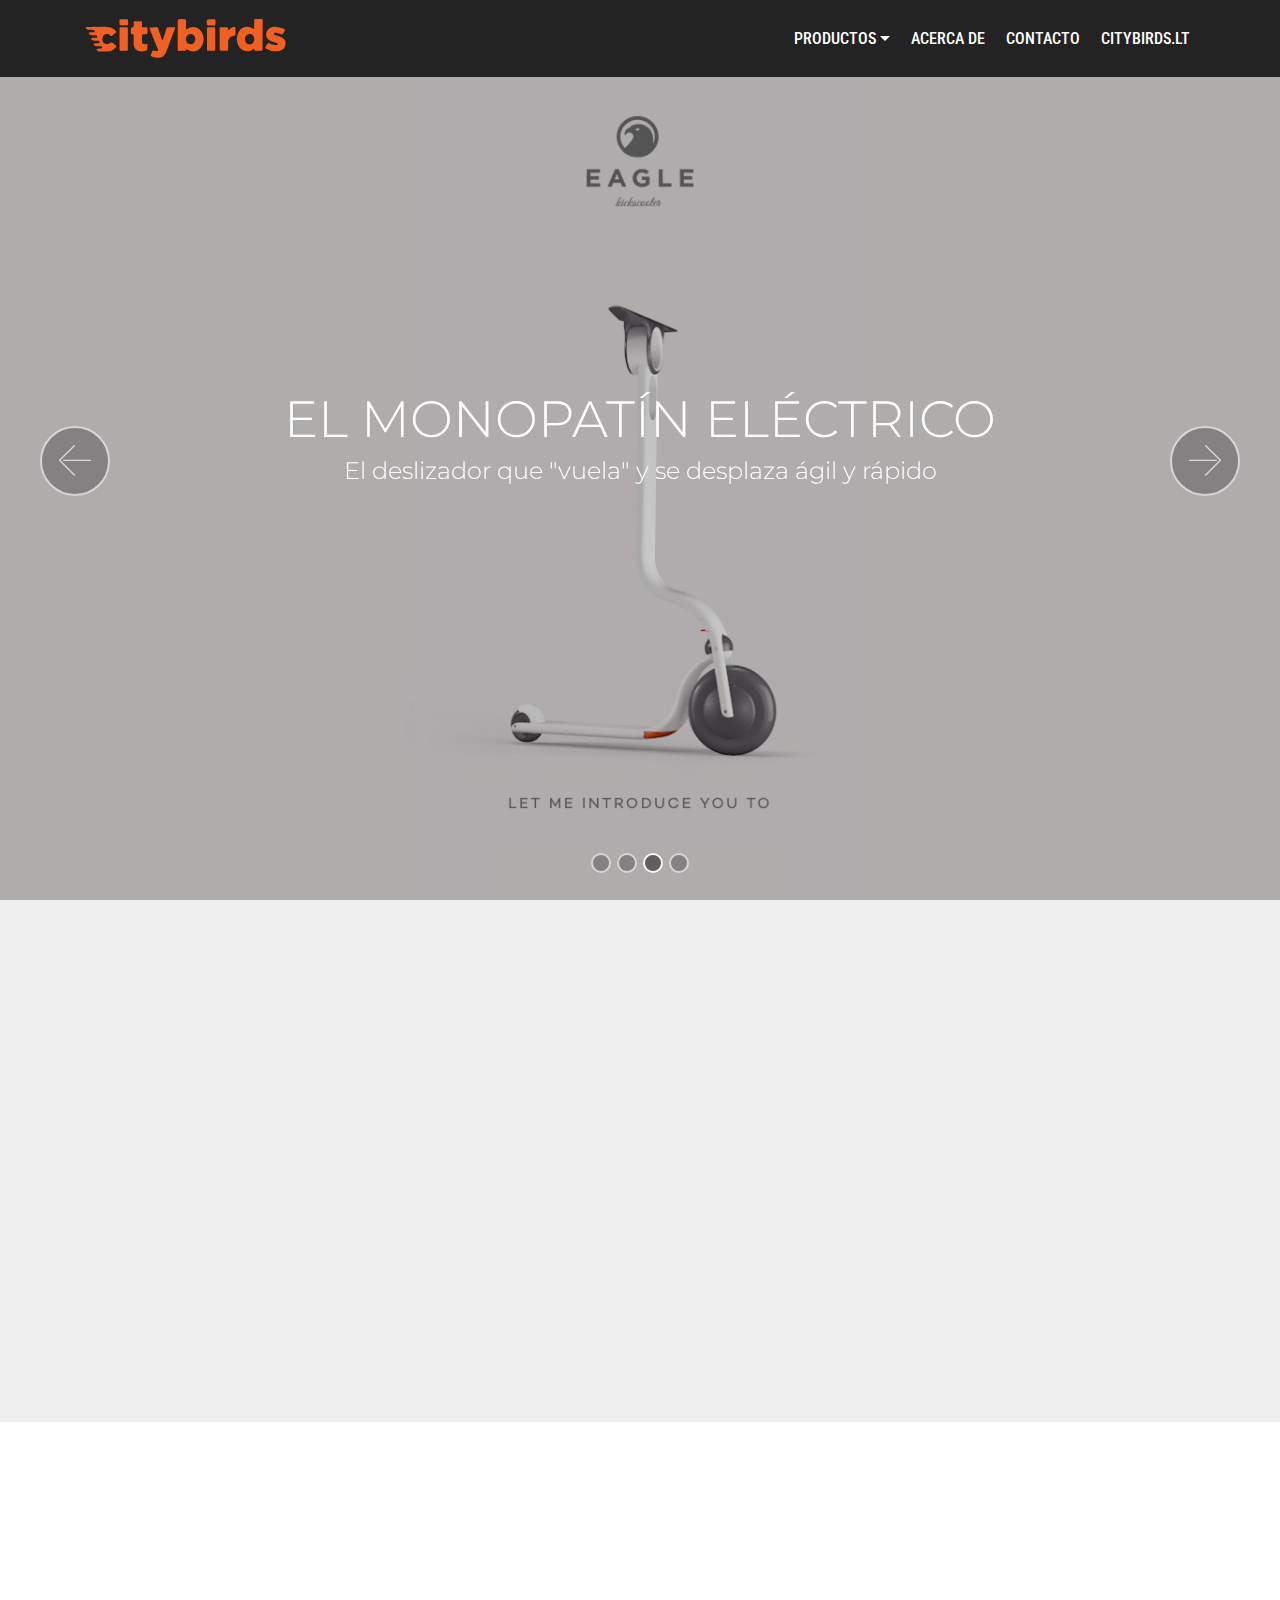
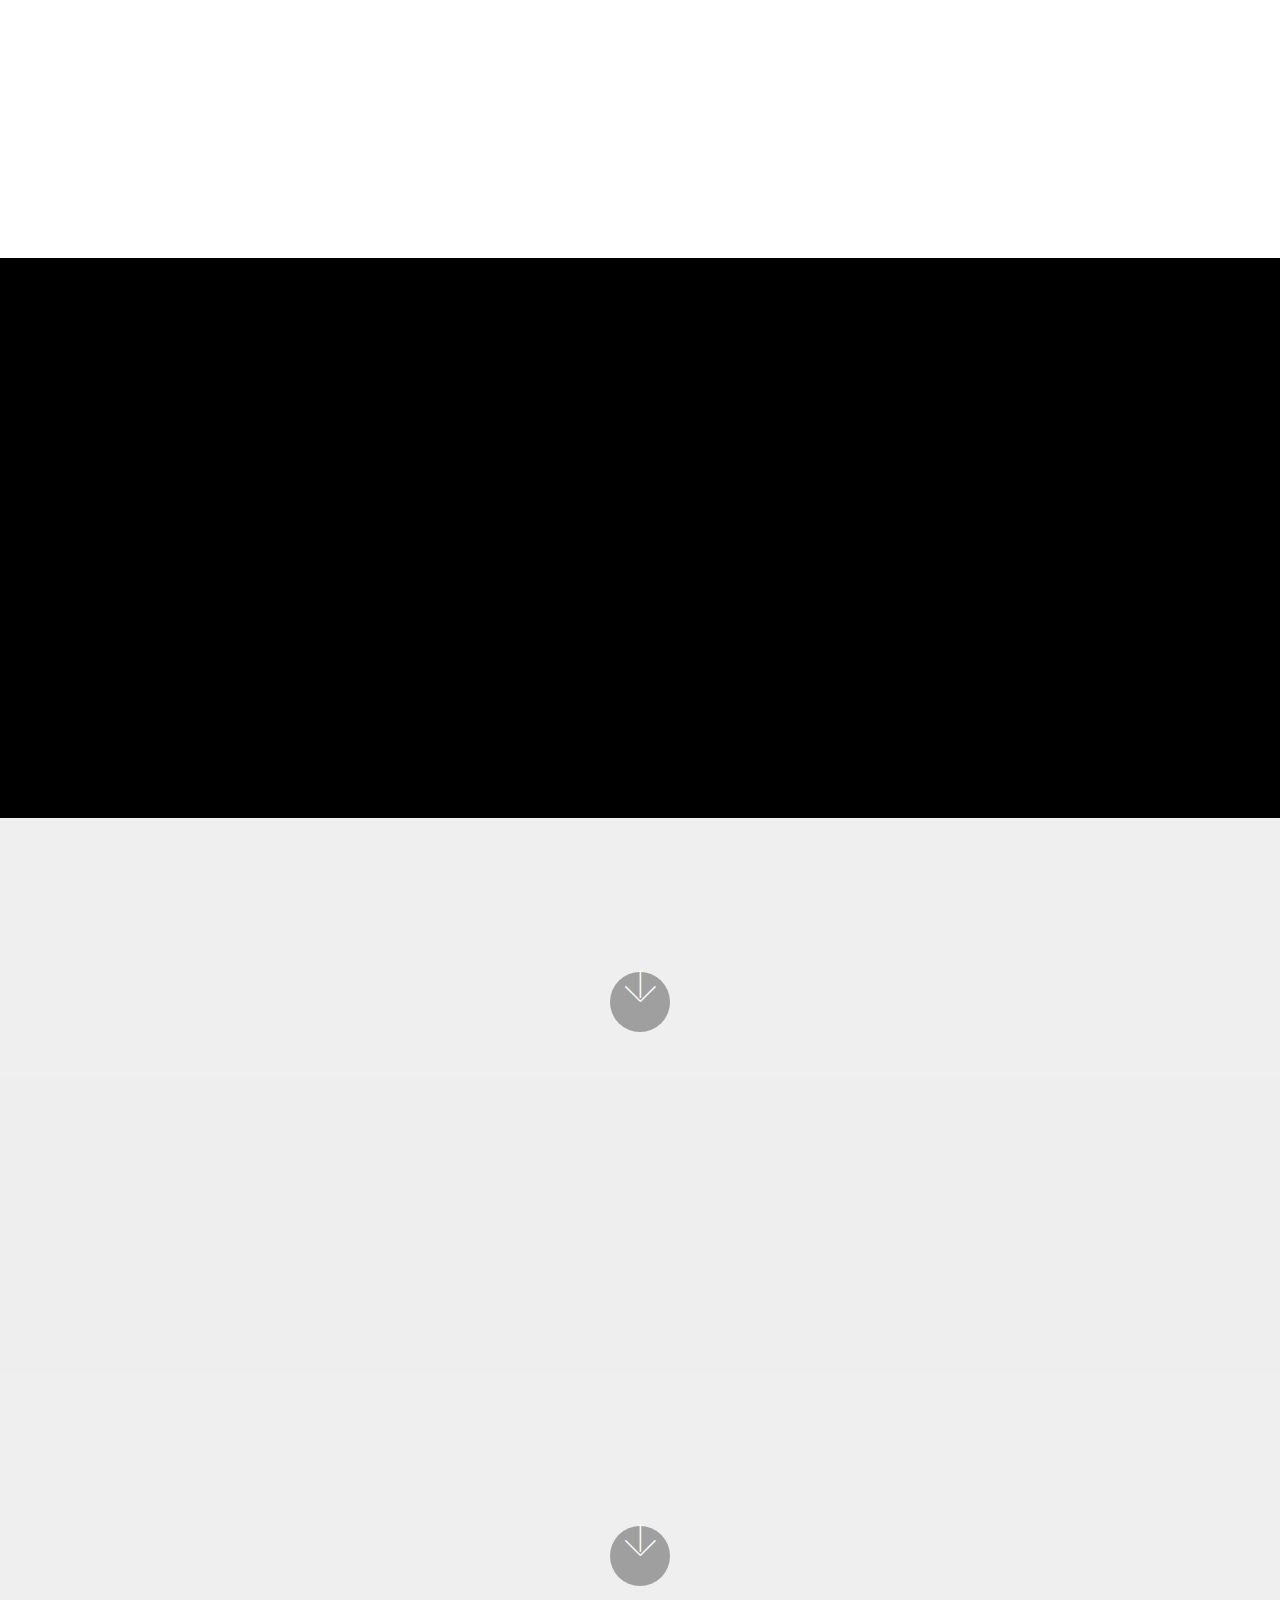
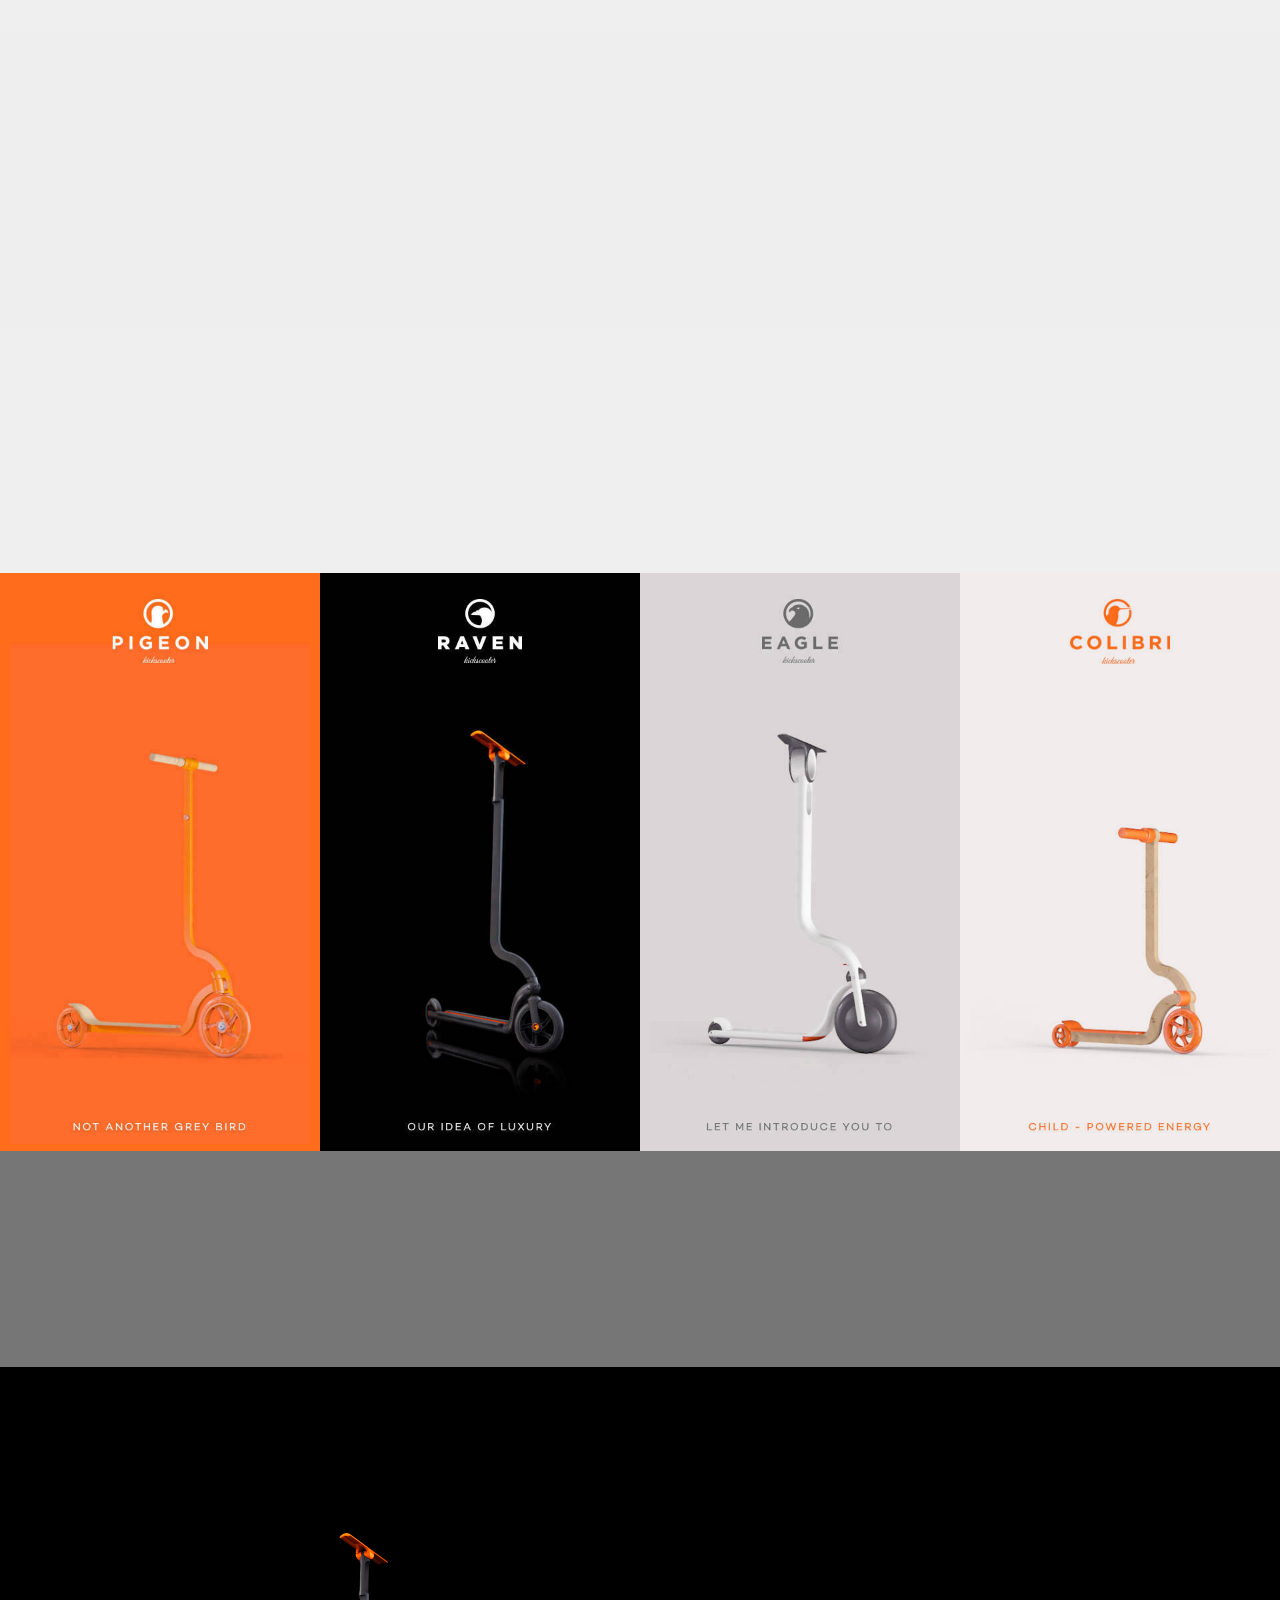
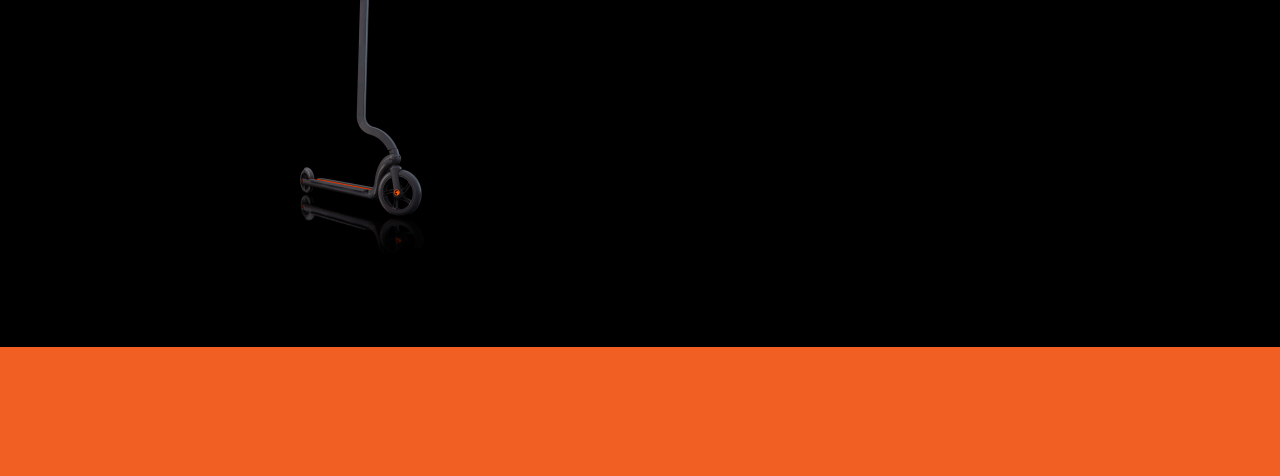
<file: index.html>
<!DOCTYPE html>
<html lang="es">
<head>
  <!-- Site made with Mobirise Website Builder v4.8.6, https://mobirise.com -->
  <meta charset="UTF-8">
  <meta http-equiv="X-UA-Compatible" content="IE=edge">
  <meta name="generator" content="Mobirise v4.8.6, mobirise.com">
  <meta name="viewport" content="width=device-width, initial-scale=1, minimum-scale=1">
  <link rel="shortcut icon" href="assets/images/logocitybirds2.svg" type="image/x-icon">
  <meta name="description" content="Scooter para la vida urbana">
  <title>Home</title>
  <link rel="stylesheet" href="assets/web/assets/mobirise-icons/mobirise-icons.css">
  <link rel="stylesheet" href="assets/tether/tether.min.css">
  <link rel="stylesheet" href="assets/bootstrap/css/bootstrap.min.css">
  <link rel="stylesheet" href="assets/bootstrap/css/bootstrap-grid.min.css">
  <link rel="stylesheet" href="assets/bootstrap/css/bootstrap-reboot.min.css">
  <link rel="stylesheet" href="assets/dropdown/css/style.css">
  <link rel="stylesheet" href="assets/animatecss/animate.min.css">
  <link rel="stylesheet" href="assets/socicon/css/styles.css">
  <link rel="stylesheet" href="assets/theme/css/style.css">
  <link rel="stylesheet" href="assets/gallery/style.css">
  <link rel="stylesheet" href="assets/mobirise/css/mbr-additional.css" type="text/css">
  
  
  
</head>
<body>
  <section class="menu cid-r8xIC1XkTj" once="menu" id="menu1-0">

    

    <nav class="navbar navbar-expand beta-menu navbar-dropdown align-items-center navbar-fixed-top navbar-toggleable-sm">
        <button class="navbar-toggler navbar-toggler-right" type="button" data-toggle="collapse" data-target="#navbarSupportedContent" aria-controls="navbarSupportedContent" aria-expanded="false" aria-label="Toggle navigation">
            <div class="hamburger">
                <span></span>
                <span></span>
                <span></span>
                <span></span>
            </div>
        </button>
        <div class="menu-logo">
            <div class="navbar-brand">
                <span class="navbar-logo">
                    <a href="index.html">
                         <img src="assets/images/logocitybirds2.svg" alt="Mobirise" title="" style="height: 3.8rem;">
                    </a>
                </span>
                
            </div>
        </div>
        <div class="collapse navbar-collapse" id="navbarSupportedContent">
            <ul class="navbar-nav nav-dropdown nav-right" data-app-modern-menu="true"><li class="nav-item dropdown">
                   <div onClick="window.location.href='productos.html'" style="width: 100px; height: 20px; position: absolute; top:10px; cursor: pointer; background: transparent"></div>
                    <a class="nav-link link text-white dropdown-toggle display-4" href="productos.html" data-toggle="dropdown-submenu" aria-expanded="false">
                        
                        PRODUCTOS</a><div class="dropdown-menu"><a class="text-white dropdown-item display-4" href="pigeon.html">PIGEON</a><a class="text-white dropdown-item display-4" href="raven.html">RAVEN<br></a></div>
                </li>
                <li class="nav-item">
                    <a class="nav-link link text-white display-4" href="acerca-de.html">
                        
                        ACERCA DE</a>
                </li><li class="nav-item"><a class="nav-link link text-white display-4" href="contacto.html">
                        
                        CONTACTO</a></li><li class="nav-item"><a class="nav-link link text-white display-4" href="http://citybirds.lt" target="_blank">
                        
                        CITYBIRDS.LT</a></li></ul>
            
        </div>
    </nav>
</section>

<section class="engine"><a href="https://mobirise.info/p">website templates free download</a></section><section class="carousel slide cid-r8xQJ7LloX" data-interval="false" id="slider1-d">

    

    <div class="full-screen"><div class="mbr-slider slide carousel" data-pause="true" data-keyboard="false" data-ride="false" data-interval="false"><ol class="carousel-indicators"><li data-app-prevent-settings="" data-target="#slider1-d" data-slide-to="0"></li><li data-app-prevent-settings="" data-target="#slider1-d" data-slide-to="1"></li><li data-app-prevent-settings="" data-target="#slider1-d" class=" active" data-slide-to="2"></li><li data-app-prevent-settings="" data-target="#slider1-d" data-slide-to="3"></li></ol><div class="carousel-inner" role="listbox"><div class="carousel-item slider-fullscreen-image" data-bg-video-slide="false" style="background-image: url(assets/images/pigeon-1920x960.png);"><div class="container container-slide"><div class="image_wrapper"><div class="mbr-overlay" style="opacity: 0.2;"></div><img src="assets/images/pigeon-1920x960.png"><div class="carousel-caption justify-content-center"><div class="col-10 align-center"><h2 class="mbr-fonts-style display-1">EL MONOPATÍN LIGERO</h2><p class="lead mbr-text mbr-fonts-style display-5">El práctico deslizador urbano para llegar a cualquier parte</p></div></div></div></div></div><div class="carousel-item slider-fullscreen-image" data-bg-video-slide="false" style="background-image: url(assets/images/raven-1920x960.png);"><div class="container container-slide"><div class="image_wrapper"><div class="mbr-overlay" style="opacity: 0;"></div><img src="assets/images/raven-1920x960.png"><div class="carousel-caption justify-content-center"><div class="col-10 align-center"><h2 class="mbr-fonts-style display-1">EL MONOPATÍN VELOZ</h2><p class="lead mbr-text mbr-fonts-style display-5">El insuperable deslizador aerodinámico</p></div></div></div></div></div><div class="carousel-item slider-fullscreen-image active" data-bg-video-slide="false" style="background-image: url(assets/images/eagle-1920x960.png);"><div class="container container-slide"><div class="image_wrapper"><div class="mbr-overlay" style="opacity: 0.2;"></div><img src="assets/images/eagle-1920x960.png"><div class="carousel-caption justify-content-center"><div class="col-10 align-center"><h2 class="mbr-fonts-style display-1">EL MONOPATÍN ELÉCTRICO</h2><p class="lead mbr-text mbr-fonts-style display-5">El deslizador que "vuela" y se desplaza ágil y rápido</p></div></div></div></div></div><div class="carousel-item slider-fullscreen-image" data-bg-video-slide="false" style="background-image: url(assets/images/colibri-1920x960.png);"><div class="container container-slide"><div class="image_wrapper"><div class="mbr-overlay" style="opacity: 0.2;"></div><img src="assets/images/colibri-1920x960.png"><div class="carousel-caption justify-content-center"><div class="col-10 align-center"><h2 class="mbr-fonts-style display-1">EL MONOPATÍN PARA PEQUEÑOS</h2><p class="lead mbr-text mbr-fonts-style display-5">No es solo un patín, se desliza seguro y es resistente</p></div></div></div></div></div></div><a data-app-prevent-settings="" class="carousel-control carousel-control-prev" role="button" data-slide="prev" href="#slider1-d"><span aria-hidden="true" class="mbri-left mbr-iconfont"></span><span class="sr-only">Previous</span></a><a data-app-prevent-settings="" class="carousel-control carousel-control-next" role="button" data-slide="next" href="#slider1-d"><span aria-hidden="true" class="mbri-right mbr-iconfont"></span><span class="sr-only">Next</span></a></div></div>

</section>

<section class="features17 cid-r8xWztQvHE" id="features17-e">
    
    <div class="flexi">
    	<div>
             <img src="assets/images/cube-2-564x564.png" alt="Mobirise" title="">
         </div>
         <div>
            <img src="assets/images/cube-4-564x564.png" alt="Mobirise" title="">
         </div>
         <div>
            <img src="assets/images/cube-5-564x564.jpg" alt="Mobirise" title="">
         </div>
         <div>
            <img src="assets/images/cube-6-564x564.png" alt="Mobirise" title="">
		</div>
        <div>
           <img src="assets/images/cube-8-564x564.png" alt="Mobirise" title="">
        </div>
        <div>
           <img src="assets/images/cube-9-564x564.jpg" alt="Mobirise" title="">
        </div>
    </div>
</section>

<section class="mbr-section content4 cid-r8xWOqnUF2" id="content4-f">

    

    <div class="container">
        <div class="media-container-row">
            <div class="title col-12 col-md-12">
                <h2 class="align-center pb-3 mbr-fonts-style display-2">¿QUÉ SON LOS MONOPATINES DE CITYBIRDS?</h2>
                <h3 class="mbr-section-subtitle align-center mbr-light mbr-fonts-style display-5">Es una serie de coloridos y prácticos monopatines (Kick Scooters) que hacen de cada viaje una divertida experiencia. Tal y como sus nombres los indican, basados en aves, son ligeros y prácticos, como andar cerca de casa, o en las calles de la ciudad, incluso en las áreas suburbanas o el campo.</h3>
                
            </div>
        </div>
    </div>
</section>

<section class="header3 cid-r8y3oc9ikA" id="header3-g">

    

    

    <div class="container">
        <div class="media-container-row">
            <div class="mbr-figure" style="width: 185%;">
                <img src="assets/images/partes-12-883x514.jpg" alt="Mobirise" title="">
            </div>

            <div class="media-content">
                <h1 class="mbr-section-title mbr-white pb-3 mbr-fonts-style display-5"><strong>SON UNA BELLEZA</strong></h1>
                
                <div class="mbr-section-text mbr-white pb-3 ">
                    <p class="mbr-text mbr-fonts-style display-7">Su diseño sutil y ergonómico lo hace, prácticamente, bello y, además, muy colorido. Nuestro color oficial, el naranja, resalta y contrasta con los colores habituales de las calles.<br><br>Premiado por la IIDS con el máximo galardón en 2015</p>
                </div>
                
            </div>
        </div>
    </div>

</section>

<section class="header3 cid-r8y6ru3LWc" id="header3-h">

    

    

    <div class="container">
        <div class="media-container-row">
            <div class="mbr-figure" style="width: 185%;">
                <img src="assets/images/raven-solo-710x545.jpg" alt="Mobirise" title="">
            </div>

            <div class="media-content">
                <h1 class="mbr-section-title mbr-white pb-3 mbr-fonts-style display-5"><br><div><font color="#efefef"><strong>SON RÁPIDOS</strong></font></div></h1>
                
                <div class="mbr-section-text mbr-white pb-3 ">
                    <p class="mbr-text mbr-fonts-style display-7">Fueron creados para permitirte viajar cómoda y rápidamente para llevarlo a todas partes sin que te signifique un estorbo o una molestia para otras personas.<br><br>Premios reddot Award 2016 y Distinguido en CORE77 DESIGN AWARDS &nbsp;</p>
                </div>
                
            </div>
        </div>
    </div>

</section>

<section class="header11 cid-r8y7oNs49n" id="header11-i">

    <!-- Block parameters controls (Blue "Gear" panel) -->
    
    <!-- End block parameters -->

    
    <div class="container align-left">
        <div class="media-container-column mbr-white col-md-12">
            
            <h1 class="mbr-section-title py-3 mbr-fonts-style display-2">Son compactos y amigables con el usuario</h1>
            
            
        </div>
    </div>

    <div class="mbr-arrow hidden-sm-down" aria-hidden="true">
        <a href="#next">
            <i class="mbri-down mbr-iconfont"></i>
        </a>
    </div>
</section>

<section class="mbr-section content5 cid-r8y8XQ1C3y mbr-parallax-background" id="content5-k">

    

    

    <div class="container">
        <div class="media-container-row">
            <div class="title col-12 col-md-8">
                <h2 class="align-center mbr-bold mbr-white pb-3 mbr-fonts-style display-2"><span style="font-weight: normal;">UNA LÍNEA DE DISEÑO INSUPERABLE</span></h2>
                
                
                
            </div>
        </div>
    </div>
</section>

<section class="header11 cid-r8y9pb1I8T" id="header11-l">

    <!-- Block parameters controls (Blue "Gear" panel) -->
    
    <!-- End block parameters -->

    
    <div class="container align-left">
        <div class="media-container-column mbr-white col-md-12">
            
            <h1 class="mbr-section-title py-3 mbr-fonts-style display-2">Son divertidos y muy “cool”</h1>
            
            
        </div>
    </div>

    <div class="mbr-arrow hidden-sm-down" aria-hidden="true">
        <a href="#next">
            <i class="mbri-down mbr-iconfont"></i>
        </a>
    </div>
</section>

<section class="mbr-section content5 cid-r8y9qfGdg7 mbr-parallax-background" id="content5-m">

    

    

    <div class="container">
        <div class="media-container-row">
            <div class="title col-12 col-md-8">
                <h2 class="align-center mbr-bold mbr-white pb-3 mbr-fonts-style display-2"><span style="font-weight: normal;">¡SEGURO LA PASAS BIEN!</span></h2>
                
                
                
            </div>
        </div>
    </div>
</section>

<section class="mbr-section content4 cid-r8DwaSMkeJ" id="content4-4">

    

    <div class="container">
        <div class="media-container-row">
            <div class="title col-12 col-md-12">
                <h2 class="align-center pb-3 mbr-fonts-style display-2">¿Y CUÁL ES DE TU TIPO?</h2>
                <h3 class="mbr-section-subtitle align-center mbr-light mbr-fonts-style display-5">Conoce nuestros Kick Scooters. Tenemos al PIGEON, colorido y práctico, el RAVEN, audaz y aerodinámico, al EAGLE, intrépido y ligero y al COLIBRI, ideal para los niños.</h3>
                
            </div>
        </div>
    </div>
</section>

<section class="mbr-gallery mbr-slider-carousel cid-r8Dr0Axoip" id="gallery3-0">

    

    <div>
        <div><!-- Filter --><!-- Gallery --><div class="mbr-gallery-row"><div class="mbr-gallery-layout-default"><div><div><div class="mbr-gallery-item mbr-gallery-item--p0" data-video-url="false" data-tags="Increíble"><div href="#lb-gallery3-0" data-slide-to="0" data-toggle="modal"><img src="assets/images/pigeon-480x867-480x867.jpg" alt="" title=""><span class="icon-focus"></span></div></div><div class="mbr-gallery-item mbr-gallery-item--p0" data-video-url="false" data-tags="Increíble"><div href="#lb-gallery3-0" data-slide-to="1" data-toggle="modal"><img src="assets/images/raven-480x867-480x867.jpg" alt="" title=""><span class="icon-focus"></span></div></div><div class="mbr-gallery-item mbr-gallery-item--p0" data-video-url="false" data-tags="Responsive"><div href="#lb-gallery3-0" data-slide-to="2" data-toggle="modal"><img src="assets/images/eagle-480x867-480x867.jpg" alt="" title=""><span class="icon-focus"></span></div></div><div class="mbr-gallery-item mbr-gallery-item--p0" data-video-url="false" data-tags="Animada"><div href="#lb-gallery3-0" data-slide-to="3" data-toggle="modal"><img src="assets/images/colibri-480x867-480x867.jpg" alt="" title=""><span class="icon-focus"></span></div></div></div></div><div class="clearfix"></div></div></div><!-- Lightbox --><div data-app-prevent-settings="" class="mbr-slider modal fade carousel slide" tabindex="-1" data-keyboard="true" data-interval="false" id="lb-gallery3-0"><div class="modal-dialog"><div class="modal-content"><div class="modal-body"><div class="carousel-inner"><div class="carousel-item"><img src="assets/images/pigeon-480x867.jpg" alt="" title=""></div><div class="carousel-item"><img src="assets/images/raven-480x867.jpg" alt="" title=""></div><div class="carousel-item"><img src="assets/images/eagle-480x867.jpg" alt="" title=""></div><div class="carousel-item active"><img src="assets/images/colibri-480x867.jpg" alt="" title=""></div></div><a class="carousel-control carousel-control-prev" role="button" data-slide="prev" href="#lb-gallery3-0"><span class="mbri-left mbr-iconfont" aria-hidden="true"></span><span class="sr-only">Previous</span></a><a class="carousel-control carousel-control-next" role="button" data-slide="next" href="#lb-gallery3-0"><span class="mbri-right mbr-iconfont" aria-hidden="true"></span><span class="sr-only">Next</span></a><a class="close" href="#" role="button" data-dismiss="modal"><span class="sr-only">Close</span></a></div></div></div></div></div>
    </div>

</section>

<section class="mbr-section content4 cid-r8DuLxHbJG" id="content4-1">

    

    <div class="container">
        <div class="media-container-row">
            <div class="title col-12 col-md-8">
                <h2 class="align-center pb-3 mbr-fonts-style display-2">¡APARTA TU MONOPATÍN YA!</h2>
                <h3 class="mbr-section-subtitle align-center mbr-light mbr-fonts-style display-5">A la venta a partir de este verano</h3>
                
            </div>
        </div>
    </div>
</section>

<section class="mbr-section form4 cid-r8Dvjpfvqu" id="form4-3">

    

    
    <div class="container">
        <div class="row">
            <div class="col-md-6">
                <div class="google-map patin-negro">
                	
                </div>
            </div>
            <div class="col-md-6">
                
                <div>
                    <div class="icon-block pb-3">
                        
                        
                    </div>
                    
                </div>
                <div data-form-type="formoid">
                    <div data-form-alert="" hidden="">¡Gracias por contar con nosotros!</div>
                    <form class="block mbr-form" action="https://mobirise.com/" method="post" data-form-title="Mobirise Form"><input type="hidden" name="email" data-form-email="true" value="uVcoBBgpTb62xov0io8yn5n3Qaymi0ziNdDDwn0VlotB3VL1zmKiDtZVHSIVBXYNEOm4dKLcxfJcqyUHvviuD6uBuRObwUFnjLx95aPe3itXsO1CXqnsenCgI1AFYm7P">
                        <div class="row">
                            <div class="col-md-6 multi-horizontal" data-for="name">
                                <input type="text" class="form-control input" name="name" data-form-field="Name" placeholder="Nombre" required="" id="name-form4-3">
                            </div>
                            
                            <div class="col-md-12" data-for="email">
                                <input type="text" class="form-control input" name="email" data-form-field="Email" placeholder="Email" required="" id="email-form4-3">
                            </div>
                            <div class="col-md-12" data-for="message">
                                <textarea class="form-control input" name="message" rows="3" data-form-field="Message" placeholder="Mensaje" style="resize:none" id="message-form4-3"></textarea>
                            </div>
                            <div class="input-group-btn col-md-12" style="margin-top: 10px;"><button href="" type="submit" class="btn btn-primary btn-form display-4">ENVIAR</button></div>
                        </div>
                    </form>
                </div>
            </div>
        </div>
    </div>
</section>

<section once="" class="cid-r8JmaslqEY" id="footer7-1s">

    

    

    <div class="container">
        <div class="media-container-row align-center mbr-white">
            
            <div class="row social-row">
                <div class="social-list align-right pb-2">
                    
                    
                    
                    
                    
                    
                <div class="soc-item">
                        <a href="https://www.facebook.com/citybirdscooters/" target="_blank">
                            <span class="mbr-iconfont mbr-iconfont-social socicon-facebook socicon"></span>
                        </a>
                    </div><div class="soc-item">
                        <a href="https://twitter.com/isurvila" target="_blank">
                            <span class="mbr-iconfont mbr-iconfont-social socicon-twitter socicon"></span>
                        </a>
                    </div><div class="soc-item">
                        <a href="https://www.instagram.com/city.birds/" target="_blank">
                            <span class="mbr-iconfont mbr-iconfont-social socicon-instagram socicon"></span>
                        </a>
                    </div><div class="soc-item">
                        <a href="https://www.pinterest.com" target="_blank">
                            <span class="mbr-iconfont mbr-iconfont-social socicon-pinterest socicon"></span>
                        </a>
                    </div><div class="soc-item">
                        <a href="https://www.linkedin.com/company/citybirds?trk=tyah&trkInfo=clickedVertical%3Acompany%2CclickedEntityId%3A10571123%2Cidx%3A1-1-1%2CtarId%3A1461748628531%2Ctas%3Acitybirds" target="_blank">
                            <span class="mbr-iconfont mbr-iconfont-social socicon-linkedin socicon"></span>
                        </a>
                    </div><div class="soc-item">
                        <a href="https://accounts.google.com" target="_blank">
                            <span class="mbr-iconfont mbr-iconfont-social socicon-googleplus socicon"></span>
                        </a>
                    </div></div>
            </div>
            <div class="row row-copirayt">
                <p class="mbr-text mb-0 mbr-fonts-style mbr-white align-center display-7">
                    © Copyright 2018 Citybirds - Todos los derechos reservados
                </p>
            </div>
        </div>
    </div>
</section>


  <script src="assets/web/assets/jquery/jquery.min.js"></script>
  <script src="assets/popper/popper.min.js"></script>
  <script src="assets/tether/tether.min.js"></script>
  <script src="assets/bootstrap/js/bootstrap.min.js"></script>
  <script src="assets/smoothscroll/smooth-scroll.js"></script>
  <script src="assets/dropdown/js/script.min.js"></script>
  <script src="assets/touchswipe/jquery.touch-swipe.min.js"></script>
  <script src="assets/viewportchecker/jquery.viewportchecker.js"></script>
  <script src="assets/ytplayer/jquery.mb.ytplayer.min.js"></script>
  <script src="assets/vimeoplayer/jquery.mb.vimeo_player.js"></script>
  <script src="assets/bootstrapcarouselswipe/bootstrap-carousel-swipe.js"></script>
  <script src="assets/parallax/jarallax.min.js"></script>
  <script src="assets/masonry/masonry.pkgd.min.js"></script>
  <script src="assets/imagesloaded/imagesloaded.pkgd.min.js"></script>
  <script src="assets/theme/js/script.js"></script>
  <script src="assets/gallery/player.min.js"></script>
  <script src="assets/gallery/script.js"></script>
  <script src="assets/slidervideo/script.js"></script>
  <script src="assets/formoid/formoid.min.js"></script>
  
  
 <div id="scrollToTop" class="scrollToTop mbr-arrow-up"><a style="text-align: center;"><i></i></a></div>
    <input name="animation" type="hidden">
  </body>
</html>
</file>
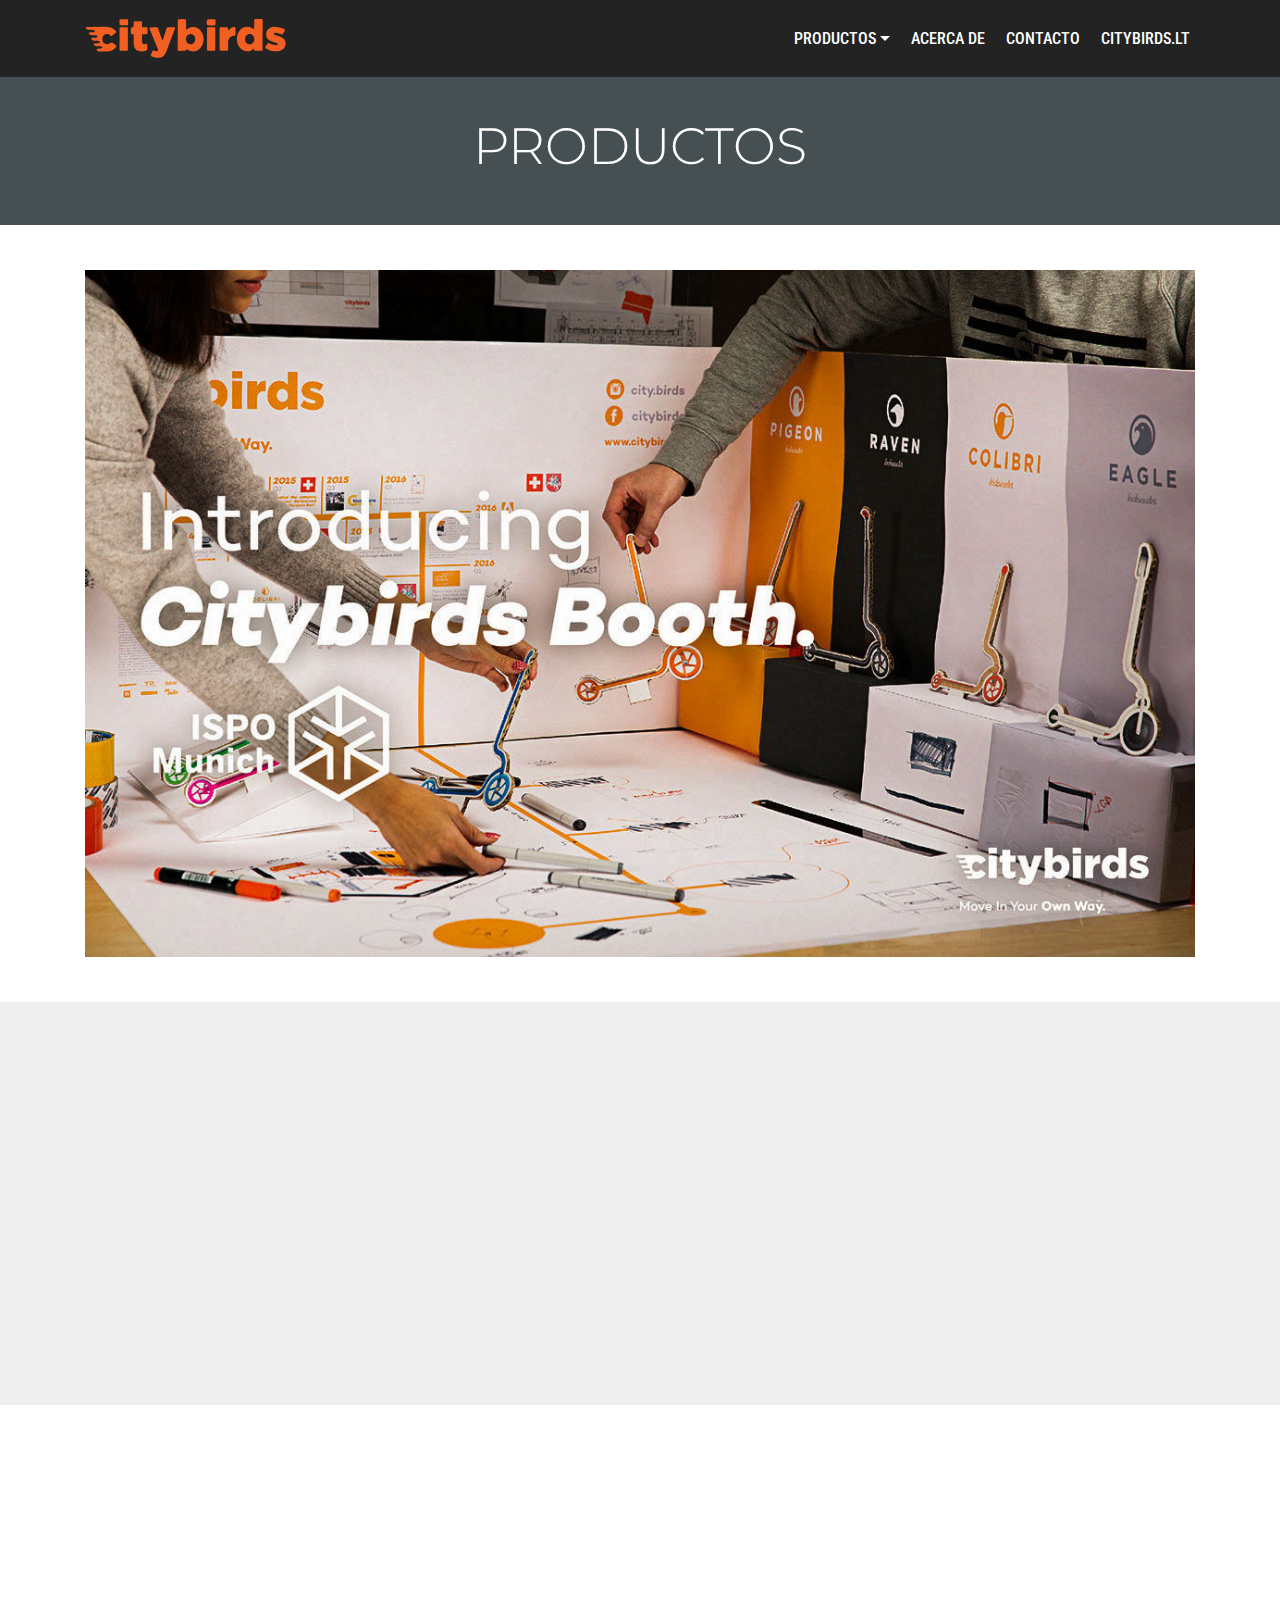
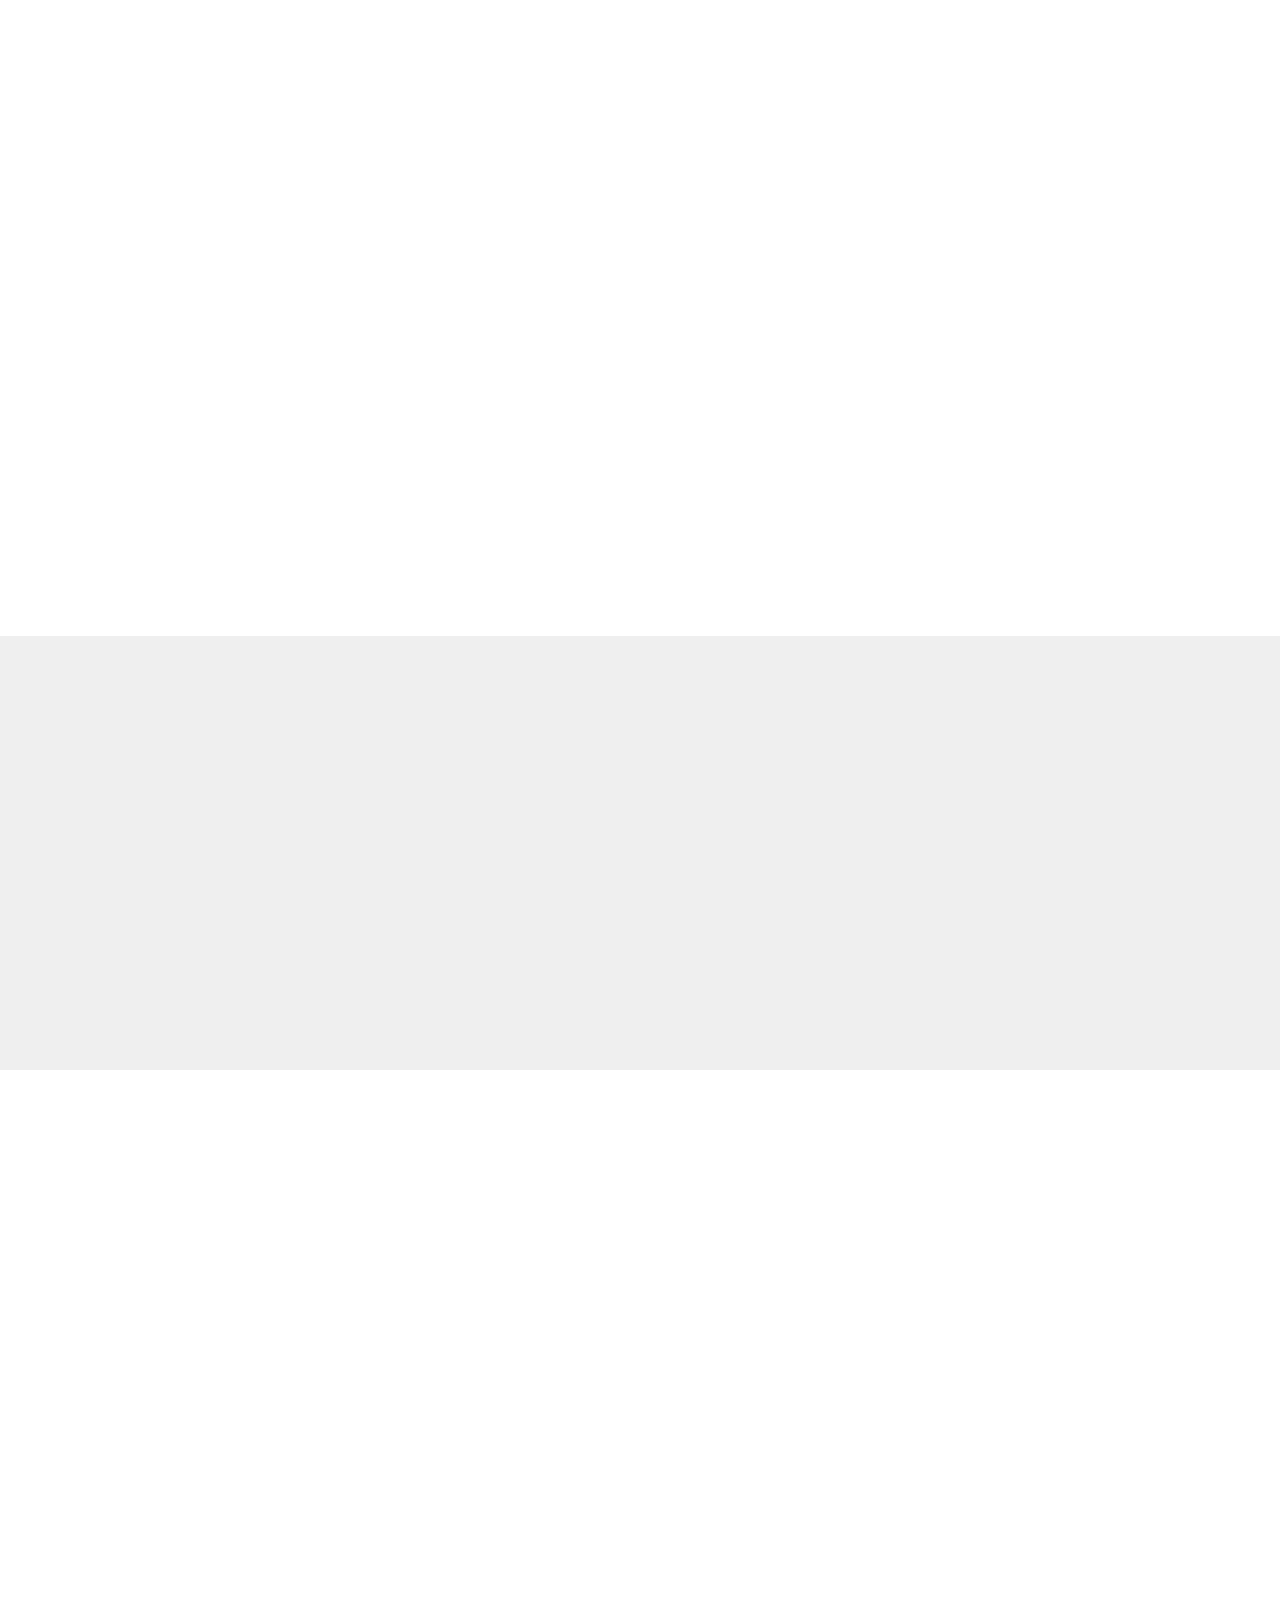
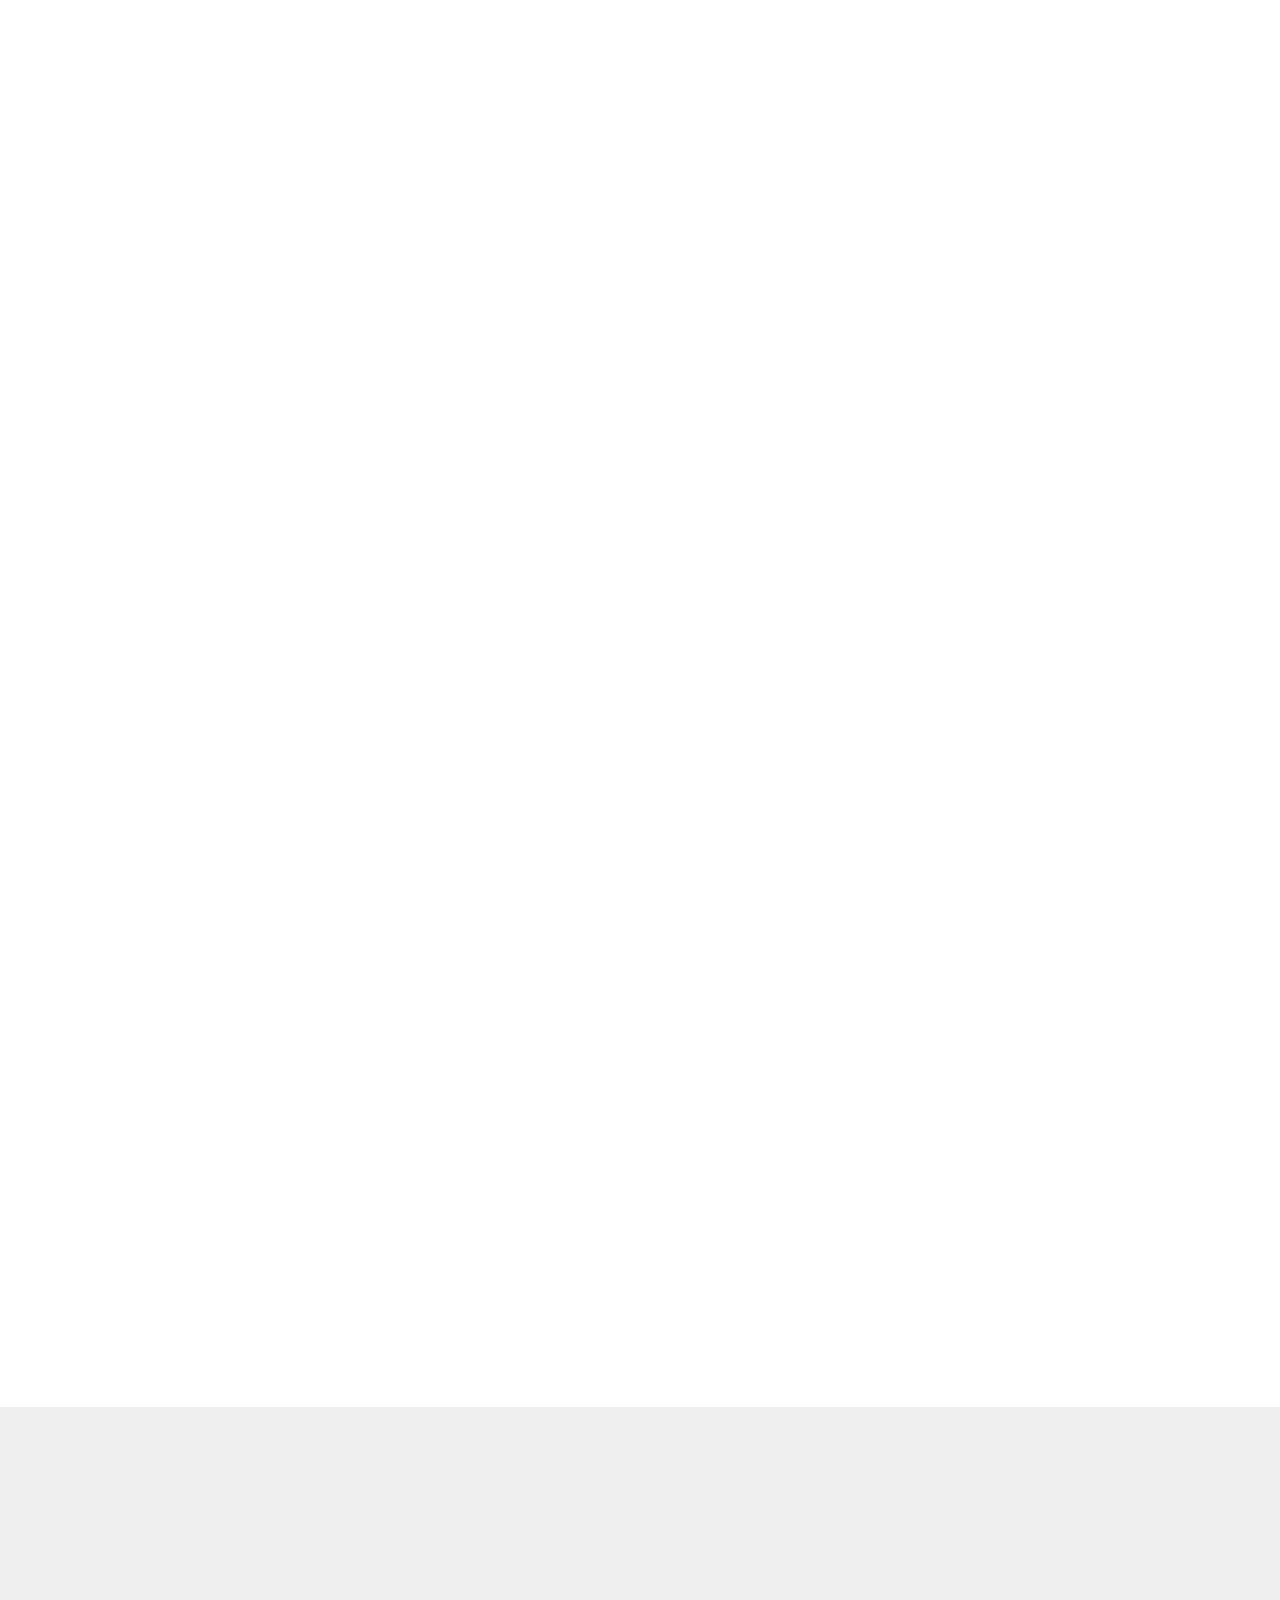
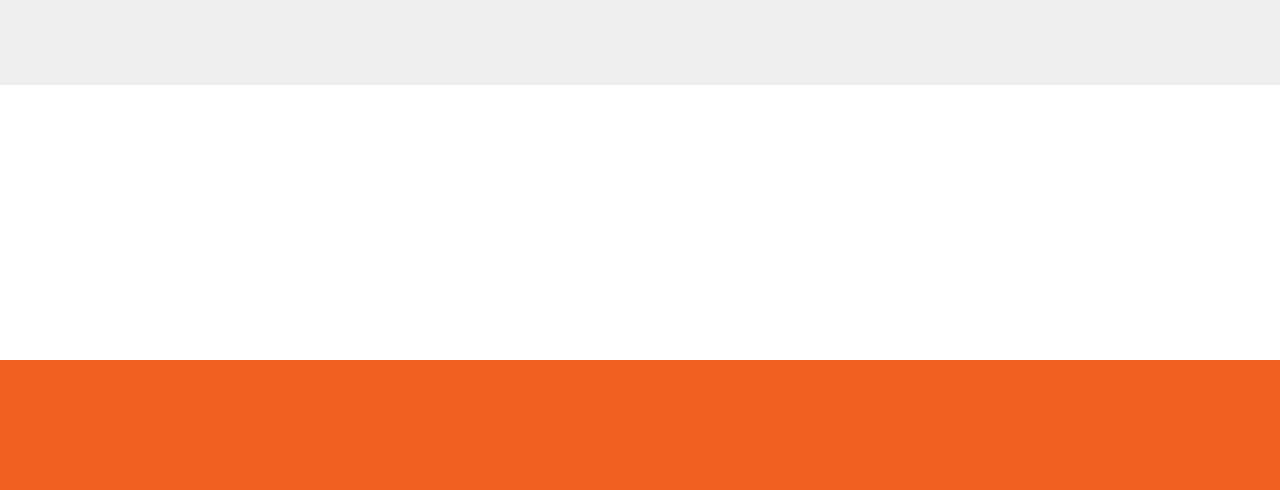
<file: acerca-de.html>
<!DOCTYPE html>
<html >
<head>
  <!-- Site made with Mobirise Website Builder v4.8.6, https://mobirise.com -->
  <meta charset="UTF-8">
  <meta http-equiv="X-UA-Compatible" content="IE=edge">
  <meta name="generator" content="Mobirise v4.8.6, mobirise.com">
  <meta name="viewport" content="width=device-width, initial-scale=1, minimum-scale=1">
  <link rel="shortcut icon" href="assets/images/logocitybirds2.svg" type="image/x-icon">
  <meta name="description" content="Web Site Maker Description">
  <title>Acerca de</title>
  <link rel="stylesheet" href="assets/web/assets/mobirise-icons/mobirise-icons.css">
  <link rel="stylesheet" href="assets/tether/tether.min.css">
  <link rel="stylesheet" href="assets/bootstrap/css/bootstrap.min.css">
  <link rel="stylesheet" href="assets/bootstrap/css/bootstrap-grid.min.css">
  <link rel="stylesheet" href="assets/bootstrap/css/bootstrap-reboot.min.css">
  <link rel="stylesheet" href="assets/socicon/css/styles.css">
  <link rel="stylesheet" href="assets/dropdown/css/style.css">
  <link rel="stylesheet" href="assets/animatecss/animate.min.css">
  <link rel="stylesheet" href="assets/theme/css/style.css">
  <link rel="stylesheet" href="assets/mobirise/css/mbr-additional.css" type="text/css">
  
  
  
</head>
<body>
  <section class="menu cid-r8xIC1XkTj" once="menu" id="menu1-9">

    

    <nav class="navbar navbar-expand beta-menu navbar-dropdown align-items-center navbar-fixed-top navbar-toggleable-sm">
        <button class="navbar-toggler navbar-toggler-right" type="button" data-toggle="collapse" data-target="#navbarSupportedContent" aria-controls="navbarSupportedContent" aria-expanded="false" aria-label="Toggle navigation">
            <div class="hamburger">
                <span></span>
                <span></span>
                <span></span>
                <span></span>
            </div>
        </button>
        <div class="menu-logo">
            <div class="navbar-brand">
                <span class="navbar-logo">
                    <a href="index.html">
                         <img src="assets/images/logocitybirds2.svg" alt="Mobirise" title="" style="height: 3.8rem;">
                    </a>
                </span>
                
            </div>
        </div>
        <div class="collapse navbar-collapse" id="navbarSupportedContent">
            <ul class="navbar-nav nav-dropdown nav-right" data-app-modern-menu="true"><li class="nav-item dropdown">
                   <div onClick="window.location.href='productos.html'" style="width: 100px; height: 20px; position: absolute; top:10px; cursor: pointer; background: transparent"></div>
                    <a class="nav-link link text-white dropdown-toggle display-4" href="productos.html" data-toggle="dropdown-submenu" aria-expanded="false">
                        
                        PRODUCTOS</a><div class="dropdown-menu"><a class="text-white dropdown-item display-4" href="pigeon.html">PIGEON</a><a class="text-white dropdown-item display-4" href="raven.html">RAVEN<br></a></div>
                </li>
                <li class="nav-item">
                    <a class="nav-link link text-white display-4" href="acerca-de.html">
                        
                        ACERCA DE</a>
                </li><li class="nav-item"><a class="nav-link link text-white display-4" href="contacto.html">
                        
                        CONTACTO</a></li><li class="nav-item"><a class="nav-link link text-white display-4" href="http://citybirds.lt" target="_blank">
                        
                        CITYBIRDS.LT</a></li></ul>
            
        </div>
    </nav>
</section>

<section class="engine"><a href="https://mobirise.info/e">make your own site for free</a></section><section class="mbr-section content4 cid-r8JdTZq0nX" id="content4-1c">

    

    <div class="container">
        <div class="media-container-row">
            <div class="title col-12 col-md-8">
                <h2 class="align-center pb-3 mbr-fonts-style display-1">
                    PRODUCTOS
                </h2>
                
                
            </div>
        </div>
    </div>
</section>

<section class="cid-r8JfY4srsi" id="image1-1g">

    

    <figure class="mbr-figure container">
            <div class="image-block" style="width: 100%;">
                <img src="assets/images/pasted-image-1200x742.jpg" width="1400" alt="Mobirise" title="">
                
            </div>
    </figure>
</section>

<section class="mbr-section content4 cid-r8Jgi4JZKQ" id="content4-1h">

    

    <div class="container">
        <div class="media-container-row">
            <div class="title col-12 col-md-12">
                <h2 class="align-center pb-3 mbr-fonts-style display-2">NUESTRA EXPERIENCIA EN EL&nbsp;<div><strong>ISPO Münich / 2018</strong></div></h2>
                <h3 class="mbr-section-subtitle align-center mbr-light mbr-fonts-style display-5">Citybirds es una empresa que diseña, desarrolla y vende motonetas a los viajeros de la ciudad coloridos. Segundo año consecutivo, Citybirds participó en ISPO Munich 2018, la feria más grande del mundo para profesionales de negocios deportivos.<div>Tuvimos una tarea difícil cómo presentar toda la gama de productos y encajar los intrigantes dos años de experiencia de Citybirds en solo 25 m2. Sin embargo, sacamos una idea brillante para crear el stand que podría contar la historia en sí.</div></h3>
                
            </div>
        </div>
    </div>
</section>

<section class="cid-r8JgwIQD4P" id="image1-1i">

    

    <figure class="mbr-figure container">
            <div class="image-block" style="width: 100%;">
                <img src="assets/images/pasted-image-1024x684.jpg" width="1400" alt="Mobirise" title="">
                
            </div>
    </figure>
</section>

<section class="mbr-section content4 cid-r8JgEUPKmS" id="content4-1j">

    

    <div class="container">
        <div class="media-container-row">
            <div class="title col-12 col-md-12">
                <h2 class="align-center pb-3 mbr-fonts-style display-2">EL PROCESO</h2>
                <h3 class="mbr-section-subtitle align-center mbr-light mbr-fonts-style display-5">En nuestro stand pudimos mostrar las etapas creativas y de desarrollo de nuestros productos. Inicialmente con el PIGEON. Su nacimiento fue lento y la curva de aprendizaje, amplia, pero quedamos satisfechos con los reslutados. Después llegó RAVEN, más sofisticado y con más ingeniería, por lo tanto con mayor exigencia con la calidad.<div><br></div><div>Nuestros nuevos productos fueron presentados en foma de maquetas fucnionales para que ustedes, los usuarios, tengan una perspectiva más amplia cerca del futuro de la línea de Monopatines Citybirds.</div></h3>
                
            </div>
        </div>
    </div>
</section>

<section class="cid-r8Jfl4nUR0" id="content13-1e">
    
    <div class="container">
            <div class="media-container-row" style="width: 100%;">
                <div class="img-item item1" style="width: 103%;">
                    <img src="assets/images/acercade1-580x580.jpg" alt="" title="">
                    
                </div>
                <div class="img-item">
                    <img src="assets/images/acercade2-478x478.jpg" alt="" title="">
                    
                </div>
            </div>
    </div>
</section>

<section class="cid-r8JfI8E6HL" id="content13-1f">
    
    <div class="container">
            <div class="media-container-row" style="width: 100%;">
                <div class="img-item item1" style="width: 103%;">
                    <img src="assets/images/acercade3-580x580.jpg" alt="" title="">
                    
                </div>
                <div class="img-item">
                    <img src="assets/images/acercade4-580x580.jpg" alt="" title="">
                    
                </div>
            </div>
    </div>
</section>

<section class="cid-r8JgVI2wwN" id="image1-1k">

    

    <figure class="mbr-figure container">
            <div class="image-block" style="width: 100%;">
                <img src="assets/images/acercade5-1200x750.jpg" width="1400" alt="Mobirise" title="">
                
            </div>
    </figure>
</section>

<section class="mbr-section content4 cid-r8Jh2LmCX6" id="content4-1l">

    

    <div class="container">
        <div class="media-container-row">
            <div class="title col-12 col-md-12">
                <h2 class="align-center pb-3 mbr-fonts-style display-2">MUCHO TALENTO</h2>
                <h3 class="mbr-section-subtitle align-center mbr-light mbr-fonts-style display-5">Gracias a la diseñadora de interiores más talentosa del mundo, Ono Kauneckaite, que nos ayudó a contar la historia de Citybirds de una manera extraordinaria y minimalista.&nbsp;<div><strong>¡Eres una chica rockera!</strong></div></h3>
                
            </div>
        </div>
    </div>
</section>

<section class="features2 cid-r8JhYYlazn" id="features2-1p">

    

    
    
    <div class="container">
        <div class="media-container-row">
            <div class="card p-3 col-12 col-md-8">
                <div class="card-wrapper">
                    <div class="card-img col-12 col-md-12">
                        <img src="assets/images/logosalida-271x94.png" alt="Mobirise" title="" style="max-width:300px;">
                    </div>
                    <div class="card-box">
                        
                        <p class="mbr-text mbr-fonts-style display-7">Citybirds cree que el consumidor puede convertir el trajinar de todos los días en una deliciosa, confortable y placentera experiencia los monopatines CITYBIRDS pueden ser esa herramienta para conseguir ese objetivo.</p>
                    </div>
                </div>
            </div>

            

            

            
        </div>
    </div>
</section>

<section once="" class="cid-r8JogQLi8v" id="footer7-1u">

    

    

    <div class="container">
        <div class="media-container-row align-center mbr-white">
            
            <div class="row social-row">
                <div class="social-list align-right pb-2">
                    
                    
                    
                    
                    
                    
                <div class="soc-item">
                        <a href="https://www.facebook.com/citybirdscooters/" target="_blank">
                            <span class="mbr-iconfont mbr-iconfont-social socicon-facebook socicon"></span>
                        </a>
                    </div><div class="soc-item">
                        <a href="https://twitter.com/isurvila" target="_blank">
                            <span class="mbr-iconfont mbr-iconfont-social socicon-twitter socicon"></span>
                        </a>
                    </div><div class="soc-item">
                        <a href="https://www.instagram.com/city.birds/" target="_blank">
                            <span class="mbr-iconfont mbr-iconfont-social socicon-instagram socicon"></span>
                        </a>
                    </div><div class="soc-item">
                        <a href="https://www.pinterest.com" target="_blank">
                            <span class="mbr-iconfont mbr-iconfont-social socicon-pinterest socicon"></span>
                        </a>
                    </div><div class="soc-item">
                        <a href="https://www.linkedin.com/company/citybirds?trk=tyah&trkInfo=clickedVertical%3Acompany%2CclickedEntityId%3A10571123%2Cidx%3A1-1-1%2CtarId%3A1461748628531%2Ctas%3Acitybirds" target="_blank">
                            <span class="mbr-iconfont mbr-iconfont-social socicon-linkedin socicon"></span>
                        </a>
                    </div><div class="soc-item">
                        <a href="https://accounts.google.com" target="_blank">
                            <span class="mbr-iconfont mbr-iconfont-social socicon-googleplus socicon"></span>
                        </a>
                    </div></div>
            </div>
            <div class="row row-copirayt">
                <p class="mbr-text mb-0 mbr-fonts-style mbr-white align-center display-7">
                    © Copyright 2018 Citybirds - Todos los derechos reservados
                </p>
            </div>
        </div>
    </div>
</section>


  <script src="assets/web/assets/jquery/jquery.min.js"></script>
  <script src="assets/popper/popper.min.js"></script>
  <script src="assets/tether/tether.min.js"></script>
  <script src="assets/bootstrap/js/bootstrap.min.js"></script>
  <script src="assets/smoothscroll/smooth-scroll.js"></script>
  <script src="assets/viewportchecker/jquery.viewportchecker.js"></script>
  <script src="assets/dropdown/js/script.min.js"></script>
  <script src="assets/touchswipe/jquery.touch-swipe.min.js"></script>
  <script src="assets/theme/js/script.js"></script>
  
  
 <div id="scrollToTop" class="scrollToTop mbr-arrow-up"><a style="text-align: center;"><i></i></a></div>
    <input name="animation" type="hidden">
  </body>
</html>
</file>
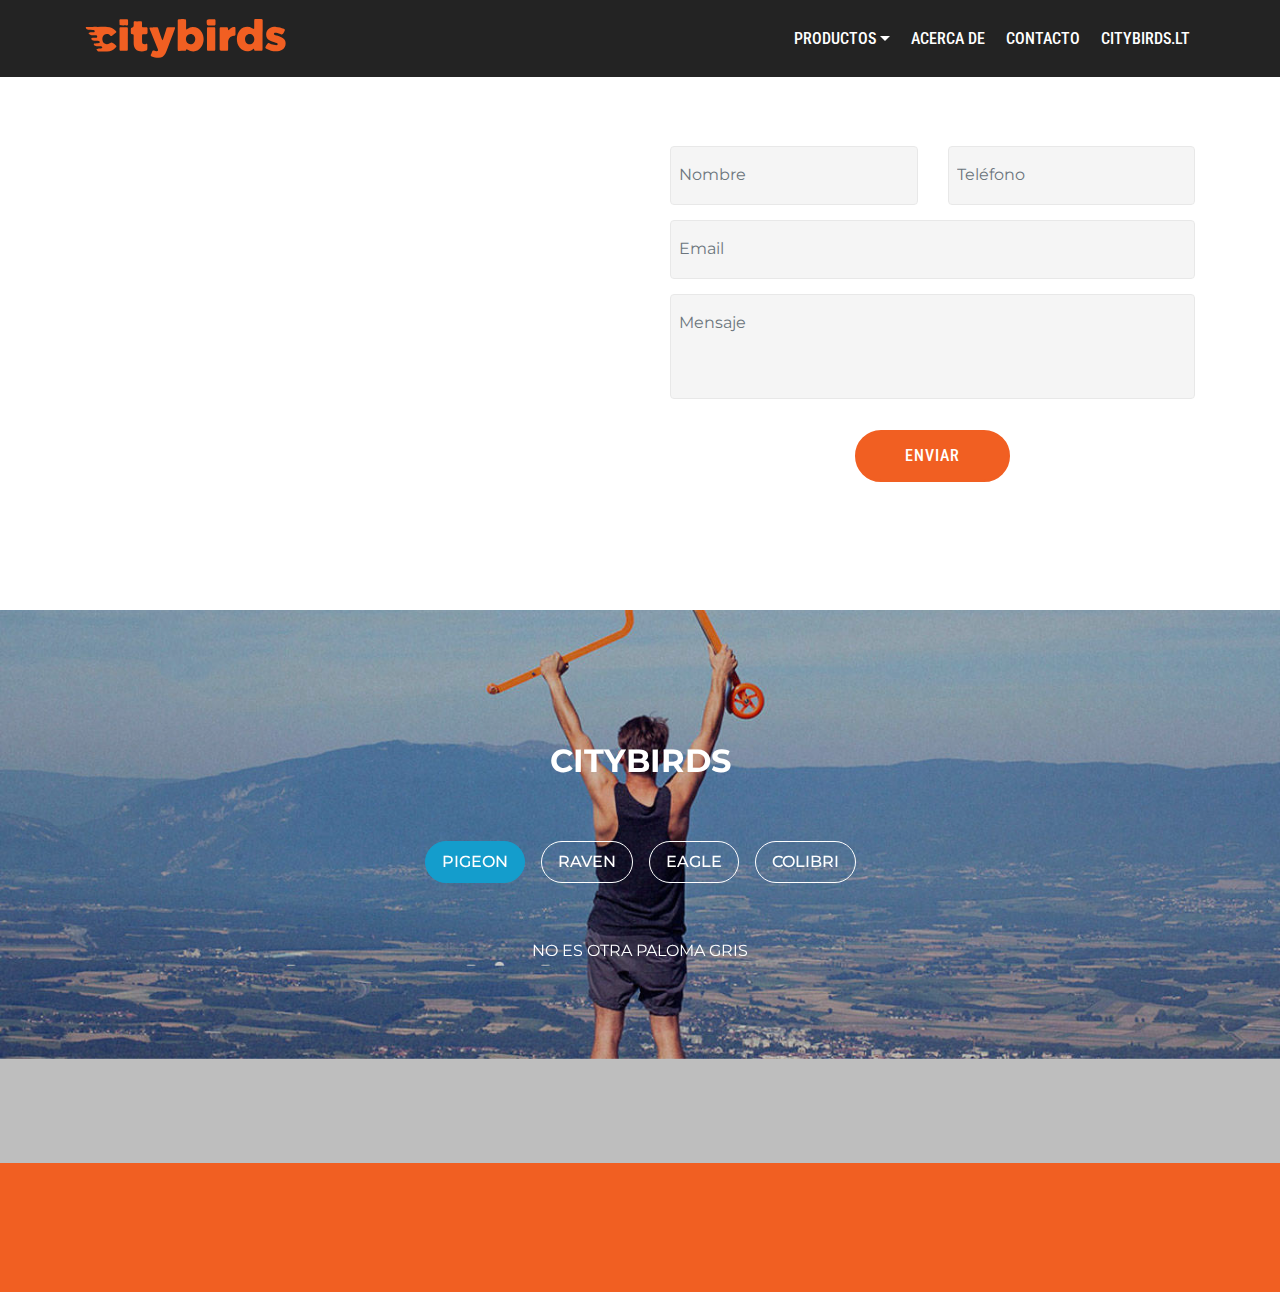
<file: contacto.html>
<!DOCTYPE html>
<html >
<head>
  <!-- Site made with Mobirise Website Builder v4.8.6, https://mobirise.com -->
  <meta charset="UTF-8">
  <meta http-equiv="X-UA-Compatible" content="IE=edge">
  <meta name="generator" content="Mobirise v4.8.6, mobirise.com">
  <meta name="viewport" content="width=device-width, initial-scale=1, minimum-scale=1">
  <link rel="shortcut icon" href="assets/images/logocitybirds2.svg" type="image/x-icon">
  <meta name="description" content="Web Site Maker Description">
  <title>Contacto</title>
  <link rel="stylesheet" href="assets/web/assets/mobirise-icons/mobirise-icons.css">
  <link rel="stylesheet" href="assets/tether/tether.min.css">
  <link rel="stylesheet" href="assets/bootstrap/css/bootstrap.min.css">
  <link rel="stylesheet" href="assets/bootstrap/css/bootstrap-grid.min.css">
  <link rel="stylesheet" href="assets/bootstrap/css/bootstrap-reboot.min.css">
  <link rel="stylesheet" href="assets/animatecss/animate.min.css">
  <link rel="stylesheet" href="assets/dropdown/css/style.css">
  <link rel="stylesheet" href="assets/socicon/css/styles.css">
  <link rel="stylesheet" href="assets/theme/css/style.css">
  <link rel="stylesheet" href="assets/mobirise/css/mbr-additional.css" type="text/css">
  
  
  
</head>
<body>
  <section class="menu cid-r8xIC1XkTj" once="menu" id="menu1-b">

    

    <nav class="navbar navbar-expand beta-menu navbar-dropdown align-items-center navbar-fixed-top navbar-toggleable-sm">
        <button class="navbar-toggler navbar-toggler-right" type="button" data-toggle="collapse" data-target="#navbarSupportedContent" aria-controls="navbarSupportedContent" aria-expanded="false" aria-label="Toggle navigation">
            <div class="hamburger">
                <span></span>
                <span></span>
                <span></span>
                <span></span>
            </div>
        </button>
        <div class="menu-logo">
            <div class="navbar-brand">
                <span class="navbar-logo">
                    <a href="index.html">
                         <img src="assets/images/logocitybirds2.svg" alt="Mobirise" title="" style="height: 3.8rem;">
                    </a>
                </span>
                
            </div>
        </div>
        <div class="collapse navbar-collapse" id="navbarSupportedContent">
            <ul class="navbar-nav nav-dropdown nav-right" data-app-modern-menu="true"><li class="nav-item dropdown">
                   <div onClick="window.location.href='productos.html'" style="width: 100px; height: 20px; position: absolute; top:10px; cursor: pointer; background: transparent"></div>
                    <a class="nav-link link text-white dropdown-toggle display-4" href="productos.html" data-toggle="dropdown-submenu" aria-expanded="false">
                        
                        PRODUCTOS</a><div class="dropdown-menu"><a class="text-white dropdown-item display-4" href="pigeon.html">PIGEON</a><a class="text-white dropdown-item display-4" href="raven.html">RAVEN<br></a></div>
                </li>
                <li class="nav-item">
                    <a class="nav-link link text-white display-4" href="acerca-de.html">
                        
                        ACERCA DE</a>
                </li><li class="nav-item"><a class="nav-link link text-white display-4" href="contacto.html">
                        
                        CONTACTO</a></li><li class="nav-item"><a class="nav-link link text-white display-4" href="http://citybirds.lt" target="_blank">
                        
                        CITYBIRDS.LT</a></li></ul>
            
        </div>
    </nav>
</section>

<section class="engine"><a href="https://mobirise.info/j">website templates</a></section><section class="mbr-section form4 cid-r8Jke0qlkv" id="form4-1q">

    

    
    <div class="container">
        <div class="row">
            <div class="col-md-6">
                <div class="google-map"><iframe frameborder="0" style="border:0" src="https://www.google.com/maps/embed/v1/place?key=AIzaSyA0Dx_boXQiwvdz8sJHoYeZNVTdoWONYkU&amp;q=place_id:ChIJn6wOs6lZwokRLKy1iqRcoKw" allowfullscreen=""></iframe></div>
            </div>
            <div class="col-md-6">
                
                <div>
                    <div class="icon-block pb-3">
                        
                        
                    </div>
                    
                </div>
                <div data-form-type="formoid">
                    <div data-form-alert="" hidden="">¡Gracias por ponerte en contacto!</div>
                    <form class="block mbr-form" action="https://mobirise.com/" method="post" data-form-title="Mobirise Form"><input type="hidden" name="email" data-form-email="true" value="fI6CekClhg1fjKISl8UpRhcBF0FppffqMThL2M+T5qmja80QH4X7C37zRodyyneo5/D26Wp2B/3zchXjqTPmWEuWF9ipvOroh8R64C3ZvJgvrJyEFkqOz1BbONX9MbBH">
                        <div class="row">
                            <div class="col-md-6 multi-horizontal" data-for="name">
                                <input type="text" class="form-control input" name="name" data-form-field="Name" placeholder="Nombre" required="" id="name-form4-1q">
                            </div>
                            <div class="col-md-6 multi-horizontal" data-for="phone">
                                <input type="text" class="form-control input" name="phone" data-form-field="Phone" placeholder="Teléfono" required="" id="phone-form4-1q">
                            </div>
                            <div class="col-md-12" data-for="email">
                                <input type="text" class="form-control input" name="email" data-form-field="Email" placeholder="Email" required="" id="email-form4-1q">
                            </div>
                            <div class="col-md-12" data-for="message">
                                <textarea class="form-control input" name="message" rows="3" data-form-field="Message" placeholder="Mensaje" style="resize:none" id="message-form4-1q"></textarea>
                            </div>
                            <div class="input-group-btn col-md-12" style="margin-top: 10px;"><button href="" type="submit" class="btn btn-primary btn-form display-4">ENVIAR</button></div>
                        </div>
                    </form>
                </div>
            </div>
        </div>
    </div>
</section>

<section class="tabs1 cid-r8JkBgSqye mbr-parallax-background" id="tabs1-1r">

    

    <div class="mbr-overlay" style="opacity: 0.2; background-color: rgb(0, 0, 0);">
    </div>
    <div class="container">
        <h2 class="mbr-white align-center pb-5 mbr-fonts-style mbr-bold display-2">
            CITYBIRDS</h2>
        <div class="media-container-row">
            <div class="col-12 col-md-8">
                <ul class="nav nav-tabs" role="tablist">
                    <li class="nav-item"><a class="nav-link mbr-fonts-style active display-7" role="tab" data-toggle="tab" href="#tabs1-1r_tab0">
                            PIGEON</a></li>
                    <li class="nav-item"><a class="nav-link mbr-fonts-style active show display-7" role="tab" data-toggle="tab" href="#tabs1-1r_tab1" aria-selected="true">
                            RAVEN</a></li>
                    <li class="nav-item"><a class="nav-link mbr-fonts-style active show display-7" role="tab" data-toggle="tab" href="#tabs1-1r_tab2" aria-selected="true">
                            EAGLE</a></li>
                    <li class="nav-item"><a class="nav-link mbr-fonts-style active show display-7" role="tab" data-toggle="tab" href="#tabs1-1r_tab3" aria-selected="true">
                            COLIBRI</a></li>
                    
                    
                </ul>
                <div class="tab-content">
                    <div id="tab1" class="tab-pane in active" role="tabpanel">
                        <div class="row">
                            <div class="col-md-12">
                                <p class="mbr-text py-5 mbr-fonts-style display-7">
                                    NO ES OTRA PALOMA GRIS
                                </p>
                            </div>
                        </div>
                    </div>
                    <div id="tab2" class="tab-pane" role="tabpanel">
                        <div class="row">
                            <div class="col-md-12">
                                <p class="mbr-text py-5 mbr-fonts-style display-7">
                                    NUESTRA IDEA DEL LUJO
                                </p>
                            </div>
                        </div>
                    </div>
                    <div id="tab3" class="tab-pane" role="tabpanel">
                        <div class="row">
                            <div class="col-md-12">
                                <p class="mbr-text py-5 mbr-fonts-style display-7">
                                    LA OPCIÓN ELÉCTRICA
                                </p>
                            </div>
                        </div>
                    </div>
                    <div id="tab4" class="tab-pane" role="tabpanel">
                        <div class="row">
                            <div class="col-md-12">
                                <p class="mbr-text py-5 mbr-fonts-style display-7">
                                    ES LA ONDA
                                </p>
                            </div>
                        </div>
                    </div>
                    
                    
                </div>
            </div>
        </div>
    </div>
</section>

<section once="" class="cid-r8JoaFec1s" id="footer7-1t">

    

    

    <div class="container">
        <div class="media-container-row align-center mbr-white">
            
            <div class="row social-row">
                <div class="social-list align-right pb-2">
                    
                    
                    
                    
                    
                    
                <div class="soc-item">
                        <a href="https://www.facebook.com/citybirdscooters/" target="_blank">
                            <span class="mbr-iconfont mbr-iconfont-social socicon-facebook socicon"></span>
                        </a>
                    </div><div class="soc-item">
                        <a href="https://twitter.com/isurvila" target="_blank">
                            <span class="mbr-iconfont mbr-iconfont-social socicon-twitter socicon"></span>
                        </a>
                    </div><div class="soc-item">
                        <a href="https://www.instagram.com/city.birds/" target="_blank">
                            <span class="mbr-iconfont mbr-iconfont-social socicon-instagram socicon"></span>
                        </a>
                    </div><div class="soc-item">
                        <a href="https://www.pinterest.com" target="_blank">
                            <span class="mbr-iconfont mbr-iconfont-social socicon-pinterest socicon"></span>
                        </a>
                    </div><div class="soc-item">
                        <a href="https://www.linkedin.com/company/citybirds?trk=tyah&trkInfo=clickedVertical%3Acompany%2CclickedEntityId%3A10571123%2Cidx%3A1-1-1%2CtarId%3A1461748628531%2Ctas%3Acitybirds" target="_blank">
                            <span class="mbr-iconfont mbr-iconfont-social socicon-linkedin socicon"></span>
                        </a>
                    </div><div class="soc-item">
                        <a href="https://accounts.google.com" target="_blank">
                            <span class="mbr-iconfont mbr-iconfont-social socicon-googleplus socicon"></span>
                        </a>
                    </div></div>
            </div>
            <div class="row row-copirayt">
                <p class="mbr-text mb-0 mbr-fonts-style mbr-white align-center display-7">
                    © Copyright 2018 Citybirds - Todos los derechos reservados
                </p>
            </div>
        </div>
    </div>
</section>


  <script src="assets/web/assets/jquery/jquery.min.js"></script>
  <script src="assets/popper/popper.min.js"></script>
  <script src="assets/tether/tether.min.js"></script>
  <script src="assets/bootstrap/js/bootstrap.min.js"></script>
  <script src="assets/smoothscroll/smooth-scroll.js"></script>
  <script src="assets/viewportchecker/jquery.viewportchecker.js"></script>
  <script src="assets/mbr-tabs/mbr-tabs.js"></script>
  <script src="assets/parallax/jarallax.min.js"></script>
  <script src="assets/dropdown/js/script.min.js"></script>
  <script src="assets/touchswipe/jquery.touch-swipe.min.js"></script>
  <script src="assets/theme/js/script.js"></script>
  <script src="assets/formoid/formoid.min.js"></script>
  
  
 <div id="scrollToTop" class="scrollToTop mbr-arrow-up"><a style="text-align: center;"><i></i></a></div>
    <input name="animation" type="hidden">
  </body>
</html>
</file>
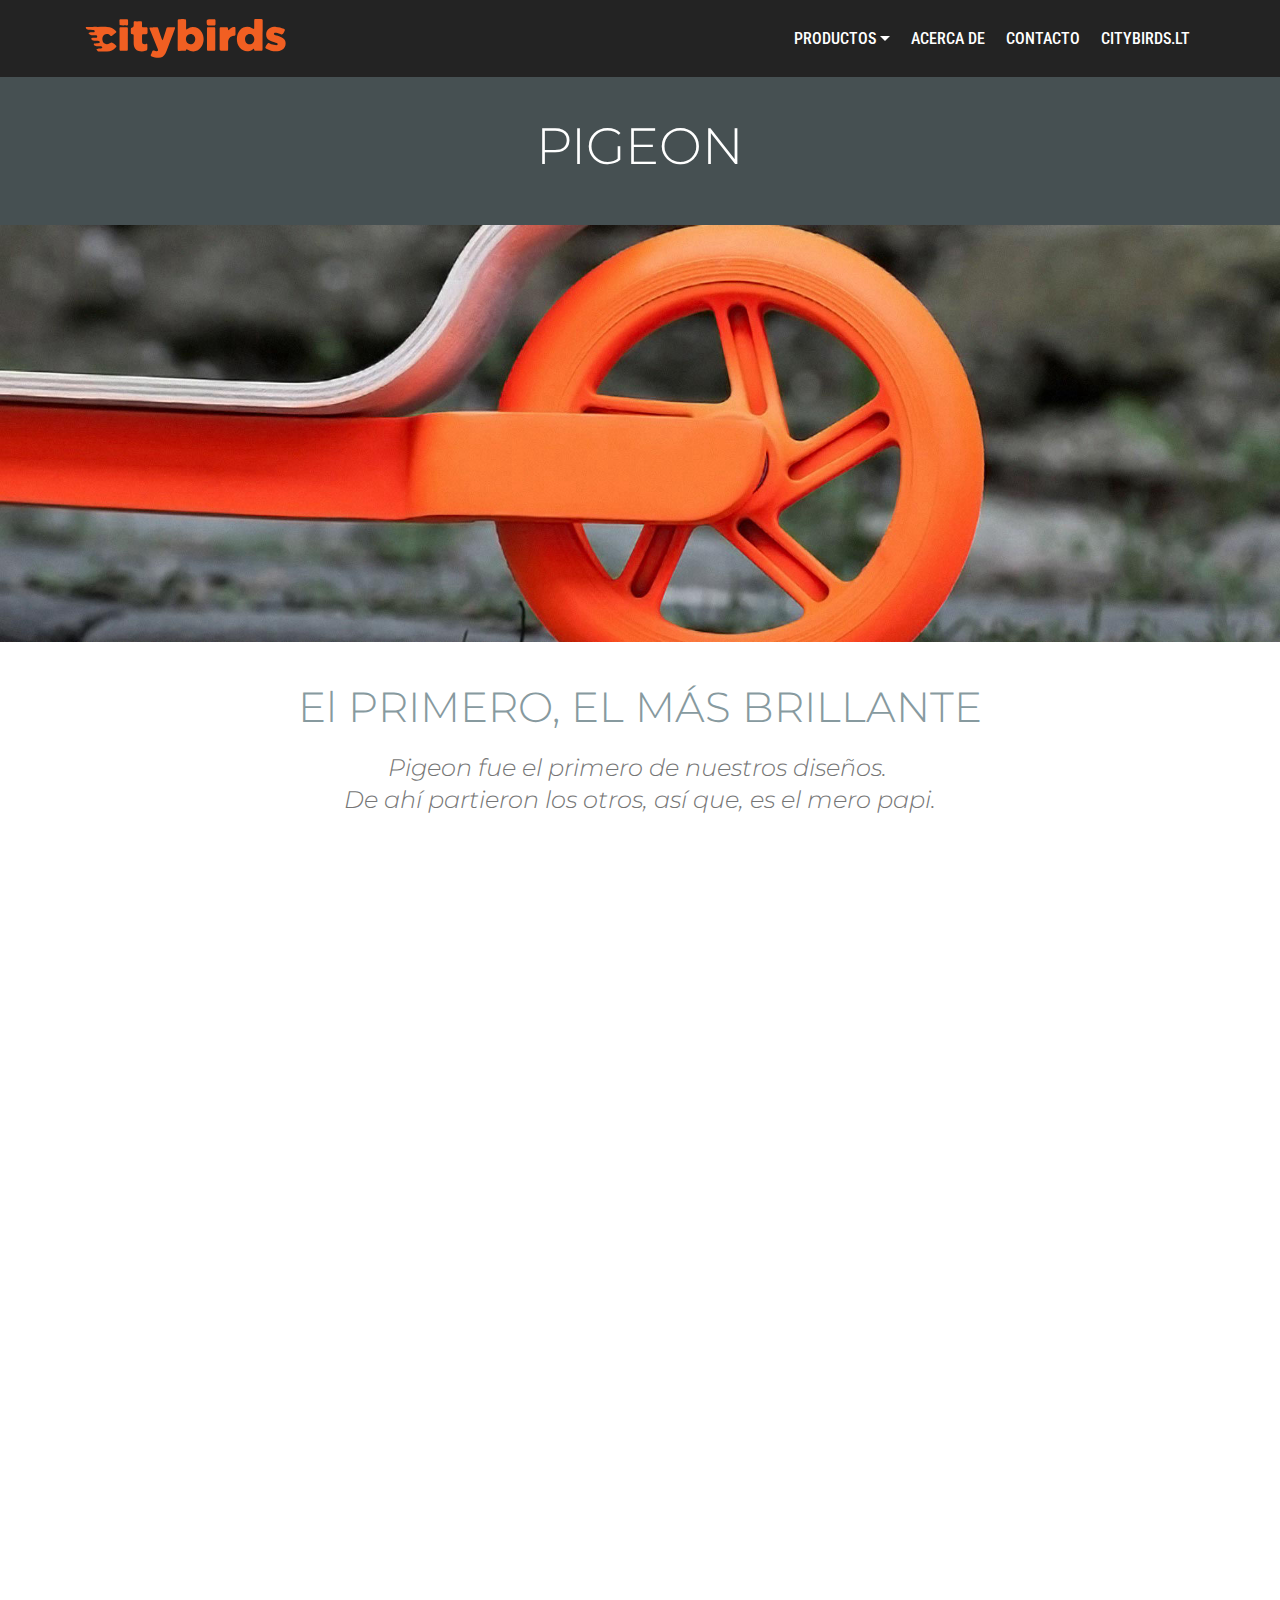
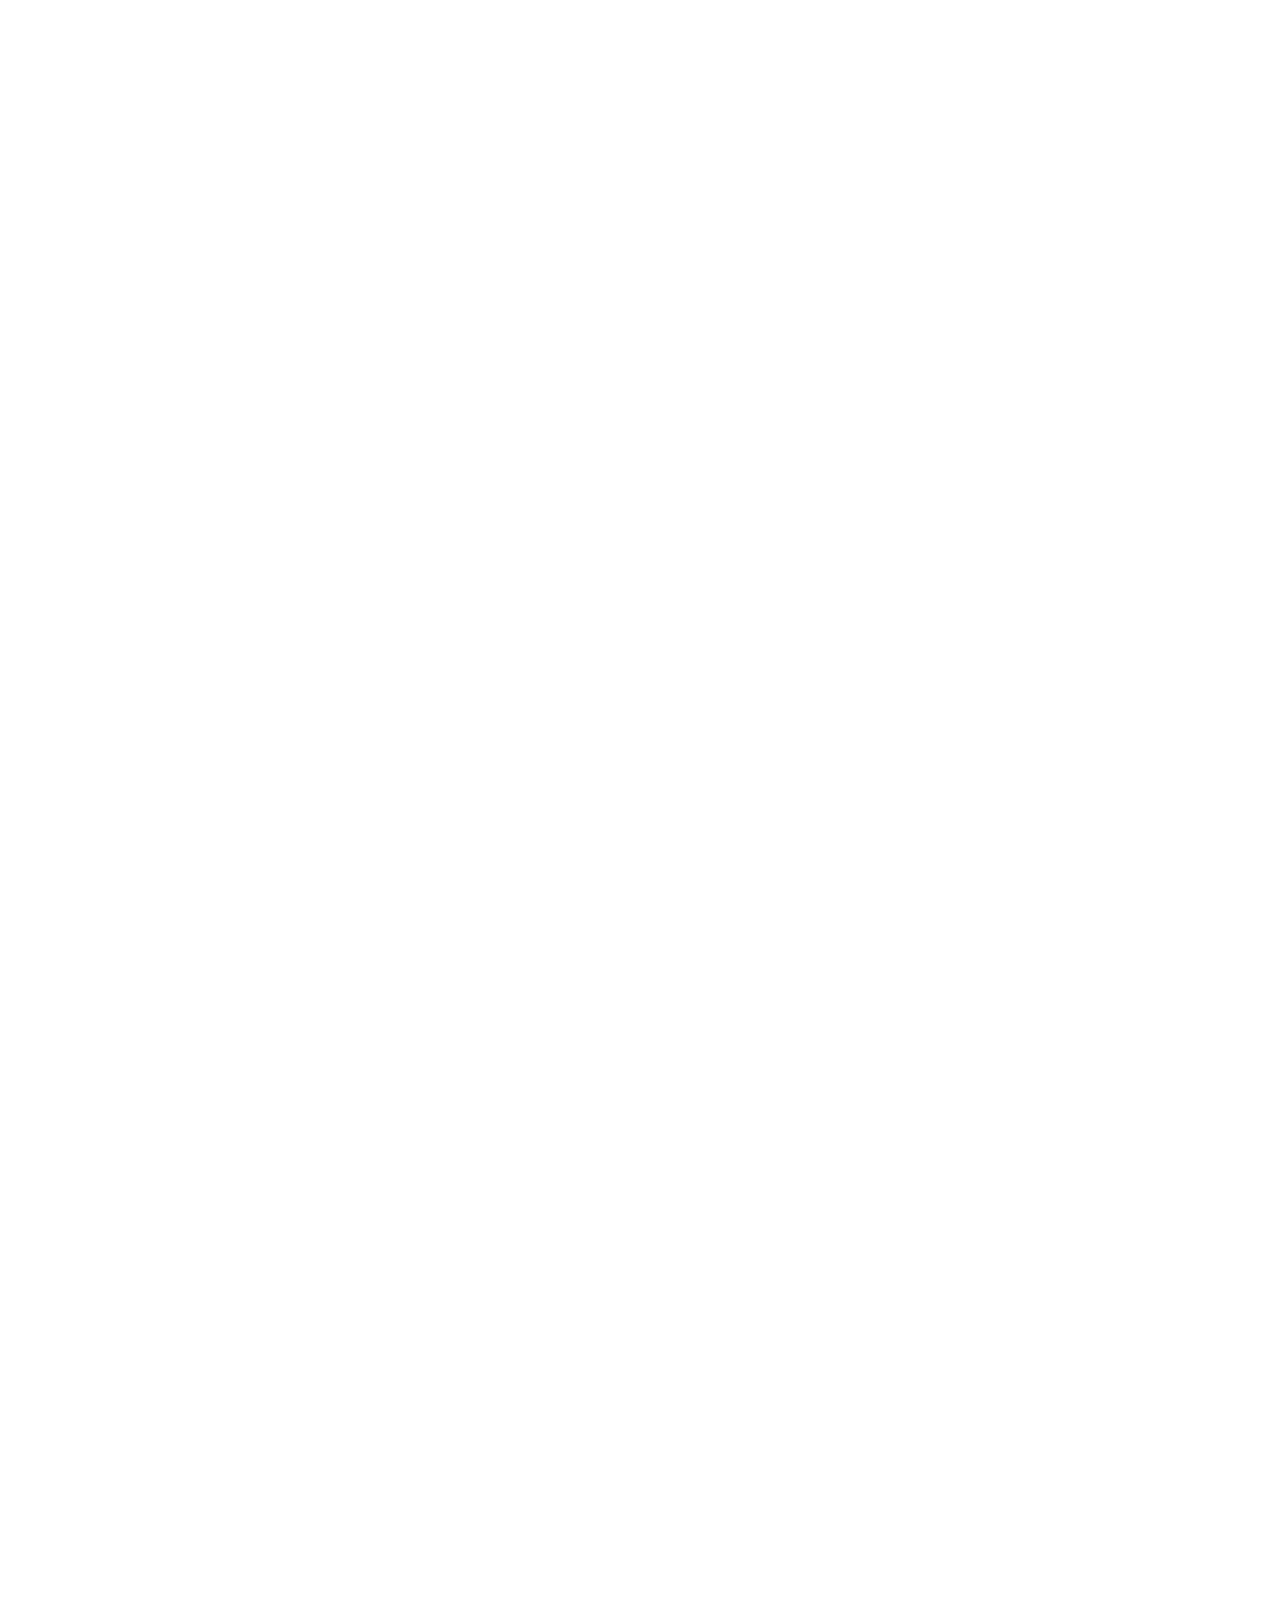
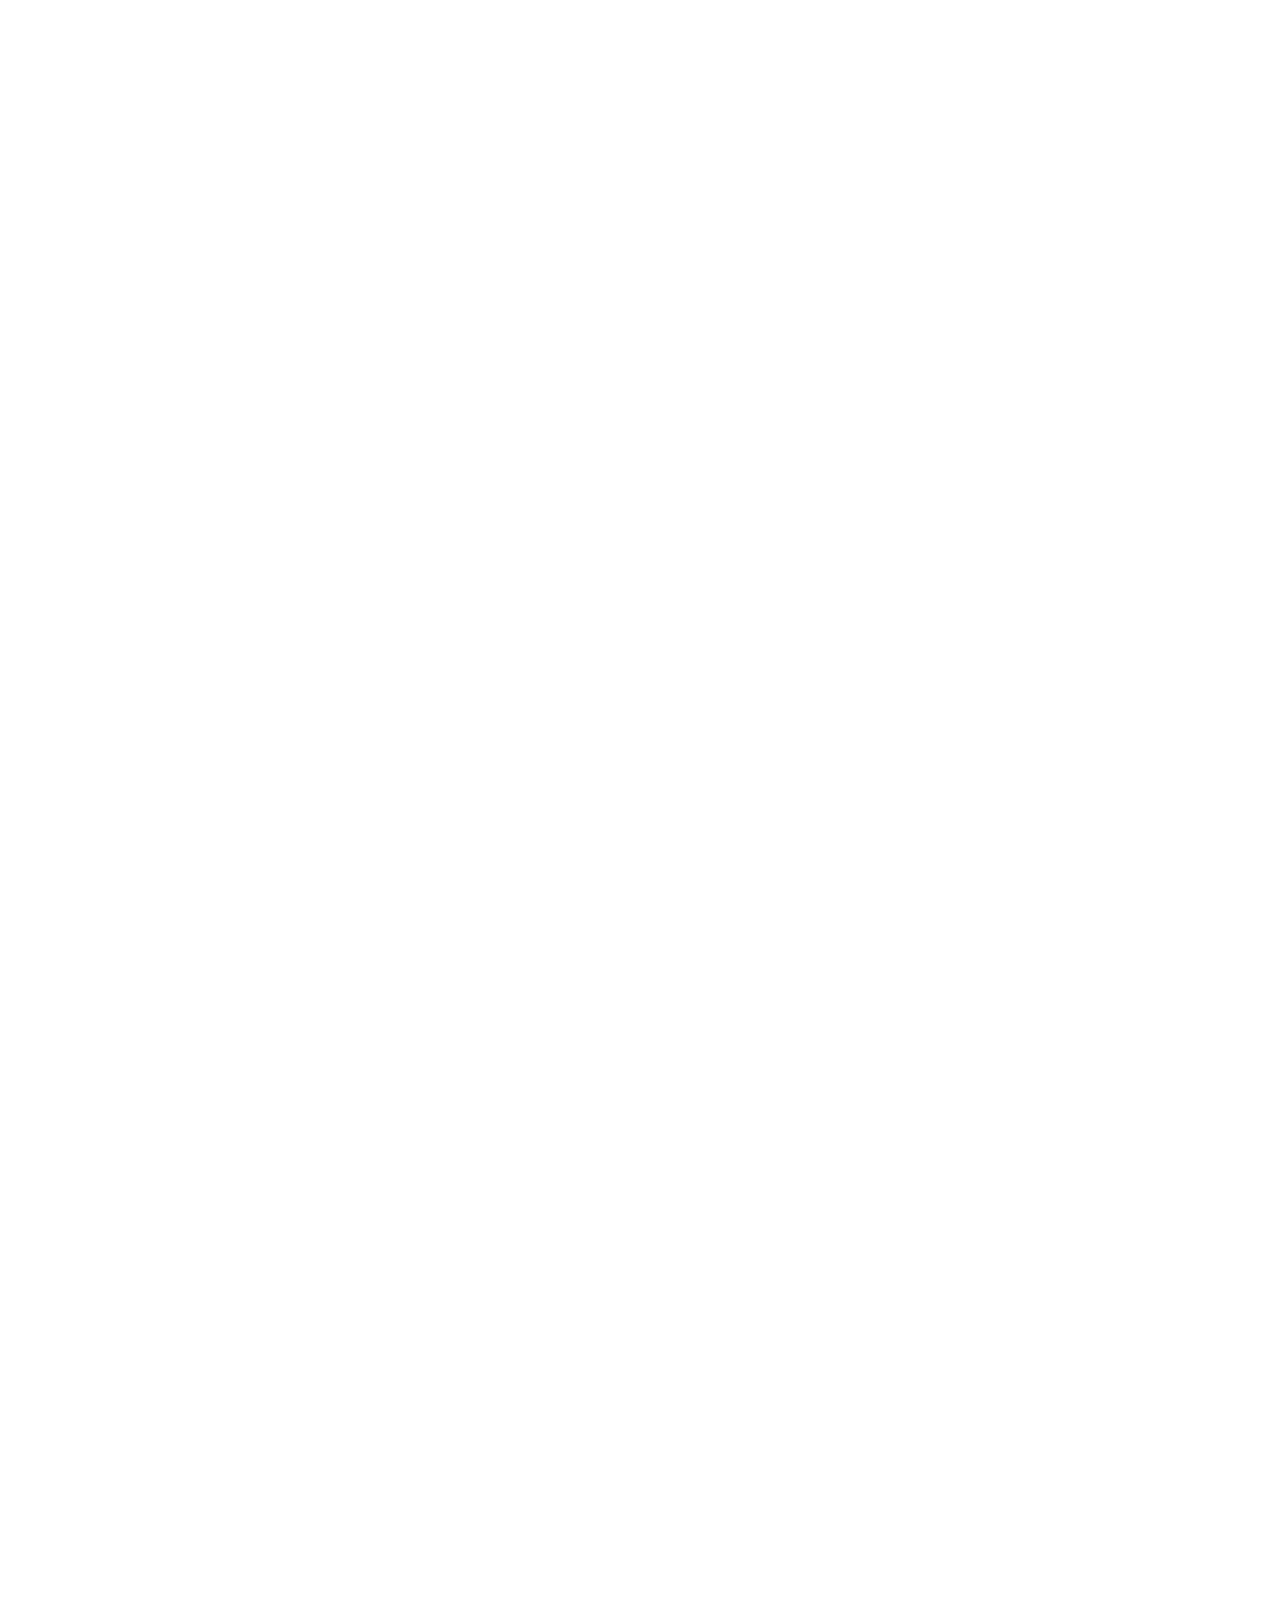
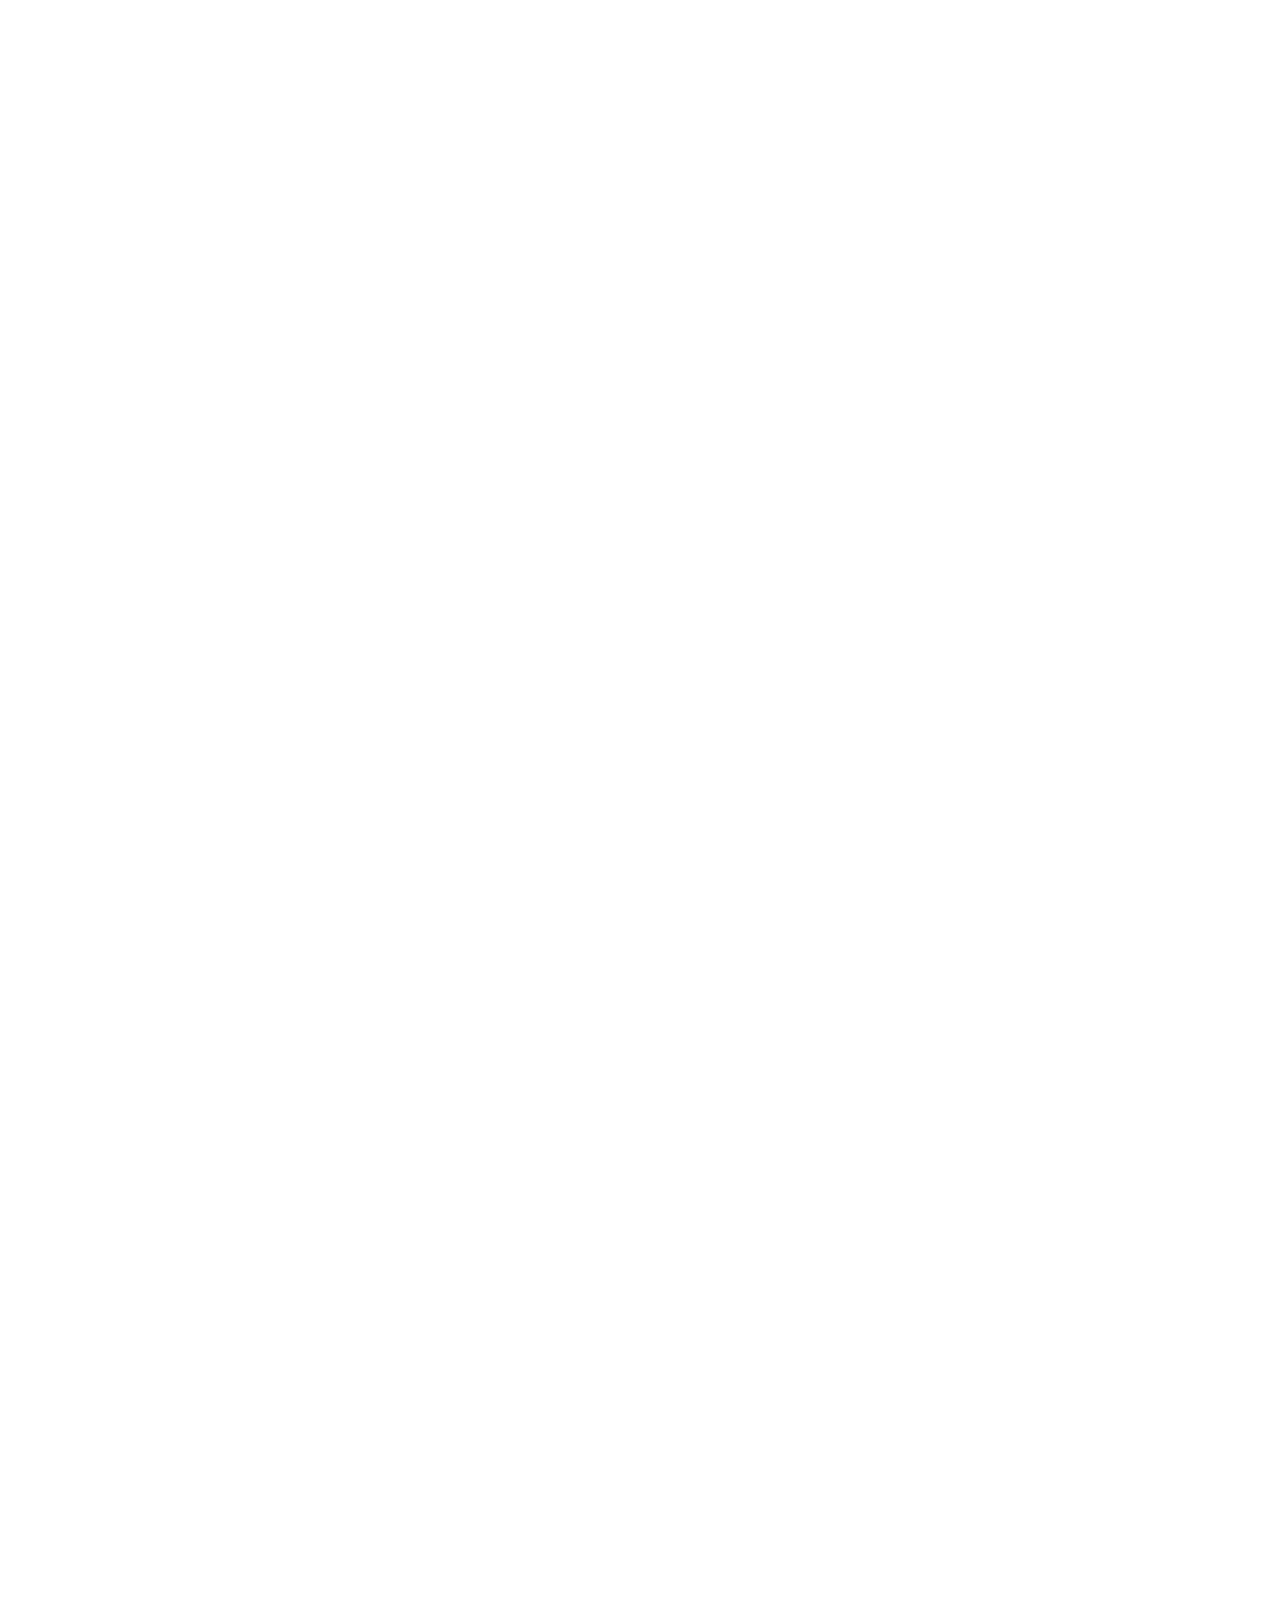
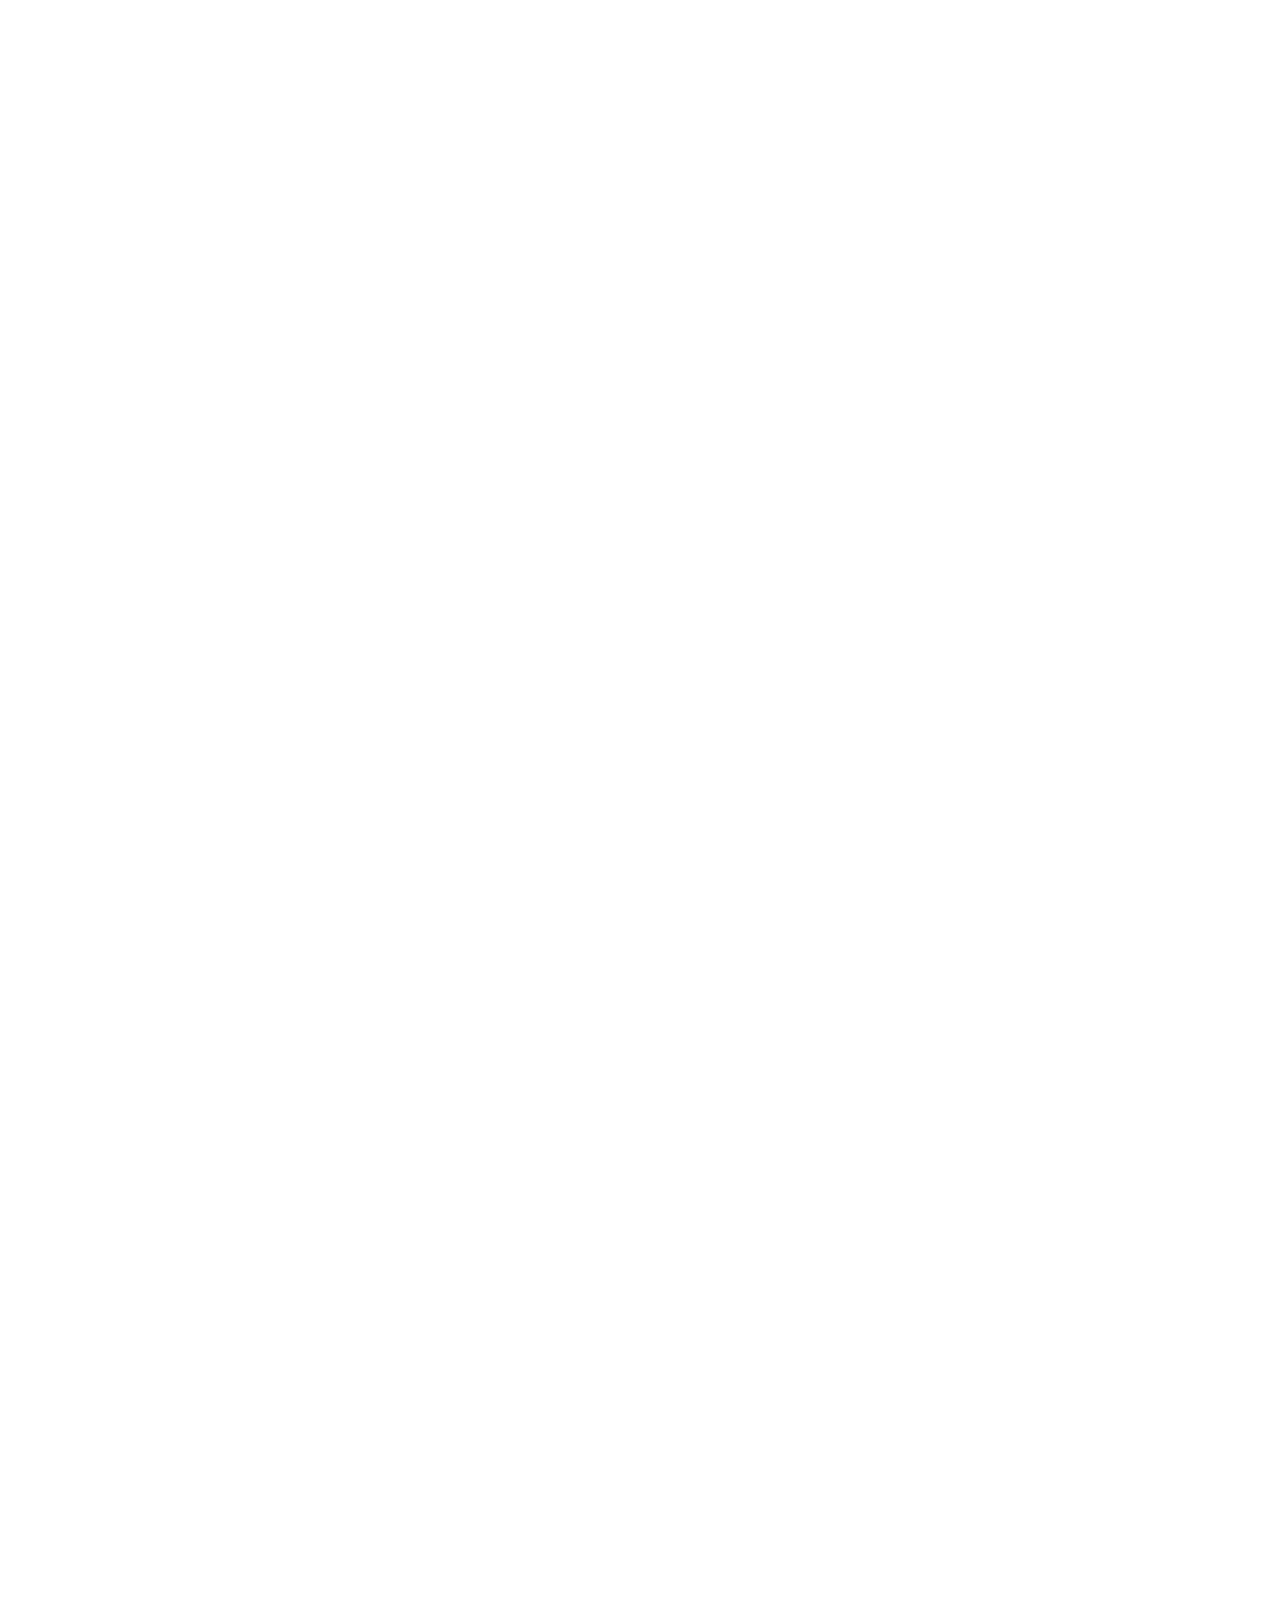
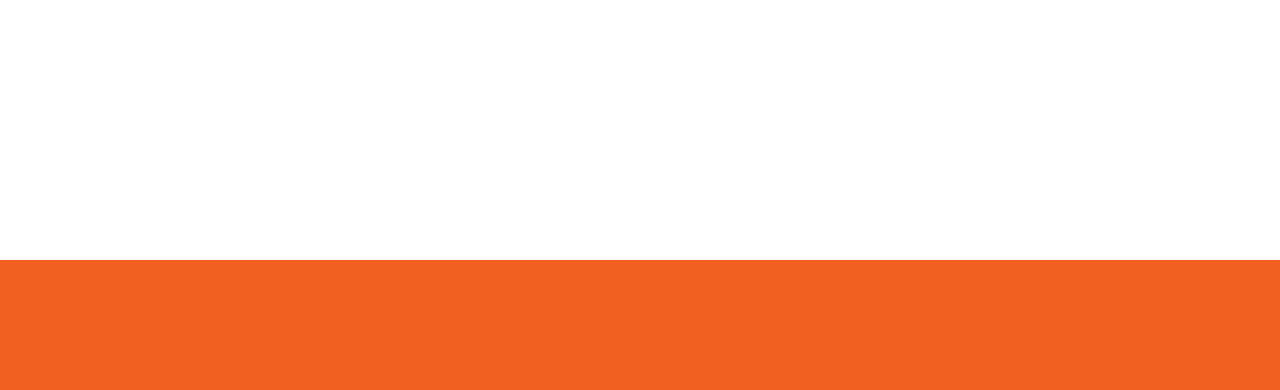
<file: pigeon.html>
<!DOCTYPE html>
<html >
<head>
  <!-- Site made with Mobirise Website Builder v4.8.6, https://mobirise.com -->
  <meta charset="UTF-8">
  <meta http-equiv="X-UA-Compatible" content="IE=edge">
  <meta name="generator" content="Mobirise v4.8.6, mobirise.com">
  <meta name="viewport" content="width=device-width, initial-scale=1, minimum-scale=1">
  <link rel="shortcut icon" href="assets/images/logocitybirds2.svg" type="image/x-icon">
  <meta name="description" content="Website Creator Description">
  <title>Pigeon</title>
  <link rel="stylesheet" href="assets/web/assets/mobirise-icons/mobirise-icons.css">
  <link rel="stylesheet" href="assets/tether/tether.min.css">
  <link rel="stylesheet" href="assets/bootstrap/css/bootstrap.min.css">
  <link rel="stylesheet" href="assets/bootstrap/css/bootstrap-grid.min.css">
  <link rel="stylesheet" href="assets/bootstrap/css/bootstrap-reboot.min.css">
  <link rel="stylesheet" href="assets/socicon/css/styles.css">
  <link rel="stylesheet" href="assets/animatecss/animate.min.css">
  <link rel="stylesheet" href="assets/dropdown/css/style.css">
  <link rel="stylesheet" href="assets/theme/css/style.css">
  <link rel="stylesheet" href="assets/mobirise/css/mbr-additional.css" type="text/css">
  
  
  
</head>
<body>
  <section class="menu cid-r8xIC1XkTj" once="menu" id="menu1-5">

    

    <nav class="navbar navbar-expand beta-menu navbar-dropdown align-items-center navbar-fixed-top navbar-toggleable-sm">
        <button class="navbar-toggler navbar-toggler-right" type="button" data-toggle="collapse" data-target="#navbarSupportedContent" aria-controls="navbarSupportedContent" aria-expanded="false" aria-label="Toggle navigation">
            <div class="hamburger">
                <span></span>
                <span></span>
                <span></span>
                <span></span>
            </div>
        </button>
        <div class="menu-logo">
            <div class="navbar-brand">
                <span class="navbar-logo">
                    <a href="index.html">
                         <img src="assets/images/logocitybirds2.svg" alt="Mobirise" title="" style="height: 3.8rem;">
                    </a>
                </span>
                
            </div>
        </div>
        <div class="collapse navbar-collapse" id="navbarSupportedContent">
            <ul class="navbar-nav nav-dropdown nav-right" data-app-modern-menu="true"><li class="nav-item dropdown">
                   <div onClick="window.location.href='productos.html'" style="width: 100px; height: 20px; position: absolute; top:10px; cursor: pointer; background: transparent"></div>
                    <a class="nav-link link text-white dropdown-toggle display-4" href="productos.html" data-toggle="dropdown-submenu" aria-expanded="false">
                        
                        PRODUCTOS</a><div class="dropdown-menu"><a class="text-white dropdown-item display-4" href="pigeon.html">PIGEON</a><a class="text-white dropdown-item display-4" href="raven.html">RAVEN<br></a></div>
                </li>
                <li class="nav-item">
                    <a class="nav-link link text-white display-4" href="acerca-de.html">
                        
                        ACERCA DE</a>
                </li><li class="nav-item"><a class="nav-link link text-white display-4" href="contacto.html">
                        
                        CONTACTO</a></li><li class="nav-item"><a class="nav-link link text-white display-4" href="http://citybirds.lt" target="_blank">
                        
                        CITYBIRDS.LT</a></li></ul>
            
        </div>
    </nav>
</section>

<section class="engine"><a href="https://mobirise.info/i">web creation software</a></section><section class="mbr-section content4 cid-r8DHip96k9" id="content4-b">

    

    <div class="container">
        <div class="media-container-row">
            <div class="title col-12 col-md-8">
                <h2 class="align-center pb-3 mbr-fonts-style display-1">
                    PIGEON</h2>
                
                
            </div>
        </div>
    </div>
</section>

<section class="cid-r8DHoGE2hT" id="image2-c">

    

    <figure class="mbr-figure">
        <div class="image-block" style="width: 100%;">
            <img src="assets/images/pigeon-up2-1920x625.jpg" alt="Mobirise" title="">
            
        </div>
    </figure>
</section>

<section class="mbr-section content4 cid-r8DHNcBwp5" id="content4-d">

    

    <div class="container">
        <div class="media-container-row">
            <div class="title col-12 col-md-8">
                <h2 class="align-center pb-3 mbr-fonts-style display-2 display-0">El PRIMERO, EL MÁS BRILLANTE</h2>
                <h3 class="mbr-section-subtitle align-center mbr-light mbr-fonts-style display-5"><em>Pigeon fue el primero de nuestros diseños.&nbsp;</em><div><em>De ahí partieron los otros, así que, es el mero papi.</em></div></h3>
                
            </div>
        </div>
    </div>
</section>

<section class="features12 cid-r8DJ67EfNd" id="features12-e">
    
    

    

    <div class="container">
        
        

        <div class="media-container-row pt-5">
            <div class="block-content align-right">
                <div class="card pl-3 pr-3 pb-5">
                    <div class="mbr-card-img-title">
                        
                        <div class="mbr-crt-title">
                            
                        </div>
                    </div>                

                    <div class="card-box">
                        <p class="mbr-text mbr-section-text mbr-fonts-style display-7"><strong class="titulillo">Descripción del producto</strong><br><br>La gente hoy en día tiene prisa en todos los aspectos de su vida, están tan ansiosos de crecer, de ganar dinero y de vivir, olvidando así los días actuales. Creemos que puede convertir su apresuramiento en un proceso agradable y placentero, y un patinete aquí puede ser una herramienta que ayude a lograr este objetivo. "Pigeon" se puede doblar fácilmente girando el botón, después de plegarlo es compacto, de diseño aerodinámico formas, lo que hace que sea cómodo de usar. <br>Después de rechazar los detalles innecesarios, la construcción general del producto se hizo más ligera. Nuestra ambición actual es que las personas de todo el mundo cambien su enfoque de las cosas que parecen inmutables y se conviertan rápidamente en un proceso agradable y útil.<br>Creemos que los desplazamientos desde el punto A al punto B se pueden convertir en un viaje delicioso.</p>
                    </div>
                </div>

                
            </div>

            <div class="mbr-figure" style="width: 38%;">
                <img src="assets/images/pigeon-486x689.jpg" alt="Mobirise" title="">
            </div>

            <div class="block-content align-left  ">
                <div class="card pl-3 pr-3 pb-5">
                    <div class="mbr-card-img-title">
                        
                        <div class="mbr-crt-title">
                            
                        </div>
                    </div>                

                    <div class="card-box">
                        <p class="mbr-text mbr-section-text mbr-fonts-style display-7"><strong class="titulillo">Ventajas del Producto</strong><br></p>
                        <ul class="listado">
                        	<li>El sistema de bloqueo ha sido diseñado para doblar fácilmente a Pigeon.</li>
                        	<li>Las formas aerodinámicas se han diseñado para adaptarse perfectamente al hombro del usuario y para garantizar un transporte cómodo del producto.</li>
                        	<li>El Pigeon se pliega en una mochila absolutamente plana que ahorra espacio.</li>
                        	<li>El rechazo de algunas partes innecesarias ha permitido que la construcción general del Pigeon sea más ligera. Pesa solo 4.65 kg.</li>
                        	<li>Pigeon ha sido galardonado en los premios de diseño más prestigiosos del mundo.</li>
                        </ul>
                        <img src="assets/images/awards.png" alt="Premios">
                    </div>
                </div>

                
            </div>
        </div>
    </div>
</section>

<section class="cid-r8DKYrE3EJ" id="image1-f">

    

    <figure class="mbr-figure container">
            <div class="image-block" style="width: 100%;">
                <img src="assets/images/elementos-1400x680.jpg" width="1400" alt="Mobirise" title="">
                
            </div>
    </figure>
</section>

<section class="mbr-section content4 cid-r8DL1CH32w" id="content4-g">

    

    <div class="container">
        <div class="media-container-row">
            <div class="title col-12 col-md-8">
                <h2 class="align-center pb-3 mbr-fonts-style display-2 display-0">EL DISEÑO<div>más inteligente</div></h2>
                
                
            </div>
        </div>
    </div>
</section>

<section class="header3 cid-r8DLrzL7iu" id="header3-h">

    

    

    <div class="container">
        <div class="media-container-row">
            <div class="mbr-figure" style="width: 100%;">
                <img src="assets/images/pigeon1-1-488x635.jpg" alt="Mobirise" title="">
            </div>

            <div class="media-content">
                <h1 class="mbr-section-title mbr-white pb-3 mbr-fonts-style display-5"><strong class="naranja">Formas Simplificadas</strong></h1>
                
                <div class="mbr-section-text mbr-white pb-3 ">
                    <p class="mbr-text mbr-fonts-style display-7">El Pigeon se pliega en un paquete absolutamente plano. <br>Por lo tanto, puede poner el monopatín en el maletero de su automóvil y no ocupará mucho espacio.</p>
                </div>
                
            </div>
        </div>
    </div>

</section>

<section class="header3 cid-r8DLTmhFtO" id="header3-i">

    

    

    <div class="container">
        <div class="media-container-row">
            <div class="mbr-figure" style="width: 80%;">
                <img src="assets/images/pigeon2-470x840.jpg" alt="Mobirise" title="">
            </div>

            <div class="media-content">
                <h1 class="mbr-section-title mbr-white pb-3 mbr-fonts-style display-5"><strong class="naranja">Sistema de barra de dirección</strong></h1>
                
                <div class="mbr-section-text mbr-white pb-3 ">
                    <p class="mbr-text mbr-fonts-style display-7">CÓMODA SOLUCIÓN PARA FRENAR<br><br>El mecanismo de la barra de manejo funciona con un principio de perforación. Simplemente gira la palanca y saca la parte de madera. <br>Esta solución ahorra aún más espacio después de plegar su PIGEON. En nuestra columna de accesorios, podrá elegir diferentes barras de control de nuestra biblioteca de texturas. Además, tendrá la oportunidad de crear el manillar y algunas partes adicionales usted mismo. De esta forma, tendrías tu propia PALOMA de diseño individual.</p>
                </div>
                
            </div>
        </div>
    </div>

</section>

<section class="header3 cid-r8DOcRWeEx" id="header3-k">

    

    

    <div class="container">
        <div class="media-container-row">
            <div class="mbr-figure" style="width: 95%;">
                <img src="assets/images/pigeon3-1-433x615.jpg" alt="Mobirise" title="">
            </div>

            <div class="media-content">
                <h1 class="mbr-section-title mbr-white pb-3 mbr-fonts-style display-5"><strong class="naranja">Un imán integrado</strong></h1>
                
                <div class="mbr-section-text mbr-white pb-3 ">
                    <p class="mbr-text mbr-fonts-style display-7">FIJA EL MONOPATÍN EN UNA POSICIÓN PLEGABLE<br><br>El usuario solo tiene que doblar el scooter y colocar el imán dentro de la apertura que fija la barra vertical a la posición plegada.</p>
                </div>
                
            </div>
        </div>
    </div>

</section>

<section class="header3 cid-r8DOHOtDnp" id="header3-m">

    

    

    <div class="container">
        <div class="media-container-row">
            <div class="mbr-figure" style="width: 80%;">
                <img src="assets/images/pigeon4-502x639.jpg" alt="Mobirise" title="">
            </div>

            <div class="media-content">
                <h1 class="mbr-section-title mbr-white pb-3 mbr-fonts-style display-5"><div><strong class="naranja">Se adapta a un hombro</strong></div></h1>
                
                <div class="mbr-section-text mbr-white pb-3 ">
                    <p class="mbr-text mbr-fonts-style display-7">PERMITE UN TRASPORTE CÓMODO PARA EL USUARIO<br><br>Las formas aerodinámicas se han diseñado para adaptarse perfectamente al hombro del usuario y para garantizar el cómodo transporte del Pigeon por parte del usuario. <br>El monopatín pesa solo 4.65 kg. Lleva aún más facilidad para llevarlo mientras estás en un transporte público.</p>
                </div>
                
            </div>
        </div>
    </div>

</section>

<section class="header3 cid-r8DOYMwaLs" id="header3-n">

    

    

    <div class="container">
        <div class="media-container-row">
            <div class="mbr-figure" style="width: 155%;">
                <img src="assets/images/pigeon5-659x451.jpg" alt="Mobirise" title="">
            </div>

            <div class="media-content">
                <h1 class="mbr-section-title mbr-white pb-3 mbr-fonts-style display-5"><strong class="naranja">Función de frenado</strong></h1>
                
                <div class="mbr-section-text mbr-white pb-3 ">
                    <p class="mbr-text mbr-fonts-style display-7">CÓMODA FUNCIÓN PARA FRENAR<br><br>La placa de pie está hecha de una sola barra de contrachapado sólido que tiene una función de frenado adicional. En la parte posterior de la placa, hemos integrado una pieza de metal que ayuda a usar el freno. Por lo tanto, PIGEON se vuelve más atractiva y cómoda de usar.</p>
                </div>
                
            </div>
        </div>
    </div>

</section>

<section class="header3 cid-r8DPlVBPvw" id="header3-o">

    

    

    <div class="container">
        <div class="media-container-row">
            <div class="mbr-figure" style="width: 115%;">
                <img src="assets/images/pigeon6-1-653x580.jpg" alt="Mobirise" title="">
            </div>

            <div class="media-content">
                <h1 class="mbr-section-title mbr-white pb-3 mbr-fonts-style display-5"><strong class="naranja">Eje asimétrico</strong></h1>
                
                <div class="mbr-section-text mbr-white pb-3 ">
                    <p class="mbr-text mbr-fonts-style display-7">AYUDA AL USUARIO A LLEVAR CÓMODAMENTE EL PRODUCTO<br><br>La filosofía principal de PIGEON era renunciar a todas las partes innecesarias y simplemente conservar la esencia del producto. Por lo tanto, su diseño es totalmente minimalista. Además, contiene un eje de una sola horquilla, por lo tanto, ambos lados del monopatín siempre son claros.</p>
                </div>
                
            </div>
        </div>
    </div>

</section>

<section class="mbr-section content4 cid-r8DUYtRTBj" id="content4-p">

    

    <div class="container">
        <div class="media-container-row">
            <div class="title col-12 col-md-8">
                <h2 class="align-center pb-3 mbr-fonts-style display-2 display-0">HAY QUE VERLO<div>en 360˚</div></h2>
                
                
            </div>
        </div>
    </div>
</section>

<section class="cid-r8DV3yCcY8" id="image1-q">

    

    <figure class="mbr-figure container">
            <div class="image-block" style="width: 38%;">
                <img src="assets/images/gif-pigeon.gif" width="1400" alt="Mobirise" title="">
                
            </div>
    </figure>
</section>

<section class="mbr-section content4 cid-r8DVtfKi7g" id="content4-r">

    

    <div class="container">
        <div class="media-container-row">
            <div class="title col-12 col-md-8">
                <h2 class="align-center pb-3 mbr-fonts-style display-2">permíteme presentarte<div>EL VIDEO</div></h2>
                
                
            </div>
        </div>
    </div>
</section>

<section class="cid-r8DVBPge5y" id="video1-s">

    
    
    <figure class="mbr-figure align-center container">
        <div class="video-block" style="width: 100%;">
            <div><iframe class="mbr-embedded-video" src="https://player.vimeo.com/video/108714329?autoplay=0&amp;loop=0" width="1280" height="720" frameborder="0" allowfullscreen></iframe></div>
        </div>
    </figure>
</section>

<section once="" class="cid-r8JoRCQFcK" id="footer7-1v">

    

    

    <div class="container">
        <div class="media-container-row align-center mbr-white">
            
            <div class="row social-row">
                <div class="social-list align-right pb-2">
                    
                    
                    
                    
                    
                    
                <div class="soc-item">
                        <a href="https://www.facebook.com/citybirdscooters/" target="_blank">
                            <span class="mbr-iconfont mbr-iconfont-social socicon-facebook socicon"></span>
                        </a>
                    </div><div class="soc-item">
                        <a href="https://twitter.com/isurvila" target="_blank">
                            <span class="mbr-iconfont mbr-iconfont-social socicon-twitter socicon"></span>
                        </a>
                    </div><div class="soc-item">
                        <a href="https://www.instagram.com/city.birds/" target="_blank">
                            <span class="mbr-iconfont mbr-iconfont-social socicon-instagram socicon"></span>
                        </a>
                    </div><div class="soc-item">
                        <a href="https://www.pinterest.com" target="_blank">
                            <span class="mbr-iconfont mbr-iconfont-social socicon-pinterest socicon"></span>
                        </a>
                    </div><div class="soc-item">
                        <a href="https://www.linkedin.com/company/citybirds?trk=tyah&trkInfo=clickedVertical%3Acompany%2CclickedEntityId%3A10571123%2Cidx%3A1-1-1%2CtarId%3A1461748628531%2Ctas%3Acitybirds" target="_blank">
                            <span class="mbr-iconfont mbr-iconfont-social socicon-linkedin socicon"></span>
                        </a>
                    </div><div class="soc-item">
                        <a href="https://accounts.google.com" target="_blank">
                            <span class="mbr-iconfont mbr-iconfont-social socicon-googleplus socicon"></span>
                        </a>
                    </div></div>
            </div>
            <div class="row row-copirayt">
                <p class="mbr-text mb-0 mbr-fonts-style mbr-white align-center display-7">
                    © Copyright 2018 Citybirds - Todos los derechos reservados
                </p>
            </div>
        </div>
    </div>
</section>


  <script src="assets/web/assets/jquery/jquery.min.js"></script>
  <script src="assets/popper/popper.min.js"></script>
  <script src="assets/tether/tether.min.js"></script>
  <script src="assets/bootstrap/js/bootstrap.min.js"></script>
  <script src="assets/smoothscroll/smooth-scroll.js"></script>
  <script src="assets/touchswipe/jquery.touch-swipe.min.js"></script>
  <script src="assets/viewportchecker/jquery.viewportchecker.js"></script>
  <script src="assets/dropdown/js/script.min.js"></script>
  <script src="assets/theme/js/script.js"></script>
  
  
 <div id="scrollToTop" class="scrollToTop mbr-arrow-up"><a style="text-align: center;"><i></i></a></div>
    <input name="animation" type="hidden">
  </body>
</html>
</file>
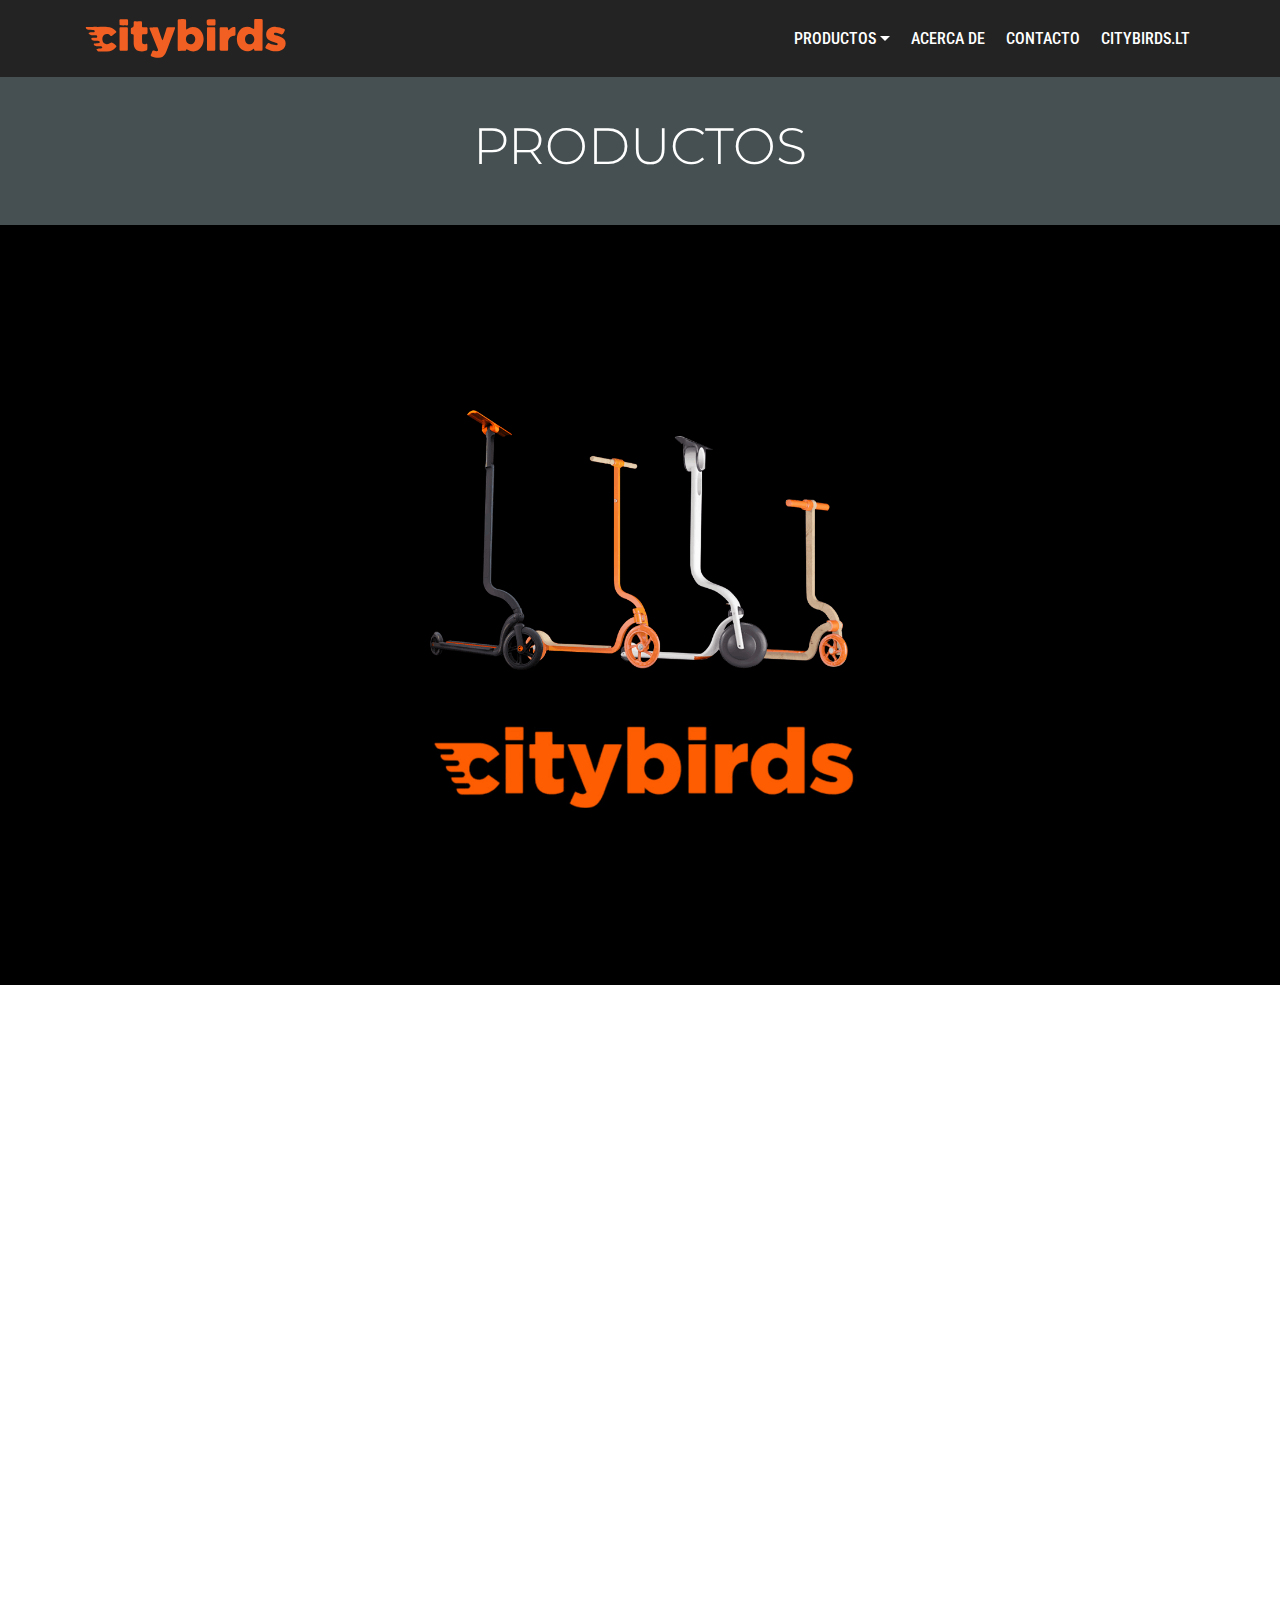
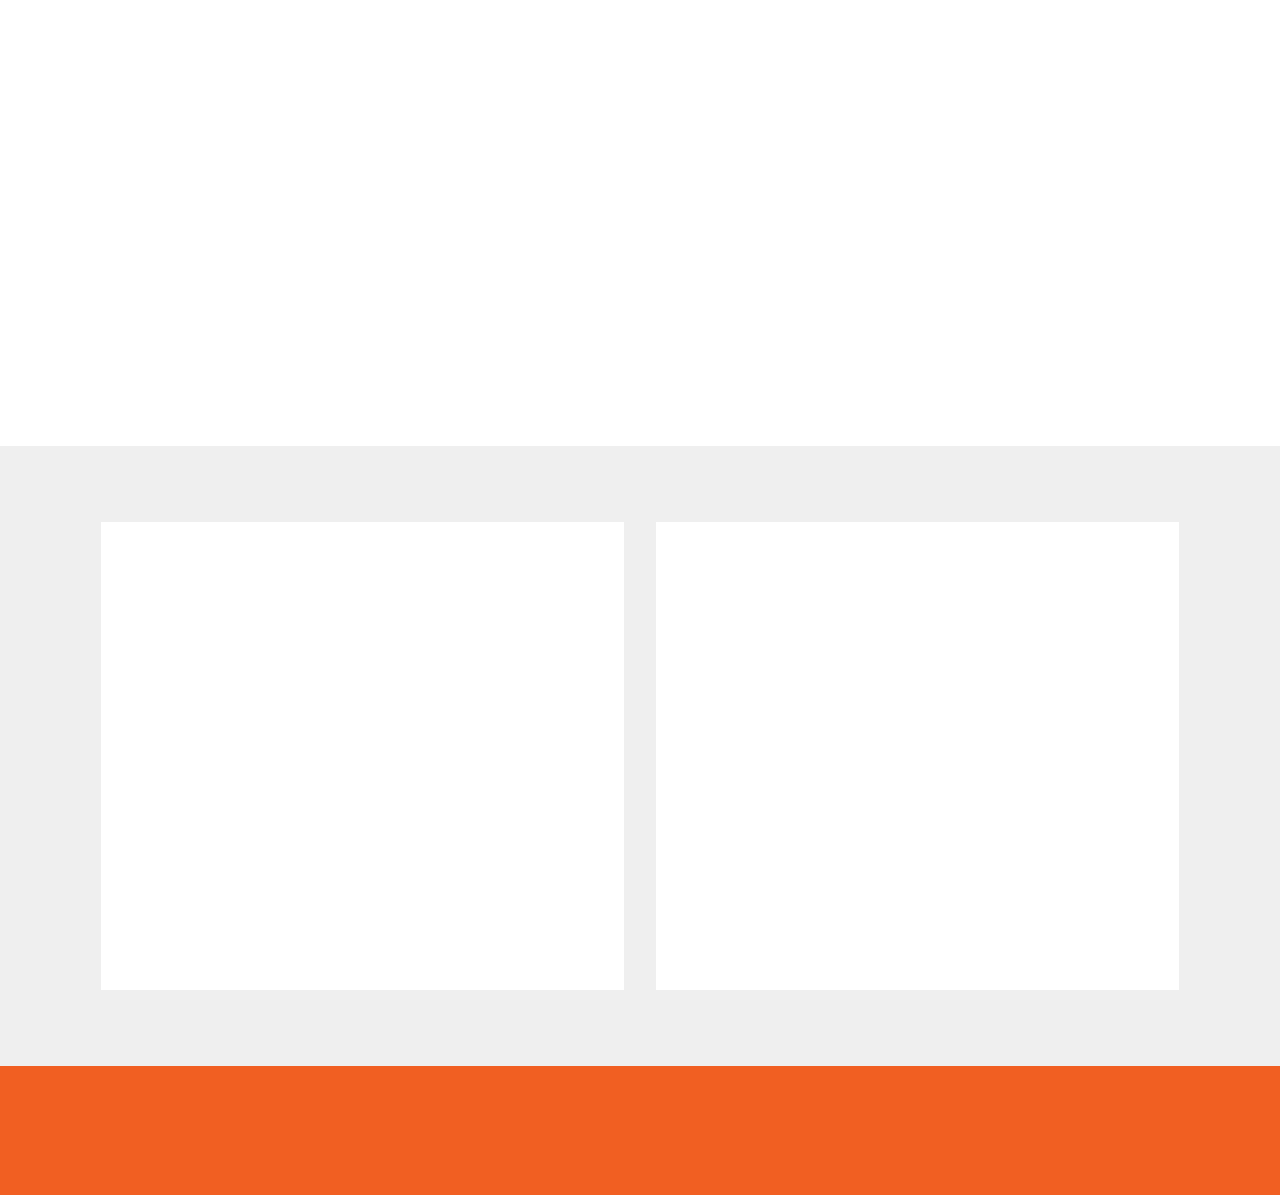
<file: productos.html>
<!DOCTYPE html>
<html >
<head>
  <!-- Site made with Mobirise Website Builder v4.8.6, https://mobirise.com -->
  <meta charset="UTF-8">
  <meta http-equiv="X-UA-Compatible" content="IE=edge">
  <meta name="generator" content="Mobirise v4.8.6, mobirise.com">
  <meta name="viewport" content="width=device-width, initial-scale=1, minimum-scale=1">
  <link rel="shortcut icon" href="assets/images/logocitybirds2.svg" type="image/x-icon">
  <meta name="description" content="Web Generator Description">
  <title>Productos</title>
  <link rel="stylesheet" href="assets/web/assets/mobirise-icons/mobirise-icons.css">
  <link rel="stylesheet" href="assets/tether/tether.min.css">
  <link rel="stylesheet" href="assets/bootstrap/css/bootstrap.min.css">
  <link rel="stylesheet" href="assets/bootstrap/css/bootstrap-grid.min.css">
  <link rel="stylesheet" href="assets/bootstrap/css/bootstrap-reboot.min.css">
  <link rel="stylesheet" href="assets/socicon/css/styles.css">
  <link rel="stylesheet" href="assets/animatecss/animate.min.css">
  <link rel="stylesheet" href="assets/dropdown/css/style.css">
  <link rel="stylesheet" href="assets/theme/css/style.css">
  <link rel="stylesheet" href="assets/mobirise/css/mbr-additional.css" type="text/css">
  
  
  
</head>
<body>
  <section class="menu cid-r8xIC1XkTj" once="menu" id="menu1-3">

    

    <nav class="navbar navbar-expand beta-menu navbar-dropdown align-items-center navbar-fixed-top navbar-toggleable-sm">
        <button class="navbar-toggler navbar-toggler-right" type="button" data-toggle="collapse" data-target="#navbarSupportedContent" aria-controls="navbarSupportedContent" aria-expanded="false" aria-label="Toggle navigation">
            <div class="hamburger">
                <span></span>
                <span></span>
                <span></span>
                <span></span>
            </div>
        </button>
        <div class="menu-logo">
            <div class="navbar-brand">
                <span class="navbar-logo">
                    <a href="index.html">
                         <img src="assets/images/logocitybirds2.svg" alt="Mobirise" title="" style="height: 3.8rem;">
                    </a>
                </span>
                
            </div>
        </div>
        <div class="collapse navbar-collapse" id="navbarSupportedContent">
            <ul class="navbar-nav nav-dropdown nav-right" data-app-modern-menu="true"><li class="nav-item dropdown">
                    <a class="nav-link link text-white dropdown-toggle display-4" href="productos.html" data-toggle="dropdown-submenu" aria-expanded="false">
                        
                        PRODUCTOS</a><div class="dropdown-menu"><a class="text-white dropdown-item display-4" href="pigeon.html">PIGEON</a><a class="text-white dropdown-item display-4" href="raven.html">RAVEN<br></a></div>
                </li>
                <li class="nav-item">
                    <a class="nav-link link text-white display-4" href="acerca-de.html">
                        
                        ACERCA DE</a>
                </li><li class="nav-item"><a class="nav-link link text-white display-4" href="contacto.html">
                        
                        CONTACTO</a></li><li class="nav-item"><a class="nav-link link text-white display-4" href="http://citybirds.lt" target="_blank">
                        
                        CITYBIRDS.LT</a></li></ul>
            
        </div>
    </nav>
</section>

<section class="engine"><a href="https://mobirise.info/r">free bootstrap template</a></section><section class="mbr-section content4 cid-r8DA7fhmRi" id="content4-5">

    

    <div class="container">
        <div class="media-container-row">
            <div class="title col-12 col-md-8">
                <h2 class="align-center pb-3 mbr-fonts-style display-1">
                    PRODUCTOS
                </h2>
                
                
            </div>
        </div>
    </div>
</section>

<section class="cid-r8DAs1LLIO" id="image1-6">

    

    <figure class="mbr-figure container">
            <div class="image-block" style="width: 100%;">
                <img src="assets/images/hero-citybirds-logo-1920x1080.png" width="1400" alt="Mobirise" title="">
                
            </div>
    </figure>
</section>

<section class="mbr-section content4 cid-r8DCqvD9Ot" id="content4-7">

    

    <div class="container">
        <div class="media-container-row">
            <div class="title col-12 col-md-8">
                <h2 class="align-center pb-3 mbr-fonts-style display-2 display-0">LO NUEVO</h2>
                
                
            </div>
        </div>
    </div>
</section>

<section class="cid-r8DCPDs5k1" id="image1-8">

    

    <figure class="mbr-figure container">
            <div class="image-block" style="width: 100%;">
                <img src="assets/images/pasted-image-1200x748.jpg" width="1400" alt="Mobirise" title="">
                
            </div>
    </figure>
</section>

<section class="mbr-section article content1 cid-r8DD9p5wNV" id="content1-9">
    
     

    <div class="container">
        <div class="media-container-row">
            <div class="mbr-text col-12 col-md-12 mbr-fonts-style display-5"><em>Diseñamos la línea de tiempo para nuestro producto Pigeon Naranja, que indica los períodos particulares de tiempo y destaca nuestros eventos y logros. Por lo tanto, las personas pueden simplemente entender y seguir cada etapa de los procesos de creación de Citybirds y ponerse en nuestro lugar por un tiempo.</em></div>
        </div>
    </div>
</section>

<section class="features3 cid-r8DFY0H4vi" id="features3-a">

    

    
    <div class="container">
        <div class="media-container-row">
            <div class="card p-3 col-12 col-md-6">
                <div class="card-wrapper">
                    <div class="card-img">
                        <img src="assets/images/pigeon-producto-520x350.jpg" alt="Mobirise" title="">
                    </div>
                    <div class="card-box">
                        
                        
                    </div>
                    <div class="mbr-section-btn text-center"><a href="pigeon.html" class="btn btn-secondary display-4">
                            PIGEON</a></div>
                </div>
            </div>

            <div class="card p-3 col-12 col-md-6">
                <div class="card-wrapper">
                    <div class="card-img">
                        <img src="assets/images/raven-producto-520x350.jpg" alt="Mobirise" title="">
                    </div>
                    <div class="card-box">
                        
                        
                    </div>
                    <div class="mbr-section-btn text-center"><a href="raven.html" class="btn btn-secondary display-4">
                            RAVEN</a></div>
                </div>
            </div>

            

            
        </div>
    </div>
</section>

<section once="" class="cid-r8Jp7fHw3X" id="footer7-1x">

    

    

    <div class="container">
        <div class="media-container-row align-center mbr-white">
            
            <div class="row social-row">
                <div class="social-list align-right pb-2">
                    
                    
                    
                    
                    
                    
                <div class="soc-item">
                        <a href="https://www.facebook.com/citybirdscooters/" target="_blank">
                            <span class="mbr-iconfont mbr-iconfont-social socicon-facebook socicon"></span>
                        </a>
                    </div><div class="soc-item">
                        <a href="https://twitter.com/isurvila" target="_blank">
                            <span class="mbr-iconfont mbr-iconfont-social socicon-twitter socicon"></span>
                        </a>
                    </div><div class="soc-item">
                        <a href="https://www.instagram.com/city.birds/" target="_blank">
                            <span class="mbr-iconfont mbr-iconfont-social socicon-instagram socicon"></span>
                        </a>
                    </div><div class="soc-item">
                        <a href="https://www.pinterest.com" target="_blank">
                            <span class="mbr-iconfont mbr-iconfont-social socicon-pinterest socicon"></span>
                        </a>
                    </div><div class="soc-item">
                        <a href="https://www.linkedin.com/company/citybirds?trk=tyah&trkInfo=clickedVertical%3Acompany%2CclickedEntityId%3A10571123%2Cidx%3A1-1-1%2CtarId%3A1461748628531%2Ctas%3Acitybirds" target="_blank">
                            <span class="mbr-iconfont mbr-iconfont-social socicon-linkedin socicon"></span>
                        </a>
                    </div><div class="soc-item">
                        <a href="https://accounts.google.com" target="_blank">
                            <span class="mbr-iconfont mbr-iconfont-social socicon-googleplus socicon"></span>
                        </a>
                    </div></div>
            </div>
            <div class="row row-copirayt">
                <p class="mbr-text mb-0 mbr-fonts-style mbr-white align-center display-7">
                    © Copyright 2018 Citybirds - Todos los derechos reservados
                </p>
            </div>
        </div>
    </div>
</section>


  <script src="assets/web/assets/jquery/jquery.min.js"></script>
  <script src="assets/popper/popper.min.js"></script>
  <script src="assets/tether/tether.min.js"></script>
  <script src="assets/bootstrap/js/bootstrap.min.js"></script>
  <script src="assets/smoothscroll/smooth-scroll.js"></script>
  <script src="assets/touchswipe/jquery.touch-swipe.min.js"></script>
  <script src="assets/viewportchecker/jquery.viewportchecker.js"></script>
  <script src="assets/dropdown/js/script.min.js"></script>
  <script src="assets/theme/js/script.js"></script>
  
  
 <div id="scrollToTop" class="scrollToTop mbr-arrow-up"><a style="text-align: center;"><i></i></a></div>
    <input name="animation" type="hidden">
  </body>
</html>
</file>
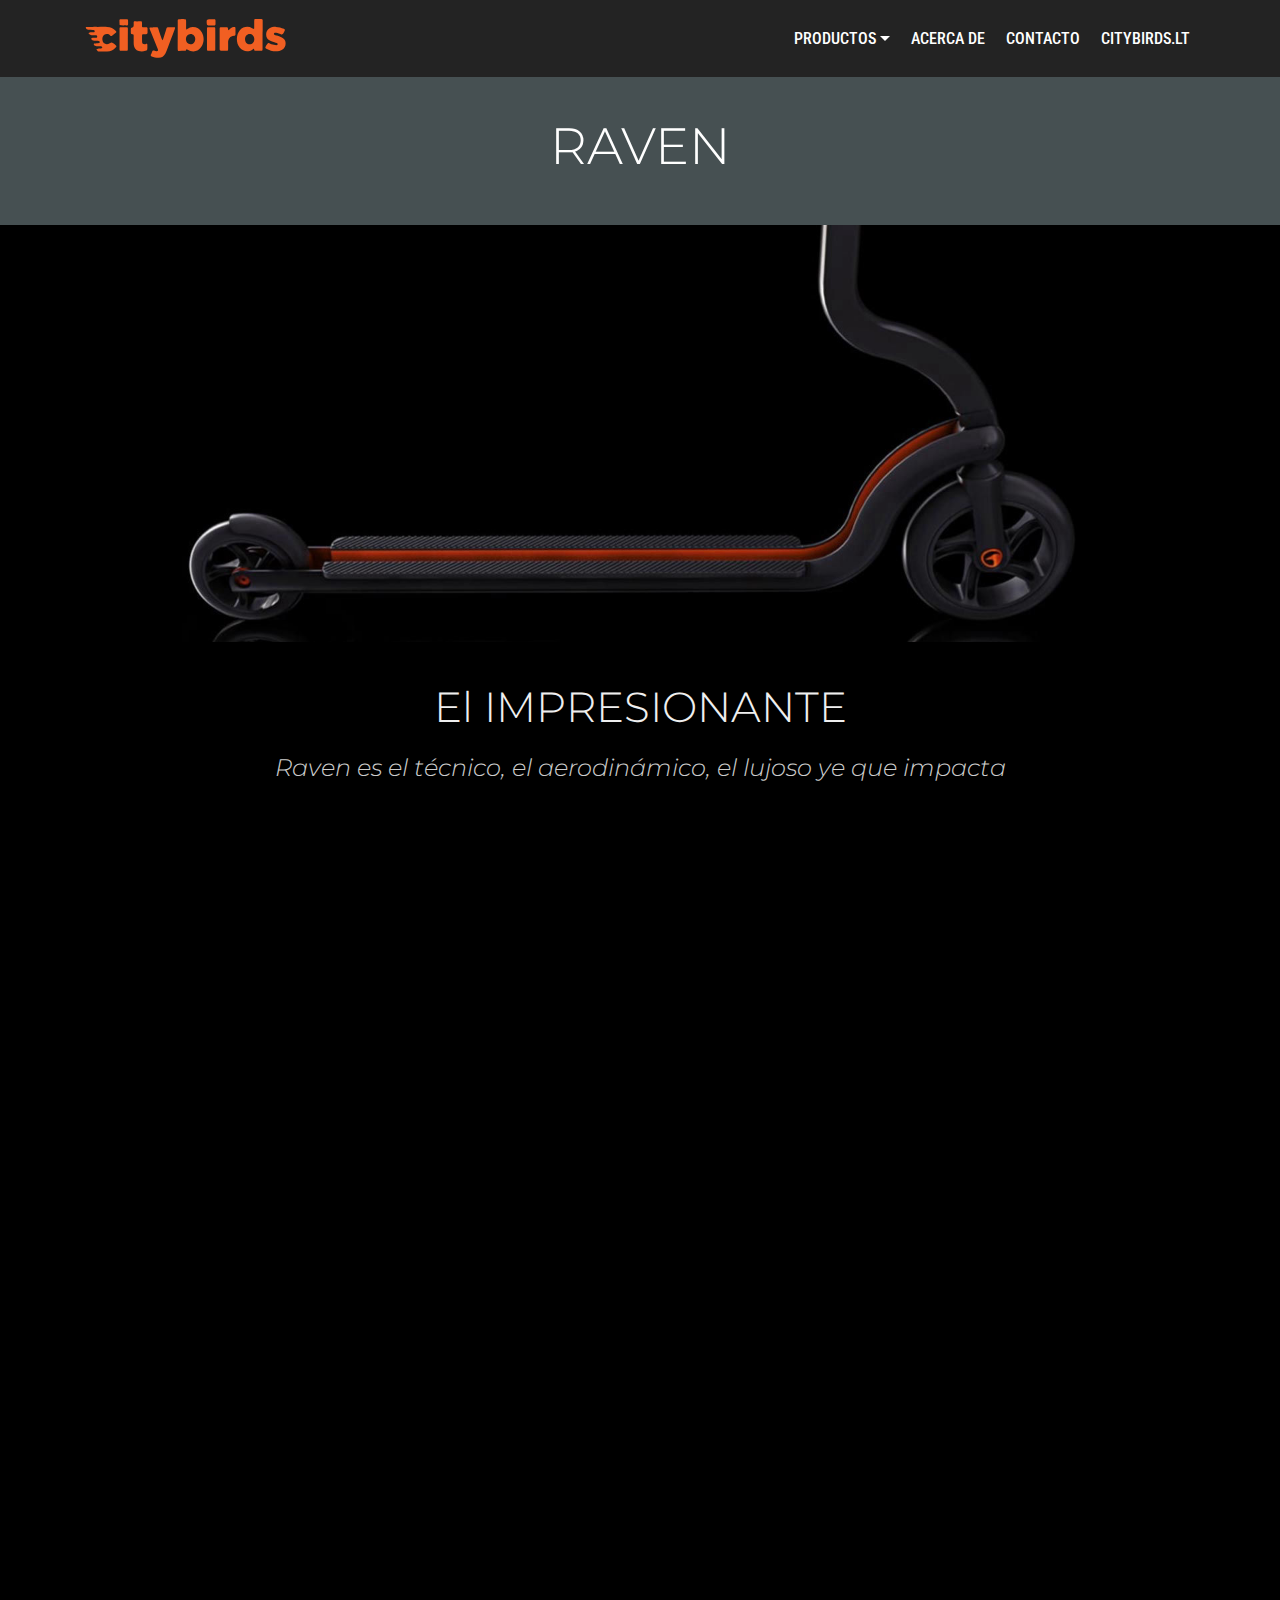
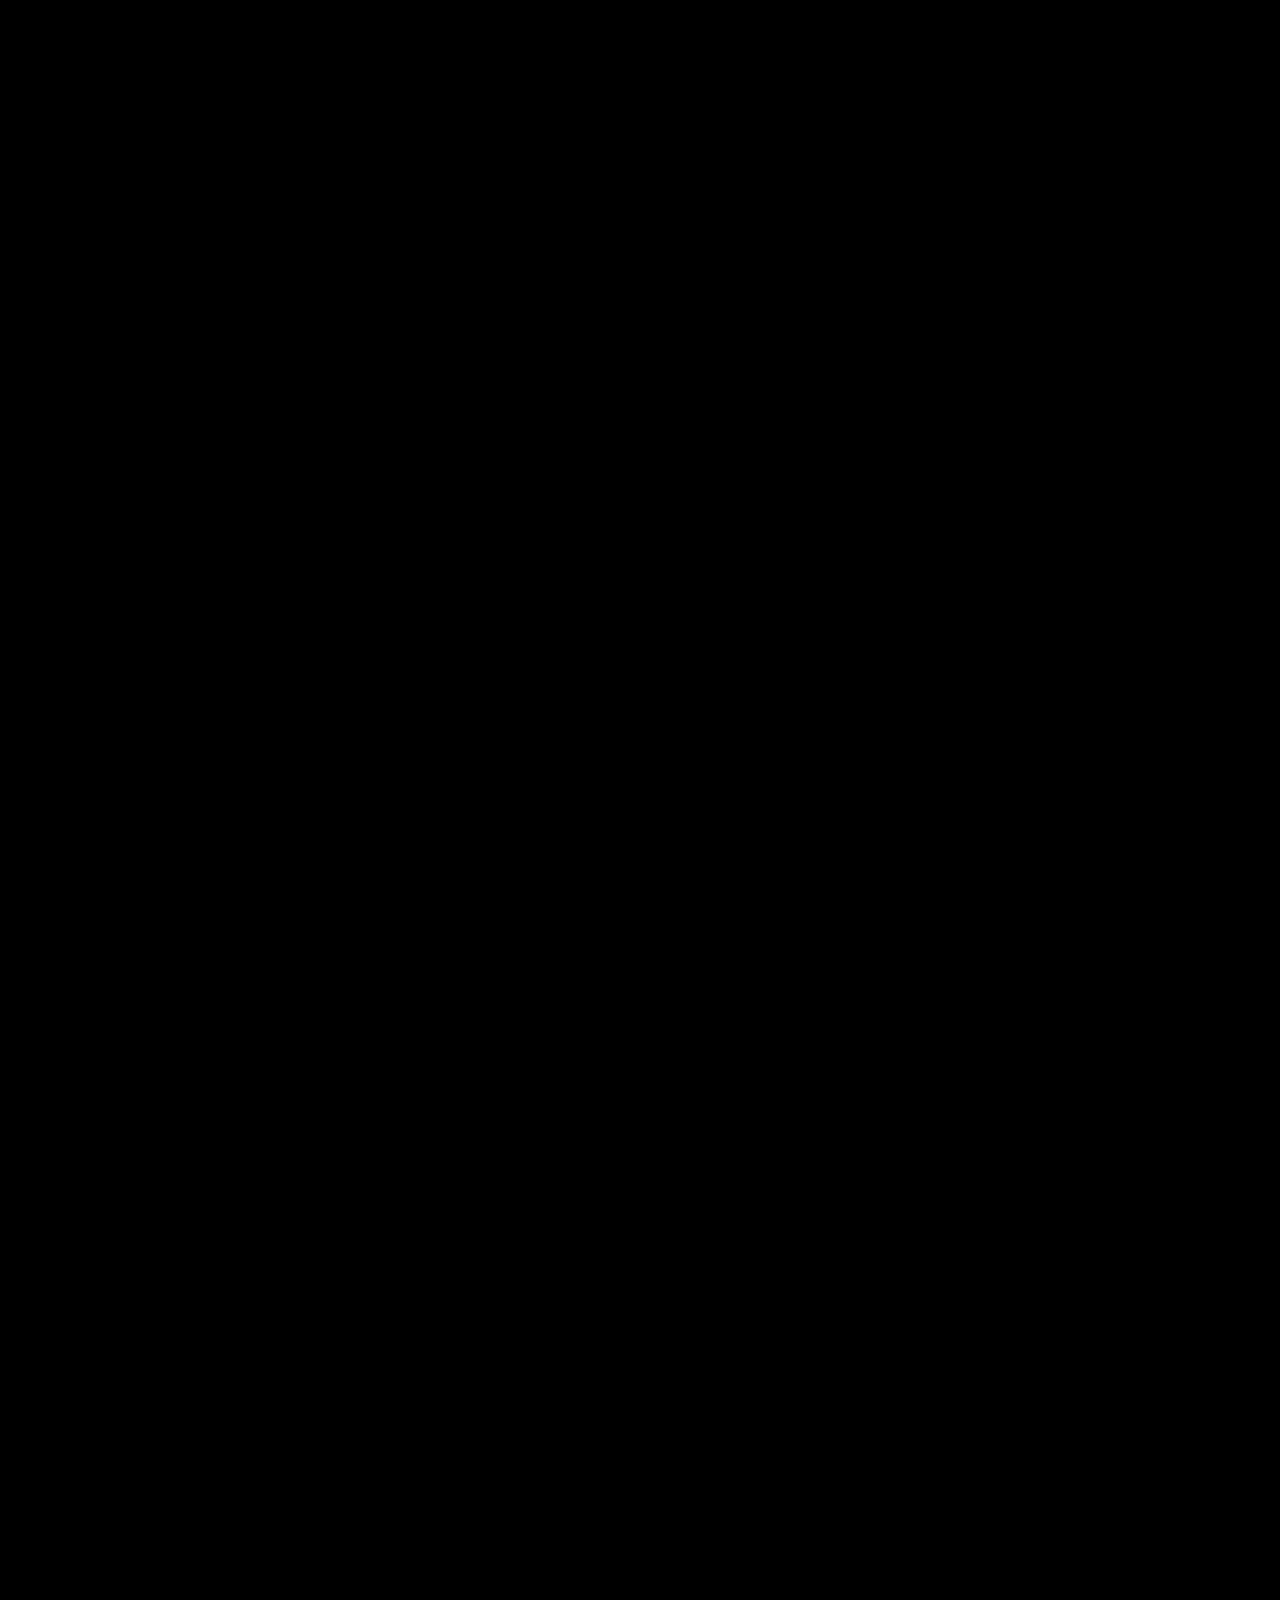
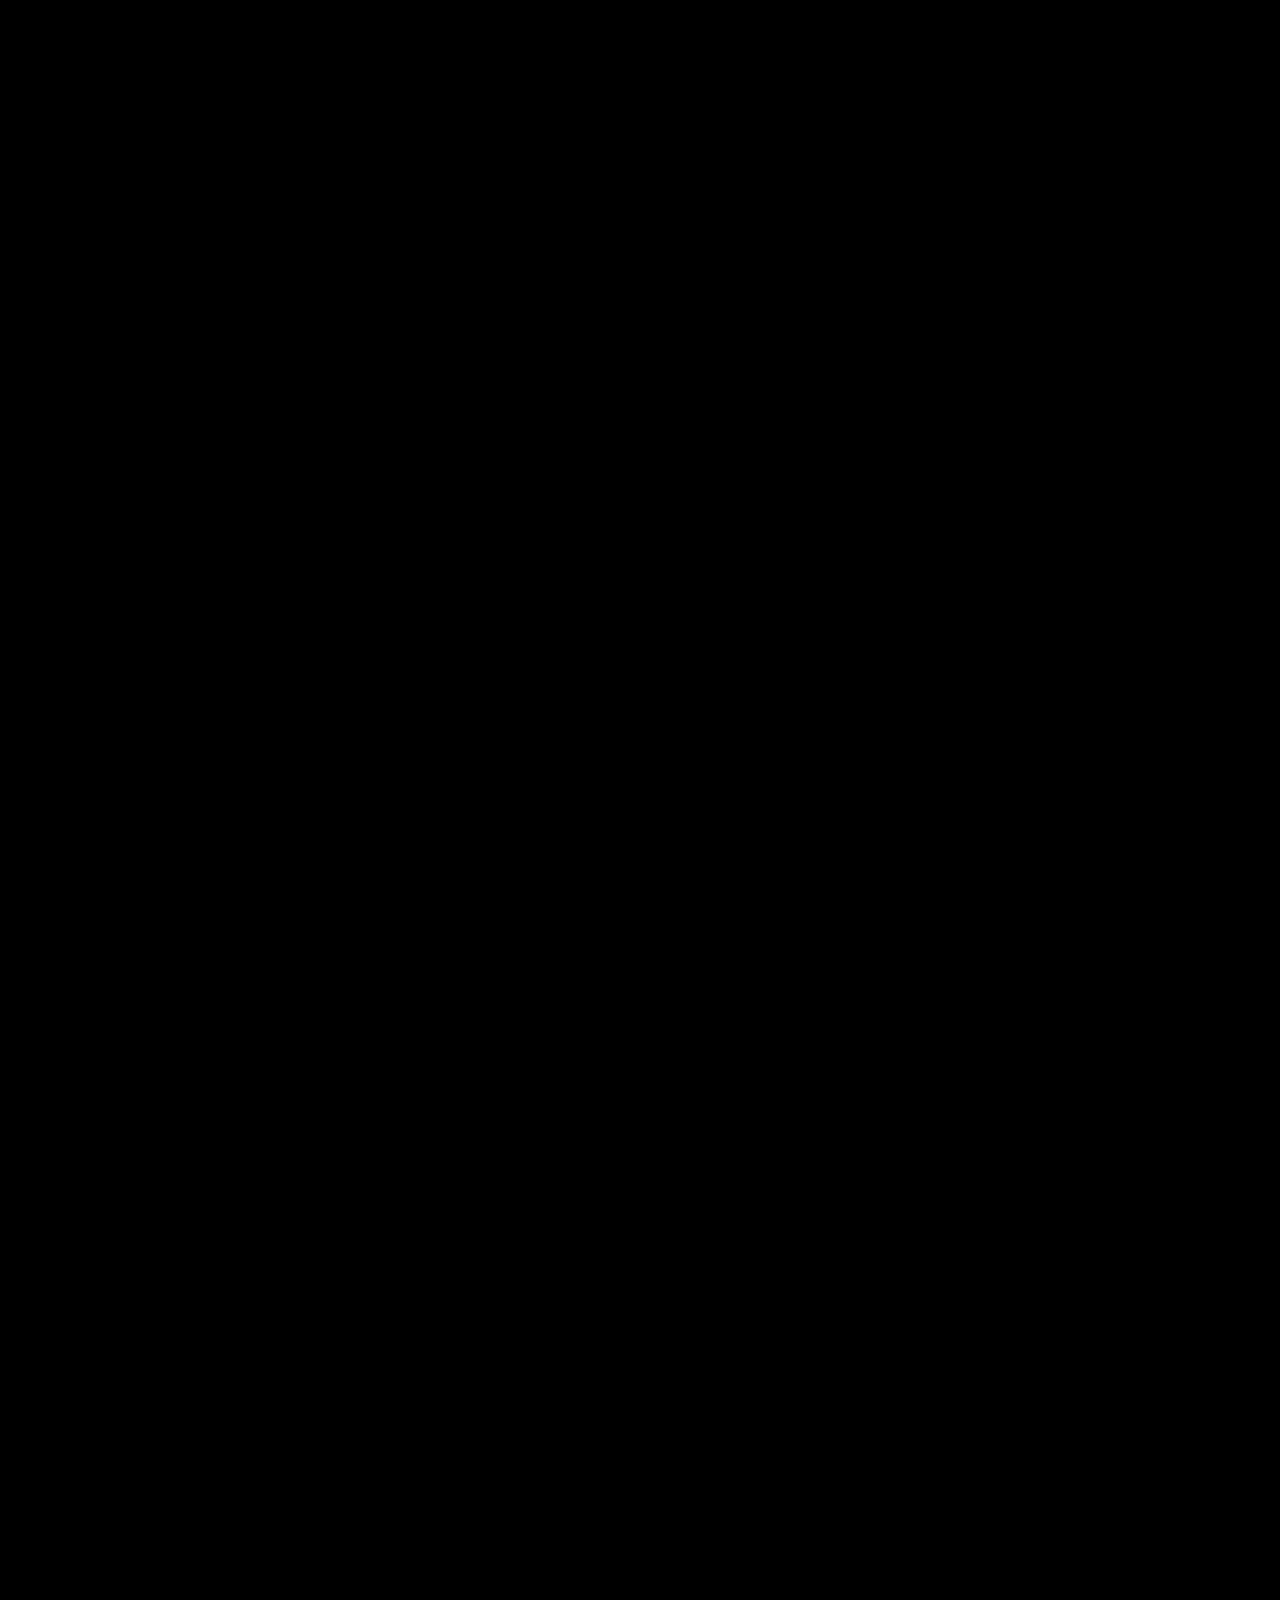
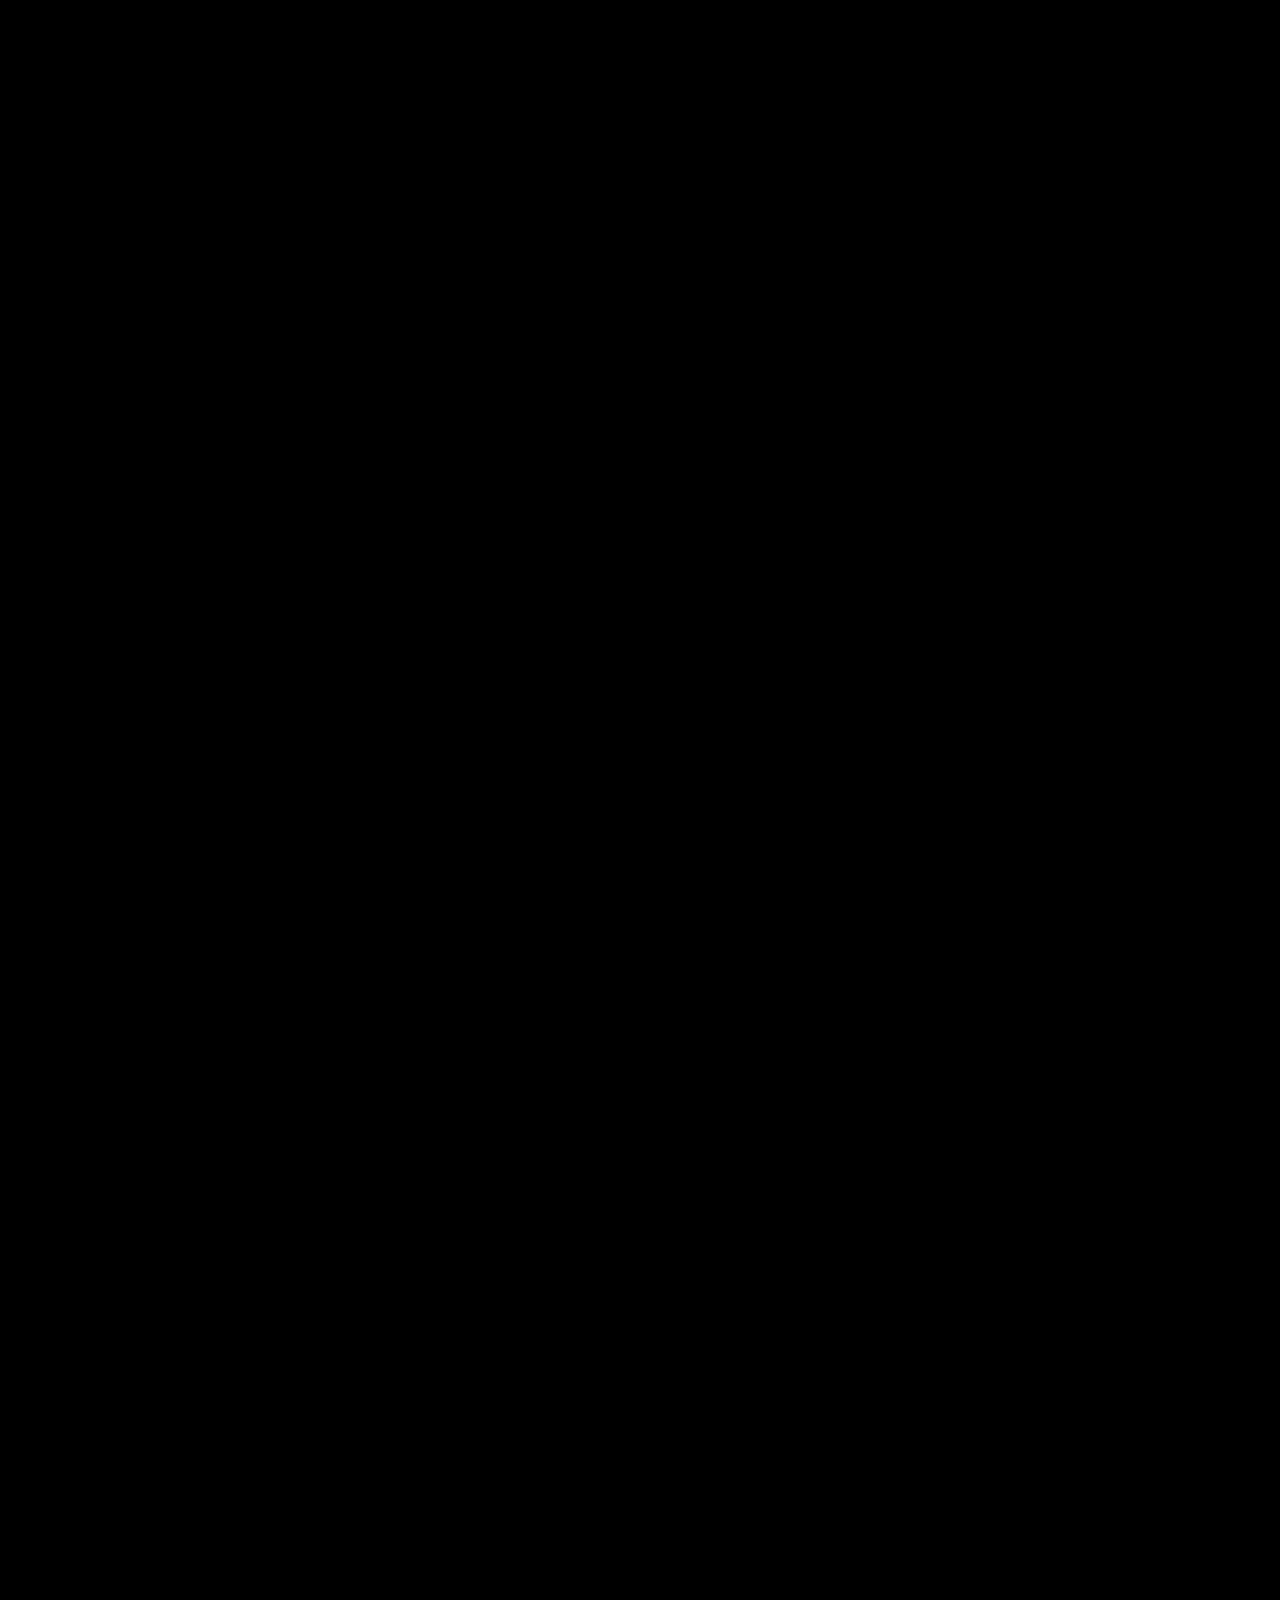
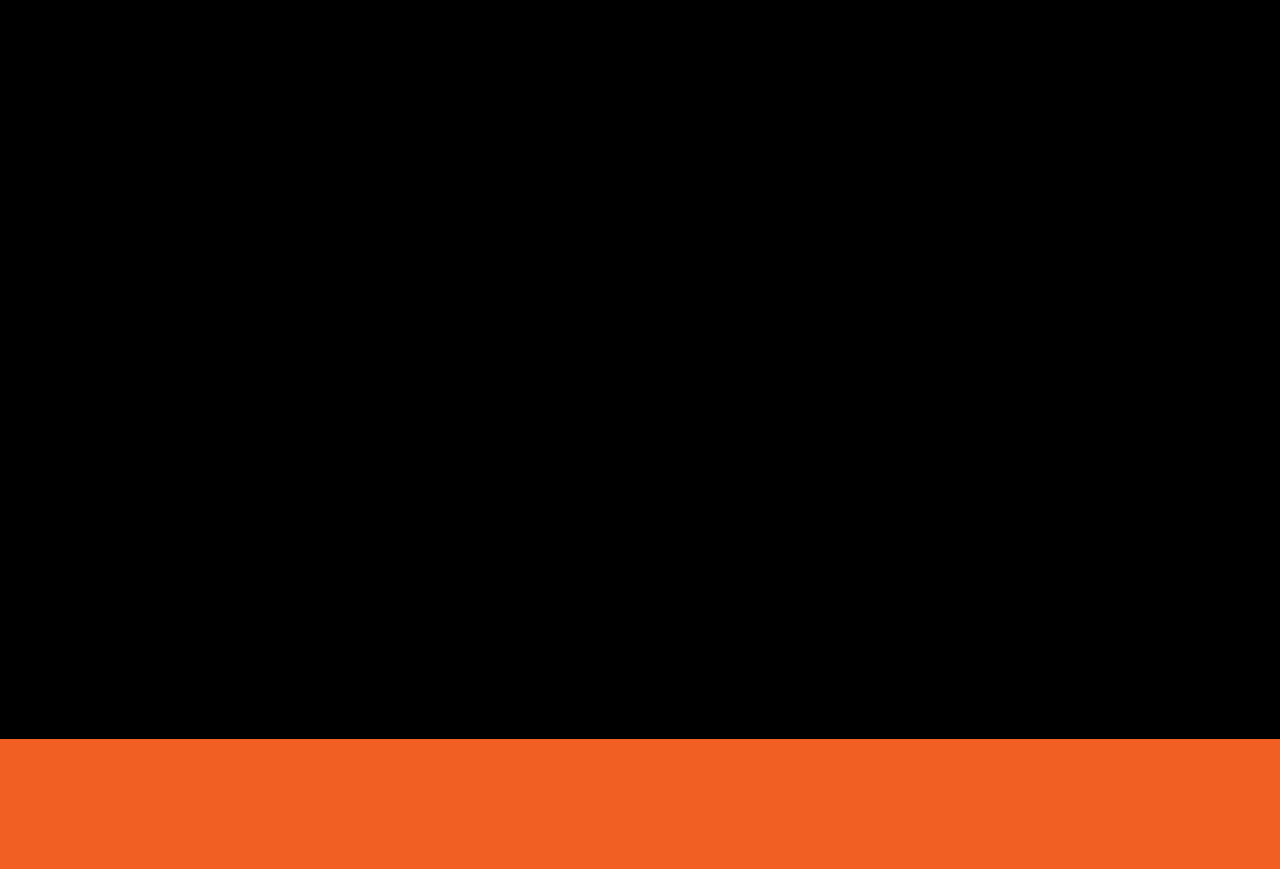
<file: raven.html>
<!DOCTYPE html>
<html >
<head>
  <!-- Site made with Mobirise Website Builder v4.8.6, https://mobirise.com -->
  <meta charset="UTF-8">
  <meta http-equiv="X-UA-Compatible" content="IE=edge">
  <meta name="generator" content="Mobirise v4.8.6, mobirise.com">
  <meta name="viewport" content="width=device-width, initial-scale=1, minimum-scale=1">
  <link rel="shortcut icon" href="assets/images/logocitybirds2.svg" type="image/x-icon">
  <meta name="description" content="Website Creator Description">
  <title>Raven</title>
  <link rel="stylesheet" href="assets/web/assets/mobirise-icons/mobirise-icons.css">
  <link rel="stylesheet" href="assets/tether/tether.min.css">
  <link rel="stylesheet" href="assets/bootstrap/css/bootstrap.min.css">
  <link rel="stylesheet" href="assets/bootstrap/css/bootstrap-grid.min.css">
  <link rel="stylesheet" href="assets/bootstrap/css/bootstrap-reboot.min.css">
  <link rel="stylesheet" href="assets/socicon/css/styles.css">
  <link rel="stylesheet" href="assets/animatecss/animate.min.css">
  <link rel="stylesheet" href="assets/dropdown/css/style.css">
  <link rel="stylesheet" href="assets/theme/css/style.css">
  <link rel="stylesheet" href="assets/mobirise/css/mbr-additional.css" type="text/css">
  
  
  
</head>
<body>
  <section class="menu cid-r8DXJIJ0q4" once="menu" id="menu1-t">

    

    <nav class="navbar navbar-expand beta-menu navbar-dropdown align-items-center navbar-fixed-top navbar-toggleable-sm">
        <button class="navbar-toggler navbar-toggler-right" type="button" data-toggle="collapse" data-target="#navbarSupportedContent" aria-controls="navbarSupportedContent" aria-expanded="false" aria-label="Toggle navigation">
            <div class="hamburger">
                <span></span>
                <span></span>
                <span></span>
                <span></span>
            </div>
        </button>
        <div class="menu-logo">
            <div class="navbar-brand">
                <span class="navbar-logo">
                    <a href="index.html">
                         <img src="assets/images/logocitybirds2.svg" alt="Mobirise" title="" style="height: 3.8rem;">
                    </a>
                </span>
                
            </div>
        </div>
        <div class="collapse navbar-collapse" id="navbarSupportedContent">
            <ul class="navbar-nav nav-dropdown nav-right" data-app-modern-menu="true"><li class="nav-item dropdown">
                   <div onClick="window.location.href='productos.html'" style="width: 100px; height: 20px; position: absolute; top:10px; cursor: pointer; background: transparent"></div>
                    <a class="nav-link link text-white dropdown-toggle display-4" href="productos.html" data-toggle="dropdown-submenu" aria-expanded="false">
                        
                        PRODUCTOS</a><div class="dropdown-menu"><a class="text-white dropdown-item display-4" href="pigeon.html">PIGEON</a><a class="text-white dropdown-item display-4" href="raven.html">RAVEN<br></a></div>
                </li>
                <li class="nav-item">
                    <a class="nav-link link text-white display-4" href="acerca-de.html">
                        
                        ACERCA DE</a>
                </li><li class="nav-item"><a class="nav-link link text-white display-4" href="contacto.html">
                        
                        CONTACTO</a></li><li class="nav-item"><a class="nav-link link text-white display-4" href="http://citybirds.lt" target="_blank">
                        
                        CITYBIRDS.LT</a></li></ul>
            
        </div>
    </nav>
</section>

<section class="engine"><a href="https://mobirise.info/b">how to create your own site</a></section><section class="mbr-section content4 cid-r8DXJJv36e" id="content4-u">

    

    <div class="container">
        <div class="media-container-row">
            <div class="title col-12 col-md-8">
                <h2 class="align-center pb-3 mbr-fonts-style display-1">
                    RAVEN</h2>
                
                
            </div>
        </div>
    </div>
</section>

<section class="cid-r8DXJJUSrb" id="image2-v">

    

    <figure class="mbr-figure">
        <div class="image-block" style="width: 100%;">
            <img src="assets/images/ravenup-1920x625.jpg" alt="Mobirise" title="">
            
        </div>
    </figure>
</section>

<section class="mbr-section content4 cid-r8DXJKokeW" id="content4-w">

    

    <div class="container">
        <div class="media-container-row">
            <div class="title col-12 col-md-12">
                <h2 class="align-center pb-3 mbr-fonts-style display-2 display-0">El IMPRESIONANTE</h2>
                <h3 class="mbr-section-subtitle align-center mbr-light mbr-fonts-style display-5"><font color="#cccccc"><em>Raven es el técnico, el aerodinámico, el lujoso ye que impacta</em></font></h3>
                
            </div>
        </div>
    </div>
</section>

<section class="features12 cid-r8DXJKMhYn" id="features12-x">
    
    

    

    <div class="container">
        
        

        <div class="media-container-row pt-5">
            <div class="block-content align-right">
                <div class="card pl-3 pr-3 pb-5">
                    <div class="mbr-card-img-title">
                        
                        <div class="mbr-crt-title">
                            
                        </div>
                    </div>                

                    <div class="card-box">
                        <p class="mbr-text mbr-section-text mbr-fonts-style display-7 blanco"><strong class="titulillo">Descripción del producto</strong><br><br><span class="blanco">La idea principal del scooter RAVEN era intentar cambiar el comportamiento elemental de un artículo como tal e intentar hacerlo más elegante, más sutil y fácil de usar, y de uso práctico. Por lo tanto, el patinete RAVEN se pliega con un solo movimiento de un pie. Sus usuarios solo necesitan presionar el pedal con un pie y eso es todo. Por lo tanto, es absolutamente cómodo de usar. Como queríamos expandir nuestro grupo objetivo y crear una tendencia que involucre a los hombres de negocios para ser parte de este movimiento ecológico de vehículos, hemos elegido el material de fibra de carbono por su exuberancia, estabilidad y ligereza.&nbsp;</span><br></p>
                    </div>
                </div>

                
            </div>

            <div class="mbr-figure" style="width: 38%;">
                <img src="assets/images/raven-480x673.png" alt="Mobirise" title="">
            </div>

            <div class="block-content align-left  ">
                <div class="card pl-3 pr-3 pb-5">
                    <div class="mbr-card-img-title">
                        
                        <div class="mbr-crt-title">
                            
                        </div>
                    </div>                
					
                    <div class="card-box">
                        <p class="mbr-text mbr-section-text mbr-fonts-style display-7"><strong class="titulillo">Ventajas del Producto</strong></p>
                        <ul class="listado blanco">
                        	<li>Diseñamos un espacio naranja en el medio del marco horizontal para permitir el plegado de todo el scooter a un bastón plano absoluto que no ocupa mucho espacio.</li>
                        	<li>La forma aerodinámica del RAVEN se adapta perfectamente al hombro del usuario, por lo que es posible transportarlo fácilmente cuando el scooter está plegado.</li>
                        	<li>Finalmente, nuestra principal ambición es cambiar el enfoque de las personas de todo el mundo hacia lo que parece inmutable y reemplazar el apresuramiento con un proceso agradable y útil.</li>
                        </ul>
                       <img src="assets/images/awardsRaven.png" alt="premios">
                    </div>
                </div>

                
            </div>
        </div>
    </div>
</section>

<section class="cid-r8DXJLCxdR" id="image1-y">

    

    <figure class="mbr-figure container">
            <div class="image-block" style="width: 100%;">
                <img src="assets/images/comodidad-1-1400x680.jpg" width="1400" alt="Mobirise" title="">
                
            </div>
    </figure>
</section>

<section class="mbr-section content4 cid-r8DXJM2r7z" id="content4-z">

    

    <div class="container">
        <div class="media-container-row">
            <div class="title col-12 col-md-12">
                <h2 class="align-center pb-3 mbr-fonts-style display-2 display-0">PERMÍTANME PRESENTARLES LOS<div>puntos destacados del producto.</div></h2>
                
                
            </div>
        </div>
    </div>
</section>

<section class="header3 cid-r8DXJMrSxk" id="header3-10">

    

    

    <div class="container">
        <div class="media-container-row">
            <div class="mbr-figure" style="width: 100%;">
                <img src="assets/images/raven1-380x625.jpg" alt="Mobirise" title="">
            </div>

            <div class="media-content">
                <h1 class="mbr-section-title mbr-white pb-3 mbr-fonts-style display-5"><font color="#f15f22"><strong>Forma aerodinámica</strong></font></h1>
                
                <div class="mbr-section-text mbr-white pb-3 ">
                    <p class="mbr-text mbr-fonts-style display-7">DISEÑO FÁCIL DE USAR SIN BORDES AFILADOS<br><br>El sistema de bloqueo ha sido diseñado para plegar el RAVEN fácilmente.</p>
                </div>
                
            </div>
        </div>
    </div>

</section>

<section class="header3 cid-r8DXJN2HUI" id="header3-11">

    

    

    <div class="container">
        <div class="media-container-row">
            <div class="mbr-figure" style="width: 80%;">
                <img src="assets/images/raven2-581x832.jpg" alt="Mobirise" title="">
            </div>

            <div class="media-content">
                <h1 class="mbr-section-title mbr-white pb-3 mbr-fonts-style display-5"><br><div><font color="#f15f22"><strong>Material de fibra de carbono</strong></font></div></h1>
                
                <div class="mbr-section-text mbr-white pb-3 ">
                    <p class="mbr-text mbr-fonts-style display-7">SOLUCIÓN LIGERA, ESTABLE Y LUJOSA<br><br>Elegimos utilizar material de fibra de carbono, por su exuberancia, estabilidad y ligereza. ¡Di hola al scooter más ligero en el mercado de hoy!</p>
                </div>
                
            </div>
        </div>
    </div>

</section>

<section class="header3 cid-r8DXJNAGje" id="header3-12">

    

    

    <div class="container">
        <div class="media-container-row">
            <div class="mbr-figure" style="width: 200%;">
                <img src="assets/images/raven3-892x454.jpg" alt="Mobirise" title="">
            </div>

            <div class="media-content">
                <h1 class="mbr-section-title mbr-white pb-3 mbr-fonts-style display-5"><font color="#f15f22"><strong>Una brecha innovadora</strong></font></h1>
                
                <div class="mbr-section-text mbr-white pb-3 ">
                    <p class="mbr-text mbr-fonts-style display-7">DOBLA EL MONOPATÍN A UNA EXTENSIÓN DE EMPAQUE PLANO<br><br>El usuario solo tiene que doblar el scooter y colocar el imán dentro de la apertura que fija la barra vertical a la posición plegada.</p>
                </div>
                
            </div>
        </div>
    </div>

</section>

<section class="header3 cid-r8DXJO7baL" id="header3-13">

    

    

    <div class="container">
        <div class="media-container-row">
            <div class="mbr-figure" style="width: 80%;">
                <img src="assets/images/raven4-484x646.jpg" alt="Mobirise" title="">
            </div>

            <div class="media-content">
                <h1 class="mbr-section-title mbr-white pb-3 mbr-fonts-style display-5"><div><font color="#f15f22"><strong>Se adapta a un hombro</strong></font></div></h1>
                
                <div class="mbr-section-text mbr-white pb-3 ">
                    <p class="mbr-text mbr-fonts-style display-7">PERMITE UN TRASPORTE CÓMODO PARA EL USUARIO<br><br>Las formas aerodinámicas se han diseñado para adaptarse perfectamente al hombro del usuario y para garantizar el cómodo transporte del RAVEN por parte del usuario. Lleva aún más facilidad para llevarlo mientras estás en un transporte público.</p>
                </div>
                
            </div>
        </div>
    </div>

</section>

<section class="header3 cid-r8DXJOKLIB" id="header3-14">

    

    

    <div class="container">
        <div class="media-container-row">
            <div class="mbr-figure" style="width: 155%;">
                <img src="assets/images/raven5-675x556.jpg" alt="Mobirise" title="">
            </div>

            <div class="media-content">
                <h1 class="mbr-section-title mbr-white pb-3 mbr-fonts-style display-5"><font color="#f15f22"><strong>Función de frenado</strong></font></h1>
                
                <div class="mbr-section-text mbr-white pb-3 ">
                    <p class="mbr-text mbr-fonts-style display-7">CÓMODA FUNCIÓN PARA FRENAR<br><br>La placa de pie está hecha de una sola barra de contrachapado sólido que tiene una función de frenado adicional. En la parte posterior de la placa, hemos integrado una pieza de metal que ayuda a usar el freno. Por lo tanto, PIGEON se vuelve más atractiva y cómoda de usar.</p>
                </div>
                
            </div>
        </div>
    </div>

</section>

<section class="mbr-section content4 cid-r8DXJQ6hDI" id="content4-16">

    

    <div class="container">
        <div class="media-container-row">
            <div class="title col-12 col-md-8">
                <h2 class="align-center pb-3 mbr-fonts-style display-2">HAY QUE VERLO<div>en 360˚</div></h2>
                
                
            </div>
        </div>
    </div>
</section>

<section class="cid-r8DXJQGiS3" id="image1-17">

    

    <figure class="mbr-figure container">
            <div class="image-block" style="width: 38%;">
                <img src="assets/images/gif-raven.gif" width="1400" alt="Mobirise" title="">
                
            </div>
    </figure>
</section>

<section class="mbr-section content4 cid-r8DXJRlZPc" id="content4-18">

    

    <div class="container">
        <div class="media-container-row">
            <div class="title col-12 col-md-8">
                <h2 class="align-center pb-3 mbr-fonts-style display-2">permíteme presentarte<div>EL VIDEO</div></h2>
                
                
            </div>
        </div>
    </div>
</section>

<section class="cid-r8DXJS1qTt" id="video1-19">

    
    
    <figure class="mbr-figure align-center container">
        <div class="video-block" style="width: 100%;">
            <div><iframe class="mbr-embedded-video" src="https://player.vimeo.com/video/185120017?autoplay=0&amp;loop=0" width="1280" height="720" frameborder="0" allowfullscreen></iframe></div>
        </div>
    </figure>
</section>

<section once="" class="cid-r8JoXJg0lJ" id="footer7-1w">

    

    

    <div class="container">
        <div class="media-container-row align-center mbr-white">
            
            <div class="row social-row">
                <div class="social-list align-right pb-2">
                    
                    
                    
                    
                    
                    
                <div class="soc-item">
                        <a href="https://www.facebook.com/citybirdscooters/" target="_blank">
                            <span class="mbr-iconfont mbr-iconfont-social socicon-facebook socicon"></span>
                        </a>
                    </div><div class="soc-item">
                        <a href="https://twitter.com/isurvila" target="_blank">
                            <span class="mbr-iconfont mbr-iconfont-social socicon-twitter socicon"></span>
                        </a>
                    </div><div class="soc-item">
                        <a href="https://www.instagram.com/city.birds/" target="_blank">
                            <span class="mbr-iconfont mbr-iconfont-social socicon-instagram socicon"></span>
                        </a>
                    </div><div class="soc-item">
                        <a href="https://www.pinterest.com" target="_blank">
                            <span class="mbr-iconfont mbr-iconfont-social socicon-pinterest socicon"></span>
                        </a>
                    </div><div class="soc-item">
                        <a href="https://www.linkedin.com/company/citybirds?trk=tyah&trkInfo=clickedVertical%3Acompany%2CclickedEntityId%3A10571123%2Cidx%3A1-1-1%2CtarId%3A1461748628531%2Ctas%3Acitybirds" target="_blank">
                            <span class="mbr-iconfont mbr-iconfont-social socicon-linkedin socicon"></span>
                        </a>
                    </div><div class="soc-item">
                        <a href="https://accounts.google.com" target="_blank">
                            <span class="mbr-iconfont mbr-iconfont-social socicon-googleplus socicon"></span>
                        </a>
                    </div></div>
            </div>
            <div class="row row-copirayt">
                <p class="mbr-text mb-0 mbr-fonts-style mbr-white align-center display-7">
                    © Copyright 2018 Citybirds - Todos los derechos reservados
                </p>
            </div>
        </div>
    </div>
</section>


  <script src="assets/web/assets/jquery/jquery.min.js"></script>
  <script src="assets/popper/popper.min.js"></script>
  <script src="assets/tether/tether.min.js"></script>
  <script src="assets/bootstrap/js/bootstrap.min.js"></script>
  <script src="assets/smoothscroll/smooth-scroll.js"></script>
  <script src="assets/touchswipe/jquery.touch-swipe.min.js"></script>
  <script src="assets/viewportchecker/jquery.viewportchecker.js"></script>
  <script src="assets/dropdown/js/script.min.js"></script>
  <script src="assets/theme/js/script.js"></script>
  
  
 <div id="scrollToTop" class="scrollToTop mbr-arrow-up"><a style="text-align: center;"><i></i></a></div>
    <input name="animation" type="hidden">
  </body>
</html>
</file>
<file: assets/web/assets/mobirise-icons/mobirise-icons.css>
@font-face {
  font-family: 'MobiriseIcons';
  src:  url('mobirise-icons.eot?spat4u');
  src:  url('mobirise-icons.eot?spat4u#iefix') format('embedded-opentype'),
    url('mobirise-icons.ttf?spat4u') format('truetype'),
    url('mobirise-icons.woff?spat4u') format('woff'),
    url('mobirise-icons.svg?spat4u#MobiriseIcons') format('svg');
  font-weight: normal;
  font-style: normal;
}

[class^="mbri-"], [class*=" mbri-"] {
  /* use !important to prevent issues with browser extensions that change fonts */
  font-family: MobiriseIcons !important;
  speak: none;
  font-style: normal;
  font-weight: normal;
  font-variant: normal;
  text-transform: none;
  line-height: 1;

  /* Better Font Rendering =========== */
  -webkit-font-smoothing: antialiased;
  -moz-osx-font-smoothing: grayscale;
}

.mbri-add-submenu:before {
  content: "\e900";
}
.mbri-alert:before {
  content: "\e901";
}
.mbri-align-center:before {
  content: "\e902";
}
.mbri-align-justify:before {
  content: "\e903";
}
.mbri-align-left:before {
  content: "\e904";
}
.mbri-align-right:before {
  content: "\e905";
}
.mbri-android:before {
  content: "\e906";
}
.mbri-apple:before {
  content: "\e907";
}
.mbri-arrow-down:before {
  content: "\e908";
}
.mbri-arrow-next:before {
  content: "\e909";
}
.mbri-arrow-prev:before {
  content: "\e90a";
}
.mbri-arrow-up:before {
  content: "\e90b";
}
.mbri-bold:before {
  content: "\e90c";
}
.mbri-bookmark:before {
  content: "\e90d";
}
.mbri-bootstrap:before {
  content: "\e90e";
}
.mbri-briefcase:before {
  content: "\e90f";
}
.mbri-browse:before {
  content: "\e910";
}
.mbri-bulleted-list:before {
  content: "\e911";
}
.mbri-calendar:before {
  content: "\e912";
}
.mbri-camera:before {
  content: "\e913";
}
.mbri-cart-add:before {
  content: "\e914";
}
.mbri-cart-full:before {
  content: "\e915";
}
.mbri-cash:before {
  content: "\e916";
}
.mbri-change-style:before {
  content: "\e917";
}
.mbri-chat:before {
  content: "\e918";
}
.mbri-clock:before {
  content: "\e919";
}
.mbri-close:before {
  content: "\e91a";
}
.mbri-cloud:before {
  content: "\e91b";
}
.mbri-code:before {
  content: "\e91c";
}
.mbri-contact-form:before {
  content: "\e91d";
}
.mbri-credit-card:before {
  content: "\e91e";
}
.mbri-cursor-click:before {
  content: "\e91f";
}
.mbri-cust-feedback:before {
  content: "\e920";
}
.mbri-database:before {
  content: "\e921";
}
.mbri-delivery:before {
  content: "\e922";
}
.mbri-desktop:before {
  content: "\e923";
}
.mbri-devices:before {
  content: "\e924";
}
.mbri-down:before {
  content: "\e925";
}
.mbri-download:before {
  content: "\e989";
}
.mbri-drag-n-drop:before {
  content: "\e927";
}
.mbri-drag-n-drop2:before {
  content: "\e928";
}
.mbri-edit:before {
  content: "\e929";
}
.mbri-edit2:before {
  content: "\e92a";
}
.mbri-error:before {
  content: "\e92b";
}
.mbri-extension:before {
  content: "\e92c";
}
.mbri-features:before {
  content: "\e92d";
}
.mbri-file:before {
  content: "\e92e";
}
.mbri-flag:before {
  content: "\e92f";
}
.mbri-folder:before {
  content: "\e930";
}
.mbri-gift:before {
  content: "\e931";
}
.mbri-github:before {
  content: "\e932";
}
.mbri-globe:before {
  content: "\e933";
}
.mbri-globe-2:before {
  content: "\e934";
}
.mbri-growing-chart:before {
  content: "\e935";
}
.mbri-hearth:before {
  content: "\e936";
}
.mbri-help:before {
  content: "\e937";
}
.mbri-home:before {
  content: "\e938";
}
.mbri-hot-cup:before {
  content: "\e939";
}
.mbri-idea:before {
  content: "\e93a";
}
.mbri-image-gallery:before {
  content: "\e93b";
}
.mbri-image-slider:before {
  content: "\e93c";
}
.mbri-info:before {
  content: "\e93d";
}
.mbri-italic:before {
  content: "\e93e";
}
.mbri-key:before {
  content: "\e93f";
}
.mbri-laptop:before {
  content: "\e940";
}
.mbri-layers:before {
  content: "\e941";
}
.mbri-left-right:before {
  content: "\e942";
}
.mbri-left:before {
  content: "\e943";
}
.mbri-letter:before {
  content: "\e944";
}
.mbri-like:before {
  content: "\e945";
}
.mbri-link:before {
  content: "\e946";
}
.mbri-lock:before {
  content: "\e947";
}
.mbri-login:before {
  content: "\e948";
}
.mbri-logout:before {
  content: "\e949";
}
.mbri-magic-stick:before {
  content: "\e94a";
}
.mbri-map-pin:before {
  content: "\e94b";
}
.mbri-menu:before {
  content: "\e94c";
}
.mbri-mobile:before {
  content: "\e94d";
}
.mbri-mobile2:before {
  content: "\e94e";
}
.mbri-mobirise:before {
  content: "\e94f";
}
.mbri-more-horizontal:before {
  content: "\e950";
}
.mbri-more-vertical:before {
  content: "\e951";
}
.mbri-music:before {
  content: "\e952";
}
.mbri-new-file:before {
  content: "\e953";
}
.mbri-numbered-list:before {
  content: "\e954";
}
.mbri-opened-folder:before {
  content: "\e955";
}
.mbri-pages:before {
  content: "\e956";
}
.mbri-paper-plane:before {
  content: "\e957";
}
.mbri-paperclip:before {
  content: "\e958";
}
.mbri-photo:before {
  content: "\e959";
}
.mbri-photos:before {
  content: "\e95a";
}
.mbri-pin:before {
  content: "\e95b";
}
.mbri-play:before {
  content: "\e95c";
}
.mbri-plus:before {
  content: "\e95d";
}
.mbri-preview:before {
  content: "\e95e";
}
.mbri-print:before {
  content: "\e95f";
}
.mbri-protect:before {
  content: "\e960";
}
.mbri-question:before {
  content: "\e961";
}
.mbri-quote-left:before {
  content: "\e962";
}
.mbri-quote-right:before {
  content: "\e963";
}
.mbri-refresh:before {
  content: "\e964";
}
.mbri-responsive:before {
  content: "\e965";
}
.mbri-right:before {
  content: "\e966";
}
.mbri-rocket:before {
  content: "\e967";
}
.mbri-sad-face:before {
  content: "\e968";
}
.mbri-sale:before {
  content: "\e969";
}
.mbri-save:before {
  content: "\e96a";
}
.mbri-search:before {
  content: "\e96b";
}
.mbri-setting:before {
  content: "\e96c";
}
.mbri-setting2:before {
  content: "\e96d";
}
.mbri-setting3:before {
  content: "\e96e";
}
.mbri-share:before {
  content: "\e96f";
}
.mbri-shopping-bag:before {
  content: "\e970";
}
.mbri-shopping-basket:before {
  content: "\e971";
}
.mbri-shopping-cart:before {
  content: "\e972";
}
.mbri-sites:before {
  content: "\e973";
}
.mbri-smile-face:before {
  content: "\e974";
}
.mbri-speed:before {
  content: "\e975";
}
.mbri-star:before {
  content: "\e976";
}
.mbri-success:before {
  content: "\e977";
}
.mbri-sun:before {
  content: "\e978";
}
.mbri-sun2:before {
  content: "\e979";
}
.mbri-tablet:before {
  content: "\e97a";
}
.mbri-tablet-vertical:before {
  content: "\e97b";
}
.mbri-target:before {
  content: "\e97c";
}
.mbri-timer:before {
  content: "\e97d";
}
.mbri-to-ftp:before {
  content: "\e97e";
}
.mbri-to-local-drive:before {
  content: "\e97f";
}
.mbri-touch-swipe:before {
  content: "\e980";
}
.mbri-touch:before {
  content: "\e981";
}
.mbri-trash:before {
  content: "\e982";
}
.mbri-underline:before {
  content: "\e983";
}
.mbri-unlink:before {
  content: "\e984";
}
.mbri-unlock:before {
  content: "\e985";
}
.mbri-up-down:before {
  content: "\e986";
}
.mbri-up:before {
  content: "\e987";
}
.mbri-update:before {
  content: "\e988";
}
.mbri-upload:before {
 content: "\e926"; 
}
.mbri-user:before {
  content: "\e98a";
}
.mbri-user2:before {
  content: "\e98b";
}
.mbri-users:before {
  content: "\e98c";
}
.mbri-video:before {
  content: "\e98d";
}
.mbri-video-play:before {
  content: "\e98e";
}
.mbri-watch:before {
  content: "\e98f";
}
.mbri-website-theme:before {
  content: "\e990";
}
.mbri-wifi:before {
  content: "\e991";
}
.mbri-windows:before {
  content: "\e992";
}
.mbri-zoom-out:before {
  content: "\e993";
}
.mbri-redo:before {
  content: "\e994";
}
.mbri-undo:before {
  content: "\e995";
}
</file>
<file: assets/dropdown/css/style.css>
.navbar-dropdown {
  left: 0;
  padding: 0;
  position: absolute;
  right: 0;
  top: 0;
  transition: all 0.45s ease;
  z-index: 1030;
  background: #282828; }
  .navbar-dropdown .navbar-logo {
    margin-right: 0.8rem;
    transition: margin 0.3s ease-in-out;
    vertical-align: middle; }
    .navbar-dropdown .navbar-logo img {
      height: 3.125rem;
      transition: all 0.3s ease-in-out; }
    .navbar-dropdown .navbar-logo.mbr-iconfont {
      font-size: 3.125rem;
      line-height: 3.125rem; }
  .navbar-dropdown .navbar-caption {
    font-weight: 700;
    white-space: normal;
    vertical-align: -4px;
    line-height: 3.125rem !important; }
    .navbar-dropdown .navbar-caption, .navbar-dropdown .navbar-caption:hover {
      color: inherit;
      text-decoration: none; }
  .navbar-dropdown .mbr-iconfont + .navbar-caption {
    vertical-align: -1px; }
  .navbar-dropdown.navbar-fixed-top {
    position: fixed; }
  .navbar-dropdown .navbar-brand span {
    vertical-align: -4px; }
  .navbar-dropdown.bg-color.transparent {
    background: none; }
  .navbar-dropdown.navbar-short .navbar-brand {
    padding: 0.625rem 0; }
    .navbar-dropdown.navbar-short .navbar-brand span {
      vertical-align: -1px; }
  .navbar-dropdown.navbar-short .navbar-caption {
    line-height: 2.375rem !important;
    vertical-align: -2px; }
  .navbar-dropdown.navbar-short .navbar-logo {
    margin-right: 0.5rem; }
    .navbar-dropdown.navbar-short .navbar-logo img {
      height: 2.375rem; }
    .navbar-dropdown.navbar-short .navbar-logo.mbr-iconfont {
      font-size: 2.375rem;
      line-height: 2.375rem; }
  .navbar-dropdown.navbar-short .mbr-table-cell {
    height: 3.625rem; }
  .navbar-dropdown .navbar-close {
    left: 0.6875rem;
    position: fixed;
    top: 0.75rem;
    z-index: 1000; }
  .navbar-dropdown .hamburger-icon {
    content: "";
    display: inline-block;
    vertical-align: middle;
    width: 16px;
    -webkit-box-shadow: 0 -6px 0 1px #282828,0 0 0 1px #282828,0 6px 0 1px #282828;
    -moz-box-shadow: 0 -6px 0 1px #282828,0 0 0 1px #282828,0 6px 0 1px #282828;
    box-shadow: 0 -6px 0 1px #282828,0 0 0 1px #282828,0 6px 0 1px #282828; }

.dropdown-menu .dropdown-toggle[data-toggle="dropdown-submenu"]::after {
  border-bottom: 0.35em solid transparent;
  border-left: 0.35em solid;
  border-right: 0;
  border-top: 0.35em solid transparent;
  margin-left: 0.3rem; }

.dropdown-menu .dropdown-item:focus {
  outline: 0; }

.nav-dropdown {
  font-size: 0.75rem;
  font-weight: 500;
  height: auto !important; }
  .nav-dropdown .nav-btn {
    padding-left: 1rem; }
  .nav-dropdown .link {
    margin: .667em 1.667em;
    font-weight: 500;
    padding: 0;
    transition: color .2s ease-in-out; }
    .nav-dropdown .link.dropdown-toggle {
      margin-right: 2.583em; }
      .nav-dropdown .link.dropdown-toggle::after {
        margin-left: .25rem;
        border-top: 0.35em solid;
        border-right: 0.35em solid transparent;
        border-left: 0.35em solid transparent;
        border-bottom: 0; }
      .nav-dropdown .link.dropdown-toggle[aria-expanded="true"] {
        margin: 0;
        padding: 0.667em 3.263em  0.667em 1.667em; }
  .nav-dropdown .link::after,
  .nav-dropdown .dropdown-item::after {
    color: inherit; }
  .nav-dropdown .btn {
    font-size: 0.75rem;
    font-weight: 700;
    letter-spacing: 0;
    margin-bottom: 0;
    padding-left: 1.25rem;
    padding-right: 1.25rem; }
  .nav-dropdown .dropdown-menu {
    border-radius: 0;
    border: 0;
    left: 0;
    margin: 0;
    padding-bottom: 1.25rem;
    padding-top: 1.25rem;
    position: relative; }
  .nav-dropdown .dropdown-submenu {
    margin-left: 0.125rem;
    top: 0; }
  .nav-dropdown .dropdown-item {
    font-weight: 500;
    line-height: 2;
    padding: 0.3846em 4.615em 0.3846em 1.5385em;
    position: relative;
    transition: color .2s ease-in-out, background-color .2s ease-in-out; }
    .nav-dropdown .dropdown-item::after {
      margin-top: -0.3077em;
      position: absolute;
      right: 1.1538em;
      top: 50%; }
    .nav-dropdown .dropdown-item:focus, .nav-dropdown .dropdown-item:hover {
      background: none; }

@media (max-width: 767px) {
  .nav-dropdown.navbar-toggleable-sm {
    bottom: 0;
    display: none;
    left: 0;
    overflow-x: hidden;
    position: fixed;
    top: 0;
    transform: translateX(-100%);
    -ms-transform: translateX(-100%);
    -webkit-transform: translateX(-100%);
    width: 18.75rem;
    z-index: 999; } }
.nav-dropdown.navbar-toggleable-xl {
  bottom: 0;
  display: none;
  left: 0;
  overflow-x: hidden;
  position: fixed;
  top: 0;
  transform: translateX(-100%);
  -ms-transform: translateX(-100%);
  -webkit-transform: translateX(-100%);
  width: 18.75rem;
  z-index: 999; }

.nav-dropdown-sm {
  display: block !important;
  overflow-x: hidden;
  overflow: auto;
  padding-top: 3.875rem; }
  .nav-dropdown-sm::after {
    content: "";
    display: block;
    height: 3rem;
    width: 100%; }
  .nav-dropdown-sm.collapse.in ~ .navbar-close {
    display: block !important; }
  .nav-dropdown-sm.collapsing, .nav-dropdown-sm.collapse.in {
    transform: translateX(0);
    -ms-transform: translateX(0);
    -webkit-transform: translateX(0);
    transition: all 0.25s ease-out;
    -webkit-transition: all 0.25s ease-out;
    background: #282828; }
  .nav-dropdown-sm.collapsing[aria-expanded="false"] {
    transform: translateX(-100%);
    -ms-transform: translateX(-100%);
    -webkit-transform: translateX(-100%); }
  .nav-dropdown-sm .nav-item {
    display: block;
    margin-left: 0 !important;
    padding-left: 0; }
  .nav-dropdown-sm .link,
  .nav-dropdown-sm .dropdown-item {
    border-top: 1px dotted rgba(255, 255, 255, 0.1);
    font-size: 0.8125rem;
    line-height: 1.6;
    margin: 0 !important;
    padding: 0.875rem 2.4rem 0.875rem 1.5625rem !important;
    position: relative;
    white-space: normal; }
    .nav-dropdown-sm .link:focus, .nav-dropdown-sm .link:hover,
    .nav-dropdown-sm .dropdown-item:focus,
    .nav-dropdown-sm .dropdown-item:hover {
      background: rgba(0, 0, 0, 0.2) !important;
      color: #c0a375; }
  .nav-dropdown-sm .nav-btn {
    position: relative;
    padding: 1.5625rem 1.5625rem 0 1.5625rem; }
    .nav-dropdown-sm .nav-btn::before {
      border-top: 1px dotted rgba(255, 255, 255, 0.1);
      content: "";
      left: 0;
      position: absolute;
      top: 0;
      width: 100%; }
    .nav-dropdown-sm .nav-btn + .nav-btn {
      padding-top: 0.625rem; }
      .nav-dropdown-sm .nav-btn + .nav-btn::before {
        display: none; }
  .nav-dropdown-sm .btn {
    padding: 0.625rem 0; }
  .nav-dropdown-sm .dropdown-toggle[data-toggle="dropdown-submenu"]::after {
    margin-left: .25rem;
    border-top: 0.35em solid;
    border-right: 0.35em solid transparent;
    border-left: 0.35em solid transparent;
    border-bottom: 0; }
  .nav-dropdown-sm .dropdown-toggle[data-toggle="dropdown-submenu"][aria-expanded="true"]::after {
    border-top: 0;
    border-right: 0.35em solid transparent;
    border-left: 0.35em solid transparent;
    border-bottom: 0.35em solid; }
  .nav-dropdown-sm .dropdown-menu {
    margin: 0;
    padding: 0;
    position: relative;
    top: 0;
    left: 0;
    width: 100%;
    border: 0;
    float: none;
    border-radius: 0;
    background: none; }
  .nav-dropdown-sm .dropdown-submenu {
    left: 100%;
    margin-left: 0.125rem;
    margin-top: -1.25rem;
    top: 0; }

.navbar-toggleable-sm .nav-dropdown .dropdown-menu {
  position: absolute; }

.navbar-toggleable-sm .nav-dropdown .dropdown-submenu {
  left: 100%;
  margin-left: 0.125rem;
  margin-top: -1.25rem;
  top: 0; }

.navbar-toggleable-sm.opened .nav-dropdown .dropdown-menu {
  position: relative; }

.navbar-toggleable-sm.opened .nav-dropdown .dropdown-submenu {
  left: 0;
  margin-left: 00rem;
  margin-top: 0rem;
  top: 0; }

.is-builder .nav-dropdown.collapsing {
  transition: none !important; }

/*# sourceMappingURL=style.css.map */
</file>
<file: assets/socicon/css/styles.css>
@charset "UTF-8";

@font-face {
  font-family: "socicon";
  src:url("../fonts/socicon.eot");
  src:url("../fonts/socicon.eot?#iefix") format("embedded-opentype"),
    url("../fonts/socicon.woff") format("woff"),
    url("../fonts/socicon.ttf") format("truetype"),
    url("../fonts/socicon.svg#socicon") format("svg");
  font-weight: normal;
  font-style: normal;

}

[data-icon]:before {
  font-family: "socicon" !important;
  content: attr(data-icon);
  font-style: normal !important;
  font-weight: normal !important;
  font-variant: normal !important;
  text-transform: none !important;
  speak: none;
  line-height: 1;
  -webkit-font-smoothing: antialiased;
  -moz-osx-font-smoothing: grayscale;
}

[class^="socicon-"]:before,
[class*=" socicon-"]:before {
  font-family: "socicon" !important;
  font-style: normal !important;
  font-weight: normal !important;
  font-variant: normal !important;
  text-transform: none !important;
  speak: none;
  line-height: 1;
  -webkit-font-smoothing: antialiased;
  -moz-osx-font-smoothing: grayscale;
}

.socicon-modelmayhem:before {
  content: "\e000";
}
.socicon-mixcloud:before {
  content: "\e001";
}
.socicon-drupal:before {
  content: "\e002";
}
.socicon-swarm:before {
  content: "\e003";
}
.socicon-istock:before {
  content: "\e004";
}
.socicon-yammer:before {
  content: "\e005";
}
.socicon-ello:before {
  content: "\e006";
}
.socicon-stackoverflow:before {
  content: "\e007";
}
.socicon-persona:before {
  content: "\e008";
}
.socicon-triplej:before {
  content: "\e009";
}
.socicon-houzz:before {
  content: "\e00a";
}
.socicon-rss:before {
  content: "\e00b";
}
.socicon-paypal:before {
  content: "\e00c";
}
.socicon-odnoklassniki:before {
  content: "\e00d";
}
.socicon-airbnb:before {
  content: "\e00e";
}
.socicon-periscope:before {
  content: "\e00f";
}
.socicon-outlook:before {
  content: "\e010";
}
.socicon-coderwall:before {
  content: "\e011";
}
.socicon-tripadvisor:before {
  content: "\e012";
}
.socicon-appnet:before {
  content: "\e013";
}
.socicon-goodreads:before {
  content: "\e014";
}
.socicon-tripit:before {
  content: "\e015";
}
.socicon-lanyrd:before {
  content: "\e016";
}
.socicon-slideshare:before {
  content: "\e017";
}
.socicon-buffer:before {
  content: "\e018";
}
.socicon-disqus:before {
  content: "\e019";
}
.socicon-vkontakte:before {
  content: "\e01a";
}
.socicon-whatsapp:before {
  content: "\e01b";
}
.socicon-patreon:before {
  content: "\e01c";
}
.socicon-storehouse:before {
  content: "\e01d";
}
.socicon-pocket:before {
  content: "\e01e";
}
.socicon-mail:before {
  content: "\e01f";
}
.socicon-blogger:before {
  content: "\e020";
}
.socicon-technorati:before {
  content: "\e021";
}
.socicon-reddit:before {
  content: "\e022";
}
.socicon-dribbble:before {
  content: "\e023";
}
.socicon-stumbleupon:before {
  content: "\e024";
}
.socicon-digg:before {
  content: "\e025";
}
.socicon-envato:before {
  content: "\e026";
}
.socicon-behance:before {
  content: "\e027";
}
.socicon-delicious:before {
  content: "\e028";
}
.socicon-deviantart:before {
  content: "\e029";
}
.socicon-forrst:before {
  content: "\e02a";
}
.socicon-play:before {
  content: "\e02b";
}
.socicon-zerply:before {
  content: "\e02c";
}
.socicon-wikipedia:before {
  content: "\e02d";
}
.socicon-apple:before {
  content: "\e02e";
}
.socicon-flattr:before {
  content: "\e02f";
}
.socicon-github:before {
  content: "\e030";
}
.socicon-renren:before {
  content: "\e031";
}
.socicon-friendfeed:before {
  content: "\e032";
}
.socicon-newsvine:before {
  content: "\e033";
}
.socicon-identica:before {
  content: "\e034";
}
.socicon-bebo:before {
  content: "\e035";
}
.socicon-zynga:before {
  content: "\e036";
}
.socicon-steam:before {
  content: "\e037";
}
.socicon-xbox:before {
  content: "\e038";
}
.socicon-windows:before {
  content: "\e039";
}
.socicon-qq:before {
  content: "\e03a";
}
.socicon-douban:before {
  content: "\e03b";
}
.socicon-meetup:before {
  content: "\e03c";
}
.socicon-playstation:before {
  content: "\e03d";
}
.socicon-android:before {
  content: "\e03e";
}
.socicon-snapchat:before {
  content: "\e03f";
}
.socicon-twitter:before {
  content: "\e040";
}
.socicon-facebook:before {
  content: "\e041";
}
.socicon-googleplus:before {
  content: "\e042";
}
.socicon-pinterest:before {
  content: "\e043";
}
.socicon-foursquare:before {
  content: "\e044";
}
.socicon-yahoo:before {
  content: "\e045";
}
.socicon-skype:before {
  content: "\e046";
}
.socicon-yelp:before {
  content: "\e047";
}
.socicon-feedburner:before {
  content: "\e048";
}
.socicon-linkedin:before {
  content: "\e049";
}
.socicon-viadeo:before {
  content: "\e04a";
}
.socicon-xing:before {
  content: "\e04b";
}
.socicon-myspace:before {
  content: "\e04c";
}
.socicon-soundcloud:before {
  content: "\e04d";
}
.socicon-spotify:before {
  content: "\e04e";
}
.socicon-grooveshark:before {
  content: "\e04f";
}
.socicon-lastfm:before {
  content: "\e050";
}
.socicon-youtube:before {
  content: "\e051";
}
.socicon-vimeo:before {
  content: "\e052";
}
.socicon-dailymotion:before {
  content: "\e053";
}
.socicon-vine:before {
  content: "\e054";
}
.socicon-flickr:before {
  content: "\e055";
}
.socicon-500px:before {
  content: "\e056";
}
.socicon-wordpress:before {
  content: "\e058";
}
.socicon-tumblr:before {
  content: "\e059";
}
.socicon-twitch:before {
  content: "\e05a";
}
.socicon-8tracks:before {
  content: "\e05b";
}
.socicon-amazon:before {
  content: "\e05c";
}
.socicon-icq:before {
  content: "\e05d";
}
.socicon-smugmug:before {
  content: "\e05e";
}
.socicon-ravelry:before {
  content: "\e05f";
}
.socicon-weibo:before {
  content: "\e060";
}
.socicon-baidu:before {
  content: "\e061";
}
.socicon-angellist:before {
  content: "\e062";
}
.socicon-ebay:before {
  content: "\e063";
}
.socicon-imdb:before {
  content: "\e064";
}
.socicon-stayfriends:before {
  content: "\e065";
}
.socicon-residentadvisor:before {
  content: "\e066";
}
.socicon-google:before {
  content: "\e067";
}
.socicon-yandex:before {
  content: "\e068";
}
.socicon-sharethis:before {
  content: "\e069";
}
.socicon-bandcamp:before {
  content: "\e06a";
}
.socicon-itunes:before {
  content: "\e06b";
}
.socicon-deezer:before {
  content: "\e06c";
}
.socicon-telegram:before {
  content: "\e06e";
}
.socicon-openid:before {
  content: "\e06f";
}
.socicon-amplement:before {
  content: "\e070";
}
.socicon-viber:before {
  content: "\e071";
}
.socicon-zomato:before {
  content: "\e072";
}
.socicon-draugiem:before {
  content: "\e074";
}
.socicon-endomodo:before {
  content: "\e075";
}
.socicon-filmweb:before {
  content: "\e076";
}
.socicon-stackexchange:before {
  content: "\e077";
}
.socicon-wykop:before {
  content: "\e078";
}
.socicon-teamspeak:before {
  content: "\e079";
}
.socicon-teamviewer:before {
  content: "\e07a";
}
.socicon-ventrilo:before {
  content: "\e07b";
}
.socicon-younow:before {
  content: "\e07c";
}
.socicon-raidcall:before {
  content: "\e07d";
}
.socicon-mumble:before {
  content: "\e07e";
}
.socicon-medium:before {
  content: "\e06d";
}
.socicon-bebee:before {
  content: "\e07f";
}
.socicon-hitbox:before {
  content: "\e080";
}
.socicon-reverbnation:before {
  content: "\e081";
}
.socicon-formulr:before {
  content: "\e082";
}
.socicon-instagram:before {
  content: "\e057";
}
.socicon-battlenet:before {
  content: "\e083";
}
.socicon-chrome:before {
  content: "\e084";
}
.socicon-discord:before {
  content: "\e086";
}
.socicon-issuu:before {
  content: "\e087";
}
.socicon-macos:before {
  content: "\e088";
}
.socicon-firefox:before {
  content: "\e089";
}
.socicon-opera:before {
  content: "\e08d";
}
.socicon-keybase:before {
  content: "\e090";
}
.socicon-alliance:before {
  content: "\e091";
}
.socicon-livejournal:before {
  content: "\e092";
}
.socicon-googlephotos:before {
  content: "\e093";
}
.socicon-horde:before {
  content: "\e094";
}
.socicon-etsy:before {
  content: "\e095";
}
.socicon-zapier:before {
  content: "\e096";
}
.socicon-google-scholar:before {
  content: "\e097";
}
.socicon-researchgate:before {
  content: "\e098";
}
.socicon-wechat:before {
  content: "\e099";
}
.socicon-strava:before {
  content: "\e09a";
}
.socicon-line:before {
  content: "\e09b";
}
.socicon-lyft:before {
  content: "\e09c";
}
.socicon-uber:before {
  content: "\e09d";
}
.socicon-songkick:before {
  content: "\e09e";
}
.socicon-viewbug:before {
  content: "\e09f";
}
.socicon-googlegroups:before {
  content: "\e0a0";
}
.socicon-quora:before {
  content: "\e073";
}
.socicon-diablo:before {
  content: "\e085";
}
.socicon-blizzard:before {
  content: "\e0a1";
}
.socicon-hearthstone:before {
  content: "\e08b";
}
.socicon-heroes:before {
  content: "\e08a";
}
.socicon-overwatch:before {
  content: "\e08c";
}
.socicon-warcraft:before {
  content: "\e08e";
}
.socicon-starcraft:before {
  content: "\e08f";
}
.socicon-beam:before {
  content: "\e0a2";
}
.socicon-curse:before {
  content: "\e0a3";
}
.socicon-player:before {
  content: "\e0a4";
}
.socicon-streamjar:before {
  content: "\e0a5";
}
.socicon-nintendo:before {
  content: "\e0a6";
}
.socicon-hellocoton:before {
  content: "\e0a7";
}
</file>
<file: assets/theme/css/style.css>
/*!
 * Mobirise v4 theme (https://mobirise.com/)
 * Copyright 2017 Mobirise
 */section{background-color:#eeeeee}section,.container,.container-fluid{position:relative;word-wrap:break-word}a.mbr-iconfont:hover{text-decoration:none}.article .lead p,.article .lead ul,.article .lead ol,.article .lead pre,.article .lead blockquote{margin-bottom:0}a{font-style:normal;font-weight:400;cursor:pointer}a,a:hover{text-decoration:none}figure{margin-bottom:0}body{color:#232323}h1,h2,h3,h4,h5,h6,.h1,.h2,.h3,.h4,.h5,.h6,.display-1,.display-2,.display-3,.display-4{line-height:1;word-break:break-word;word-wrap:break-word}b,strong{font-weight:bold}blockquote{padding:10px 0 10px 20px;position:relative;border-left:2px solid;border-color:#ff3366}input:-webkit-autofill,input:-webkit-autofill:hover,input:-webkit-autofill:focus,input:-webkit-autofill:active{transition-delay:9999s;transition-property:background-color, color}textarea[type="hidden"]{display:none}body{position:relative}section{background-position:50% 50%;background-repeat:no-repeat;background-size:cover}section .mbr-background-video,section .mbr-background-video-preview{position:absolute;bottom:0;left:0;right:0;top:0}.hidden{visibility:hidden}.mbr-z-index20{z-index:20}/*! Base colors */.mbr-white{color:#ffffff}.mbr-black{color:#000000}.mbr-bg-white{background-color:#ffffff}.mbr-bg-black{background-color:#000000}/*! Text-aligns */.align-left{text-align:left}.align-center{text-align:center}.align-right{text-align:right}@media (max-width: 767px){.align-left,.align-center,.align-right,.mbr-section-btn,.mbr-section-title{text-align:center}}/*! Font-weight  */.mbr-light{font-weight:300}.mbr-regular{font-weight:400}.mbr-semibold{font-weight:500}.mbr-bold{font-weight:700}/*! Media  */.media-size-item{-webkit-flex:1 1 auto;-moz-flex:1 1 auto;-ms-flex:1 1 auto;-o-flex:1 1 auto;flex:1 1 auto}.media-content{-webkit-flex-basis:100%;flex-basis:100%}.media-container-row{display:-ms-flexbox;display:-webkit-flex;display:flex;-webkit-flex-direction:row;-ms-flex-direction:row;flex-direction:row;-webkit-flex-wrap:wrap;-ms-flex-wrap:wrap;flex-wrap:wrap;-webkit-justify-content:center;-ms-flex-pack:center;justify-content:center;-webkit-align-content:center;-ms-flex-line-pack:center;align-content:center;-webkit-align-items:start;-ms-flex-align:start;align-items:start}.media-container-row .media-size-item{width:400px}.media-container-column{display:-ms-flexbox;display:-webkit-flex;display:flex;-webkit-flex-direction:column;-ms-flex-direction:column;flex-direction:column;-webkit-flex-wrap:wrap;-ms-flex-wrap:wrap;flex-wrap:wrap;-webkit-justify-content:center;-ms-flex-pack:center;justify-content:center;-webkit-align-content:center;-ms-flex-line-pack:center;align-content:center;-webkit-align-items:stretch;-ms-flex-align:stretch;align-items:stretch}.media-container-column>*{width:100%}@media (min-width: 992px){.media-container-row{-webkit-flex-wrap:nowrap;-ms-flex-wrap:nowrap;flex-wrap:nowrap}}figure{overflow:hidden}figure[mbr-media-size]{transition:width 0.1s}.mbr-figure img,.mbr-figure iframe{display:block;width:100%}.card{background-color:transparent;border:none}.card-img{text-align:center;flex-shrink:0;-webkit-flex-shrink:0}.media{max-width:100%;margin:0 auto}.mbr-figure{-ms-flex-item-align:center;-ms-grid-row-align:center;-webkit-align-self:center;align-self:center}.media-container>div{max-width:100%}.mbr-figure img,.card-img img{width:100%}@media (max-width: 991px){.media-size-item{width:auto !important}.media{width:auto}.mbr-figure{width:100% !important}}/*! Buttons */.mbr-section-btn{margin-left:-.25rem;margin-right:-.25rem;font-size:0}nav .mbr-section-btn{margin-left:0rem;margin-right:0rem}/*! Btn icon margin */.btn .mbr-iconfont,.btn.btn-sm .mbr-iconfont{cursor:pointer;margin-right:0.5rem}.btn.btn-md .mbr-iconfont,.btn.btn-md .mbr-iconfont{margin-right:0.8rem}.mbr-regular{font-weight:400}.mbr-semibold{font-weight:500}.mbr-bold{font-weight:700}[type="submit"]{-webkit-appearance:none}/*! Full-screen */.mbr-fullscreen .mbr-overlay{min-height:100vh}.mbr-fullscreen{display:flex;display:-webkit-flex;display:-moz-flex;display:-ms-flex;display:-o-flex;align-items:center;-webkit-align-items:center;min-height:100vh;padding-top:3rem;padding-bottom:3rem}/*! Map */.map{height:25rem;position:relative}.map iframe{width:100%;height:100%}.form-asterisk{font-family:initial;position:absolute;top:-2px;font-weight:normal}/*! Scroll to top arrow */.mbr-arrow-up{bottom:25px;right:90px;position:fixed;text-align:right;z-index:5000;color:#ffffff;font-size:32px;transform:rotate(180deg);-webkit-transform:rotate(180deg)}.mbr-arrow-up a{background:rgba(0,0,0,0.2);border-radius:3px;color:#fff;display:inline-block;height:60px;width:60px;outline-style:none !important;position:relative;text-decoration:none;transition:all .3s ease-in-out;cursor:pointer;text-align:center}.mbr-arrow-up a:hover{background-color:rgba(0,0,0,0.4)}.mbr-arrow-up a i{line-height:60px}.mbr-arrow-up-icon{display:block;color:#fff}.mbr-arrow-up-icon::before{content:"\203a";display:inline-block;font-family:serif;font-size:32px;line-height:1;font-style:normal;position:relative;top:6px;left:-4px;-webkit-transform:rotate(-90deg);transform:rotate(-90deg)}/*! Arrow Down */.mbr-arrow{position:absolute;bottom:45px;left:50%;width:60px;height:60px;cursor:pointer;background-color:rgba(80,80,80,0.5);border-radius:50%;-webkit-transform:translateX(-50%);transform:translateX(-50%)}.mbr-arrow>a{display:inline-block;text-decoration:none;outline-style:none;-webkit-animation:arrowdown 1.7s ease-in-out infinite;animation:arrowdown 1.7s ease-in-out infinite}.mbr-arrow>a>i{position:absolute;top:-2px;left:15px;font-size:2rem}@keyframes arrowdown{0%{transform:translateY(0px);-webkit-transform:translateY(0px)}50%{transform:translateY(-5px);-webkit-transform:translateY(-5px)}100%{transform:translateY(0px);-webkit-transform:translateY(0px)}}@-webkit-keyframes arrowdown{0%{transform:translateY(0px);-webkit-transform:translateY(0px)}50%{transform:translateY(-5px);-webkit-transform:translateY(-5px)}100%{transform:translateY(0px);-webkit-transform:translateY(0px)}}@media (max-width: 500px){.mbr-arrow-up{left:50%;right:auto;transform:translateX(-50%) rotate(180deg);-webkit-transform:translateX(-50%) rotate(180deg)}}@keyframes gradient-animation{from{background-position:0% 100%;animation-timing-function:ease-in-out}to{background-position:100% 0%;animation-timing-function:ease-in-out}}@-webkit-keyframes gradient-animation{from{background-position:0% 100%;animation-timing-function:ease-in-out}to{background-position:100% 0%;animation-timing-function:ease-in-out}}.bg-gradient{background-size:200% 200%;animation:gradient-animation 5s infinite alternate;-webkit-animation:gradient-animation 5s infinite alternate}.menu .navbar-brand{display:-webkit-flex}.menu .navbar-brand span{display:flex;display:-webkit-flex}.menu .navbar-brand .navbar-caption-wrap{display:-webkit-flex}.menu .navbar-brand .navbar-logo img{display:-webkit-flex}@media (min-width: 768px) and (max-width: 991px){.menu .navbar-toggleable-sm .navbar-nav{display:-webkit-box;display:-webkit-flex;display:-ms-flexbox}}@media (min-width: 992px){.menu .navbar-nav.nav-dropdown{display:-webkit-flex}.menu .navbar-toggleable-sm .navbar-collapse{display:-webkit-flex !important}}.navbar{display:-webkit-flex;-webkit-flex-wrap:wrap;-webkit-align-items:center;-webkit-justify-content:space-between}.navbar-collapse{-webkit-flex-basis:100%;-webkit-flex-grow:1;-webkit-align-items:center}.nav-dropdown .link{padding:.667em 1.667em !important;margin:0 !important}.nav{display:-webkit-flex;-webkit-flex-wrap:wrap}.row{display:-webkit-flex;-webkit-flex-wrap:wrap}.justify-content-center{-webkit-justify-content:center}.form-inline{display:-webkit-flex;-webkit-flex-flow:row wrap;-webkit-align-items:center}.card-wrapper{flex:1;-webkit-flex:1}.carousel-control{display:-webkit-flex;-webkit-align-items:center;-webkit-justify-content:center}.carousel-controls{display:-webkit-flex}.media{display:-webkit-flex}
/*# sourceMappingURL=style.css.map */
.engine {
	position: absolute;
	text-indent: -2400px;
	text-align: center;
	padding: 0;
	top: 0;
	left: -2400px;
}
</file>
<file: assets/gallery/style.css>
/*-------

   Gallery

-------*/
.mbr-gallery .mbr-gallery-item {
  position: relative;
  display: inline-block;
  width: 25%;
  cursor: pointer; }

@media (max-width: 768px) {
  .mbr-gallery .mbr-gallery-item {
    width: 50%; } }
@media (max-width: 400px) {
  .mbr-gallery .mbr-gallery-item {
    width: 100%; } }
.mbr-gallery .icon-focus,
.mbr-gallery .icon-video {
  position: absolute;
  top: calc(50% - 32px);
  left: calc(50% - 24px);
  font-family: 'MobiriseIcons' !important;
  font-size: 3rem !important;
  color: #fff;
  opacity: 0;
  transition: .2s opacity ease-in-out;
  z-index: 5; }

.mbr-gallery .icon-focus::before {
  content: '\e96b'; }

.mbr-gallery .icon-video::before {
  content: '\e95c'; }

.mbr-gallery .mbr-gallery-item > div:hover .icon-focus,
.mbr-gallery .mbr-gallery-item > div:hover .icon-video {
  opacity: 1; }

.mbr-gallery .mbr-gallery-item img {
  width: 100%;
  opacity: 1;
  -webkit-transition: .2s opacity ease-in-out;
  transition: .2s opacity ease-in-out; }

.mbr-gallery .mbr-gallery-item > div:hover img {
  opacity: 1; }

.mbr-gallery .mbr-gallery-item > div {
  background: #fff;
  display: block;
  outline: none;
  position: relative; }

.mbr-gallery .mbr-gallery-item .icon {
  -webkit-transform: translateX(-50%) translateY(-50%);
  -webkit-transition: .2s opacity ease-in-out;
  color: #000;
  font-size: 30px;
  height: 69px;
  left: 50%;
  opacity: 0;
  position: absolute;
  top: 50%;
  transform: translateX(-50%) translateY(-50%);
  transition: .2s opacity ease-in-out;
  width: 69px; }

.mbr-gallery .mbr-gallery-item .icon::after,
.mbr-gallery .mbr-gallery-item .icon::before {
  content: '';
  display: block;
  position: absolute;
  height: 69px;
  width: 1px;
  margin-left: 34.5px;
  background-color: #fff; }

.mbr-gallery .mbr-gallery-item .icon::after {
  width: 69px;
  height: 1px;
  margin-left: 0;
  margin-top: 34.5px; }

.mbr-gallery .mbr-gallery-item > div:hover .icon {
  opacity: 1; }

.mbr-gallery .mbr-gallery-item > div:hover::before {
  opacity: .9; }

.mbr-gallery .mbr-gallery-item > div:hover .mbr-gallery-title {
  background: transparent !important; }

/* remove spacing */
.mbr-gallery .mbr-gallery-row.no-gutter {
  margin: 0; }

.mbr-gallery .mbr-gallery-row.no-gutter .mbr-gallery-item {
  padding: 0; }

/* container */
.mbr-gallery .container.mbr-gallery-layout-default {
  padding: 93px 0; }

/* fix horizontal scrollbar */
.mbr-gallery .mbr-gallery-layout-article,
.mbr-gallery .mbr-gallery-layout-default {
  overflow: hidden; }

/* lightbox */
.mbr-gallery .modal {
  position: fixed;
  overflow: hidden;
  padding-right: 0 !important; }

.mbr-gallery .modal-content {
  border-radius: 0;
  border: none;
  background: transparent; }

.mbr-gallery .modal-body {
  padding: 0; }

.mbr-gallery .modal-body img {
  width: 100%; }

.mbr-gallery .modal .close {
  position: fixed;
  background: #1b1b1b;
  opacity: .5;
  font-size: 35px;
  font-weight: 300;
  width: 70px;
  height: 70px;
  border-radius: 50%;
  color: #fff;
  top: 2.5rem;
  right: 2.5rem;
  line-height: 70px;
  border: none;
  text-align: center;
  text-shadow: none;
  z-index: 5;
  -webkit-transition: opacity .3s ease;
  -moz-transition: opacity .3s ease;
  -o-transition: opacity .3s ease;
  transition: opacity .3s ease;
  font-family: 'MobiriseIcons'; }
  .mbr-gallery .modal .close::before {
    content: '\e91a'; }

.mbr-gallery .modal .close:hover {
  opacity: 1;
  background: #000;
  color: #fff; }

.mbr-gallery .modal-dialog {
  max-width: 100% !important; }

.mbr-gallery .modal.in .modal-dialog {
  margin: 0 auto; }

/* modal back color opacity */
.modal-backdrop.in {
  opacity: .8;
  filter: alpha(opacity=80); }

@media (max-width: 768px) {
  .mbr-gallery .carousel-control,
  .mbr-gallery .carousel-indicators,
  .mbr-gallery .modal .close {
    position: fixed; } }
/* fix fade in effect */
.mbr-gallery .modal.fade .modal-dialog {
  -webkit-transition: margin-top .3s ease-out;
  -moz-transition: margin-top .3s ease-out;
  -o-transition: margin-top .3s ease-out;
  transition: margin-top .3s ease-out; }

.mbr-gallery .modal.fade .modal-dialog,
.mbr-gallery .modal.in .modal-dialog {
  -webkit-transform: none;
  -ms-transform: none;
  -o-transform: none;
  transform: none; }

/*-------

   Slider

-------*/
.mbr-slider .carousel-inner > .active,
.mbr-slider .carousel-inner > .next,
.mbr-slider .carousel-inner > .prev {
  display: table; }

.mbr-slider .carousel-control {
  position: absolute;
  width: 70px;
  height: 70px;
  top: 50%;
  margin-top: -35px;
  line-height: 70px;
  border-radius: 50%;
  font-size: 35px;
  border: 0;
  opacity: .5;
  text-shadow: none;
  z-index: 5;
  color: #fff;
  -webkit-transition: all .2s ease-in-out 0s;
  -o-transition: all .2s ease-in-out 0s;
  transition: all .2s ease-in-out 0s; }

.mbr-gallery .mbr-slider .carousel-control {
  position: fixed; }

@media (max-width: 991px) {
  .mbr-gallery .mbr-slider .carousel-control {
    bottom: 2.5rem;
    margin-top: 0;
    top: auto;
    z-index: 17; } }
.mbr-gallery .mbr-slider .carousel-inner > .active {
  display: block; }

.mbr-slider .carousel-control.left {
  left: 0;
  margin-left: 2.5rem; }

.mbr-slider .carousel-control.right {
  right: 0;
  margin-right: 2.5rem; }

.mbr-slider .carousel-control .icon-next,
.mbr-slider .carousel-control .icon-prev {
  margin-top: -18px;
  font-size: 40px;
  line-height: 27px; }

.mbr-slider .carousel-control:hover {
  background: #1b1b1b;
  color: #fff;
  opacity: 1; }

.mbr-slider .carousel-indicators {
  position: absolute;
  bottom: 0;
  margin-bottom: 1.5rem !important; }

@media (max-width: 543px) {
  .mbr-slider .carousel-indicators {
    display: none; } }
.carousel-indicators .active,
.carousel-indicators li {
  width: 15px;
  height: 15px;
  margin: 3px;
  background: #1b1b1b;
  border: 0;
  opacity: .5; }

.carousel-indicators .active {
  border: 4px solid #1b1b1b;
  background: #fff; }

.carousel-indicators li {
  max-width: 15px;
  max-height: 15px;
  margin: 3px;
  background: #1b1b1b;
  border: 0;
  border-radius: 50%;
  opacity: .5; }

.carousel-indicators li.active {
  border: 4px solid #1b1b1b;
  background: #fff; }

.container .carousel-indicators {
  margin-bottom: 3px; }

.mbr-gallery .mbr-slider .carousel-indicators {
  position: fixed;
  margin-bottom: 2.5rem !important; }

@media (max-width: 991px) {
  .mbr-gallery .mbr-slider .carousel-indicators {
    margin-bottom: 3.625rem !important;
    padding-left: 2.5rem;
    padding-right: 2.5rem; } }
.mbr-slider .carousel-indicators .active,
.mbr-slider .carousel-indicators li {
  width: 20px;
  height: 20px;
  margin: 3px;
  background: #1b1b1b;
  border: 0;
  opacity: .5; }

.mbr-slider .carousel-indicators .active {
  border: 4px solid #1b1b1b;
  background: #fff; }

@media (max-width: 767px) {
  .mbr-slider .carousel-control {
    top: auto;
    bottom: 20px; }

  .mbr-slider > .container .carousel-control {
    margin-bottom: 0; } }
/* boxed slider */
.mbr-slider > .boxed-slider {
  position: relative;
  padding: 93px 0; }

.mbr-slider > .boxed-slider > div {
  position: relative; }

.mbr-slider > .container img {
  width: 100%; }

.mbr-slider > .container img + .row {
  position: absolute;
  top: 50%;
  left: 0;
  right: 0;
  -webkit-transform: translateY(-50%);
  -moz-transform: translateY(-50%);
  transform: translateY(-50%);
  z-index: 2; }

.mbr-slider .mbr-section {
  padding: 0;
  background-attachment: scroll; }

.mbr-slider .mbr-table-cell {
  padding: 0; }

.mbr-slider > .container .carousel-indicators {
  margin-bottom: 3px; }

/* article slider */
.mbr-slider > .article-slider .mbr-section,
.mbr-slider > .article-slider .mbr-section .mbr-table-cell {
  padding-top: 0;
  padding-bottom: 0; }

.modal-backdrop.show {
  opacity: .7; }

.video-container .mbr-background-video iframe {
  width: 100%;
  height: 100%; }

.mbr-gallery-item__hided {
  position: absolute !important;
  left: 0 !important;
  width: 0 !important;
  height: 0;
  padding: 0 !important; }

.mbr-gallery-item__hided img {
  display: none !important; }

.mbr-gallery-item__hided span {
  display: none !important; }

.mbr-gallery-filter {
  padding-top: 30px;
  padding-bottom: 30px;
  text-align: center; }
  .mbr-gallery-filter li {
    display: inline-block;
    padding: 5px 0;
    transition: all .3s ease-out; }
    .mbr-gallery-filter li .btn {
      cursor: pointer; }
  .mbr-gallery-filter.gallery-filter__bg li {
    color: #fff; }
  .mbr-gallery-filter.gallery-filter__bg .active {
    color: #000;
    background-color: #fff; }
  .mbr-gallery-filter ul {
    display: inline-block;
    width: 100%;
    padding-left: 0;
    margin-bottom: 0;
    list-style: none; }

.mbr-gallery-item > div {
  position: relative; }

.mbr-gallery-item--p1 {
  padding: 0.5rem; }

.mbr-gallery-item--p2 {
  padding: 1rem; }

.mbr-gallery-item--p3 {
  padding: 1.5rem; }

.mbr-gallery-item--p4 {
  padding: 2rem; }

.mbr-gallery-item--p5 {
  padding: 2.5rem; }

.mbr-gallery-item--p6 {
  padding: 3rem; }

.mbr-gallery .mbr-gallery-item--p4 {
  width: 33.333%; }

.mbr-gallery .mbr-gallery-item--p6, .mbr-gallery .mbr-gallery-item--p5 {
  width: 50%; }

@media (max-width: 992px) {
  .mbr-gallery-item--p1 {
    padding: 0.5rem; }

  .mbr-gallery-item--p2 {
    padding: 0.8rem; }

  .mbr-gallery-item--p3 {
    padding: 1rem; }

  .mbr-gallery-item--p4 {
    padding: 1.5rem; }

  .mbr-gallery-item--p5 {
    padding: 1.8rem; }

  .mbr-gallery-item--p6 {
    padding: 2rem; }

  .mbr-gallery .mbr-gallery-item--p2,
  .mbr-gallery .mbr-gallery-item--p3 {
    width: 50%; }

  .mbr-gallery .mbr-gallery-item--p6,
  .mbr-gallery .mbr-gallery-item--p5,
  .mbr-gallery .mbr-gallery-item--p4 {
    width: 100%; } }
@media (max-width: 400px) {
  .mbr-gallery .mbr-gallery-item--p3,
  .mbr-gallery .mbr-gallery-item--p2,
  .mbr-gallery .mbr-gallery-item--p1 {
    width: 100%; } }

/*# sourceMappingURL=style.css.map */
</file>
<file: assets/mobirise/css/mbr-additional.css>
@import url(https://fonts.googleapis.com/css?family=Montserrat:100,100i,200,200i,300,300i,400,400i,500,500i,600,600i,700,700i,800,800i,900,900i);
@import url(https://fonts.googleapis.com/css?family=Roboto+Condensed:300,300i,400,400i,700,700i);

body {
  font-style: normal;
  line-height: 1.5;
}
.flexi {
	display: flex;
	flex-wrap: wrap;
}
.flexi div {
	width: 16.666%;
}
.flexi img {
	width: 100%;
}
.patin-negro {
	background-image: url(../../images/gif-raven.gif);
    background-size: contain;
    background-position: center;
    background-repeat: no-repeat;
}
.titulillo {
	font-size: 20px;
	font-weight: 700;
	color: #f15f22;
}
.listado {
	padding-left: 16px;
	color: #666;
	font-family: 'Montserrat', sans-serif;
  	font-size: 1rem;
}
.blanco,
.blanco li {
	color: #ccc;
}
.naranja {
  color: #f15f22;
}
.display-0 {
	font-size: 2.6em !important;
}
.mbr-section-title {
  font-style: normal;
  line-height: 1.2;
}
.mbr-section-subtitle {
  line-height: 1.3;
}
.mbr-text {
  font-style: normal;
  line-height: 1.6;
}
.display-1 {
  font-family: 'Montserrat', sans-serif;
  font-size: 3.2rem;
	font-weight: 300
}
.display-1 > .mbr-iconfont {
  font-size: 6.8rem;
}
.display-2 {
  font-family: 'Montserrat', sans-serif;
  font-size: 2rem;
}
.display-2 > .mbr-iconfont {
  font-size: 3.2rem;
}
.display-4 {
  font-family: 'Roboto Condensed', sans-serif;
  font-size: 1rem;
}
.display-4 > .mbr-iconfont {
  font-size: 1.6rem;
}
.display-5 {
  font-family: 'Montserrat', sans-serif;
  font-size: 1.5rem;
}
.display-5 > .mbr-iconfont {
  font-size: 2.4rem;
}
.display-7 {
  font-family: 'Montserrat', sans-serif;
  font-size: 1rem;
}
.display-7 > .mbr-iconfont {
  font-size: 1.6rem;
}
/* ---- Fluid typography for mobile devices ---- */
/* 1.4 - font scale ratio ( bootstrap == 1.42857 ) */
/* 100vw - current viewport width */
/* (48 - 20)  48 == 48rem == 768px, 20 == 20rem == 320px(minimal supported viewport) */
/* 0.65 - min scale variable, may vary */
@media (max-width: 768px) {
  .display-1 {
    font-size: 3.4rem;
    font-size: calc( 2.1374999999999997rem + (4.25 - 2.1374999999999997) * ((100vw - 20rem) / (48 - 20)));
    line-height: calc( 1.4 * (2.1374999999999997rem + (4.25 - 2.1374999999999997) * ((100vw - 20rem) / (48 - 20))));
  }
  .display-2 {
    font-size: 1.6rem;
    font-size: calc( 1.35rem + (2 - 1.35) * ((100vw - 20rem) / (48 - 20)));
    line-height: calc( 1.4 * (1.35rem + (2 - 1.35) * ((100vw - 20rem) / (48 - 20))));
  }
  .display-4 {
    font-size: 0.8rem;
    font-size: calc( 1rem + (1 - 1) * ((100vw - 20rem) / (48 - 20)));
    line-height: calc( 1.4 * (1rem + (1 - 1) * ((100vw - 20rem) / (48 - 20))));
  }
  .display-5 {
    font-size: 1.2rem;
    font-size: calc( 1.175rem + (1.5 - 1.175) * ((100vw - 20rem) / (48 - 20)));
    line-height: calc( 1.4 * (1.175rem + (1.5 - 1.175) * ((100vw - 20rem) / (48 - 20))));
  }
}
/* Buttons */
.btn {
  font-weight: 500;
  border-width: 2px;
  font-style: normal;
  letter-spacing: 1px;
  margin: .4rem .8rem;
  white-space: normal;
  -webkit-transition: all 0.3s ease-in-out;
  -moz-transition: all 0.3s ease-in-out;
  transition: all 0.3s ease-in-out;
  display: inline-flex;
  align-items: center;
  justify-content: center;
  word-break: break-word;
  -webkit-align-items: center;
  -webkit-justify-content: center;
  display: -webkit-inline-flex;
  padding: 1rem 3rem;
  border-radius: 3px;
}
.btn-sm {
  font-weight: 500;
  letter-spacing: 1px;
  -webkit-transition: all 0.3s ease-in-out;
  -moz-transition: all 0.3s ease-in-out;
  transition: all 0.3s ease-in-out;
  padding: 0.6rem 1.5rem;
  border-radius: 3px;
}
.btn-md {
  font-weight: 500;
  letter-spacing: 1px;
  margin: .4rem .8rem !important;
  -webkit-transition: all 0.3s ease-in-out;
  -moz-transition: all 0.3s ease-in-out;
  transition: all 0.3s ease-in-out;
  padding: 1rem 3rem;
  border-radius: 3px;
}
.btn-lg {
  font-weight: 500;
  letter-spacing: 1px;
  margin: .4rem .8rem !important;
  -webkit-transition: all 0.3s ease-in-out;
  -moz-transition: all 0.3s ease-in-out;
  transition: all 0.3s ease-in-out;
  padding: 1.2rem 3.2rem;
  border-radius: 3px;
}
.bg-primary {
  background-color: #f15f22 !important;
}
.bg-success {
  background-color: #f7504a !important;
}
.bg-info {
  background-color: #879a9f !important;
}
.bg-warning {
  background-color: #b2ccd2 !important;
}
.bg-danger {
  background-color: #ffa038 !important;
}
.btn-primary,
.btn-primary:active {
  background-color: #f15f22 !important;
  border-color: #f15f22 !important;
  color: #ffffff !important;
}
.btn-primary:hover,
.btn-primary:focus,
.btn-primary.focus,
.btn-primary.active {
  color: #ffffff !important;
  background-color: #bb3f0c !important;
  border-color: #bb3f0c !important;
}
.btn-primary.disabled,
.btn-primary:disabled {
  color: #ffffff !important;
  background-color: #bb3f0c !important;
  border-color: #bb3f0c !important;
}
.btn-secondary,
.btn-secondary:active {
  background-color: #18e1b4 !important;
  border-color: #18e1b4 !important;
  color: #ffffff !important;
}
.btn-secondary:hover,
.btn-secondary:focus,
.btn-secondary.focus,
.btn-secondary.active {
  color: #ffffff !important;
  background-color: #119c7d !important;
  border-color: #119c7d !important;
}
.btn-secondary.disabled,
.btn-secondary:disabled {
  color: #ffffff !important;
  background-color: #119c7d !important;
  border-color: #119c7d !important;
}
.btn-info,
.btn-info:active {
  background-color: #879a9f !important;
  border-color: #879a9f !important;
  color: #ffffff !important;
}
.btn-info:hover,
.btn-info:focus,
.btn-info.focus,
.btn-info.active {
  color: #ffffff !important;
  background-color: #617479 !important;
  border-color: #617479 !important;
}
.btn-info.disabled,
.btn-info:disabled {
  color: #ffffff !important;
  background-color: #617479 !important;
  border-color: #617479 !important;
}
.btn-success,
.btn-success:active {
  background-color: #f7504a !important;
  border-color: #f7504a !important;
  color: #ffffff !important;
}
.btn-success:hover,
.btn-success:focus,
.btn-success.focus,
.btn-success.active {
  color: #ffffff !important;
  background-color: #ea120a !important;
  border-color: #ea120a !important;
}
.btn-success.disabled,
.btn-success:disabled {
  color: #ffffff !important;
  background-color: #ea120a !important;
  border-color: #ea120a !important;
}
.btn-warning,
.btn-warning:active {
  background-color: #b2ccd2 !important;
  border-color: #b2ccd2 !important;
  color: #ffffff !important;
}
.btn-warning:hover,
.btn-warning:focus,
.btn-warning.focus,
.btn-warning.active {
  color: #ffffff !important;
  background-color: #82acb6 !important;
  border-color: #82acb6 !important;
}
.btn-warning.disabled,
.btn-warning:disabled {
  color: #ffffff !important;
  background-color: #82acb6 !important;
  border-color: #82acb6 !important;
}
.btn-danger,
.btn-danger:active {
  background-color: #ffa038 !important;
  border-color: #ffa038 !important;
  color: #ffffff !important;
}
.btn-danger:hover,
.btn-danger:focus,
.btn-danger.focus,
.btn-danger.active {
  color: #ffffff !important;
  background-color: #eb7b00 !important;
  border-color: #eb7b00 !important;
}
.btn-danger.disabled,
.btn-danger:disabled {
  color: #ffffff !important;
  background-color: #eb7b00 !important;
  border-color: #eb7b00 !important;
}
.btn-white {
  color: #333333 !important;
}
.btn-white,
.btn-white:active {
  background-color: #ffffff !important;
  border-color: #ffffff !important;
  color: #808080 !important;
}
.btn-white:hover,
.btn-white:focus,
.btn-white.focus,
.btn-white.active {
  color: #808080 !important;
  background-color: #d9d9d9 !important;
  border-color: #d9d9d9 !important;
}
.btn-white.disabled,
.btn-white:disabled {
  color: #808080 !important;
  background-color: #d9d9d9 !important;
  border-color: #d9d9d9 !important;
}
.btn-black,
.btn-black:active {
  background-color: #333333 !important;
  border-color: #333333 !important;
  color: #ffffff !important;
}
.btn-black:hover,
.btn-black:focus,
.btn-black.focus,
.btn-black.active {
  color: #ffffff !important;
  background-color: #0d0d0d !important;
  border-color: #0d0d0d !important;
}
.btn-black.disabled,
.btn-black:disabled {
  color: #ffffff !important;
  background-color: #0d0d0d !important;
  border-color: #0d0d0d !important;
}
.btn-primary-outline,
.btn-primary-outline:active {
  background: none;
  border-color: #a3370a;
  color: #a3370a;
}
.btn-primary-outline:hover,
.btn-primary-outline:focus,
.btn-primary-outline.focus,
.btn-primary-outline.active {
  color: #ffffff;
  background-color: #f15f22;
  border-color: #f15f22;
}
.btn-primary-outline.disabled,
.btn-primary-outline:disabled {
  color: #ffffff !important;
  background-color: #f15f22 !important;
  border-color: #f15f22 !important;
}
.btn-secondary-outline,
.btn-secondary-outline:active {
  background: none;
  border-color: #0e856a;
  color: #0e856a;
}
.btn-secondary-outline:hover,
.btn-secondary-outline:focus,
.btn-secondary-outline.focus,
.btn-secondary-outline.active {
  color: #ffffff;
  background-color: #18e1b4;
  border-color: #18e1b4;
}
.btn-secondary-outline.disabled,
.btn-secondary-outline:disabled {
  color: #ffffff !important;
  background-color: #18e1b4 !important;
  border-color: #18e1b4 !important;
}
.btn-info-outline,
.btn-info-outline:active {
  background: none;
  border-color: #55666b;
  color: #55666b;
}
.btn-info-outline:hover,
.btn-info-outline:focus,
.btn-info-outline.focus,
.btn-info-outline.active {
  color: #ffffff;
  background-color: #879a9f;
  border-color: #879a9f;
}
.btn-info-outline.disabled,
.btn-info-outline:disabled {
  color: #ffffff !important;
  background-color: #879a9f !important;
  border-color: #879a9f !important;
}
.btn-success-outline,
.btn-success-outline:active {
  background: none;
  border-color: #d21009;
  color: #d21009;
}
.btn-success-outline:hover,
.btn-success-outline:focus,
.btn-success-outline.focus,
.btn-success-outline.active {
  color: #ffffff;
  background-color: #f7504a;
  border-color: #f7504a;
}
.btn-success-outline.disabled,
.btn-success-outline:disabled {
  color: #ffffff !important;
  background-color: #f7504a !important;
  border-color: #f7504a !important;
}
.btn-warning-outline,
.btn-warning-outline:active {
  background: none;
  border-color: #72a1ac;
  color: #72a1ac;
}
.btn-warning-outline:hover,
.btn-warning-outline:focus,
.btn-warning-outline.focus,
.btn-warning-outline.active {
  color: #ffffff;
  background-color: #b2ccd2;
  border-color: #b2ccd2;
}
.btn-warning-outline.disabled,
.btn-warning-outline:disabled {
  color: #ffffff !important;
  background-color: #b2ccd2 !important;
  border-color: #b2ccd2 !important;
}
.btn-danger-outline,
.btn-danger-outline:active {
  background: none;
  border-color: #d16d00;
  color: #d16d00;
}
.btn-danger-outline:hover,
.btn-danger-outline:focus,
.btn-danger-outline.focus,
.btn-danger-outline.active {
  color: #ffffff;
  background-color: #ffa038;
  border-color: #ffa038;
}
.btn-danger-outline.disabled,
.btn-danger-outline:disabled {
  color: #ffffff !important;
  background-color: #ffa038 !important;
  border-color: #ffa038 !important;
}
.btn-black-outline,
.btn-black-outline:active {
  background: none;
  border-color: #000000;
  color: #000000;
}
.btn-black-outline:hover,
.btn-black-outline:focus,
.btn-black-outline.focus,
.btn-black-outline.active {
  color: #ffffff;
  background-color: #333333;
  border-color: #333333;
}
.btn-black-outline.disabled,
.btn-black-outline:disabled {
  color: #ffffff !important;
  background-color: #333333 !important;
  border-color: #333333 !important;
}
.btn-white-outline,
.btn-white-outline:active,
.btn-white-outline.active {
  background: none;
  border-color: #ffffff;
  color: #ffffff;
}
.btn-white-outline:hover,
.btn-white-outline:focus,
.btn-white-outline.focus {
  color: #333333;
  background-color: #ffffff;
  border-color: #ffffff;
}
.text-primary {
  color: #f15f22 !important;
}
.text-secondary {
  color: #18e1b4 !important;
}
.text-success {
  color: #f7504a !important;
}
.text-info {
  color: #879a9f !important;
}
.text-warning {
  color: #b2ccd2 !important;
}
.text-danger {
  color: #ffa038 !important;
}
.text-white {
  color: #ffffff !important;
}
.text-black {
  color: #000000 !important;
}
a.text-primary:hover,
a.text-primary:focus {
  color: #a3370a !important;
}
a.text-secondary:hover,
a.text-secondary:focus {
  color: #0e856a !important;
}
a.text-success:hover,
a.text-success:focus {
  color: #d21009 !important;
}
a.text-info:hover,
a.text-info:focus {
  color: #55666b !important;
}
a.text-warning:hover,
a.text-warning:focus {
  color: #72a1ac !important;
}
a.text-danger:hover,
a.text-danger:focus {
  color: #d16d00 !important;
}
a.text-white:hover,
a.text-white:focus {
  color: #b3b3b3 !important;
}
a.text-black:hover,
a.text-black:focus {
  color: #4d4d4d !important;
}
.alert-success {
  background-color: #70c770;
}
.alert-info {
  background-color: #879a9f;
}
.alert-warning {
  background-color: #b2ccd2;
}
.alert-danger {
  background-color: #ffa038;
}
.mbr-section-btn a.btn:not(.btn-form) {
  border-radius: 100px;
}
.mbr-section-btn a.btn:not(.btn-form):hover,
.mbr-section-btn a.btn:not(.btn-form):focus {
  box-shadow: none !important;
}
.mbr-section-btn a.btn:not(.btn-form):hover,
.mbr-section-btn a.btn:not(.btn-form):focus {
  box-shadow: 0 10px 40px 0 rgba(0, 0, 0, 0.2) !important;
  -webkit-box-shadow: 0 10px 40px 0 rgba(0, 0, 0, 0.2) !important;
}
.mbr-gallery-filter li a {
  border-radius: 100px !important;
}
.mbr-gallery-filter li.active .btn {
  background-color: #f15f22;
  border-color: #f15f22;
  color: #ffffff;
}
.mbr-gallery-filter li.active .btn:focus {
  box-shadow: none;
}
.nav-tabs .nav-link {
  border-radius: 100px !important;
}
.btn-form {
  border-radius: 0;
}
.btn-form:hover {
  cursor: pointer;
}
a,
a:hover {
  color: #f15f22;
}
.mbr-plan-header.bg-primary .mbr-plan-subtitle,
.mbr-plan-header.bg-primary .mbr-plan-price-desc {
  color: #fdeae2;
}
.mbr-plan-header.bg-success .mbr-plan-subtitle,
.mbr-plan-header.bg-success .mbr-plan-price-desc {
  color: #ffffff;
}
.mbr-plan-header.bg-info .mbr-plan-subtitle,
.mbr-plan-header.bg-info .mbr-plan-price-desc {
  color: #ced6d8;
}
.mbr-plan-header.bg-warning .mbr-plan-subtitle,
.mbr-plan-header.bg-warning .mbr-plan-price-desc {
  color: #ffffff;
}
.mbr-plan-header.bg-danger .mbr-plan-subtitle,
.mbr-plan-header.bg-danger .mbr-plan-price-desc {
  color: #ffffff;
}
/* Scroll to top button*/
#scrollToTop a {
  border-radius: 100px;
}
#scrollToTop a i:before {
  content: '';
  position: absolute;
  height: 40%;
  top: 25%;
  background: #fff;
  width: 2px;
  left: calc(50% - 1px);
}
#scrollToTop a i:after {
  content: '';
  position: absolute;
  display: block;
  border-top: 2px solid #fff;
  border-right: 2px solid #fff;
  width: 40%;
  height: 40%;
  left: 30%;
  bottom: 30%;
  transform: rotate(135deg);
  -webkit-transform: rotate(135deg);
}
/* Others*/
.note-check a[data-value=Rubik] {
  font-style: normal;
}
.mbr-arrow a {
  color: #ffffff;
}
@media (max-width: 767px) {
  .mbr-arrow {
    display: none;
  }
}
.form-control-label {
  position: relative;
  cursor: pointer;
  margin-bottom: .357em;
  padding: 0;
}
.alert {
  color: #ffffff;
  border-radius: 0;
  border: 0;
  font-size: .875rem;
  line-height: 1.5;
  margin-bottom: 1.875rem;
  padding: 1.25rem;
  position: relative;
}
.alert.alert-form::after {
  background-color: inherit;
  bottom: -7px;
  content: "";
  display: block;
  height: 14px;
  left: 50%;
  margin-left: -7px;
  position: absolute;
  transform: rotate(45deg);
  width: 14px;
  -webkit-transform: rotate(45deg);
}
.form-control {
  background-color: #f5f5f5;
  box-shadow: none;
  color: #565656;
  font-family: 'Montserrat', sans-serif;
  font-size: 1rem;
  line-height: 1.43;
  min-height: 3.5em;
  padding: 1.07em .5em;
}
.form-control > .mbr-iconfont {
  font-size: 1.6rem;
}
.form-control,
.form-control:focus {
  border: 1px solid #e8e8e8;
}
.form-active .form-control:invalid {
  border-color: red;
}
.mbr-overlay {
  background-color: #000;
  bottom: 0;
  left: 0;
  opacity: .5;
  position: absolute;
  right: 0;
  top: 0;
  z-index: 0;
}
blockquote {
  font-style: italic;
  padding: 10px 0 10px 20px;
  font-size: 1.09rem;
  position: relative;
  border-color: #f15f22;
  border-width: 3px;
}
ul,
ol,
pre,
blockquote {
  margin-bottom: 2.3125rem;
}
pre {
  background: #f4f4f4;
  padding: 10px 24px;
  white-space: pre-wrap;
}
.inactive {
  -webkit-user-select: none;
  -moz-user-select: none;
  -ms-user-select: none;
  user-select: none;
  pointer-events: none;
  -webkit-user-drag: none;
  user-drag: none;
}
.mbr-section__comments .row {
  justify-content: center;
  -webkit-justify-content: center;
}
/* Forms */
.mbr-form .btn {
  margin: .4rem 0;
}
.mbr-form .input-group-btn a.btn {
  border-radius: 100px !important;
}
.mbr-form .input-group-btn a.btn:hover {
  box-shadow: 0 10px 40px 0 rgba(0, 0, 0, 0.2);
}
.mbr-form .input-group-btn button[type="submit"] {
  border-radius: 100px !important;
  padding: 1rem 3rem;
}
.mbr-form .input-group-btn button[type="submit"]:hover {
  box-shadow: 0 10px 40px 0 rgba(0, 0, 0, 0.2);
}
.form2 .form-control {
  border-top-left-radius: 100px;
  border-bottom-left-radius: 100px;
}
.form2 .input-group-btn a.btn {
  border-top-left-radius: 0 !important;
  border-bottom-left-radius: 0 !important;
}
.form2 .input-group-btn button[type="submit"] {
  border-top-left-radius: 0 !important;
  border-bottom-left-radius: 0 !important;
}
.form3 input[type="email"] {
  border-radius: 100px !important;
}
@media (max-width: 349px) {
  .form2 input[type="email"] {
    border-radius: 100px !important;
  }
  .form2 .input-group-btn a.btn {
    border-radius: 100px !important;
  }
  .form2 .input-group-btn button[type="submit"] {
    border-radius: 100px !important;
  }
}
@media (max-width: 767px) {
  .btn {
    font-size: .75rem !important;
  }
  .btn .mbr-iconfont {
    font-size: 1rem !important;
  }
}
/* Social block */
.btn-social {
  font-size: 20px;
  border-radius: 50%;
  padding: 0;
  width: 44px;
  height: 44px;
  line-height: 44px;
  text-align: center;
  position: relative;
  border: 2px solid #c0a375;
  border-color: #f15f22;
  color: #232323;
  cursor: pointer;
}
.btn-social i {
  top: 0;
  line-height: 44px;
  width: 44px;
}
.btn-social:hover {
  color: #fff;
  background: #f15f22;
}
.btn-social + .btn {
  margin-left: .1rem;
}
/* Footer */
.mbr-footer-content li::before,
.mbr-footer .mbr-contacts li::before {
  background: #f15f22;
}
.mbr-footer-content li a:hover,
.mbr-footer .mbr-contacts li a:hover {
  color: #f15f22;
}
.footer3 input[type="email"],
.footer4 input[type="email"] {
  border-radius: 100px !important;
}
.footer3 .input-group-btn a.btn,
.footer4 .input-group-btn a.btn {
  border-radius: 100px !important;
}
.footer3 .input-group-btn button[type="submit"],
.footer4 .input-group-btn button[type="submit"] {
  border-radius: 100px !important;
}
/* Headers*/
.header13 .form-inline input[type="email"],
.header14 .form-inline input[type="email"] {
  border-radius: 100px;
}
.header13 .form-inline input[type="text"],
.header14 .form-inline input[type="text"] {
  border-radius: 100px;
}
.header13 .form-inline input[type="tel"],
.header14 .form-inline input[type="tel"] {
  border-radius: 100px;
}
.header13 .form-inline a.btn,
.header14 .form-inline a.btn {
  border-radius: 100px;
}
.header13 .form-inline button,
.header14 .form-inline button {
  border-radius: 100px !important;
}
.offset-1 {
  margin-left: 8.33333%;
}
.offset-2 {
  margin-left: 16.66667%;
}
.offset-3 {
  margin-left: 25%;
}
.offset-4 {
  margin-left: 33.33333%;
}
.offset-5 {
  margin-left: 41.66667%;
}
.offset-6 {
  margin-left: 50%;
}
.offset-7 {
  margin-left: 58.33333%;
}
.offset-8 {
  margin-left: 66.66667%;
}
.offset-9 {
  margin-left: 75%;
}
.offset-10 {
  margin-left: 83.33333%;
}
.offset-11 {
  margin-left: 91.66667%;
}
@media (min-width: 576px) {
  .offset-sm-0 {
    margin-left: 0%;
  }
  .offset-sm-1 {
    margin-left: 8.33333%;
  }
  .offset-sm-2 {
    margin-left: 16.66667%;
  }
  .offset-sm-3 {
    margin-left: 25%;
  }
  .offset-sm-4 {
    margin-left: 33.33333%;
  }
  .offset-sm-5 {
    margin-left: 41.66667%;
  }
  .offset-sm-6 {
    margin-left: 50%;
  }
  .offset-sm-7 {
    margin-left: 58.33333%;
  }
  .offset-sm-8 {
    margin-left: 66.66667%;
  }
  .offset-sm-9 {
    margin-left: 75%;
  }
  .offset-sm-10 {
    margin-left: 83.33333%;
  }
  .offset-sm-11 {
    margin-left: 91.66667%;
  }
}
@media (min-width: 768px) {
  .offset-md-0 {
    margin-left: 0%;
  }
  .offset-md-1 {
    margin-left: 8.33333%;
  }
  .offset-md-2 {
    margin-left: 16.66667%;
  }
  .offset-md-3 {
    margin-left: 25%;
  }
  .offset-md-4 {
    margin-left: 33.33333%;
  }
  .offset-md-5 {
    margin-left: 41.66667%;
  }
  .offset-md-6 {
    margin-left: 50%;
  }
  .offset-md-7 {
    margin-left: 58.33333%;
  }
  .offset-md-8 {
    margin-left: 66.66667%;
  }
  .offset-md-9 {
    margin-left: 75%;
  }
  .offset-md-10 {
    margin-left: 83.33333%;
  }
  .offset-md-11 {
    margin-left: 91.66667%;
  }
}
@media (min-width: 992px) {
  .offset-lg-0 {
    margin-left: 0%;
  }
  .offset-lg-1 {
    margin-left: 8.33333%;
  }
  .offset-lg-2 {
    margin-left: 16.66667%;
  }
  .offset-lg-3 {
    margin-left: 25%;
  }
  .offset-lg-4 {
    margin-left: 33.33333%;
  }
  .offset-lg-5 {
    margin-left: 41.66667%;
  }
  .offset-lg-6 {
    margin-left: 50%;
  }
  .offset-lg-7 {
    margin-left: 58.33333%;
  }
  .offset-lg-8 {
    margin-left: 66.66667%;
  }
  .offset-lg-9 {
    margin-left: 75%;
  }
  .offset-lg-10 {
    margin-left: 83.33333%;
  }
  .offset-lg-11 {
    margin-left: 91.66667%;
  }
}
@media (min-width: 1200px) {
  .offset-xl-0 {
    margin-left: 0%;
  }
  .offset-xl-1 {
    margin-left: 8.33333%;
  }
  .offset-xl-2 {
    margin-left: 16.66667%;
  }
  .offset-xl-3 {
    margin-left: 25%;
  }
  .offset-xl-4 {
    margin-left: 33.33333%;
  }
  .offset-xl-5 {
    margin-left: 41.66667%;
  }
  .offset-xl-6 {
    margin-left: 50%;
  }
  .offset-xl-7 {
    margin-left: 58.33333%;
  }
  .offset-xl-8 {
    margin-left: 66.66667%;
  }
  .offset-xl-9 {
    margin-left: 75%;
  }
  .offset-xl-10 {
    margin-left: 83.33333%;
  }
  .offset-xl-11 {
    margin-left: 91.66667%;
  }
}
.navbar-toggler {
  -webkit-align-self: flex-start;
  -ms-flex-item-align: start;
  align-self: flex-start;
  padding: 0.25rem 0.75rem;
  font-size: 1.25rem;
  line-height: 1;
  background: transparent;
  border: 1px solid transparent;
  -webkit-border-radius: 0.25rem;
  border-radius: 0.25rem;
}
.navbar-toggler:focus,
.navbar-toggler:hover {
  text-decoration: none;
}
.navbar-toggler-icon {
  display: inline-block;
  width: 1.5em;
  height: 1.5em;
  vertical-align: middle;
  content: "";
  background: no-repeat center center;
  -webkit-background-size: 100% 100%;
  -o-background-size: 100% 100%;
  background-size: 100% 100%;
}
.navbar-toggler-left {
  position: absolute;
  left: 1rem;
}
.navbar-toggler-right {
  position: absolute;
  right: 1rem;
}
@media (max-width: 575px) {
  .navbar-toggleable .navbar-nav .dropdown-menu {
    position: static;
    float: none;
  }
  .navbar-toggleable > .container {
    padding-right: 0;
    padding-left: 0;
  }
}
@media (min-width: 576px) {
  .navbar-toggleable {
    -webkit-box-orient: horizontal;
    -webkit-box-direction: normal;
    -webkit-flex-direction: row;
    -ms-flex-direction: row;
    flex-direction: row;
    -webkit-flex-wrap: nowrap;
    -ms-flex-wrap: nowrap;
    flex-wrap: nowrap;
    -webkit-box-align: center;
    -webkit-align-items: center;
    -ms-flex-align: center;
    align-items: center;
  }
  .navbar-toggleable .navbar-nav {
    -webkit-box-orient: horizontal;
    -webkit-box-direction: normal;
    -webkit-flex-direction: row;
    -ms-flex-direction: row;
    flex-direction: row;
  }
  .navbar-toggleable .navbar-nav .nav-link {
    padding-right: .5rem;
    padding-left: .5rem;
  }
  .navbar-toggleable > .container {
    display: -webkit-box;
    display: -webkit-flex;
    display: -ms-flexbox;
    display: flex;
    -webkit-flex-wrap: nowrap;
    -ms-flex-wrap: nowrap;
    flex-wrap: nowrap;
    -webkit-box-align: center;
    -webkit-align-items: center;
    -ms-flex-align: center;
    align-items: center;
  }
  .navbar-toggleable .navbar-collapse {
    display: -webkit-box !important;
    display: -webkit-flex !important;
    display: -ms-flexbox !important;
    display: flex !important;
    width: 100%;
  }
  .navbar-toggleable .navbar-toggler {
    display: none;
  }
}
@media (max-width: 767px) {
  .navbar-toggleable-sm .navbar-nav .dropdown-menu {
    position: static;
    float: none;
  }
  .navbar-toggleable-sm > .container {
    padding-right: 0;
    padding-left: 0;
  }
}
@media (min-width: 768px) {
  .navbar-toggleable-sm {
    -webkit-box-orient: horizontal;
    -webkit-box-direction: normal;
    -webkit-flex-direction: row;
    -ms-flex-direction: row;
    flex-direction: row;
    -webkit-flex-wrap: nowrap;
    -ms-flex-wrap: nowrap;
    flex-wrap: nowrap;
    -webkit-box-align: center;
    -webkit-align-items: center;
    -ms-flex-align: center;
    align-items: center;
  }
  .navbar-toggleable-sm .navbar-nav {
    -webkit-box-orient: horizontal;
    -webkit-box-direction: normal;
    -webkit-flex-direction: row;
    -ms-flex-direction: row;
    flex-direction: row;
  }
  .navbar-toggleable-sm .navbar-nav .nav-link {
    padding-right: .5rem;
    padding-left: .5rem;
  }
  .navbar-toggleable-sm > .container {
    display: -webkit-box;
    display: -webkit-flex;
    display: -ms-flexbox;
    display: flex;
    -webkit-flex-wrap: nowrap;
    -ms-flex-wrap: nowrap;
    flex-wrap: nowrap;
    -webkit-box-align: center;
    -webkit-align-items: center;
    -ms-flex-align: center;
    align-items: center;
  }
  .navbar-toggleable-sm .navbar-collapse {
    display: none;
    width: 100%;
  }
  .navbar-toggleable-sm .navbar-toggler {
    display: none;
  }
}
@media (max-width: 991px) {
  .navbar-toggleable-md .navbar-nav .dropdown-menu {
    position: static;
    float: none;
  }
  .navbar-toggleable-md > .container {
    padding-right: 0;
    padding-left: 0;
  }
}
@media (min-width: 992px) {
  .navbar-toggleable-md {
    -webkit-box-orient: horizontal;
    -webkit-box-direction: normal;
    -webkit-flex-direction: row;
    -ms-flex-direction: row;
    flex-direction: row;
    -webkit-flex-wrap: nowrap;
    -ms-flex-wrap: nowrap;
    flex-wrap: nowrap;
    -webkit-box-align: center;
    -webkit-align-items: center;
    -ms-flex-align: center;
    align-items: center;
  }
  .navbar-toggleable-md .navbar-nav {
    -webkit-box-orient: horizontal;
    -webkit-box-direction: normal;
    -webkit-flex-direction: row;
    -ms-flex-direction: row;
    flex-direction: row;
  }
  .navbar-toggleable-md .navbar-nav .nav-link {
    padding-right: .5rem;
    padding-left: .5rem;
  }
  .navbar-toggleable-md > .container {
    display: -webkit-box;
    display: -webkit-flex;
    display: -ms-flexbox;
    display: flex;
    -webkit-flex-wrap: nowrap;
    -ms-flex-wrap: nowrap;
    flex-wrap: nowrap;
    -webkit-box-align: center;
    -webkit-align-items: center;
    -ms-flex-align: center;
    align-items: center;
  }
  .navbar-toggleable-md .navbar-collapse {
    display: -webkit-box !important;
    display: -webkit-flex !important;
    display: -ms-flexbox !important;
    display: flex !important;
    width: 100%;
  }
  .navbar-toggleable-md .navbar-toggler {
    display: none;
  }
}
@media (max-width: 1199px) {
  .navbar-toggleable-lg .navbar-nav .dropdown-menu {
    position: static;
    float: none;
  }
  .navbar-toggleable-lg > .container {
    padding-right: 0;
    padding-left: 0;
  }
}
@media (min-width: 1200px) {
  .navbar-toggleable-lg {
    -webkit-box-orient: horizontal;
    -webkit-box-direction: normal;
    -webkit-flex-direction: row;
    -ms-flex-direction: row;
    flex-direction: row;
    -webkit-flex-wrap: nowrap;
    -ms-flex-wrap: nowrap;
    flex-wrap: nowrap;
    -webkit-box-align: center;
    -webkit-align-items: center;
    -ms-flex-align: center;
    align-items: center;
  }
  .navbar-toggleable-lg .navbar-nav {
    -webkit-box-orient: horizontal;
    -webkit-box-direction: normal;
    -webkit-flex-direction: row;
    -ms-flex-direction: row;
    flex-direction: row;
  }
  .navbar-toggleable-lg .navbar-nav .nav-link {
    padding-right: .5rem;
    padding-left: .5rem;
  }
  .navbar-toggleable-lg > .container {
    display: -webkit-box;
    display: -webkit-flex;
    display: -ms-flexbox;
    display: flex;
    -webkit-flex-wrap: nowrap;
    -ms-flex-wrap: nowrap;
    flex-wrap: nowrap;
    -webkit-box-align: center;
    -webkit-align-items: center;
    -ms-flex-align: center;
    align-items: center;
  }
  .navbar-toggleable-lg .navbar-collapse {
    display: -webkit-box !important;
    display: -webkit-flex !important;
    display: -ms-flexbox !important;
    display: flex !important;
    width: 100%;
  }
  .navbar-toggleable-lg .navbar-toggler {
    display: none;
  }
}
.navbar-toggleable-xl {
  -webkit-box-orient: horizontal;
  -webkit-box-direction: normal;
  -webkit-flex-direction: row;
  -ms-flex-direction: row;
  flex-direction: row;
  -webkit-flex-wrap: nowrap;
  -ms-flex-wrap: nowrap;
  flex-wrap: nowrap;
  -webkit-box-align: center;
  -webkit-align-items: center;
  -ms-flex-align: center;
  align-items: center;
}
.navbar-toggleable-xl .navbar-nav .dropdown-menu {
  position: static;
  float: none;
}
.navbar-toggleable-xl > .container {
  padding-right: 0;
  padding-left: 0;
}
.navbar-toggleable-xl .navbar-nav {
  -webkit-box-orient: horizontal;
  -webkit-box-direction: normal;
  -webkit-flex-direction: row;
  -ms-flex-direction: row;
  flex-direction: row;
}
.navbar-toggleable-xl .navbar-nav .nav-link {
  padding-right: .5rem;
  padding-left: .5rem;
}
.navbar-toggleable-xl > .container {
  display: -webkit-box;
  display: -webkit-flex;
  display: -ms-flexbox;
  display: flex;
  -webkit-flex-wrap: nowrap;
  -ms-flex-wrap: nowrap;
  flex-wrap: nowrap;
  -webkit-box-align: center;
  -webkit-align-items: center;
  -ms-flex-align: center;
  align-items: center;
}
.navbar-toggleable-xl .navbar-collapse {
  display: -webkit-box !important;
  display: -webkit-flex !important;
  display: -ms-flexbox !important;
  display: flex !important;
  width: 100%;
}
.navbar-toggleable-xl .navbar-toggler {
  display: none;
}
.card-img {
  width: auto;
}
.menu .navbar.collapsed:not(.beta-menu) {
  flex-direction: column;
  -webkit-flex-direction: column;
}
.carousel-item.active,
.carousel-item-next,
.carousel-item-prev {
  display: -webkit-box;
  display: -webkit-flex;
  display: -ms-flexbox;
  display: flex;
}
.note-air-layout .dropup .dropdown-menu,
.note-air-layout .navbar-fixed-bottom .dropdown .dropdown-menu {
  bottom: initial !important;
}
html,
body {
  height: auto;
  min-height: 100vh;
}
.dropup .dropdown-toggle::after {
  display: none;
}
.cid-r8xIC1XkTj .navbar {
  padding: .5rem 0;
  background: #232323;
  transition: none;
  min-height: 77px;
}
.cid-r8xIC1XkTj .navbar-dropdown.bg-color.transparent.opened {
  background: #232323;
}
.cid-r8xIC1XkTj a {
  font-style: normal;
}
.cid-r8xIC1XkTj .nav-item span {
  padding-right: 0.4em;
  line-height: 0.5em;
  vertical-align: text-bottom;
  position: relative;
  text-decoration: none;
}
.cid-r8xIC1XkTj .nav-item a {
  display: -webkit-flex;
  align-items: center;
  justify-content: center;
  padding: 0.7rem 0 !important;
  margin: 0rem .65rem !important;
  -webkit-align-items: center;
  -webkit-justify-content: center;
}
.cid-r8xIC1XkTj .nav-item:focus,
.cid-r8xIC1XkTj .nav-link:focus {
  outline: none;
}
.cid-r8xIC1XkTj .btn {
  padding: 0.4rem 1.5rem;
  display: -webkit-inline-flex;
  align-items: center;
  -webkit-align-items: center;
}
.cid-r8xIC1XkTj .btn .mbr-iconfont {
  font-size: 1.6rem;
}
.cid-r8xIC1XkTj .menu-logo {
  margin-right: auto;
}
.cid-r8xIC1XkTj .menu-logo .navbar-brand {
  display: -webkit-flex;
  margin-left: 5rem;
  padding: 0;
  transition: padding .2s;
  min-height: 3.8rem;
  align-items: center;
  -webkit-align-items: center;
}
.cid-r8xIC1XkTj .menu-logo .navbar-brand .navbar-caption-wrap {
  display: -webkit-flex;
  -webkit-align-items: center;
  align-items: center;
  word-break: break-word;
  min-width: 7rem;
  margin: .3rem 0;
}
.cid-r8xIC1XkTj .menu-logo .navbar-brand .navbar-caption-wrap .navbar-caption {
  line-height: 1.2rem !important;
  padding-right: 2rem;
}
.cid-r8xIC1XkTj .menu-logo .navbar-brand .navbar-logo {
  font-size: 4rem;
  transition: font-size 0.25s;
}
.cid-r8xIC1XkTj .menu-logo .navbar-brand .navbar-logo img {
  display: -webkit-flex;
}
.cid-r8xIC1XkTj .menu-logo .navbar-brand .navbar-logo .mbr-iconfont {
  transition: font-size 0.25s;
}
.cid-r8xIC1XkTj .navbar-toggleable-sm .navbar-collapse {
  justify-content: flex-end;
  -webkit-justify-content: flex-end;
  padding-right: 5rem;
  width: auto;
}
.cid-r8xIC1XkTj .navbar-toggleable-sm .navbar-collapse .navbar-nav {
  flex-wrap: wrap;
  -webkit-flex-wrap: wrap;
  padding-left: 0;
}
.cid-r8xIC1XkTj .navbar-toggleable-sm .navbar-collapse .navbar-nav .nav-item {
  -webkit-align-self: center;
  align-self: center;
}
.cid-r8xIC1XkTj .navbar-toggleable-sm .navbar-collapse .navbar-buttons {
  padding-left: 0;
  padding-bottom: 0;
}
.cid-r8xIC1XkTj .dropdown .dropdown-menu {
  background: #232323;
  display: none;
  position: absolute;
  min-width: 5rem;
  padding-top: 1.4rem;
  padding-bottom: 1.4rem;
  text-align: left;
}
.cid-r8xIC1XkTj .dropdown .dropdown-menu .dropdown-item {
  width: auto;
  padding: 0.235em 1.5385em 0.235em 1.5385em !important;
}
.cid-r8xIC1XkTj .dropdown .dropdown-menu .dropdown-item::after {
  right: 0.5rem;
}
.cid-r8xIC1XkTj .dropdown .dropdown-menu .dropdown-submenu {
  margin: 0;
}
.cid-r8xIC1XkTj .dropdown.open > .dropdown-menu {
  display: block;
}
.cid-r8xIC1XkTj .navbar-toggleable-sm.opened:after {
  position: absolute;
  width: 100vw;
  height: 100vh;
  content: '';
  background-color: rgba(0, 0, 0, 0.1);
  left: 0;
  bottom: 0;
  transform: translateY(100%);
  -webkit-transform: translateY(100%);
  z-index: 1000;
}
.cid-r8xIC1XkTj .navbar.navbar-short {
  min-height: 60px;
  transition: all .2s;
}
.cid-r8xIC1XkTj .navbar.navbar-short .navbar-toggler-right {
  top: 20px;
}
.cid-r8xIC1XkTj .navbar.navbar-short .navbar-logo a {
  font-size: 2.5rem !important;
  line-height: 2.5rem;
  transition: font-size 0.25s;
}
.cid-r8xIC1XkTj .navbar.navbar-short .navbar-logo a .mbr-iconfont {
  font-size: 2.5rem !important;
}
.cid-r8xIC1XkTj .navbar.navbar-short .navbar-logo a img {
  height: 3rem !important;
}
.cid-r8xIC1XkTj .navbar.navbar-short .navbar-brand {
  min-height: 3rem;
}
.cid-r8xIC1XkTj button.navbar-toggler {
  width: 31px;
  height: 18px;
  cursor: pointer;
  transition: all .2s;
  top: 1.5rem;
  right: 1rem;
}
.cid-r8xIC1XkTj button.navbar-toggler:focus {
  outline: none;
}
.cid-r8xIC1XkTj button.navbar-toggler .hamburger span {
  position: absolute;
  right: 0;
  width: 30px;
  height: 2px;
  border-right: 5px;
  background-color: #ffffff;
}
.cid-r8xIC1XkTj button.navbar-toggler .hamburger span:nth-child(1) {
  top: 0;
  transition: all .2s;
}
.cid-r8xIC1XkTj button.navbar-toggler .hamburger span:nth-child(2) {
  top: 8px;
  transition: all .15s;
}
.cid-r8xIC1XkTj button.navbar-toggler .hamburger span:nth-child(3) {
  top: 8px;
  transition: all .15s;
}
.cid-r8xIC1XkTj button.navbar-toggler .hamburger span:nth-child(4) {
  top: 16px;
  transition: all .2s;
}
.cid-r8xIC1XkTj nav.opened .hamburger span:nth-child(1) {
  top: 8px;
  width: 0;
  opacity: 0;
  right: 50%;
  transition: all .2s;
}
.cid-r8xIC1XkTj nav.opened .hamburger span:nth-child(2) {
  -webkit-transform: rotate(45deg);
  transform: rotate(45deg);
  transition: all .25s;
}
.cid-r8xIC1XkTj nav.opened .hamburger span:nth-child(3) {
  -webkit-transform: rotate(-45deg);
  transform: rotate(-45deg);
  transition: all .25s;
}
.cid-r8xIC1XkTj nav.opened .hamburger span:nth-child(4) {
  top: 8px;
  width: 0;
  opacity: 0;
  right: 50%;
  transition: all .2s;
}
.cid-r8xIC1XkTj .collapsed.navbar-expand {
  flex-direction: column;
  -webkit-flex-direction: column;
}
.cid-r8xIC1XkTj .collapsed .btn {
  display: -webkit-flex;
}
.cid-r8xIC1XkTj .collapsed .navbar-collapse {
  display: none !important;
  padding-right: 0 !important;
}
.cid-r8xIC1XkTj .collapsed .navbar-collapse.collapsing,
.cid-r8xIC1XkTj .collapsed .navbar-collapse.show {
  display: block !important;
}
.cid-r8xIC1XkTj .collapsed .navbar-collapse.collapsing .navbar-nav,
.cid-r8xIC1XkTj .collapsed .navbar-collapse.show .navbar-nav {
  display: block;
  text-align: center;
}
.cid-r8xIC1XkTj .collapsed .navbar-collapse.collapsing .navbar-nav .nav-item,
.cid-r8xIC1XkTj .collapsed .navbar-collapse.show .navbar-nav .nav-item {
  clear: both;
}
.cid-r8xIC1XkTj .collapsed .navbar-collapse.collapsing .navbar-nav .nav-item:last-child,
.cid-r8xIC1XkTj .collapsed .navbar-collapse.show .navbar-nav .nav-item:last-child {
  margin-bottom: 1rem;
}
.cid-r8xIC1XkTj .collapsed .navbar-collapse.collapsing .navbar-buttons,
.cid-r8xIC1XkTj .collapsed .navbar-collapse.show .navbar-buttons {
  text-align: center;
}
.cid-r8xIC1XkTj .collapsed .navbar-collapse.collapsing .navbar-buttons:last-child,
.cid-r8xIC1XkTj .collapsed .navbar-collapse.show .navbar-buttons:last-child {
  margin-bottom: 1rem;
}
.cid-r8xIC1XkTj .collapsed button.navbar-toggler {
  display: block;
}
.cid-r8xIC1XkTj .collapsed .navbar-brand {
  margin-left: 1rem !important;
}
.cid-r8xIC1XkTj .collapsed .navbar-toggleable-sm {
  flex-direction: column;
  -webkit-flex-direction: column;
}
.cid-r8xIC1XkTj .collapsed .dropdown .dropdown-menu {
  width: 100%;
  text-align: center;
  position: relative;
  opacity: 0;
  display: block;
  height: 0;
  visibility: hidden;
  padding: 0;
  transition-duration: .5s;
  transition-property: opacity,padding,height;
}
.cid-r8xIC1XkTj .collapsed .dropdown.open > .dropdown-menu {
  position: relative;
  opacity: 1;
  height: auto;
  padding: 1.4rem 0;
  visibility: visible;
}
.cid-r8xIC1XkTj .collapsed .dropdown .dropdown-submenu {
  left: 0;
  text-align: center;
  width: 100%;
}
.cid-r8xIC1XkTj .collapsed .dropdown .dropdown-toggle[data-toggle="dropdown-submenu"]::after {
  margin-top: 0;
  position: inherit;
  right: 0;
  top: 50%;
  display: inline-block;
  width: 0;
  height: 0;
  margin-left: .3em;
  vertical-align: middle;
  content: "";
  border-top: .30em solid;
  border-right: .30em solid transparent;
  border-left: .30em solid transparent;
}
@media (max-width: 991px) {
  .cid-r8xIC1XkTj .navbar-expand {
    flex-direction: column;
    -webkit-flex-direction: column;
  }
  .cid-r8xIC1XkTj img {
    height: 3.8rem !important;
  }
  .cid-r8xIC1XkTj .btn {
    display: -webkit-flex;
  }
  .cid-r8xIC1XkTj button.navbar-toggler {
    display: block;
  }
  .cid-r8xIC1XkTj .navbar-brand {
    margin-left: 1rem !important;
  }
  .cid-r8xIC1XkTj .navbar-toggleable-sm {
    flex-direction: column;
    -webkit-flex-direction: column;
  }
  .cid-r8xIC1XkTj .navbar-collapse {
    display: none !important;
    padding-right: 0 !important;
  }
  .cid-r8xIC1XkTj .navbar-collapse.collapsing,
  .cid-r8xIC1XkTj .navbar-collapse.show {
    display: block !important;
  }
  .cid-r8xIC1XkTj .navbar-collapse.collapsing .navbar-nav,
  .cid-r8xIC1XkTj .navbar-collapse.show .navbar-nav {
    display: block;
    text-align: center;
  }
  .cid-r8xIC1XkTj .navbar-collapse.collapsing .navbar-nav .nav-item,
  .cid-r8xIC1XkTj .navbar-collapse.show .navbar-nav .nav-item {
    clear: both;
  }
  .cid-r8xIC1XkTj .navbar-collapse.collapsing .navbar-nav .nav-item:last-child,
  .cid-r8xIC1XkTj .navbar-collapse.show .navbar-nav .nav-item:last-child {
    margin-bottom: 1rem;
  }
  .cid-r8xIC1XkTj .navbar-collapse.collapsing .navbar-buttons,
  .cid-r8xIC1XkTj .navbar-collapse.show .navbar-buttons {
    text-align: center;
  }
  .cid-r8xIC1XkTj .navbar-collapse.collapsing .navbar-buttons:last-child,
  .cid-r8xIC1XkTj .navbar-collapse.show .navbar-buttons:last-child {
    margin-bottom: 1rem;
  }
  .cid-r8xIC1XkTj .dropdown .dropdown-menu {
    width: 100%;
    text-align: center;
    position: relative;
    opacity: 0;
    display: block;
    height: 0;
    visibility: hidden;
    padding: 0;
    transition-duration: .5s;
    transition-property: opacity,padding,height;
  }
  .cid-r8xIC1XkTj .dropdown.open > .dropdown-menu {
    position: relative;
    opacity: 1;
    height: auto;
    padding: 1.4rem 0;
    visibility: visible;
  }
  .cid-r8xIC1XkTj .dropdown .dropdown-submenu {
    left: 0;
    text-align: center;
    width: 100%;
  }
  .cid-r8xIC1XkTj .dropdown .dropdown-toggle[data-toggle="dropdown-submenu"]::after {
    margin-top: 0;
    position: inherit;
    right: 0;
    top: 50%;
    display: inline-block;
    width: 0;
    height: 0;
    margin-left: .3em;
    vertical-align: middle;
    content: "";
    border-top: .30em solid;
    border-right: .30em solid transparent;
    border-left: .30em solid transparent;
  }
}
@media (min-width: 767px) {
  .cid-r8xIC1XkTj .menu-logo {
    flex-shrink: 0;
    -webkit-flex-shrink: 0;
  }
}
.cid-r8xIC1XkTj .navbar-collapse {
  flex-basis: auto;
  -webkit-flex-basis: auto;
}
.cid-r8xIC1XkTj .nav-link:hover,
.cid-r8xIC1XkTj .dropdown-item:hover {
  color: #c1c1c1 !important;
}
.cid-r8xQJ7LloX .modal-body .close {
  background: #1b1b1b;
}
.cid-r8xQJ7LloX .modal-body .close span {
  font-style: normal;
}
.cid-r8xQJ7LloX .carousel-inner > .active,
.cid-r8xQJ7LloX .carousel-inner > .next,
.cid-r8xQJ7LloX .carousel-inner > .prev {
  display: table;
}
.cid-r8xQJ7LloX .carousel-control .icon-next,
.cid-r8xQJ7LloX .carousel-control .icon-prev {
  margin-top: -18px;
  font-size: 40px;
  line-height: 27px;
}
.cid-r8xQJ7LloX .carousel-control:hover {
  background: #1b1b1b;
  color: #fff;
  opacity: 1;
}
@media (max-width: 767px) {
  .cid-r8xQJ7LloX .container .carousel-control {
    margin-bottom: 0;
  }
}
.cid-r8xQJ7LloX .boxed-slider {
  position: relative;
  padding: 93px 0;
}
.cid-r8xQJ7LloX .boxed-slider > div {
  position: relative;
}
.cid-r8xQJ7LloX .container img {
  width: 100%;
}
.cid-r8xQJ7LloX .container img + .row {
  position: absolute;
  top: 50%;
  left: 0;
  right: 0;
  -webkit-transform: translateY(-50%);
  -moz-transform: translateY(-50%);
  transform: translateY(-50%);
  z-index: 2;
}
.cid-r8xQJ7LloX .mbr-section {
  padding: 0;
  background-attachment: scroll;
}
.cid-r8xQJ7LloX .mbr-table-cell {
  padding: 0;
}
.cid-r8xQJ7LloX .container .carousel-indicators {
  margin-bottom: 3px;
}
.cid-r8xQJ7LloX .carousel-caption {
  top: 50%;
  right: 0;
  bottom: auto;
  left: 0;
  display: -webkit-flex;
  align-items: center;
  -webkit-transform: translateY(-50%);
  transform: translateY(-50%);
  -webkit-align-items: center;
}
.cid-r8xQJ7LloX .mbr-overlay {
  z-index: 1;
}
.cid-r8xQJ7LloX .container-slide.container {
  min-width: 100%;
  min-height: 100vh;
  padding: 0;
}
.cid-r8xQJ7LloX .carousel-item {
  background-position: 50% 50%;
  background-repeat: no-repeat;
  background-size: cover;
  -o-transition: -o-transform 0.6s ease-in-out;
  -webkit-transition: -webkit-transform 0.6s ease-in-out;
  transition: transform 0.6s ease-in-out, -webkit-transform 0.6s ease-in-out, -o-transform 0.6s ease-in-out;
  -webkit-backface-visibility: hidden;
  backface-visibility: hidden;
  -webkit-perspective: 1000px;
  perspective: 1000px;
}
@media (max-width: 576px) {
  .cid-r8xQJ7LloX .carousel-item .container {
    width: 100%;
  }
}
.cid-r8xQJ7LloX .carousel-item-next.carousel-item-left,
.cid-r8xQJ7LloX .carousel-item-prev.carousel-item-right {
  -webkit-transform: translate3d(0, 0, 0);
  transform: translate3d(0, 0, 0);
}
.cid-r8xQJ7LloX .active.carousel-item-right,
.cid-r8xQJ7LloX .carousel-item-next {
  -webkit-transform: translate3d(100%, 0, 0);
  transform: translate3d(100%, 0, 0);
}
.cid-r8xQJ7LloX .active.carousel-item-left,
.cid-r8xQJ7LloX .carousel-item-prev {
  -webkit-transform: translate3d(-100%, 0, 0);
  transform: translate3d(-100%, 0, 0);
}
.cid-r8xQJ7LloX .mbr-slider .carousel-control {
  top: 50%;
  width: 70px;
  height: 70px;
  margin-top: -1.5rem;
  font-size: 35px;
  background-color: rgba(0, 0, 0, 0.5);
  border: 2px solid #fff;
  border-radius: 50%;
  transition: all .3s;
}
.cid-r8xQJ7LloX .mbr-slider .carousel-control.carousel-control-prev {
  left: 0;
  margin-left: 2.5rem;
}
.cid-r8xQJ7LloX .mbr-slider .carousel-control.carousel-control-next {
  right: 0;
  margin-right: 2.5rem;
}
.cid-r8xQJ7LloX .mbr-slider .carousel-control .mbr-iconfont {
  font-size: 2rem;
}
@media (max-width: 767px) {
  .cid-r8xQJ7LloX .mbr-slider .carousel-control {
    top: auto;
    bottom: 1rem;
  }
}
.cid-r8xQJ7LloX .mbr-slider .carousel-indicators {
  position: absolute;
  bottom: 0;
  margin-bottom: 1.5rem !important;
}
.cid-r8xQJ7LloX .mbr-slider .carousel-indicators li {
  max-width: 20px;
  width: 20px;
  height: 20px;
  max-height: 20px;
  margin: 3px;
  background-color: rgba(0, 0, 0, 0.5);
  border: 2px solid #fff;
  border-radius: 50%;
  opacity: .5;
  transition: all .3s;
}
.cid-r8xQJ7LloX .mbr-slider .carousel-indicators li.active,
.cid-r8xQJ7LloX .mbr-slider .carousel-indicators li:hover {
  opacity: .9;
}
.cid-r8xQJ7LloX .mbr-slider .carousel-indicators li::after,
.cid-r8xQJ7LloX .mbr-slider .carousel-indicators li::before {
  content: none;
}
.cid-r8xQJ7LloX .mbr-slider .carousel-indicators.ie-fix {
  left: 50%;
  display: block;
  width: 60%;
  margin-left: -30%;
  text-align: center;
}
@media (max-width: 576px) {
  .cid-r8xQJ7LloX .mbr-slider .carousel-indicators {
    display: none !important;
  }
}
.cid-r8xQJ7LloX .mbr-slider > .container img {
  width: 100%;
}
.cid-r8xQJ7LloX .mbr-slider > .container img + .row {
  position: absolute;
  top: 50%;
  right: 0;
  left: 0;
  z-index: 2;
  -moz-transform: translateY(-50%);
  -webkit-transform: translateY(-50%);
  transform: translateY(-50%);
}
.cid-r8xQJ7LloX .mbr-slider > .container .carousel-indicators {
  margin-bottom: 3px;
}
@media (max-width: 576px) {
  .cid-r8xQJ7LloX .mbr-slider > .container .carousel-control {
    margin-bottom: 0;
  }
}
.cid-r8xQJ7LloX .mbr-slider .mbr-section {
  padding: 0;
  background-attachment: scroll;
}
.cid-r8xQJ7LloX .mbr-slider .mbr-table-cell {
  padding: 0;
}
.cid-r8xQJ7LloX .carousel-item .container.container-slide {
  position: initial;
  width: auto;
  min-height: 0;
}
.cid-r8xQJ7LloX .full-screen .slider-fullscreen-image {
  min-height: 100vh;
  background-repeat: no-repeat;
  background-position: 50% 50%;
  background-size: cover;
}
.cid-r8xQJ7LloX .full-screen .slider-fullscreen-image.active {
  display: -o-flex;
}
.cid-r8xQJ7LloX .full-screen .container {
  width: auto;
  padding-right: 0;
  padding-left: 0;
}
.cid-r8xQJ7LloX .full-screen .carousel-item .container.container-slide {
  width: 100%;
  min-height: 100vh;
  padding: 0;
}
.cid-r8xQJ7LloX .full-screen .carousel-item .container.container-slide img {
  display: none;
}
.cid-r8xQJ7LloX .mbr-background-video-preview {
  position: absolute;
  top: 0;
  right: 0;
  bottom: 0;
  left: 0;
}
.cid-r8xQJ7LloX .mbr-overlay ~ .container-slide {
  z-index: auto;
}
.cid-r8xWztQvHE {
  padding-top: 0px;
  padding-bottom: 0px;
  background-color: #efefef;
}
.cid-r8xWztQvHE .card-img {
  background-color: #fff;
}
.cid-r8xWztQvHE .card-box {
  padding: 2rem;
  background-color: #ffffff;
}
.cid-r8xWztQvHE h4 {
  font-weight: 500;
  margin-bottom: 0;
  text-align: left;
}
.cid-r8xWztQvHE p {
  text-align: left;
}
.cid-r8xWztQvHE .mbr-text {
  color: #767676;
}
.cid-r8xWztQvHE .card-wrapper {
  height: 100%;
  box-shadow: 0px 0px 0px 0px rgba(0, 0, 0, 0);
  transition: box-shadow 0.3s;
}
.cid-r8xWztQvHE .card-wrapper:hover {
  box-shadow: 0px 0px 30px 0px rgba(0, 0, 0, 0.05);
  transition: box-shadow 0.3s;
}
@media (min-width: 992px) {
  .cid-r8xWztQvHE .my-col {
    flex: 0 0 20%;
    max-width: 20%;
    padding: 15px;
    -webkit-flex: 0 0 20%;
  }
}
.cid-r8xWOqnUF2 {
  padding-top: 60px;
  padding-bottom: 60px;
  background-color: #efefef;
}
.cid-r8xWOqnUF2 .mbr-section-subtitle {
  color: #767676;
}
.cid-r8y3oc9ikA {
  padding-top: 45px;
  padding-bottom: 0px;
  background-color: #ffffff;
}
.cid-r8y3oc9ikA .media-container-row {
  flex-direction: row-reverse;
  -webkit-flex-direction: row-reverse;
}
@media (min-width: 992px) {
  .cid-r8y3oc9ikA .mbr-figure {
    padding-right: 4rem;
    padding-right: 0;
    padding-left: 4rem;
  }
}
@media (max-width: 991px) {
  .cid-r8y3oc9ikA .mbr-figure {
    padding-bottom: 3rem;
  }
}
@media (max-width: 767px) {
  .cid-r8y3oc9ikA .mbr-text {
    text-align: center;
  }
}
.cid-r8y3oc9ikA H1 {
  color: #232323;
  text-align: right;
}
.cid-r8y3oc9ikA .mbr-text,
.cid-r8y3oc9ikA .mbr-section-btn {
  color: #767676;
  text-align: right;
}
.cid-r8y6ru3LWc {
  padding-top: 45px;
  padding-bottom: 0px;
  background-color: #000000;
}
@media (min-width: 992px) {
  .cid-r8y6ru3LWc .mbr-figure {
    padding-right: 4rem;
  }
}
@media (max-width: 991px) {
  .cid-r8y6ru3LWc .mbr-figure {
    padding-bottom: 3rem;
  }
}
@media (max-width: 767px) {
  .cid-r8y6ru3LWc .mbr-text {
    text-align: center;
  }
}
.cid-r8y6ru3LWc H1 {
  color: #232323;
  text-align: right;
}
.cid-r8y6ru3LWc .mbr-text,
.cid-r8y6ru3LWc .mbr-section-btn {
  color: #cccccc;
  text-align: left;
}
.cid-r8y6ru3LWc B {
  color: #efefef;
}
.cid-r8y6ru3LWc DIV {
  color: #cccccc;
  text-align: left;
}
.cid-r8y7oNs49n {
  padding-top: 90px;
  padding-bottom: 90px;
  background: linear-gradient(45deg, #efefef, #efefef);
}
.cid-r8y7oNs49n .mbr-section-subtitle {
  font-style: italic;
  letter-spacing: 1rem;
}
.cid-r8y7oNs49n .mbr-section-title,
.cid-r8y7oNs49n .mbr-section-btn {
  text-align: center;
  color: #f15f22;
}
.cid-r8y8XQ1C3y {
  padding-top: 120px;
  padding-bottom: 120px;
  background-image: url("../../../assets/images/galeria-5-1920x600.jpg");
}
.cid-r8y9pb1I8T {
  padding-top: 90px;
  padding-bottom: 90px;
  background: linear-gradient(45deg, #efefef, #efefef);
}
.cid-r8y9pb1I8T .mbr-section-subtitle {
  font-style: italic;
  letter-spacing: 1rem;
}
.cid-r8y9pb1I8T .mbr-section-title,
.cid-r8y9pb1I8T .mbr-section-btn {
  text-align: center;
  color: #f15f22;
}
.cid-r8y9qfGdg7 {
  padding-top: 120px;
  padding-bottom: 120px;
  background-image: url("../../../assets/images/galeria-7-1920x600.jpg");
}
.cid-r8DwaSMkeJ {
  padding-top: 60px;
  padding-bottom: 60px;
  background-color: #efefef;
}
.cid-r8DwaSMkeJ .mbr-section-subtitle {
  color: #767676;
}
.cid-r8DwaSMkeJ H2 {
  color: #000000;
}
.cid-r8Dr0Axoip {
  padding-top: 0px;
  padding-bottom: 0px;
  background-color: #ffffff;
}
.cid-r8Dr0Axoip .mbr-slider .carousel-control {
  background: #1b1b1b;
}
.cid-r8Dr0Axoip .mbr-slider .carousel-control-prev {
  left: 0;
  margin-left: 2.5rem;
}
.cid-r8Dr0Axoip .mbr-slider .carousel-control-next {
  right: 0;
  margin-right: 2.5rem;
}
.cid-r8Dr0Axoip .mbr-slider .modal-body .close {
  background: #1b1b1b;
}
.cid-r8Dr0Axoip .mbr-gallery-item > div::before {
  content: '';
  position: absolute;
  left: 0;
  top: 0;
  width: 100%;
  height: 100%;
  background: #554346;
  opacity: 0;
  -webkit-transition: 0.2s opacity ease-in-out;
  transition: 0.2s opacity ease-in-out;
  background: linear-gradient(to left, #554346, #45505b) !important;
}
.cid-r8Dr0Axoip .mbr-gallery-item > div:hover .mbr-gallery-title::before {
  background: transparent !important;
}
.cid-r8Dr0Axoip .mbr-gallery-item > div:hover:before {
  opacity: 0.7 !important;
}
.cid-r8Dr0Axoip .mbr-gallery-title {
  font-size: .9em;
  position: absolute;
  display: block;
  width: 100%;
  bottom: 0;
  padding: 1rem;
  color: #fff;
  z-index: 2;
}
.cid-r8Dr0Axoip .mbr-gallery-title:before {
  content: " ";
  width: 100%;
  height: 100%;
  top: 0;
  left: 0;
  z-index: -1;
  position: absolute;
  background: #554346 !important;
  opacity: 0.7;
  -webkit-transition: 0.2s background ease-in-out;
  transition: 0.2s background ease-in-out;
  background: linear-gradient(to left, #554346, #45505b) !important;
}
.cid-r8DuLxHbJG {
  padding-top: 60px;
  padding-bottom: 60px;
  background-color: #767676;
}
.cid-r8DuLxHbJG .mbr-section-subtitle {
  color: #efefef;
}
.cid-r8DuLxHbJG H2 {
  color: #efefef;
}
.cid-r8Dvjpfvqu {
  padding-top: 90px;
  padding-bottom: 90px;
  background-color: #000000;
}
.cid-r8Dvjpfvqu .mbr-iconfont {
  font-size: 48px;
  padding-right: 1rem;
}
.cid-r8Dvjpfvqu .input {
  margin-bottom: 15px;
}
.cid-r8Dvjpfvqu .map {
  width: 100%;
  height: 30rem;
}
.cid-r8Dvjpfvqu .map iframe {
  width: inherit;
  height: 100%;
}
.cid-r8Dvjpfvqu .icon-block {
  margin-bottom: 10px;
  display: -webkit-flex;
  align-items: center;
  -webkit-align-items: center;
}
.cid-r8Dvjpfvqu .icon-block .icon-block__icon {
  display: inline-block;
  flex-shrink: 0;
  -webkit-flex-shrink: 0;
}
.cid-r8Dvjpfvqu .icon-block .icon-block__title {
  display: inline-block;
  align-self: center;
  -webkit-align-self: center;
  margin-bottom: 0;
  line-height: 1;
  font-style: italic;
}
.cid-r8Dvjpfvqu .mbr-text {
  color: #767676;
}
.cid-r8Dvjpfvqu a:not([href]):not([tabindex]) {
  color: #fff;
  border-radius: 3px;
}
.cid-r8Dvjpfvqu .multi-horizontal {
  flex-grow: 1;
  -webkit-flex-grow: 1;
  max-width: 100%;
}
.cid-r8Dvjpfvqu .input-group-btn {
  display: block;
  text-align: center;
}
.cid-r8Dvjpfvqu .google-map {
  height: 25rem;
  position: relative;
}
.cid-r8Dvjpfvqu .google-map iframe {
  height: 100%;
  width: 100%;
}
.cid-r8Dvjpfvqu .google-map [data-state-details] {
  color: #6b6763;
  font-family: Montserrat;
  height: 1.5em;
  margin-top: -0.75em;
  padding-left: 1.25rem;
  padding-right: 1.25rem;
  position: absolute;
  text-align: center;
  top: 50%;
  width: 100%;
}
.cid-r8Dvjpfvqu .google-map[data-state] {
  background: #e9e5dc;
}
.cid-r8Dvjpfvqu .google-map[data-state="loading"] [data-state-details] {
  display: none;
}
@media (max-width: 767px) {
  .cid-r8Dvjpfvqu h2 {
    padding-top: 2rem;
  }
}
@media (min-width: 768px) {
  .cid-r8Dvjpfvqu .container > .row > .col-md-6:first-child {
    padding-right: 30px;
  }
  .cid-r8Dvjpfvqu .container > .row > .col-md-6:last-child {
    padding-left: 30px;
  }
}
.cid-r8JmaslqEY {
  padding-top: 30px;
  padding-bottom: 30px;
  background-color: #f15f22;
}
.cid-r8JmaslqEY .row-links {
  width: 100%;
  justify-content: center;
  -webkit-justify-content: center;
}
.cid-r8JmaslqEY .social-row {
  width: 100%;
  justify-content: center;
  -webkit-justify-content: center;
}
.cid-r8JmaslqEY .media-container-row {
  flex-direction: column;
  justify-content: center;
  align-items: center;
  -webkit-flex-direction: column;
  -webkit-justify-content: center;
  -webkit-align-items: center;
}
.cid-r8JmaslqEY .media-container-row .foot-menu {
  list-style: none;
  display: -webkit-flex;
  justify-content: center;
  flex-wrap: wrap;
  padding: 0;
  margin-bottom: 0;
  -webkit-justify-content: center;
  -webkit-flex-wrap: wrap;
}
.cid-r8JmaslqEY .media-container-row .foot-menu li {
  padding: 0 1rem 1rem 1rem;
}
.cid-r8JmaslqEY .media-container-row .foot-menu li p {
  margin: 0;
}
.cid-r8JmaslqEY .media-container-row .social-list {
  padding-left: 0;
  margin-bottom: 0;
  list-style: none;
  display: -webkit-flex;
  flex-wrap: wrap;
  justify-content: flex-end;
  -webkit-justify-content: flex-end;
  -webkit-flex-wrap: wrap;
}
.cid-r8JmaslqEY .media-container-row .social-list .mbr-iconfont-social {
  font-size: 1.5rem;
  color: #ffffff;
}
.cid-r8JmaslqEY .media-container-row .social-list .soc-item {
  margin: 0 .5rem;
}
.cid-r8JmaslqEY .media-container-row .social-list a {
  margin: 0;
  opacity: .5;
  -webkit-transition: .2s linear;
  transition: .2s linear;
}
.cid-r8JmaslqEY .media-container-row .social-list a:hover {
  opacity: 1;
}
@media (max-width: 767px) {
  .cid-r8JmaslqEY .media-container-row .social-list {
    justify-content: center;
    -webkit-justify-content: center;
  }
}
.cid-r8JmaslqEY .media-container-row .row-copirayt {
  word-break: break-word;
  width: 100%;
}
.cid-r8JmaslqEY .media-container-row .row-copirayt p {
  width: 100%;
}
.cid-r8xIC1XkTj .navbar {
  padding: .5rem 0;
  background: #232323;
  transition: none;
  min-height: 77px;
}
.cid-r8xIC1XkTj .navbar-dropdown.bg-color.transparent.opened {
  background: #232323;
}
.cid-r8xIC1XkTj a {
  font-style: normal;
}
.cid-r8xIC1XkTj .nav-item span {
  padding-right: 0.4em;
  line-height: 0.5em;
  vertical-align: text-bottom;
  position: relative;
  text-decoration: none;
}
.cid-r8xIC1XkTj .nav-item a {
  display: -webkit-flex;
  align-items: center;
  justify-content: center;
  padding: 0.7rem 0 !important;
  margin: 0rem .65rem !important;
  -webkit-align-items: center;
  -webkit-justify-content: center;
}
.cid-r8xIC1XkTj .nav-item:focus,
.cid-r8xIC1XkTj .nav-link:focus {
  outline: none;
}
.cid-r8xIC1XkTj .btn {
  padding: 0.4rem 1.5rem;
  display: -webkit-inline-flex;
  align-items: center;
  -webkit-align-items: center;
}
.cid-r8xIC1XkTj .btn .mbr-iconfont {
  font-size: 1.6rem;
}
.cid-r8xIC1XkTj .menu-logo {
  margin-right: auto;
}
.cid-r8xIC1XkTj .menu-logo .navbar-brand {
  display: -webkit-flex;
  margin-left: 5rem;
  padding: 0;
  transition: padding .2s;
  min-height: 3.8rem;
  align-items: center;
  -webkit-align-items: center;
}
.cid-r8xIC1XkTj .menu-logo .navbar-brand .navbar-caption-wrap {
  display: -webkit-flex;
  -webkit-align-items: center;
  align-items: center;
  word-break: break-word;
  min-width: 7rem;
  margin: .3rem 0;
}
.cid-r8xIC1XkTj .menu-logo .navbar-brand .navbar-caption-wrap .navbar-caption {
  line-height: 1.2rem !important;
  padding-right: 2rem;
}
.cid-r8xIC1XkTj .menu-logo .navbar-brand .navbar-logo {
  font-size: 4rem;
  transition: font-size 0.25s;
}
.cid-r8xIC1XkTj .menu-logo .navbar-brand .navbar-logo img {
  display: -webkit-flex;
}
.cid-r8xIC1XkTj .menu-logo .navbar-brand .navbar-logo .mbr-iconfont {
  transition: font-size 0.25s;
}
.cid-r8xIC1XkTj .navbar-toggleable-sm .navbar-collapse {
  justify-content: flex-end;
  -webkit-justify-content: flex-end;
  padding-right: 5rem;
  width: auto;
}
.cid-r8xIC1XkTj .navbar-toggleable-sm .navbar-collapse .navbar-nav {
  flex-wrap: wrap;
  -webkit-flex-wrap: wrap;
  padding-left: 0;
}
.cid-r8xIC1XkTj .navbar-toggleable-sm .navbar-collapse .navbar-nav .nav-item {
  -webkit-align-self: center;
  align-self: center;
}
.cid-r8xIC1XkTj .navbar-toggleable-sm .navbar-collapse .navbar-buttons {
  padding-left: 0;
  padding-bottom: 0;
}
.cid-r8xIC1XkTj .dropdown .dropdown-menu {
  background: #232323;
  display: none;
  position: absolute;
  min-width: 5rem;
  padding-top: 1.4rem;
  padding-bottom: 1.4rem;
  text-align: left;
}
.cid-r8xIC1XkTj .dropdown .dropdown-menu .dropdown-item {
  width: auto;
  padding: 0.235em 1.5385em 0.235em 1.5385em !important;
}
.cid-r8xIC1XkTj .dropdown .dropdown-menu .dropdown-item::after {
  right: 0.5rem;
}
.cid-r8xIC1XkTj .dropdown .dropdown-menu .dropdown-submenu {
  margin: 0;
}
.cid-r8xIC1XkTj .dropdown.open > .dropdown-menu {
  display: block;
}
.cid-r8xIC1XkTj .navbar-toggleable-sm.opened:after {
  position: absolute;
  width: 100vw;
  height: 100vh;
  content: '';
  background-color: rgba(0, 0, 0, 0.1);
  left: 0;
  bottom: 0;
  transform: translateY(100%);
  -webkit-transform: translateY(100%);
  z-index: 1000;
}
.cid-r8xIC1XkTj .navbar.navbar-short {
  min-height: 60px;
  transition: all .2s;
}
.cid-r8xIC1XkTj .navbar.navbar-short .navbar-toggler-right {
  top: 20px;
}
.cid-r8xIC1XkTj .navbar.navbar-short .navbar-logo a {
  font-size: 2.5rem !important;
  line-height: 2.5rem;
  transition: font-size 0.25s;
}
.cid-r8xIC1XkTj .navbar.navbar-short .navbar-logo a .mbr-iconfont {
  font-size: 2.5rem !important;
}
.cid-r8xIC1XkTj .navbar.navbar-short .navbar-logo a img {
  height: 3rem !important;
}
.cid-r8xIC1XkTj .navbar.navbar-short .navbar-brand {
  min-height: 3rem;
}
.cid-r8xIC1XkTj button.navbar-toggler {
  width: 31px;
  height: 18px;
  cursor: pointer;
  transition: all .2s;
  top: 1.5rem;
  right: 1rem;
}
.cid-r8xIC1XkTj button.navbar-toggler:focus {
  outline: none;
}
.cid-r8xIC1XkTj button.navbar-toggler .hamburger span {
  position: absolute;
  right: 0;
  width: 30px;
  height: 2px;
  border-right: 5px;
  background-color: #ffffff;
}
.cid-r8xIC1XkTj button.navbar-toggler .hamburger span:nth-child(1) {
  top: 0;
  transition: all .2s;
}
.cid-r8xIC1XkTj button.navbar-toggler .hamburger span:nth-child(2) {
  top: 8px;
  transition: all .15s;
}
.cid-r8xIC1XkTj button.navbar-toggler .hamburger span:nth-child(3) {
  top: 8px;
  transition: all .15s;
}
.cid-r8xIC1XkTj button.navbar-toggler .hamburger span:nth-child(4) {
  top: 16px;
  transition: all .2s;
}
.cid-r8xIC1XkTj nav.opened .hamburger span:nth-child(1) {
  top: 8px;
  width: 0;
  opacity: 0;
  right: 50%;
  transition: all .2s;
}
.cid-r8xIC1XkTj nav.opened .hamburger span:nth-child(2) {
  -webkit-transform: rotate(45deg);
  transform: rotate(45deg);
  transition: all .25s;
}
.cid-r8xIC1XkTj nav.opened .hamburger span:nth-child(3) {
  -webkit-transform: rotate(-45deg);
  transform: rotate(-45deg);
  transition: all .25s;
}
.cid-r8xIC1XkTj nav.opened .hamburger span:nth-child(4) {
  top: 8px;
  width: 0;
  opacity: 0;
  right: 50%;
  transition: all .2s;
}
.cid-r8xIC1XkTj .collapsed.navbar-expand {
  flex-direction: column;
  -webkit-flex-direction: column;
}
.cid-r8xIC1XkTj .collapsed .btn {
  display: -webkit-flex;
}
.cid-r8xIC1XkTj .collapsed .navbar-collapse {
  display: none !important;
  padding-right: 0 !important;
}
.cid-r8xIC1XkTj .collapsed .navbar-collapse.collapsing,
.cid-r8xIC1XkTj .collapsed .navbar-collapse.show {
  display: block !important;
}
.cid-r8xIC1XkTj .collapsed .navbar-collapse.collapsing .navbar-nav,
.cid-r8xIC1XkTj .collapsed .navbar-collapse.show .navbar-nav {
  display: block;
  text-align: center;
}
.cid-r8xIC1XkTj .collapsed .navbar-collapse.collapsing .navbar-nav .nav-item,
.cid-r8xIC1XkTj .collapsed .navbar-collapse.show .navbar-nav .nav-item {
  clear: both;
}
.cid-r8xIC1XkTj .collapsed .navbar-collapse.collapsing .navbar-nav .nav-item:last-child,
.cid-r8xIC1XkTj .collapsed .navbar-collapse.show .navbar-nav .nav-item:last-child {
  margin-bottom: 1rem;
}
.cid-r8xIC1XkTj .collapsed .navbar-collapse.collapsing .navbar-buttons,
.cid-r8xIC1XkTj .collapsed .navbar-collapse.show .navbar-buttons {
  text-align: center;
}
.cid-r8xIC1XkTj .collapsed .navbar-collapse.collapsing .navbar-buttons:last-child,
.cid-r8xIC1XkTj .collapsed .navbar-collapse.show .navbar-buttons:last-child {
  margin-bottom: 1rem;
}
.cid-r8xIC1XkTj .collapsed button.navbar-toggler {
  display: block;
}
.cid-r8xIC1XkTj .collapsed .navbar-brand {
  margin-left: 1rem !important;
}
.cid-r8xIC1XkTj .collapsed .navbar-toggleable-sm {
  flex-direction: column;
  -webkit-flex-direction: column;
}
.cid-r8xIC1XkTj .collapsed .dropdown .dropdown-menu {
  width: 100%;
  text-align: center;
  position: relative;
  opacity: 0;
  display: block;
  height: 0;
  visibility: hidden;
  padding: 0;
  transition-duration: .5s;
  transition-property: opacity,padding,height;
}
.cid-r8xIC1XkTj .collapsed .dropdown.open > .dropdown-menu {
  position: relative;
  opacity: 1;
  height: auto;
  padding: 1.4rem 0;
  visibility: visible;
}
.cid-r8xIC1XkTj .collapsed .dropdown .dropdown-submenu {
  left: 0;
  text-align: center;
  width: 100%;
}
.cid-r8xIC1XkTj .collapsed .dropdown .dropdown-toggle[data-toggle="dropdown-submenu"]::after {
  margin-top: 0;
  position: inherit;
  right: 0;
  top: 50%;
  display: inline-block;
  width: 0;
  height: 0;
  margin-left: .3em;
  vertical-align: middle;
  content: "";
  border-top: .30em solid;
  border-right: .30em solid transparent;
  border-left: .30em solid transparent;
}
@media (max-width: 991px) {
  .cid-r8xIC1XkTj .navbar-expand {
    flex-direction: column;
    -webkit-flex-direction: column;
  }
  .cid-r8xIC1XkTj img {
    height: 3.8rem !important;
  }
  .cid-r8xIC1XkTj .btn {
    display: -webkit-flex;
  }
  .cid-r8xIC1XkTj button.navbar-toggler {
    display: block;
  }
  .cid-r8xIC1XkTj .navbar-brand {
    margin-left: 1rem !important;
  }
  .cid-r8xIC1XkTj .navbar-toggleable-sm {
    flex-direction: column;
    -webkit-flex-direction: column;
  }
  .cid-r8xIC1XkTj .navbar-collapse {
    display: none !important;
    padding-right: 0 !important;
  }
  .cid-r8xIC1XkTj .navbar-collapse.collapsing,
  .cid-r8xIC1XkTj .navbar-collapse.show {
    display: block !important;
  }
  .cid-r8xIC1XkTj .navbar-collapse.collapsing .navbar-nav,
  .cid-r8xIC1XkTj .navbar-collapse.show .navbar-nav {
    display: block;
    text-align: center;
  }
  .cid-r8xIC1XkTj .navbar-collapse.collapsing .navbar-nav .nav-item,
  .cid-r8xIC1XkTj .navbar-collapse.show .navbar-nav .nav-item {
    clear: both;
  }
  .cid-r8xIC1XkTj .navbar-collapse.collapsing .navbar-nav .nav-item:last-child,
  .cid-r8xIC1XkTj .navbar-collapse.show .navbar-nav .nav-item:last-child {
    margin-bottom: 1rem;
  }
  .cid-r8xIC1XkTj .navbar-collapse.collapsing .navbar-buttons,
  .cid-r8xIC1XkTj .navbar-collapse.show .navbar-buttons {
    text-align: center;
  }
  .cid-r8xIC1XkTj .navbar-collapse.collapsing .navbar-buttons:last-child,
  .cid-r8xIC1XkTj .navbar-collapse.show .navbar-buttons:last-child {
    margin-bottom: 1rem;
  }
  .cid-r8xIC1XkTj .dropdown .dropdown-menu {
    width: 100%;
    text-align: center;
    position: relative;
    opacity: 0;
    display: block;
    height: 0;
    visibility: hidden;
    padding: 0;
    transition-duration: .5s;
    transition-property: opacity,padding,height;
  }
  .cid-r8xIC1XkTj .dropdown.open > .dropdown-menu {
    position: relative;
    opacity: 1;
    height: auto;
    padding: 1.4rem 0;
    visibility: visible;
  }
  .cid-r8xIC1XkTj .dropdown .dropdown-submenu {
    left: 0;
    text-align: center;
    width: 100%;
  }
  .cid-r8xIC1XkTj .dropdown .dropdown-toggle[data-toggle="dropdown-submenu"]::after {
    margin-top: 0;
    position: inherit;
    right: 0;
    top: 50%;
    display: inline-block;
    width: 0;
    height: 0;
    margin-left: .3em;
    vertical-align: middle;
    content: "";
    border-top: .30em solid;
    border-right: .30em solid transparent;
    border-left: .30em solid transparent;
  }
}
@media (min-width: 767px) {
  .cid-r8xIC1XkTj .menu-logo {
    flex-shrink: 0;
    -webkit-flex-shrink: 0;
  }
}
.cid-r8xIC1XkTj .navbar-collapse {
  flex-basis: auto;
  -webkit-flex-basis: auto;
}
.cid-r8xIC1XkTj .nav-link:hover,
.cid-r8xIC1XkTj .dropdown-item:hover {
  color: #c1c1c1 !important;
}
.cid-r8DA7fhmRi {
  padding-top: 120px;
  padding-bottom: 30px;
  background-color: #465052;
}
.cid-r8DA7fhmRi .mbr-section-subtitle {
  color: #767676;
}
.cid-r8DA7fhmRi H2 {
  color: #ffffff;
}
.cid-r8DAs1LLIO {
  background: #000000;
  padding-top: 90px;
  padding-bottom: 45px;
}
.cid-r8DAs1LLIO .image-block {
  margin: auto;
}
.cid-r8DAs1LLIO figcaption {
  position: relative;
}
.cid-r8DAs1LLIO figcaption div {
  position: absolute;
  bottom: 0;
  width: 100%;
}
@media (max-width: 768px) {
  .cid-r8DAs1LLIO .image-block {
    width: 100% !important;
  }
}
.cid-r8DCqvD9Ot {
  padding-top: 45px;
  padding-bottom: 15px;
  background-color: #ffffff;
}
.cid-r8DCqvD9Ot .mbr-section-subtitle {
  color: #767676;
}
.cid-r8DCqvD9Ot H2 {
  color: #879a9f;
}
.cid-r8DCPDs5k1 {
  background: #ffffff;
  padding-top: 0px;
  padding-bottom: 45px;
}
.cid-r8DCPDs5k1 .image-block {
  margin: auto;
}
.cid-r8DCPDs5k1 figcaption {
  position: relative;
}
.cid-r8DCPDs5k1 figcaption div {
  position: absolute;
  bottom: 0;
  width: 100%;
}
@media (max-width: 768px) {
  .cid-r8DCPDs5k1 .image-block {
    width: 100% !important;
  }
}
.cid-r8DD9p5wNV {
  padding-top: 0px;
  padding-bottom: 45px;
  background-color: #ffffff;
}
.cid-r8DD9p5wNV .mbr-text,
.cid-r8DD9p5wNV blockquote {
  color: #767676;
}
.cid-r8DD9p5wNV .mbr-text {
  text-align: center;
}
.cid-r8DFY0H4vi {
  padding-top: 60px;
  padding-bottom: 60px;
  background-color: #efefef;
}
.cid-r8DFY0H4vi .card-box {
  padding: 0 2rem;
}
.cid-r8DFY0H4vi .mbr-section-btn {
  padding-top: 1rem;
}
.cid-r8DFY0H4vi .mbr-section-btn a {
  margin-top: 1rem;
  margin-bottom: 0;
}
.cid-r8DFY0H4vi h4 {
  font-weight: 500;
  margin-bottom: 0;
  text-align: left;
  padding-top: 2rem;
}
.cid-r8DFY0H4vi p {
  margin-bottom: 0;
  text-align: left;
  padding-top: 1.5rem;
  padding-top: 2rem;
}
.cid-r8DFY0H4vi .mbr-text {
  color: #767676;
}
.cid-r8DFY0H4vi .card-wrapper {
  height: 100%;
  padding-bottom: 2rem;
  background: #ffffff;
  box-shadow: 0px 0px 0px 0px rgba(0, 0, 0, 0);
  transition: box-shadow 0.3s;
}
.cid-r8DFY0H4vi .card-wrapper:hover {
  box-shadow: 0px 0px 30px 0px rgba(0, 0, 0, 0.05);
  transition: box-shadow 0.3s;
}
.cid-r8Jp7fHw3X {
  padding-top: 30px;
  padding-bottom: 30px;
  background-color: #f15f22;
}
.cid-r8Jp7fHw3X .row-links {
  width: 100%;
  justify-content: center;
  -webkit-justify-content: center;
}
.cid-r8Jp7fHw3X .social-row {
  width: 100%;
  justify-content: center;
  -webkit-justify-content: center;
}
.cid-r8Jp7fHw3X .media-container-row {
  flex-direction: column;
  justify-content: center;
  align-items: center;
  -webkit-flex-direction: column;
  -webkit-justify-content: center;
  -webkit-align-items: center;
}
.cid-r8Jp7fHw3X .media-container-row .foot-menu {
  list-style: none;
  display: -webkit-flex;
  justify-content: center;
  flex-wrap: wrap;
  padding: 0;
  margin-bottom: 0;
  -webkit-justify-content: center;
  -webkit-flex-wrap: wrap;
}
.cid-r8Jp7fHw3X .media-container-row .foot-menu li {
  padding: 0 1rem 1rem 1rem;
}
.cid-r8Jp7fHw3X .media-container-row .foot-menu li p {
  margin: 0;
}
.cid-r8Jp7fHw3X .media-container-row .social-list {
  padding-left: 0;
  margin-bottom: 0;
  list-style: none;
  display: -webkit-flex;
  flex-wrap: wrap;
  justify-content: flex-end;
  -webkit-justify-content: flex-end;
  -webkit-flex-wrap: wrap;
}
.cid-r8Jp7fHw3X .media-container-row .social-list .mbr-iconfont-social {
  font-size: 1.5rem;
  color: #ffffff;
}
.cid-r8Jp7fHw3X .media-container-row .social-list .soc-item {
  margin: 0 .5rem;
}
.cid-r8Jp7fHw3X .media-container-row .social-list a {
  margin: 0;
  opacity: .5;
  -webkit-transition: .2s linear;
  transition: .2s linear;
}
.cid-r8Jp7fHw3X .media-container-row .social-list a:hover {
  opacity: 1;
}
@media (max-width: 767px) {
  .cid-r8Jp7fHw3X .media-container-row .social-list {
    justify-content: center;
    -webkit-justify-content: center;
  }
}
.cid-r8Jp7fHw3X .media-container-row .row-copirayt {
  word-break: break-word;
  width: 100%;
}
.cid-r8Jp7fHw3X .media-container-row .row-copirayt p {
  width: 100%;
}
.cid-r8xIC1XkTj .navbar {
  padding: .5rem 0;
  background: #232323;
  transition: none;
  min-height: 77px;
}
.cid-r8xIC1XkTj .navbar-dropdown.bg-color.transparent.opened {
  background: #232323;
}
.cid-r8xIC1XkTj a {
  font-style: normal;
}
.cid-r8xIC1XkTj .nav-item span {
  padding-right: 0.4em;
  line-height: 0.5em;
  vertical-align: text-bottom;
  position: relative;
  text-decoration: none;
}
.cid-r8xIC1XkTj .nav-item a {
  display: -webkit-flex;
  align-items: center;
  justify-content: center;
  padding: 0.7rem 0 !important;
  margin: 0rem .65rem !important;
  -webkit-align-items: center;
  -webkit-justify-content: center;
}
.cid-r8xIC1XkTj .nav-item:focus,
.cid-r8xIC1XkTj .nav-link:focus {
  outline: none;
}
.cid-r8xIC1XkTj .btn {
  padding: 0.4rem 1.5rem;
  display: -webkit-inline-flex;
  align-items: center;
  -webkit-align-items: center;
}
.cid-r8xIC1XkTj .btn .mbr-iconfont {
  font-size: 1.6rem;
}
.cid-r8xIC1XkTj .menu-logo {
  margin-right: auto;
}
.cid-r8xIC1XkTj .menu-logo .navbar-brand {
  display: -webkit-flex;
  margin-left: 5rem;
  padding: 0;
  transition: padding .2s;
  min-height: 3.8rem;
  align-items: center;
  -webkit-align-items: center;
}
.cid-r8xIC1XkTj .menu-logo .navbar-brand .navbar-caption-wrap {
  display: -webkit-flex;
  -webkit-align-items: center;
  align-items: center;
  word-break: break-word;
  min-width: 7rem;
  margin: .3rem 0;
}
.cid-r8xIC1XkTj .menu-logo .navbar-brand .navbar-caption-wrap .navbar-caption {
  line-height: 1.2rem !important;
  padding-right: 2rem;
}
.cid-r8xIC1XkTj .menu-logo .navbar-brand .navbar-logo {
  font-size: 4rem;
  transition: font-size 0.25s;
}
.cid-r8xIC1XkTj .menu-logo .navbar-brand .navbar-logo img {
  display: -webkit-flex;
}
.cid-r8xIC1XkTj .menu-logo .navbar-brand .navbar-logo .mbr-iconfont {
  transition: font-size 0.25s;
}
.cid-r8xIC1XkTj .navbar-toggleable-sm .navbar-collapse {
  justify-content: flex-end;
  -webkit-justify-content: flex-end;
  padding-right: 5rem;
  width: auto;
}
.cid-r8xIC1XkTj .navbar-toggleable-sm .navbar-collapse .navbar-nav {
  flex-wrap: wrap;
  -webkit-flex-wrap: wrap;
  padding-left: 0;
}
.cid-r8xIC1XkTj .navbar-toggleable-sm .navbar-collapse .navbar-nav .nav-item {
  -webkit-align-self: center;
  align-self: center;
}
.cid-r8xIC1XkTj .navbar-toggleable-sm .navbar-collapse .navbar-buttons {
  padding-left: 0;
  padding-bottom: 0;
}
.cid-r8xIC1XkTj .dropdown .dropdown-menu {
  background: #232323;
  display: none;
  position: absolute;
  min-width: 5rem;
  padding-top: 1.4rem;
  padding-bottom: 1.4rem;
  text-align: left;
}
.cid-r8xIC1XkTj .dropdown .dropdown-menu .dropdown-item {
  width: auto;
  padding: 0.235em 1.5385em 0.235em 1.5385em !important;
}
.cid-r8xIC1XkTj .dropdown .dropdown-menu .dropdown-item::after {
  right: 0.5rem;
}
.cid-r8xIC1XkTj .dropdown .dropdown-menu .dropdown-submenu {
  margin: 0;
}
.cid-r8xIC1XkTj .dropdown.open > .dropdown-menu {
  display: block;
}
.cid-r8xIC1XkTj .navbar-toggleable-sm.opened:after {
  position: absolute;
  width: 100vw;
  height: 100vh;
  content: '';
  background-color: rgba(0, 0, 0, 0.1);
  left: 0;
  bottom: 0;
  transform: translateY(100%);
  -webkit-transform: translateY(100%);
  z-index: 1000;
}
.cid-r8xIC1XkTj .navbar.navbar-short {
  min-height: 60px;
  transition: all .2s;
}
.cid-r8xIC1XkTj .navbar.navbar-short .navbar-toggler-right {
  top: 20px;
}
.cid-r8xIC1XkTj .navbar.navbar-short .navbar-logo a {
  font-size: 2.5rem !important;
  line-height: 2.5rem;
  transition: font-size 0.25s;
}
.cid-r8xIC1XkTj .navbar.navbar-short .navbar-logo a .mbr-iconfont {
  font-size: 2.5rem !important;
}
.cid-r8xIC1XkTj .navbar.navbar-short .navbar-logo a img {
  height: 3rem !important;
}
.cid-r8xIC1XkTj .navbar.navbar-short .navbar-brand {
  min-height: 3rem;
}
.cid-r8xIC1XkTj button.navbar-toggler {
  width: 31px;
  height: 18px;
  cursor: pointer;
  transition: all .2s;
  top: 1.5rem;
  right: 1rem;
}
.cid-r8xIC1XkTj button.navbar-toggler:focus {
  outline: none;
}
.cid-r8xIC1XkTj button.navbar-toggler .hamburger span {
  position: absolute;
  right: 0;
  width: 30px;
  height: 2px;
  border-right: 5px;
  background-color: #ffffff;
}
.cid-r8xIC1XkTj button.navbar-toggler .hamburger span:nth-child(1) {
  top: 0;
  transition: all .2s;
}
.cid-r8xIC1XkTj button.navbar-toggler .hamburger span:nth-child(2) {
  top: 8px;
  transition: all .15s;
}
.cid-r8xIC1XkTj button.navbar-toggler .hamburger span:nth-child(3) {
  top: 8px;
  transition: all .15s;
}
.cid-r8xIC1XkTj button.navbar-toggler .hamburger span:nth-child(4) {
  top: 16px;
  transition: all .2s;
}
.cid-r8xIC1XkTj nav.opened .hamburger span:nth-child(1) {
  top: 8px;
  width: 0;
  opacity: 0;
  right: 50%;
  transition: all .2s;
}
.cid-r8xIC1XkTj nav.opened .hamburger span:nth-child(2) {
  -webkit-transform: rotate(45deg);
  transform: rotate(45deg);
  transition: all .25s;
}
.cid-r8xIC1XkTj nav.opened .hamburger span:nth-child(3) {
  -webkit-transform: rotate(-45deg);
  transform: rotate(-45deg);
  transition: all .25s;
}
.cid-r8xIC1XkTj nav.opened .hamburger span:nth-child(4) {
  top: 8px;
  width: 0;
  opacity: 0;
  right: 50%;
  transition: all .2s;
}
.cid-r8xIC1XkTj .collapsed.navbar-expand {
  flex-direction: column;
  -webkit-flex-direction: column;
}
.cid-r8xIC1XkTj .collapsed .btn {
  display: -webkit-flex;
}
.cid-r8xIC1XkTj .collapsed .navbar-collapse {
  display: none !important;
  padding-right: 0 !important;
}
.cid-r8xIC1XkTj .collapsed .navbar-collapse.collapsing,
.cid-r8xIC1XkTj .collapsed .navbar-collapse.show {
  display: block !important;
}
.cid-r8xIC1XkTj .collapsed .navbar-collapse.collapsing .navbar-nav,
.cid-r8xIC1XkTj .collapsed .navbar-collapse.show .navbar-nav {
  display: block;
  text-align: center;
}
.cid-r8xIC1XkTj .collapsed .navbar-collapse.collapsing .navbar-nav .nav-item,
.cid-r8xIC1XkTj .collapsed .navbar-collapse.show .navbar-nav .nav-item {
  clear: both;
}
.cid-r8xIC1XkTj .collapsed .navbar-collapse.collapsing .navbar-nav .nav-item:last-child,
.cid-r8xIC1XkTj .collapsed .navbar-collapse.show .navbar-nav .nav-item:last-child {
  margin-bottom: 1rem;
}
.cid-r8xIC1XkTj .collapsed .navbar-collapse.collapsing .navbar-buttons,
.cid-r8xIC1XkTj .collapsed .navbar-collapse.show .navbar-buttons {
  text-align: center;
}
.cid-r8xIC1XkTj .collapsed .navbar-collapse.collapsing .navbar-buttons:last-child,
.cid-r8xIC1XkTj .collapsed .navbar-collapse.show .navbar-buttons:last-child {
  margin-bottom: 1rem;
}
.cid-r8xIC1XkTj .collapsed button.navbar-toggler {
  display: block;
}
.cid-r8xIC1XkTj .collapsed .navbar-brand {
  margin-left: 1rem !important;
}
.cid-r8xIC1XkTj .collapsed .navbar-toggleable-sm {
  flex-direction: column;
  -webkit-flex-direction: column;
}
.cid-r8xIC1XkTj .collapsed .dropdown .dropdown-menu {
  width: 100%;
  text-align: center;
  position: relative;
  opacity: 0;
  display: block;
  height: 0;
  visibility: hidden;
  padding: 0;
  transition-duration: .5s;
  transition-property: opacity,padding,height;
}
.cid-r8xIC1XkTj .collapsed .dropdown.open > .dropdown-menu {
  position: relative;
  opacity: 1;
  height: auto;
  padding: 1.4rem 0;
  visibility: visible;
}
.cid-r8xIC1XkTj .collapsed .dropdown .dropdown-submenu {
  left: 0;
  text-align: center;
  width: 100%;
}
.cid-r8xIC1XkTj .collapsed .dropdown .dropdown-toggle[data-toggle="dropdown-submenu"]::after {
  margin-top: 0;
  position: inherit;
  right: 0;
  top: 50%;
  display: inline-block;
  width: 0;
  height: 0;
  margin-left: .3em;
  vertical-align: middle;
  content: "";
  border-top: .30em solid;
  border-right: .30em solid transparent;
  border-left: .30em solid transparent;
}
@media (max-width: 991px) {
  .cid-r8xIC1XkTj .navbar-expand {
    flex-direction: column;
    -webkit-flex-direction: column;
  }
  .cid-r8xIC1XkTj img {
    height: 3.8rem !important;
  }
  .cid-r8xIC1XkTj .btn {
    display: -webkit-flex;
  }
  .cid-r8xIC1XkTj button.navbar-toggler {
    display: block;
  }
  .cid-r8xIC1XkTj .navbar-brand {
    margin-left: 1rem !important;
  }
  .cid-r8xIC1XkTj .navbar-toggleable-sm {
    flex-direction: column;
    -webkit-flex-direction: column;
  }
  .cid-r8xIC1XkTj .navbar-collapse {
    display: none !important;
    padding-right: 0 !important;
  }
  .cid-r8xIC1XkTj .navbar-collapse.collapsing,
  .cid-r8xIC1XkTj .navbar-collapse.show {
    display: block !important;
  }
  .cid-r8xIC1XkTj .navbar-collapse.collapsing .navbar-nav,
  .cid-r8xIC1XkTj .navbar-collapse.show .navbar-nav {
    display: block;
    text-align: center;
  }
  .cid-r8xIC1XkTj .navbar-collapse.collapsing .navbar-nav .nav-item,
  .cid-r8xIC1XkTj .navbar-collapse.show .navbar-nav .nav-item {
    clear: both;
  }
  .cid-r8xIC1XkTj .navbar-collapse.collapsing .navbar-nav .nav-item:last-child,
  .cid-r8xIC1XkTj .navbar-collapse.show .navbar-nav .nav-item:last-child {
    margin-bottom: 1rem;
  }
  .cid-r8xIC1XkTj .navbar-collapse.collapsing .navbar-buttons,
  .cid-r8xIC1XkTj .navbar-collapse.show .navbar-buttons {
    text-align: center;
  }
  .cid-r8xIC1XkTj .navbar-collapse.collapsing .navbar-buttons:last-child,
  .cid-r8xIC1XkTj .navbar-collapse.show .navbar-buttons:last-child {
    margin-bottom: 1rem;
  }
  .cid-r8xIC1XkTj .dropdown .dropdown-menu {
    width: 100%;
    text-align: center;
    position: relative;
    opacity: 0;
    display: block;
    height: 0;
    visibility: hidden;
    padding: 0;
    transition-duration: .5s;
    transition-property: opacity,padding,height;
  }
  .cid-r8xIC1XkTj .dropdown.open > .dropdown-menu {
    position: relative;
    opacity: 1;
    height: auto;
    padding: 1.4rem 0;
    visibility: visible;
  }
  .cid-r8xIC1XkTj .dropdown .dropdown-submenu {
    left: 0;
    text-align: center;
    width: 100%;
  }
  .cid-r8xIC1XkTj .dropdown .dropdown-toggle[data-toggle="dropdown-submenu"]::after {
    margin-top: 0;
    position: inherit;
    right: 0;
    top: 50%;
    display: inline-block;
    width: 0;
    height: 0;
    margin-left: .3em;
    vertical-align: middle;
    content: "";
    border-top: .30em solid;
    border-right: .30em solid transparent;
    border-left: .30em solid transparent;
  }
}
@media (min-width: 767px) {
  .cid-r8xIC1XkTj .menu-logo {
    flex-shrink: 0;
    -webkit-flex-shrink: 0;
  }
}
.cid-r8xIC1XkTj .navbar-collapse {
  flex-basis: auto;
  -webkit-flex-basis: auto;
}
.cid-r8xIC1XkTj .nav-link:hover,
.cid-r8xIC1XkTj .dropdown-item:hover {
  color: #c1c1c1 !important;
}
.cid-r8DHip96k9 {
  padding-top: 120px;
  padding-bottom: 30px;
  background-color: #465052;
}
.cid-r8DHip96k9 .mbr-section-subtitle {
  color: #767676;
}
.cid-r8DHip96k9 H2 {
  color: #ffffff;
}
.cid-r8DHoGE2hT {
  background: #ffffff;
}
.cid-r8DHoGE2hT .image-block {
  margin: auto;
  width: 100% !important;
}
.cid-r8DHoGE2hT .mbr-figure {
  margin: 0 auto;
}
.cid-r8DHoGE2hT figcaption {
  position: relative;
}
.cid-r8DHoGE2hT figcaption div {
  position: absolute;
  bottom: 0;
  width: 100%;
}
@media (max-width: 768px) {
  .cid-r8DHoGE2hT .image-block {
    width: 100% !important;
  }
}
.cid-r8DHNcBwp5 {
  padding-top: 45px;
  padding-bottom: 15px;
  background-color: #ffffff;
}
.cid-r8DHNcBwp5 .mbr-section-subtitle {
  color: #767676;
}
.cid-r8DHNcBwp5 H2 {
  color: #879a9f;
}
.cid-r8DJ67EfNd {
  padding-top: 0px;
  padding-bottom: 0px;
  background-color: #ffffff;
}
.cid-r8DJ67EfNd h2 {
  text-align: center;
}
.cid-r8DJ67EfNd h3 {
  text-align: center;
  font-weight: 300;
}
.cid-r8DJ67EfNd p {
  color: #767676;
}
.cid-r8DJ67EfNd .block-content {
  display: -webkit-flex;
  flex-direction: column;
  -webkit-flex-direction: column;
  flex-basis: 100%;
  -webkit-flex-basis: 100%;
}
.cid-r8DJ67EfNd .mbr-figure {
  align-self: flex-start;
  -webkit-align-self: flex-start;
  flex-shrink: 0;
  -webkit-flex-shrink: 0;
}
.cid-r8DJ67EfNd .media-container-row {
  word-wrap: break-word;
  word-break: break-word;
}
.cid-r8DJ67EfNd .mbr-section-subtitle {
  color: #767676;
}
.cid-r8DJ67EfNd .card-title {
  font-weight: 500;
}
.cid-r8DJ67EfNd .card-img {
  text-align: inherit;
}
.cid-r8DJ67EfNd .card-img span {
  font-size: 48px;
  color: #707070;
}
@media (min-width: 992px) {
  .cid-r8DJ67EfNd .mbr-figure {
    padding-right: 2rem;
    padding-left: 2rem;
  }
}
@media (max-width: 991px) {
  .cid-r8DJ67EfNd .mbr-figure {
    margin-bottom: 2rem;
  }
}
@media (max-width: 991px) and (min-width: 768px) {
  .cid-r8DJ67EfNd .mbr-figure {
    padding-right: 0;
    padding-bottom: 1rem;
    padding-top: 1rem;
  }
  .cid-r8DJ67EfNd .block-content {
    flex-direction: row;
    -webkit-flex-direction: row;
    text-align: center;
  }
  .cid-r8DJ67EfNd .block-content .card {
    flex-basis: 100%;
    -webkit-flex-basis: 100%;
  }
}
.cid-r8DKYrE3EJ {
  background: #ffffff;
  padding-top: 0px;
  padding-bottom: 0px;
}
.cid-r8DKYrE3EJ .image-block {
  margin: auto;
}
.cid-r8DKYrE3EJ figcaption {
  position: relative;
}
.cid-r8DKYrE3EJ figcaption div {
  position: absolute;
  bottom: 0;
  width: 100%;
}
@media (max-width: 768px) {
  .cid-r8DKYrE3EJ .image-block {
    width: 100% !important;
  }
}
.cid-r8DL1CH32w {
  padding-top: 45px;
  padding-bottom: 15px;
  background-color: #ffffff;
}
.cid-r8DL1CH32w .mbr-section-subtitle {
  color: #767676;
}
.cid-r8DL1CH32w H2 {
  color: #879a9f;
}
.cid-r8DLrzL7iu {
  padding-top: 45px;
  padding-bottom: 45px;
  background-color: #ffffff;
}
.cid-r8DLrzL7iu .media-container-row {
  flex-direction: row-reverse;
  -webkit-flex-direction: row-reverse;
}
@media (min-width: 992px) {
  .cid-r8DLrzL7iu .mbr-figure {
    padding-right: 4rem;
    padding-right: 0;
    padding-left: 4rem;
  }
}
@media (max-width: 991px) {
  .cid-r8DLrzL7iu .mbr-figure {
    padding-bottom: 3rem;
  }
}
@media (max-width: 767px) {
  .cid-r8DLrzL7iu .mbr-text {
    text-align: center;
  }
}
.cid-r8DLrzL7iu H1 {
  color: #232323;
  text-align: right;
}
.cid-r8DLrzL7iu .mbr-text,
.cid-r8DLrzL7iu .mbr-section-btn {
  color: #767676;
  text-align: right;
}
.cid-r8DLrzL7iu B {
  color: #f15f22;
}
.cid-r8DLTmhFtO {
  padding-top: 45px;
  padding-bottom: 45px;
  background-color: #ffffff;
}
@media (min-width: 992px) {
  .cid-r8DLTmhFtO .mbr-figure {
    padding-right: 4rem;
  }
}
@media (max-width: 991px) {
  .cid-r8DLTmhFtO .mbr-figure {
    padding-bottom: 3rem;
  }
}
@media (max-width: 767px) {
  .cid-r8DLTmhFtO .mbr-text {
    text-align: center;
  }
}
.cid-r8DLTmhFtO H1 {
  color: #232323;
  text-align: left;
}
.cid-r8DLTmhFtO .mbr-text,
.cid-r8DLTmhFtO .mbr-section-btn {
  color: #767676;
  text-align: left;
}
.cid-r8DLTmhFtO B {
  color: #f15f22;
}
.cid-r8DOcRWeEx {
  padding-top: 45px;
  padding-bottom: 45px;
  background-color: #ffffff;
}
.cid-r8DOcRWeEx .media-container-row {
  flex-direction: row-reverse;
  -webkit-flex-direction: row-reverse;
}
@media (min-width: 992px) {
  .cid-r8DOcRWeEx .mbr-figure {
    padding-right: 4rem;
    padding-right: 0;
    padding-left: 4rem;
  }
}
@media (max-width: 991px) {
  .cid-r8DOcRWeEx .mbr-figure {
    padding-bottom: 3rem;
  }
}
@media (max-width: 767px) {
  .cid-r8DOcRWeEx .mbr-text {
    text-align: center;
  }
}
.cid-r8DOcRWeEx H1 {
  color: #232323;
  text-align: right;
}
.cid-r8DOcRWeEx .mbr-text,
.cid-r8DOcRWeEx .mbr-section-btn {
  color: #767676;
  text-align: right;
}
.cid-r8DOcRWeEx B {
  color: #f15f22;
}
.cid-r8DOHOtDnp {
  padding-top: 45px;
  padding-bottom: 45px;
  background-color: #ffffff;
}
@media (min-width: 992px) {
  .cid-r8DOHOtDnp .mbr-figure {
    padding-right: 4rem;
  }
}
@media (max-width: 991px) {
  .cid-r8DOHOtDnp .mbr-figure {
    padding-bottom: 3rem;
  }
}
@media (max-width: 767px) {
  .cid-r8DOHOtDnp .mbr-text {
    text-align: center;
  }
}
.cid-r8DOHOtDnp H1 {
  color: #232323;
  text-align: left;
}
.cid-r8DOHOtDnp .mbr-text,
.cid-r8DOHOtDnp .mbr-section-btn {
  color: #767676;
  text-align: left;
}
.cid-r8DOHOtDnp B {
  color: #f15f22;
}
.cid-r8DOYMwaLs {
  padding-top: 45px;
  padding-bottom: 45px;
  background-color: #ffffff;
}
.cid-r8DOYMwaLs .media-container-row {
  flex-direction: row-reverse;
  -webkit-flex-direction: row-reverse;
}
@media (min-width: 992px) {
  .cid-r8DOYMwaLs .mbr-figure {
    padding-right: 4rem;
    padding-right: 0;
    padding-left: 4rem;
  }
}
@media (max-width: 991px) {
  .cid-r8DOYMwaLs .mbr-figure {
    padding-bottom: 3rem;
  }
}
@media (max-width: 767px) {
  .cid-r8DOYMwaLs .mbr-text {
    text-align: center;
  }
}
.cid-r8DOYMwaLs H1 {
  color: #232323;
  text-align: right;
}
.cid-r8DOYMwaLs .mbr-text,
.cid-r8DOYMwaLs .mbr-section-btn {
  color: #767676;
  text-align: right;
}
.cid-r8DOYMwaLs B {
  color: #f15f22;
}
.cid-r8DPlVBPvw {
  padding-top: 45px;
  padding-bottom: 45px;
  background-color: #ffffff;
}
@media (min-width: 992px) {
  .cid-r8DPlVBPvw .mbr-figure {
    padding-right: 4rem;
  }
}
@media (max-width: 991px) {
  .cid-r8DPlVBPvw .mbr-figure {
    padding-bottom: 3rem;
  }
}
@media (max-width: 767px) {
  .cid-r8DPlVBPvw .mbr-text {
    text-align: center;
  }
}
.cid-r8DPlVBPvw H1 {
  color: #232323;
  text-align: left;
}
.cid-r8DPlVBPvw .mbr-text,
.cid-r8DPlVBPvw .mbr-section-btn {
  color: #767676;
  text-align: left;
}
.cid-r8DPlVBPvw B {
  color: #f15f22;
}
.cid-r8DUYtRTBj {
  padding-top: 45px;
  padding-bottom: 15px;
  background-color: #ffffff;
}
.cid-r8DUYtRTBj .mbr-section-subtitle {
  color: #767676;
}
.cid-r8DUYtRTBj H2 {
  color: #879a9f;
}
.cid-r8DV3yCcY8 {
  background: #ffffff;
  padding-top: 0px;
  padding-bottom: 0px;
}
.cid-r8DV3yCcY8 .image-block {
  margin: auto;
}
.cid-r8DV3yCcY8 figcaption {
  position: relative;
}
.cid-r8DV3yCcY8 figcaption div {
  position: absolute;
  bottom: 0;
  width: 100%;
}
@media (max-width: 768px) {
  .cid-r8DV3yCcY8 .image-block {
    width: 100% !important;
  }
}
.cid-r8DVtfKi7g {
  padding-top: 45px;
  padding-bottom: 15px;
  background-color: #ffffff;
}
.cid-r8DVtfKi7g .mbr-section-subtitle {
  color: #767676;
}
.cid-r8DVtfKi7g H2 {
  color: #879a9f;
}
.cid-r8DVBPge5y {
  background: #ffffff;
  padding-top: 0px;
  padding-bottom: 60px;
}
.cid-r8DVBPge5y .video-block {
  margin: auto;
}
@media (max-width: 768px) {
  .cid-r8DVBPge5y .video-block {
    width: 100% !important;
  }
}
.cid-r8JoRCQFcK {
  padding-top: 30px;
  padding-bottom: 30px;
  background-color: #f15f22;
}
.cid-r8JoRCQFcK .row-links {
  width: 100%;
  justify-content: center;
  -webkit-justify-content: center;
}
.cid-r8JoRCQFcK .social-row {
  width: 100%;
  justify-content: center;
  -webkit-justify-content: center;
}
.cid-r8JoRCQFcK .media-container-row {
  flex-direction: column;
  justify-content: center;
  align-items: center;
  -webkit-flex-direction: column;
  -webkit-justify-content: center;
  -webkit-align-items: center;
}
.cid-r8JoRCQFcK .media-container-row .foot-menu {
  list-style: none;
  display: -webkit-flex;
  justify-content: center;
  flex-wrap: wrap;
  padding: 0;
  margin-bottom: 0;
  -webkit-justify-content: center;
  -webkit-flex-wrap: wrap;
}
.cid-r8JoRCQFcK .media-container-row .foot-menu li {
  padding: 0 1rem 1rem 1rem;
}
.cid-r8JoRCQFcK .media-container-row .foot-menu li p {
  margin: 0;
}
.cid-r8JoRCQFcK .media-container-row .social-list {
  padding-left: 0;
  margin-bottom: 0;
  list-style: none;
  display: -webkit-flex;
  flex-wrap: wrap;
  justify-content: flex-end;
  -webkit-justify-content: flex-end;
  -webkit-flex-wrap: wrap;
}
.cid-r8JoRCQFcK .media-container-row .social-list .mbr-iconfont-social {
  font-size: 1.5rem;
  color: #ffffff;
}
.cid-r8JoRCQFcK .media-container-row .social-list .soc-item {
  margin: 0 .5rem;
}
.cid-r8JoRCQFcK .media-container-row .social-list a {
  margin: 0;
  opacity: .5;
  -webkit-transition: .2s linear;
  transition: .2s linear;
}
.cid-r8JoRCQFcK .media-container-row .social-list a:hover {
  opacity: 1;
}
@media (max-width: 767px) {
  .cid-r8JoRCQFcK .media-container-row .social-list {
    justify-content: center;
    -webkit-justify-content: center;
  }
}
.cid-r8JoRCQFcK .media-container-row .row-copirayt {
  word-break: break-word;
  width: 100%;
}
.cid-r8JoRCQFcK .media-container-row .row-copirayt p {
  width: 100%;
}
.cid-r8JdTZq0nX {
  padding-top: 120px;
  padding-bottom: 30px;
  background-color: #465052;
}
.cid-r8JdTZq0nX .mbr-section-subtitle {
  color: #767676;
}
.cid-r8JdTZq0nX H2 {
  color: #ffffff;
}
.cid-r8xIC1XkTj .navbar {
  padding: .5rem 0;
  background: #232323;
  transition: none;
  min-height: 77px;
}
.cid-r8xIC1XkTj .navbar-dropdown.bg-color.transparent.opened {
  background: #232323;
}
.cid-r8xIC1XkTj a {
  font-style: normal;
}
.cid-r8xIC1XkTj .nav-item span {
  padding-right: 0.4em;
  line-height: 0.5em;
  vertical-align: text-bottom;
  position: relative;
  text-decoration: none;
}
.cid-r8xIC1XkTj .nav-item a {
  display: -webkit-flex;
  align-items: center;
  justify-content: center;
  padding: 0.7rem 0 !important;
  margin: 0rem .65rem !important;
  -webkit-align-items: center;
  -webkit-justify-content: center;
}
.cid-r8xIC1XkTj .nav-item:focus,
.cid-r8xIC1XkTj .nav-link:focus {
  outline: none;
}
.cid-r8xIC1XkTj .btn {
  padding: 0.4rem 1.5rem;
  display: -webkit-inline-flex;
  align-items: center;
  -webkit-align-items: center;
}
.cid-r8xIC1XkTj .btn .mbr-iconfont {
  font-size: 1.6rem;
}
.cid-r8xIC1XkTj .menu-logo {
  margin-right: auto;
}
.cid-r8xIC1XkTj .menu-logo .navbar-brand {
  display: -webkit-flex;
  margin-left: 5rem;
  padding: 0;
  transition: padding .2s;
  min-height: 3.8rem;
  align-items: center;
  -webkit-align-items: center;
}
.cid-r8xIC1XkTj .menu-logo .navbar-brand .navbar-caption-wrap {
  display: -webkit-flex;
  -webkit-align-items: center;
  align-items: center;
  word-break: break-word;
  min-width: 7rem;
  margin: .3rem 0;
}
.cid-r8xIC1XkTj .menu-logo .navbar-brand .navbar-caption-wrap .navbar-caption {
  line-height: 1.2rem !important;
  padding-right: 2rem;
}
.cid-r8xIC1XkTj .menu-logo .navbar-brand .navbar-logo {
  font-size: 4rem;
  transition: font-size 0.25s;
}
.cid-r8xIC1XkTj .menu-logo .navbar-brand .navbar-logo img {
  display: -webkit-flex;
}
.cid-r8xIC1XkTj .menu-logo .navbar-brand .navbar-logo .mbr-iconfont {
  transition: font-size 0.25s;
}
.cid-r8xIC1XkTj .navbar-toggleable-sm .navbar-collapse {
  justify-content: flex-end;
  -webkit-justify-content: flex-end;
  padding-right: 5rem;
  width: auto;
}
.cid-r8xIC1XkTj .navbar-toggleable-sm .navbar-collapse .navbar-nav {
  flex-wrap: wrap;
  -webkit-flex-wrap: wrap;
  padding-left: 0;
}
.cid-r8xIC1XkTj .navbar-toggleable-sm .navbar-collapse .navbar-nav .nav-item {
  -webkit-align-self: center;
  align-self: center;
}
.cid-r8xIC1XkTj .navbar-toggleable-sm .navbar-collapse .navbar-buttons {
  padding-left: 0;
  padding-bottom: 0;
}
.cid-r8xIC1XkTj .dropdown .dropdown-menu {
  background: #232323;
  display: none;
  position: absolute;
  min-width: 5rem;
  padding-top: 1.4rem;
  padding-bottom: 1.4rem;
  text-align: left;
}
.cid-r8xIC1XkTj .dropdown .dropdown-menu .dropdown-item {
  width: auto;
  padding: 0.235em 1.5385em 0.235em 1.5385em !important;
}
.cid-r8xIC1XkTj .dropdown .dropdown-menu .dropdown-item::after {
  right: 0.5rem;
}
.cid-r8xIC1XkTj .dropdown .dropdown-menu .dropdown-submenu {
  margin: 0;
}
.cid-r8xIC1XkTj .dropdown.open > .dropdown-menu {
  display: block;
}
.cid-r8xIC1XkTj .navbar-toggleable-sm.opened:after {
  position: absolute;
  width: 100vw;
  height: 100vh;
  content: '';
  background-color: rgba(0, 0, 0, 0.1);
  left: 0;
  bottom: 0;
  transform: translateY(100%);
  -webkit-transform: translateY(100%);
  z-index: 1000;
}
.cid-r8xIC1XkTj .navbar.navbar-short {
  min-height: 60px;
  transition: all .2s;
}
.cid-r8xIC1XkTj .navbar.navbar-short .navbar-toggler-right {
  top: 20px;
}
.cid-r8xIC1XkTj .navbar.navbar-short .navbar-logo a {
  font-size: 2.5rem !important;
  line-height: 2.5rem;
  transition: font-size 0.25s;
}
.cid-r8xIC1XkTj .navbar.navbar-short .navbar-logo a .mbr-iconfont {
  font-size: 2.5rem !important;
}
.cid-r8xIC1XkTj .navbar.navbar-short .navbar-logo a img {
  height: 3rem !important;
}
.cid-r8xIC1XkTj .navbar.navbar-short .navbar-brand {
  min-height: 3rem;
}
.cid-r8xIC1XkTj button.navbar-toggler {
  width: 31px;
  height: 18px;
  cursor: pointer;
  transition: all .2s;
  top: 1.5rem;
  right: 1rem;
}
.cid-r8xIC1XkTj button.navbar-toggler:focus {
  outline: none;
}
.cid-r8xIC1XkTj button.navbar-toggler .hamburger span {
  position: absolute;
  right: 0;
  width: 30px;
  height: 2px;
  border-right: 5px;
  background-color: #ffffff;
}
.cid-r8xIC1XkTj button.navbar-toggler .hamburger span:nth-child(1) {
  top: 0;
  transition: all .2s;
}
.cid-r8xIC1XkTj button.navbar-toggler .hamburger span:nth-child(2) {
  top: 8px;
  transition: all .15s;
}
.cid-r8xIC1XkTj button.navbar-toggler .hamburger span:nth-child(3) {
  top: 8px;
  transition: all .15s;
}
.cid-r8xIC1XkTj button.navbar-toggler .hamburger span:nth-child(4) {
  top: 16px;
  transition: all .2s;
}
.cid-r8xIC1XkTj nav.opened .hamburger span:nth-child(1) {
  top: 8px;
  width: 0;
  opacity: 0;
  right: 50%;
  transition: all .2s;
}
.cid-r8xIC1XkTj nav.opened .hamburger span:nth-child(2) {
  -webkit-transform: rotate(45deg);
  transform: rotate(45deg);
  transition: all .25s;
}
.cid-r8xIC1XkTj nav.opened .hamburger span:nth-child(3) {
  -webkit-transform: rotate(-45deg);
  transform: rotate(-45deg);
  transition: all .25s;
}
.cid-r8xIC1XkTj nav.opened .hamburger span:nth-child(4) {
  top: 8px;
  width: 0;
  opacity: 0;
  right: 50%;
  transition: all .2s;
}
.cid-r8xIC1XkTj .collapsed.navbar-expand {
  flex-direction: column;
  -webkit-flex-direction: column;
}
.cid-r8xIC1XkTj .collapsed .btn {
  display: -webkit-flex;
}
.cid-r8xIC1XkTj .collapsed .navbar-collapse {
  display: none !important;
  padding-right: 0 !important;
}
.cid-r8xIC1XkTj .collapsed .navbar-collapse.collapsing,
.cid-r8xIC1XkTj .collapsed .navbar-collapse.show {
  display: block !important;
}
.cid-r8xIC1XkTj .collapsed .navbar-collapse.collapsing .navbar-nav,
.cid-r8xIC1XkTj .collapsed .navbar-collapse.show .navbar-nav {
  display: block;
  text-align: center;
}
.cid-r8xIC1XkTj .collapsed .navbar-collapse.collapsing .navbar-nav .nav-item,
.cid-r8xIC1XkTj .collapsed .navbar-collapse.show .navbar-nav .nav-item {
  clear: both;
}
.cid-r8xIC1XkTj .collapsed .navbar-collapse.collapsing .navbar-nav .nav-item:last-child,
.cid-r8xIC1XkTj .collapsed .navbar-collapse.show .navbar-nav .nav-item:last-child {
  margin-bottom: 1rem;
}
.cid-r8xIC1XkTj .collapsed .navbar-collapse.collapsing .navbar-buttons,
.cid-r8xIC1XkTj .collapsed .navbar-collapse.show .navbar-buttons {
  text-align: center;
}
.cid-r8xIC1XkTj .collapsed .navbar-collapse.collapsing .navbar-buttons:last-child,
.cid-r8xIC1XkTj .collapsed .navbar-collapse.show .navbar-buttons:last-child {
  margin-bottom: 1rem;
}
.cid-r8xIC1XkTj .collapsed button.navbar-toggler {
  display: block;
}
.cid-r8xIC1XkTj .collapsed .navbar-brand {
  margin-left: 1rem !important;
}
.cid-r8xIC1XkTj .collapsed .navbar-toggleable-sm {
  flex-direction: column;
  -webkit-flex-direction: column;
}
.cid-r8xIC1XkTj .collapsed .dropdown .dropdown-menu {
  width: 100%;
  text-align: center;
  position: relative;
  opacity: 0;
  display: block;
  height: 0;
  visibility: hidden;
  padding: 0;
  transition-duration: .5s;
  transition-property: opacity,padding,height;
}
.cid-r8xIC1XkTj .collapsed .dropdown.open > .dropdown-menu {
  position: relative;
  opacity: 1;
  height: auto;
  padding: 1.4rem 0;
  visibility: visible;
}
.cid-r8xIC1XkTj .collapsed .dropdown .dropdown-submenu {
  left: 0;
  text-align: center;
  width: 100%;
}
.cid-r8xIC1XkTj .collapsed .dropdown .dropdown-toggle[data-toggle="dropdown-submenu"]::after {
  margin-top: 0;
  position: inherit;
  right: 0;
  top: 50%;
  display: inline-block;
  width: 0;
  height: 0;
  margin-left: .3em;
  vertical-align: middle;
  content: "";
  border-top: .30em solid;
  border-right: .30em solid transparent;
  border-left: .30em solid transparent;
}
@media (max-width: 991px) {
  .cid-r8xIC1XkTj .navbar-expand {
    flex-direction: column;
    -webkit-flex-direction: column;
  }
  .cid-r8xIC1XkTj img {
    height: 3.8rem !important;
  }
  .cid-r8xIC1XkTj .btn {
    display: -webkit-flex;
  }
  .cid-r8xIC1XkTj button.navbar-toggler {
    display: block;
  }
  .cid-r8xIC1XkTj .navbar-brand {
    margin-left: 1rem !important;
  }
  .cid-r8xIC1XkTj .navbar-toggleable-sm {
    flex-direction: column;
    -webkit-flex-direction: column;
  }
  .cid-r8xIC1XkTj .navbar-collapse {
    display: none !important;
    padding-right: 0 !important;
  }
  .cid-r8xIC1XkTj .navbar-collapse.collapsing,
  .cid-r8xIC1XkTj .navbar-collapse.show {
    display: block !important;
  }
  .cid-r8xIC1XkTj .navbar-collapse.collapsing .navbar-nav,
  .cid-r8xIC1XkTj .navbar-collapse.show .navbar-nav {
    display: block;
    text-align: center;
  }
  .cid-r8xIC1XkTj .navbar-collapse.collapsing .navbar-nav .nav-item,
  .cid-r8xIC1XkTj .navbar-collapse.show .navbar-nav .nav-item {
    clear: both;
  }
  .cid-r8xIC1XkTj .navbar-collapse.collapsing .navbar-nav .nav-item:last-child,
  .cid-r8xIC1XkTj .navbar-collapse.show .navbar-nav .nav-item:last-child {
    margin-bottom: 1rem;
  }
  .cid-r8xIC1XkTj .navbar-collapse.collapsing .navbar-buttons,
  .cid-r8xIC1XkTj .navbar-collapse.show .navbar-buttons {
    text-align: center;
  }
  .cid-r8xIC1XkTj .navbar-collapse.collapsing .navbar-buttons:last-child,
  .cid-r8xIC1XkTj .navbar-collapse.show .navbar-buttons:last-child {
    margin-bottom: 1rem;
  }
  .cid-r8xIC1XkTj .dropdown .dropdown-menu {
    width: 100%;
    text-align: center;
    position: relative;
    opacity: 0;
    display: block;
    height: 0;
    visibility: hidden;
    padding: 0;
    transition-duration: .5s;
    transition-property: opacity,padding,height;
  }
  .cid-r8xIC1XkTj .dropdown.open > .dropdown-menu {
    position: relative;
    opacity: 1;
    height: auto;
    padding: 1.4rem 0;
    visibility: visible;
  }
  .cid-r8xIC1XkTj .dropdown .dropdown-submenu {
    left: 0;
    text-align: center;
    width: 100%;
  }
  .cid-r8xIC1XkTj .dropdown .dropdown-toggle[data-toggle="dropdown-submenu"]::after {
    margin-top: 0;
    position: inherit;
    right: 0;
    top: 50%;
    display: inline-block;
    width: 0;
    height: 0;
    margin-left: .3em;
    vertical-align: middle;
    content: "";
    border-top: .30em solid;
    border-right: .30em solid transparent;
    border-left: .30em solid transparent;
  }
}
@media (min-width: 767px) {
  .cid-r8xIC1XkTj .menu-logo {
    flex-shrink: 0;
    -webkit-flex-shrink: 0;
  }
}
.cid-r8xIC1XkTj .navbar-collapse {
  flex-basis: auto;
  -webkit-flex-basis: auto;
}
.cid-r8xIC1XkTj .nav-link:hover,
.cid-r8xIC1XkTj .dropdown-item:hover {
  color: #c1c1c1 !important;
}
.cid-r8JfY4srsi {
  background: #ffffff;
  padding-top: 45px;
  padding-bottom: 45px;
}
.cid-r8JfY4srsi .image-block {
  margin: auto;
}
.cid-r8JfY4srsi figcaption {
  position: relative;
}
.cid-r8JfY4srsi figcaption div {
  position: absolute;
  bottom: 0;
  width: 100%;
}
@media (max-width: 768px) {
  .cid-r8JfY4srsi .image-block {
    width: 100% !important;
  }
}
.cid-r8Jgi4JZKQ {
  padding-top: 60px;
  padding-bottom: 60px;
  background-color: #efefef;
}
.cid-r8Jgi4JZKQ .mbr-section-subtitle {
  color: #767676;
}
.cid-r8JgwIQD4P {
  background: #ffffff;
  padding-top: 45px;
  padding-bottom: 45px;
}
.cid-r8JgwIQD4P .image-block {
  margin: auto;
}
.cid-r8JgwIQD4P figcaption {
  position: relative;
}
.cid-r8JgwIQD4P figcaption div {
  position: absolute;
  bottom: 0;
  width: 100%;
}
@media (max-width: 768px) {
  .cid-r8JgwIQD4P .image-block {
    width: 100% !important;
  }
}
.cid-r8JgEUPKmS {
  padding-top: 60px;
  padding-bottom: 60px;
  background-color: #efefef;
}
.cid-r8JgEUPKmS .mbr-section-subtitle {
  color: #767676;
}
.cid-r8Jfl4nUR0 {
  padding-top: 45px;
  padding-bottom: 30px;
  background: #ffffff;
}
.cid-r8Jfl4nUR0 .media-container-row {
  margin: 0 auto;
  align-items: stretch;
  -webkit-align-items: stretch;
}
.cid-r8Jfl4nUR0 .media-container-row .img-item {
  display: -webkit-flex;
  flex-direction: column;
  justify-content: center;
  position: relative;
  width: 100%;
  z-index: 1;
  -webkit-flex-direction: column;
  -webkit-justify-content: center;
}
.cid-r8Jfl4nUR0 .media-container-row .img-item img {
  width: 100%;
  min-height: 1px;
}
.cid-r8Jfl4nUR0 .media-container-row .img-item .img-caption {
  background: #ffffff;
  z-index: 2;
  padding: 1rem 1rem;
  word-break: break-word;
}
.cid-r8Jfl4nUR0 .media-container-row .img-item .img-caption p {
  margin-bottom: 0;
}
.cid-r8Jfl4nUR0 .media-container-row .img-item.item1 {
  padding: 0 2rem 0 0;
}
@media (max-width: 992px) {
  .cid-r8Jfl4nUR0 .img-item {
    width: 100% !important;
  }
  .cid-r8Jfl4nUR0 .img-item.item1 {
    width: 100%;
    flex-basis: initial !important;
    padding: 0 0 2rem 0 !important;
    -webkit-flex-basis: initial !important;
  }
}
.cid-r8JfI8E6HL {
  padding-top: 0px;
  padding-bottom: 45px;
  background: #ffffff;
}
.cid-r8JfI8E6HL .media-container-row {
  margin: 0 auto;
  align-items: stretch;
  -webkit-align-items: stretch;
}
.cid-r8JfI8E6HL .media-container-row .img-item {
  display: -webkit-flex;
  flex-direction: column;
  justify-content: center;
  position: relative;
  width: 100%;
  z-index: 1;
  -webkit-flex-direction: column;
  -webkit-justify-content: center;
}
.cid-r8JfI8E6HL .media-container-row .img-item img {
  width: 100%;
  min-height: 1px;
}
.cid-r8JfI8E6HL .media-container-row .img-item .img-caption {
  background: #ffffff;
  z-index: 2;
  padding: 1rem 1rem;
  word-break: break-word;
}
.cid-r8JfI8E6HL .media-container-row .img-item .img-caption p {
  margin-bottom: 0;
}
.cid-r8JfI8E6HL .media-container-row .img-item.item1 {
  padding: 0 2rem 0 0;
}
@media (max-width: 992px) {
  .cid-r8JfI8E6HL .img-item {
    width: 100% !important;
  }
  .cid-r8JfI8E6HL .img-item.item1 {
    width: 100%;
    flex-basis: initial !important;
    padding: 0 0 2rem 0 !important;
    -webkit-flex-basis: initial !important;
  }
}
.cid-r8JgVI2wwN {
  background: #ffffff;
  padding-top: 0px;
  padding-bottom: 45px;
}
.cid-r8JgVI2wwN .image-block {
  margin: auto;
}
.cid-r8JgVI2wwN figcaption {
  position: relative;
}
.cid-r8JgVI2wwN figcaption div {
  position: absolute;
  bottom: 0;
  width: 100%;
}
@media (max-width: 768px) {
  .cid-r8JgVI2wwN .image-block {
    width: 100% !important;
  }
}
.cid-r8Jh2LmCX6 {
  padding-top: 60px;
  padding-bottom: 60px;
  background-color: #efefef;
}
.cid-r8Jh2LmCX6 .mbr-section-subtitle {
  color: #767676;
}
.cid-r8JhYYlazn {
  padding-top: 15px;
  padding-bottom: 0px;
  background-color: #ffffff;
}
.cid-r8JhYYlazn h4 {
  font-weight: 500;
  margin-bottom: 0;
  text-align: left;
}
.cid-r8JhYYlazn p {
  color: #767676;
  text-align: left;
}
.cid-r8JhYYlazn .card-box {
  padding-top: 2rem;
}
.cid-r8JhYYlazn .card-wrapper {
  height: 100%;
}
.cid-r8JhYYlazn P {
  text-align: center;
}
.cid-r8JogQLi8v {
  padding-top: 30px;
  padding-bottom: 30px;
  background-color: #f15f22;
}
.cid-r8JogQLi8v .row-links {
  width: 100%;
  justify-content: center;
  -webkit-justify-content: center;
}
.cid-r8JogQLi8v .social-row {
  width: 100%;
  justify-content: center;
  -webkit-justify-content: center;
}
.cid-r8JogQLi8v .media-container-row {
  flex-direction: column;
  justify-content: center;
  align-items: center;
  -webkit-flex-direction: column;
  -webkit-justify-content: center;
  -webkit-align-items: center;
}
.cid-r8JogQLi8v .media-container-row .foot-menu {
  list-style: none;
  display: -webkit-flex;
  justify-content: center;
  flex-wrap: wrap;
  padding: 0;
  margin-bottom: 0;
  -webkit-justify-content: center;
  -webkit-flex-wrap: wrap;
}
.cid-r8JogQLi8v .media-container-row .foot-menu li {
  padding: 0 1rem 1rem 1rem;
}
.cid-r8JogQLi8v .media-container-row .foot-menu li p {
  margin: 0;
}
.cid-r8JogQLi8v .media-container-row .social-list {
  padding-left: 0;
  margin-bottom: 0;
  list-style: none;
  display: -webkit-flex;
  flex-wrap: wrap;
  justify-content: flex-end;
  -webkit-justify-content: flex-end;
  -webkit-flex-wrap: wrap;
}
.cid-r8JogQLi8v .media-container-row .social-list .mbr-iconfont-social {
  font-size: 1.5rem;
  color: #ffffff;
}
.cid-r8JogQLi8v .media-container-row .social-list .soc-item {
  margin: 0 .5rem;
}
.cid-r8JogQLi8v .media-container-row .social-list a {
  margin: 0;
  opacity: .5;
  -webkit-transition: .2s linear;
  transition: .2s linear;
}
.cid-r8JogQLi8v .media-container-row .social-list a:hover {
  opacity: 1;
}
@media (max-width: 767px) {
  .cid-r8JogQLi8v .media-container-row .social-list {
    justify-content: center;
    -webkit-justify-content: center;
  }
}
.cid-r8JogQLi8v .media-container-row .row-copirayt {
  word-break: break-word;
  width: 100%;
}
.cid-r8JogQLi8v .media-container-row .row-copirayt p {
  width: 100%;
}
.cid-r8Jke0qlkv {
  padding-top: 120px;
  padding-bottom: 90px;
  background-color: #ffffff;
}
.cid-r8Jke0qlkv .mbr-iconfont {
  font-size: 48px;
  padding-right: 1rem;
}
.cid-r8Jke0qlkv .input {
  margin-bottom: 15px;
}
.cid-r8Jke0qlkv .map {
  width: 100%;
  height: 30rem;
}
.cid-r8Jke0qlkv .map iframe {
  width: inherit;
  height: 100%;
}
.cid-r8Jke0qlkv .icon-block {
  margin-bottom: 10px;
  display: -webkit-flex;
  align-items: center;
  -webkit-align-items: center;
}
.cid-r8Jke0qlkv .icon-block .icon-block__icon {
  display: inline-block;
  flex-shrink: 0;
  -webkit-flex-shrink: 0;
}
.cid-r8Jke0qlkv .icon-block .icon-block__title {
  display: inline-block;
  align-self: center;
  -webkit-align-self: center;
  margin-bottom: 0;
  line-height: 1;
  font-style: italic;
}
.cid-r8Jke0qlkv .mbr-text {
  color: #767676;
}
.cid-r8Jke0qlkv a:not([href]):not([tabindex]) {
  color: #fff;
  border-radius: 3px;
}
.cid-r8Jke0qlkv .multi-horizontal {
  flex-grow: 1;
  -webkit-flex-grow: 1;
  max-width: 100%;
}
.cid-r8Jke0qlkv .input-group-btn {
  display: block;
  text-align: center;
}
.cid-r8Jke0qlkv .google-map {
  height: 25rem;
  position: relative;
}
.cid-r8Jke0qlkv .google-map iframe {
  height: 100%;
  width: 100%;
}
.cid-r8Jke0qlkv .google-map [data-state-details] {
  color: #6b6763;
  font-family: Montserrat;
  height: 1.5em;
  margin-top: -0.75em;
  padding-left: 1.25rem;
  padding-right: 1.25rem;
  position: absolute;
  text-align: center;
  top: 50%;
  width: 100%;
}
.cid-r8Jke0qlkv .google-map[data-state] {
  background: #e9e5dc;
}
.cid-r8Jke0qlkv .google-map[data-state="loading"] [data-state-details] {
  display: none;
}
@media (max-width: 767px) {
  .cid-r8Jke0qlkv h2 {
    padding-top: 2rem;
  }
}
@media (min-width: 768px) {
  .cid-r8Jke0qlkv .container > .row > .col-md-6:first-child {
    padding-right: 30px;
  }
  .cid-r8Jke0qlkv .container > .row > .col-md-6:last-child {
    padding-left: 30px;
  }
}
.cid-r8JkBgSqye {
  padding-top: 135px;
  padding-bottom: 135px;
  background-image: url("../../../assets/images/finalsolo-1400x760.jpg");
}
.cid-r8JkBgSqye .nav-tabs .nav-item.open .nav-link:focus,
.cid-r8JkBgSqye .nav-tabs .nav-link.active:focus {
  outline: none;
}
.cid-r8JkBgSqye .nav-tabs {
  -webkit-justify-content: center;
  justify-content: center;
  -webkit-flex-wrap: wrap;
  flex-wrap: wrap;
  border-bottom: none;
}
.cid-r8JkBgSqye .nav-tabs .nav-item {
  padding: .5rem;
}
.cid-r8JkBgSqye .nav-tabs .nav-link {
  color: #ffffff;
  font-style: normal;
  font-weight: 500;
  border: 1px solid #ffffff;
  transition: all .5s;
}
.cid-r8JkBgSqye .nav-tabs .nav-link:hover {
  cursor: pointer;
  background-color: #149dcc;
}
.cid-r8JkBgSqye .nav-tabs .nav-link.active {
  font-weight: 500;
  color: #ffffff;
  font-style: normal;
  background-color: #149dcc;
  border-color: #149dcc;
}
.cid-r8JkBgSqye .nav-tabs .nav-link.active:hover {
  background-color: #149dcc;
}
.cid-r8JkBgSqye p {
  color: #ffffff;
}
.cid-r8JkBgSqye .mbr-text {
  text-align: center;
}
.cid-r8xIC1XkTj .navbar {
  padding: .5rem 0;
  background: #232323;
  transition: none;
  min-height: 77px;
}
.cid-r8xIC1XkTj .navbar-dropdown.bg-color.transparent.opened {
  background: #232323;
}
.cid-r8xIC1XkTj a {
  font-style: normal;
}
.cid-r8xIC1XkTj .nav-item span {
  padding-right: 0.4em;
  line-height: 0.5em;
  vertical-align: text-bottom;
  position: relative;
  text-decoration: none;
}
.cid-r8xIC1XkTj .nav-item a {
  display: -webkit-flex;
  align-items: center;
  justify-content: center;
  padding: 0.7rem 0 !important;
  margin: 0rem .65rem !important;
  -webkit-align-items: center;
  -webkit-justify-content: center;
}
.cid-r8xIC1XkTj .nav-item:focus,
.cid-r8xIC1XkTj .nav-link:focus {
  outline: none;
}
.cid-r8xIC1XkTj .btn {
  padding: 0.4rem 1.5rem;
  display: -webkit-inline-flex;
  align-items: center;
  -webkit-align-items: center;
}
.cid-r8xIC1XkTj .btn .mbr-iconfont {
  font-size: 1.6rem;
}
.cid-r8xIC1XkTj .menu-logo {
  margin-right: auto;
}
.cid-r8xIC1XkTj .menu-logo .navbar-brand {
  display: -webkit-flex;
  margin-left: 5rem;
  padding: 0;
  transition: padding .2s;
  min-height: 3.8rem;
  align-items: center;
  -webkit-align-items: center;
}
.cid-r8xIC1XkTj .menu-logo .navbar-brand .navbar-caption-wrap {
  display: -webkit-flex;
  -webkit-align-items: center;
  align-items: center;
  word-break: break-word;
  min-width: 7rem;
  margin: .3rem 0;
}
.cid-r8xIC1XkTj .menu-logo .navbar-brand .navbar-caption-wrap .navbar-caption {
  line-height: 1.2rem !important;
  padding-right: 2rem;
}
.cid-r8xIC1XkTj .menu-logo .navbar-brand .navbar-logo {
  font-size: 4rem;
  transition: font-size 0.25s;
}
.cid-r8xIC1XkTj .menu-logo .navbar-brand .navbar-logo img {
  display: -webkit-flex;
}
.cid-r8xIC1XkTj .menu-logo .navbar-brand .navbar-logo .mbr-iconfont {
  transition: font-size 0.25s;
}
.cid-r8xIC1XkTj .navbar-toggleable-sm .navbar-collapse {
  justify-content: flex-end;
  -webkit-justify-content: flex-end;
  padding-right: 5rem;
  width: auto;
}
.cid-r8xIC1XkTj .navbar-toggleable-sm .navbar-collapse .navbar-nav {
  flex-wrap: wrap;
  -webkit-flex-wrap: wrap;
  padding-left: 0;
}
.cid-r8xIC1XkTj .navbar-toggleable-sm .navbar-collapse .navbar-nav .nav-item {
  -webkit-align-self: center;
  align-self: center;
}
.cid-r8xIC1XkTj .navbar-toggleable-sm .navbar-collapse .navbar-buttons {
  padding-left: 0;
  padding-bottom: 0;
}
.cid-r8xIC1XkTj .dropdown .dropdown-menu {
  background: #232323;
  display: none;
  position: absolute;
  min-width: 5rem;
  padding-top: 1.4rem;
  padding-bottom: 1.4rem;
  text-align: left;
}
.cid-r8xIC1XkTj .dropdown .dropdown-menu .dropdown-item {
  width: auto;
  padding: 0.235em 1.5385em 0.235em 1.5385em !important;
}
.cid-r8xIC1XkTj .dropdown .dropdown-menu .dropdown-item::after {
  right: 0.5rem;
}
.cid-r8xIC1XkTj .dropdown .dropdown-menu .dropdown-submenu {
  margin: 0;
}
.cid-r8xIC1XkTj .dropdown.open > .dropdown-menu {
  display: block;
}
.cid-r8xIC1XkTj .navbar-toggleable-sm.opened:after {
  position: absolute;
  width: 100vw;
  height: 100vh;
  content: '';
  background-color: rgba(0, 0, 0, 0.1);
  left: 0;
  bottom: 0;
  transform: translateY(100%);
  -webkit-transform: translateY(100%);
  z-index: 1000;
}
.cid-r8xIC1XkTj .navbar.navbar-short {
  min-height: 60px;
  transition: all .2s;
}
.cid-r8xIC1XkTj .navbar.navbar-short .navbar-toggler-right {
  top: 20px;
}
.cid-r8xIC1XkTj .navbar.navbar-short .navbar-logo a {
  font-size: 2.5rem !important;
  line-height: 2.5rem;
  transition: font-size 0.25s;
}
.cid-r8xIC1XkTj .navbar.navbar-short .navbar-logo a .mbr-iconfont {
  font-size: 2.5rem !important;
}
.cid-r8xIC1XkTj .navbar.navbar-short .navbar-logo a img {
  height: 3rem !important;
}
.cid-r8xIC1XkTj .navbar.navbar-short .navbar-brand {
  min-height: 3rem;
}
.cid-r8xIC1XkTj button.navbar-toggler {
  width: 31px;
  height: 18px;
  cursor: pointer;
  transition: all .2s;
  top: 1.5rem;
  right: 1rem;
}
.cid-r8xIC1XkTj button.navbar-toggler:focus {
  outline: none;
}
.cid-r8xIC1XkTj button.navbar-toggler .hamburger span {
  position: absolute;
  right: 0;
  width: 30px;
  height: 2px;
  border-right: 5px;
  background-color: #ffffff;
}
.cid-r8xIC1XkTj button.navbar-toggler .hamburger span:nth-child(1) {
  top: 0;
  transition: all .2s;
}
.cid-r8xIC1XkTj button.navbar-toggler .hamburger span:nth-child(2) {
  top: 8px;
  transition: all .15s;
}
.cid-r8xIC1XkTj button.navbar-toggler .hamburger span:nth-child(3) {
  top: 8px;
  transition: all .15s;
}
.cid-r8xIC1XkTj button.navbar-toggler .hamburger span:nth-child(4) {
  top: 16px;
  transition: all .2s;
}
.cid-r8xIC1XkTj nav.opened .hamburger span:nth-child(1) {
  top: 8px;
  width: 0;
  opacity: 0;
  right: 50%;
  transition: all .2s;
}
.cid-r8xIC1XkTj nav.opened .hamburger span:nth-child(2) {
  -webkit-transform: rotate(45deg);
  transform: rotate(45deg);
  transition: all .25s;
}
.cid-r8xIC1XkTj nav.opened .hamburger span:nth-child(3) {
  -webkit-transform: rotate(-45deg);
  transform: rotate(-45deg);
  transition: all .25s;
}
.cid-r8xIC1XkTj nav.opened .hamburger span:nth-child(4) {
  top: 8px;
  width: 0;
  opacity: 0;
  right: 50%;
  transition: all .2s;
}
.cid-r8xIC1XkTj .collapsed.navbar-expand {
  flex-direction: column;
  -webkit-flex-direction: column;
}
.cid-r8xIC1XkTj .collapsed .btn {
  display: -webkit-flex;
}
.cid-r8xIC1XkTj .collapsed .navbar-collapse {
  display: none !important;
  padding-right: 0 !important;
}
.cid-r8xIC1XkTj .collapsed .navbar-collapse.collapsing,
.cid-r8xIC1XkTj .collapsed .navbar-collapse.show {
  display: block !important;
}
.cid-r8xIC1XkTj .collapsed .navbar-collapse.collapsing .navbar-nav,
.cid-r8xIC1XkTj .collapsed .navbar-collapse.show .navbar-nav {
  display: block;
  text-align: center;
}
.cid-r8xIC1XkTj .collapsed .navbar-collapse.collapsing .navbar-nav .nav-item,
.cid-r8xIC1XkTj .collapsed .navbar-collapse.show .navbar-nav .nav-item {
  clear: both;
}
.cid-r8xIC1XkTj .collapsed .navbar-collapse.collapsing .navbar-nav .nav-item:last-child,
.cid-r8xIC1XkTj .collapsed .navbar-collapse.show .navbar-nav .nav-item:last-child {
  margin-bottom: 1rem;
}
.cid-r8xIC1XkTj .collapsed .navbar-collapse.collapsing .navbar-buttons,
.cid-r8xIC1XkTj .collapsed .navbar-collapse.show .navbar-buttons {
  text-align: center;
}
.cid-r8xIC1XkTj .collapsed .navbar-collapse.collapsing .navbar-buttons:last-child,
.cid-r8xIC1XkTj .collapsed .navbar-collapse.show .navbar-buttons:last-child {
  margin-bottom: 1rem;
}
.cid-r8xIC1XkTj .collapsed button.navbar-toggler {
  display: block;
}
.cid-r8xIC1XkTj .collapsed .navbar-brand {
  margin-left: 1rem !important;
}
.cid-r8xIC1XkTj .collapsed .navbar-toggleable-sm {
  flex-direction: column;
  -webkit-flex-direction: column;
}
.cid-r8xIC1XkTj .collapsed .dropdown .dropdown-menu {
  width: 100%;
  text-align: center;
  position: relative;
  opacity: 0;
  display: block;
  height: 0;
  visibility: hidden;
  padding: 0;
  transition-duration: .5s;
  transition-property: opacity,padding,height;
}
.cid-r8xIC1XkTj .collapsed .dropdown.open > .dropdown-menu {
  position: relative;
  opacity: 1;
  height: auto;
  padding: 1.4rem 0;
  visibility: visible;
}
.cid-r8xIC1XkTj .collapsed .dropdown .dropdown-submenu {
  left: 0;
  text-align: center;
  width: 100%;
}
.cid-r8xIC1XkTj .collapsed .dropdown .dropdown-toggle[data-toggle="dropdown-submenu"]::after {
  margin-top: 0;
  position: inherit;
  right: 0;
  top: 50%;
  display: inline-block;
  width: 0;
  height: 0;
  margin-left: .3em;
  vertical-align: middle;
  content: "";
  border-top: .30em solid;
  border-right: .30em solid transparent;
  border-left: .30em solid transparent;
}
@media (max-width: 991px) {
  .cid-r8xIC1XkTj .navbar-expand {
    flex-direction: column;
    -webkit-flex-direction: column;
  }
  .cid-r8xIC1XkTj img {
    height: 3.8rem !important;
  }
  .cid-r8xIC1XkTj .btn {
    display: -webkit-flex;
  }
  .cid-r8xIC1XkTj button.navbar-toggler {
    display: block;
  }
  .cid-r8xIC1XkTj .navbar-brand {
    margin-left: 1rem !important;
  }
  .cid-r8xIC1XkTj .navbar-toggleable-sm {
    flex-direction: column;
    -webkit-flex-direction: column;
  }
  .cid-r8xIC1XkTj .navbar-collapse {
    display: none !important;
    padding-right: 0 !important;
  }
  .cid-r8xIC1XkTj .navbar-collapse.collapsing,
  .cid-r8xIC1XkTj .navbar-collapse.show {
    display: block !important;
  }
  .cid-r8xIC1XkTj .navbar-collapse.collapsing .navbar-nav,
  .cid-r8xIC1XkTj .navbar-collapse.show .navbar-nav {
    display: block;
    text-align: center;
  }
  .cid-r8xIC1XkTj .navbar-collapse.collapsing .navbar-nav .nav-item,
  .cid-r8xIC1XkTj .navbar-collapse.show .navbar-nav .nav-item {
    clear: both;
  }
  .cid-r8xIC1XkTj .navbar-collapse.collapsing .navbar-nav .nav-item:last-child,
  .cid-r8xIC1XkTj .navbar-collapse.show .navbar-nav .nav-item:last-child {
    margin-bottom: 1rem;
  }
  .cid-r8xIC1XkTj .navbar-collapse.collapsing .navbar-buttons,
  .cid-r8xIC1XkTj .navbar-collapse.show .navbar-buttons {
    text-align: center;
  }
  .cid-r8xIC1XkTj .navbar-collapse.collapsing .navbar-buttons:last-child,
  .cid-r8xIC1XkTj .navbar-collapse.show .navbar-buttons:last-child {
    margin-bottom: 1rem;
  }
  .cid-r8xIC1XkTj .dropdown .dropdown-menu {
    width: 100%;
    text-align: center;
    position: relative;
    opacity: 0;
    display: block;
    height: 0;
    visibility: hidden;
    padding: 0;
    transition-duration: .5s;
    transition-property: opacity,padding,height;
  }
  .cid-r8xIC1XkTj .dropdown.open > .dropdown-menu {
    position: relative;
    opacity: 1;
    height: auto;
    padding: 1.4rem 0;
    visibility: visible;
  }
  .cid-r8xIC1XkTj .dropdown .dropdown-submenu {
    left: 0;
    text-align: center;
    width: 100%;
  }
  .cid-r8xIC1XkTj .dropdown .dropdown-toggle[data-toggle="dropdown-submenu"]::after {
    margin-top: 0;
    position: inherit;
    right: 0;
    top: 50%;
    display: inline-block;
    width: 0;
    height: 0;
    margin-left: .3em;
    vertical-align: middle;
    content: "";
    border-top: .30em solid;
    border-right: .30em solid transparent;
    border-left: .30em solid transparent;
  }
}
@media (min-width: 767px) {
  .cid-r8xIC1XkTj .menu-logo {
    flex-shrink: 0;
    -webkit-flex-shrink: 0;
  }
}
.cid-r8xIC1XkTj .navbar-collapse {
  flex-basis: auto;
  -webkit-flex-basis: auto;
}
.cid-r8xIC1XkTj .nav-link:hover,
.cid-r8xIC1XkTj .dropdown-item:hover {
  color: #c1c1c1 !important;
}
.cid-r8JoaFec1s {
  padding-top: 30px;
  padding-bottom: 30px;
  background-color: #f15f22;
}
.cid-r8JoaFec1s .row-links {
  width: 100%;
  justify-content: center;
  -webkit-justify-content: center;
}
.cid-r8JoaFec1s .social-row {
  width: 100%;
  justify-content: center;
  -webkit-justify-content: center;
}
.cid-r8JoaFec1s .media-container-row {
  flex-direction: column;
  justify-content: center;
  align-items: center;
  -webkit-flex-direction: column;
  -webkit-justify-content: center;
  -webkit-align-items: center;
}
.cid-r8JoaFec1s .media-container-row .foot-menu {
  list-style: none;
  display: -webkit-flex;
  justify-content: center;
  flex-wrap: wrap;
  padding: 0;
  margin-bottom: 0;
  -webkit-justify-content: center;
  -webkit-flex-wrap: wrap;
}
.cid-r8JoaFec1s .media-container-row .foot-menu li {
  padding: 0 1rem 1rem 1rem;
}
.cid-r8JoaFec1s .media-container-row .foot-menu li p {
  margin: 0;
}
.cid-r8JoaFec1s .media-container-row .social-list {
  padding-left: 0;
  margin-bottom: 0;
  list-style: none;
  display: -webkit-flex;
  flex-wrap: wrap;
  justify-content: flex-end;
  -webkit-justify-content: flex-end;
  -webkit-flex-wrap: wrap;
}
.cid-r8JoaFec1s .media-container-row .social-list .mbr-iconfont-social {
  font-size: 1.5rem;
  color: #ffffff;
}
.cid-r8JoaFec1s .media-container-row .social-list .soc-item {
  margin: 0 .5rem;
}
.cid-r8JoaFec1s .media-container-row .social-list a {
  margin: 0;
  opacity: .5;
  -webkit-transition: .2s linear;
  transition: .2s linear;
}
.cid-r8JoaFec1s .media-container-row .social-list a:hover {
  opacity: 1;
}
@media (max-width: 767px) {
  .cid-r8JoaFec1s .media-container-row .social-list {
    justify-content: center;
    -webkit-justify-content: center;
  }
}
.cid-r8JoaFec1s .media-container-row .row-copirayt {
  word-break: break-word;
  width: 100%;
}
.cid-r8JoaFec1s .media-container-row .row-copirayt p {
  width: 100%;
}
.cid-r8DXJIJ0q4 .navbar {
  padding: .5rem 0;
  background: #232323;
  transition: none;
  min-height: 77px;
}
.cid-r8DXJIJ0q4 .navbar-dropdown.bg-color.transparent.opened {
  background: #232323;
}
.cid-r8DXJIJ0q4 a {
  font-style: normal;
}
.cid-r8DXJIJ0q4 .nav-item span {
  padding-right: 0.4em;
  line-height: 0.5em;
  vertical-align: text-bottom;
  position: relative;
  text-decoration: none;
}
.cid-r8DXJIJ0q4 .nav-item a {
  display: -webkit-flex;
  align-items: center;
  justify-content: center;
  padding: 0.7rem 0 !important;
  margin: 0rem .65rem !important;
  -webkit-align-items: center;
  -webkit-justify-content: center;
}
.cid-r8DXJIJ0q4 .nav-item:focus,
.cid-r8DXJIJ0q4 .nav-link:focus {
  outline: none;
}
.cid-r8DXJIJ0q4 .btn {
  padding: 0.4rem 1.5rem;
  display: -webkit-inline-flex;
  align-items: center;
  -webkit-align-items: center;
}
.cid-r8DXJIJ0q4 .btn .mbr-iconfont {
  font-size: 1.6rem;
}
.cid-r8DXJIJ0q4 .menu-logo {
  margin-right: auto;
}
.cid-r8DXJIJ0q4 .menu-logo .navbar-brand {
  display: -webkit-flex;
  margin-left: 5rem;
  padding: 0;
  transition: padding .2s;
  min-height: 3.8rem;
  align-items: center;
  -webkit-align-items: center;
}
.cid-r8DXJIJ0q4 .menu-logo .navbar-brand .navbar-caption-wrap {
  display: -webkit-flex;
  -webkit-align-items: center;
  align-items: center;
  word-break: break-word;
  min-width: 7rem;
  margin: .3rem 0;
}
.cid-r8DXJIJ0q4 .menu-logo .navbar-brand .navbar-caption-wrap .navbar-caption {
  line-height: 1.2rem !important;
  padding-right: 2rem;
}
.cid-r8DXJIJ0q4 .menu-logo .navbar-brand .navbar-logo {
  font-size: 4rem;
  transition: font-size 0.25s;
}
.cid-r8DXJIJ0q4 .menu-logo .navbar-brand .navbar-logo img {
  display: -webkit-flex;
}
.cid-r8DXJIJ0q4 .menu-logo .navbar-brand .navbar-logo .mbr-iconfont {
  transition: font-size 0.25s;
}
.cid-r8DXJIJ0q4 .navbar-toggleable-sm .navbar-collapse {
  justify-content: flex-end;
  -webkit-justify-content: flex-end;
  padding-right: 5rem;
  width: auto;
}
.cid-r8DXJIJ0q4 .navbar-toggleable-sm .navbar-collapse .navbar-nav {
  flex-wrap: wrap;
  -webkit-flex-wrap: wrap;
  padding-left: 0;
}
.cid-r8DXJIJ0q4 .navbar-toggleable-sm .navbar-collapse .navbar-nav .nav-item {
  -webkit-align-self: center;
  align-self: center;
}
.cid-r8DXJIJ0q4 .navbar-toggleable-sm .navbar-collapse .navbar-buttons {
  padding-left: 0;
  padding-bottom: 0;
}
.cid-r8DXJIJ0q4 .dropdown .dropdown-menu {
  background: #232323;
  display: none;
  position: absolute;
  min-width: 5rem;
  padding-top: 1.4rem;
  padding-bottom: 1.4rem;
  text-align: left;
}
.cid-r8DXJIJ0q4 .dropdown .dropdown-menu .dropdown-item {
  width: auto;
  padding: 0.235em 1.5385em 0.235em 1.5385em !important;
}
.cid-r8DXJIJ0q4 .dropdown .dropdown-menu .dropdown-item::after {
  right: 0.5rem;
}
.cid-r8DXJIJ0q4 .dropdown .dropdown-menu .dropdown-submenu {
  margin: 0;
}
.cid-r8DXJIJ0q4 .dropdown.open > .dropdown-menu {
  display: block;
}
.cid-r8DXJIJ0q4 .navbar-toggleable-sm.opened:after {
  position: absolute;
  width: 100vw;
  height: 100vh;
  content: '';
  background-color: rgba(0, 0, 0, 0.1);
  left: 0;
  bottom: 0;
  transform: translateY(100%);
  -webkit-transform: translateY(100%);
  z-index: 1000;
}
.cid-r8DXJIJ0q4 .navbar.navbar-short {
  min-height: 60px;
  transition: all .2s;
}
.cid-r8DXJIJ0q4 .navbar.navbar-short .navbar-toggler-right {
  top: 20px;
}
.cid-r8DXJIJ0q4 .navbar.navbar-short .navbar-logo a {
  font-size: 2.5rem !important;
  line-height: 2.5rem;
  transition: font-size 0.25s;
}
.cid-r8DXJIJ0q4 .navbar.navbar-short .navbar-logo a .mbr-iconfont {
  font-size: 2.5rem !important;
}
.cid-r8DXJIJ0q4 .navbar.navbar-short .navbar-logo a img {
  height: 3rem !important;
}
.cid-r8DXJIJ0q4 .navbar.navbar-short .navbar-brand {
  min-height: 3rem;
}
.cid-r8DXJIJ0q4 button.navbar-toggler {
  width: 31px;
  height: 18px;
  cursor: pointer;
  transition: all .2s;
  top: 1.5rem;
  right: 1rem;
}
.cid-r8DXJIJ0q4 button.navbar-toggler:focus {
  outline: none;
}
.cid-r8DXJIJ0q4 button.navbar-toggler .hamburger span {
  position: absolute;
  right: 0;
  width: 30px;
  height: 2px;
  border-right: 5px;
  background-color: #ffffff;
}
.cid-r8DXJIJ0q4 button.navbar-toggler .hamburger span:nth-child(1) {
  top: 0;
  transition: all .2s;
}
.cid-r8DXJIJ0q4 button.navbar-toggler .hamburger span:nth-child(2) {
  top: 8px;
  transition: all .15s;
}
.cid-r8DXJIJ0q4 button.navbar-toggler .hamburger span:nth-child(3) {
  top: 8px;
  transition: all .15s;
}
.cid-r8DXJIJ0q4 button.navbar-toggler .hamburger span:nth-child(4) {
  top: 16px;
  transition: all .2s;
}
.cid-r8DXJIJ0q4 nav.opened .hamburger span:nth-child(1) {
  top: 8px;
  width: 0;
  opacity: 0;
  right: 50%;
  transition: all .2s;
}
.cid-r8DXJIJ0q4 nav.opened .hamburger span:nth-child(2) {
  -webkit-transform: rotate(45deg);
  transform: rotate(45deg);
  transition: all .25s;
}
.cid-r8DXJIJ0q4 nav.opened .hamburger span:nth-child(3) {
  -webkit-transform: rotate(-45deg);
  transform: rotate(-45deg);
  transition: all .25s;
}
.cid-r8DXJIJ0q4 nav.opened .hamburger span:nth-child(4) {
  top: 8px;
  width: 0;
  opacity: 0;
  right: 50%;
  transition: all .2s;
}
.cid-r8DXJIJ0q4 .collapsed.navbar-expand {
  flex-direction: column;
  -webkit-flex-direction: column;
}
.cid-r8DXJIJ0q4 .collapsed .btn {
  display: -webkit-flex;
}
.cid-r8DXJIJ0q4 .collapsed .navbar-collapse {
  display: none !important;
  padding-right: 0 !important;
}
.cid-r8DXJIJ0q4 .collapsed .navbar-collapse.collapsing,
.cid-r8DXJIJ0q4 .collapsed .navbar-collapse.show {
  display: block !important;
}
.cid-r8DXJIJ0q4 .collapsed .navbar-collapse.collapsing .navbar-nav,
.cid-r8DXJIJ0q4 .collapsed .navbar-collapse.show .navbar-nav {
  display: block;
  text-align: center;
}
.cid-r8DXJIJ0q4 .collapsed .navbar-collapse.collapsing .navbar-nav .nav-item,
.cid-r8DXJIJ0q4 .collapsed .navbar-collapse.show .navbar-nav .nav-item {
  clear: both;
}
.cid-r8DXJIJ0q4 .collapsed .navbar-collapse.collapsing .navbar-nav .nav-item:last-child,
.cid-r8DXJIJ0q4 .collapsed .navbar-collapse.show .navbar-nav .nav-item:last-child {
  margin-bottom: 1rem;
}
.cid-r8DXJIJ0q4 .collapsed .navbar-collapse.collapsing .navbar-buttons,
.cid-r8DXJIJ0q4 .collapsed .navbar-collapse.show .navbar-buttons {
  text-align: center;
}
.cid-r8DXJIJ0q4 .collapsed .navbar-collapse.collapsing .navbar-buttons:last-child,
.cid-r8DXJIJ0q4 .collapsed .navbar-collapse.show .navbar-buttons:last-child {
  margin-bottom: 1rem;
}
.cid-r8DXJIJ0q4 .collapsed button.navbar-toggler {
  display: block;
}
.cid-r8DXJIJ0q4 .collapsed .navbar-brand {
  margin-left: 1rem !important;
}
.cid-r8DXJIJ0q4 .collapsed .navbar-toggleable-sm {
  flex-direction: column;
  -webkit-flex-direction: column;
}
.cid-r8DXJIJ0q4 .collapsed .dropdown .dropdown-menu {
  width: 100%;
  text-align: center;
  position: relative;
  opacity: 0;
  display: block;
  height: 0;
  visibility: hidden;
  padding: 0;
  transition-duration: .5s;
  transition-property: opacity,padding,height;
}
.cid-r8DXJIJ0q4 .collapsed .dropdown.open > .dropdown-menu {
  position: relative;
  opacity: 1;
  height: auto;
  padding: 1.4rem 0;
  visibility: visible;
}
.cid-r8DXJIJ0q4 .collapsed .dropdown .dropdown-submenu {
  left: 0;
  text-align: center;
  width: 100%;
}
.cid-r8DXJIJ0q4 .collapsed .dropdown .dropdown-toggle[data-toggle="dropdown-submenu"]::after {
  margin-top: 0;
  position: inherit;
  right: 0;
  top: 50%;
  display: inline-block;
  width: 0;
  height: 0;
  margin-left: .3em;
  vertical-align: middle;
  content: "";
  border-top: .30em solid;
  border-right: .30em solid transparent;
  border-left: .30em solid transparent;
}
@media (max-width: 991px) {
  .cid-r8DXJIJ0q4 .navbar-expand {
    flex-direction: column;
    -webkit-flex-direction: column;
  }
  .cid-r8DXJIJ0q4 img {
    height: 3.8rem !important;
  }
  .cid-r8DXJIJ0q4 .btn {
    display: -webkit-flex;
  }
  .cid-r8DXJIJ0q4 button.navbar-toggler {
    display: block;
  }
  .cid-r8DXJIJ0q4 .navbar-brand {
    margin-left: 1rem !important;
  }
  .cid-r8DXJIJ0q4 .navbar-toggleable-sm {
    flex-direction: column;
    -webkit-flex-direction: column;
  }
  .cid-r8DXJIJ0q4 .navbar-collapse {
    display: none !important;
    padding-right: 0 !important;
  }
  .cid-r8DXJIJ0q4 .navbar-collapse.collapsing,
  .cid-r8DXJIJ0q4 .navbar-collapse.show {
    display: block !important;
  }
  .cid-r8DXJIJ0q4 .navbar-collapse.collapsing .navbar-nav,
  .cid-r8DXJIJ0q4 .navbar-collapse.show .navbar-nav {
    display: block;
    text-align: center;
  }
  .cid-r8DXJIJ0q4 .navbar-collapse.collapsing .navbar-nav .nav-item,
  .cid-r8DXJIJ0q4 .navbar-collapse.show .navbar-nav .nav-item {
    clear: both;
  }
  .cid-r8DXJIJ0q4 .navbar-collapse.collapsing .navbar-nav .nav-item:last-child,
  .cid-r8DXJIJ0q4 .navbar-collapse.show .navbar-nav .nav-item:last-child {
    margin-bottom: 1rem;
  }
  .cid-r8DXJIJ0q4 .navbar-collapse.collapsing .navbar-buttons,
  .cid-r8DXJIJ0q4 .navbar-collapse.show .navbar-buttons {
    text-align: center;
  }
  .cid-r8DXJIJ0q4 .navbar-collapse.collapsing .navbar-buttons:last-child,
  .cid-r8DXJIJ0q4 .navbar-collapse.show .navbar-buttons:last-child {
    margin-bottom: 1rem;
  }
  .cid-r8DXJIJ0q4 .dropdown .dropdown-menu {
    width: 100%;
    text-align: center;
    position: relative;
    opacity: 0;
    display: block;
    height: 0;
    visibility: hidden;
    padding: 0;
    transition-duration: .5s;
    transition-property: opacity,padding,height;
  }
  .cid-r8DXJIJ0q4 .dropdown.open > .dropdown-menu {
    position: relative;
    opacity: 1;
    height: auto;
    padding: 1.4rem 0;
    visibility: visible;
  }
  .cid-r8DXJIJ0q4 .dropdown .dropdown-submenu {
    left: 0;
    text-align: center;
    width: 100%;
  }
  .cid-r8DXJIJ0q4 .dropdown .dropdown-toggle[data-toggle="dropdown-submenu"]::after {
    margin-top: 0;
    position: inherit;
    right: 0;
    top: 50%;
    display: inline-block;
    width: 0;
    height: 0;
    margin-left: .3em;
    vertical-align: middle;
    content: "";
    border-top: .30em solid;
    border-right: .30em solid transparent;
    border-left: .30em solid transparent;
  }
}
@media (min-width: 767px) {
  .cid-r8DXJIJ0q4 .menu-logo {
    flex-shrink: 0;
    -webkit-flex-shrink: 0;
  }
}
.cid-r8DXJIJ0q4 .navbar-collapse {
  flex-basis: auto;
  -webkit-flex-basis: auto;
}
.cid-r8DXJIJ0q4 .nav-link:hover,
.cid-r8DXJIJ0q4 .dropdown-item:hover {
  color: #c1c1c1 !important;
}
.cid-r8DXJJv36e {
  padding-top: 120px;
  padding-bottom: 30px;
  background-color: #465052;
}
.cid-r8DXJJv36e .mbr-section-subtitle {
  color: #767676;
}
.cid-r8DXJJv36e H2 {
  color: #ffffff;
}
.cid-r8DXJJUSrb {
  background: #ffffff;
}
.cid-r8DXJJUSrb .image-block {
  margin: auto;
  width: 100% !important;
}
.cid-r8DXJJUSrb .mbr-figure {
  margin: 0 auto;
}
.cid-r8DXJJUSrb figcaption {
  position: relative;
}
.cid-r8DXJJUSrb figcaption div {
  position: absolute;
  bottom: 0;
  width: 100%;
}
@media (max-width: 768px) {
  .cid-r8DXJJUSrb .image-block {
    width: 100% !important;
  }
}
.cid-r8DXJKokeW {
  padding-top: 45px;
  padding-bottom: 15px;
  background-color: #000000;
}
.cid-r8DXJKokeW .mbr-section-subtitle {
  color: #767676;
}
.cid-r8DXJKokeW H2 {
  color: #efefef;
}
.cid-r8DXJKokeW .mbr-section-subtitle I {
  color: #cccccc;
}
.cid-r8DXJKMhYn {
  padding-top: 0px;
  padding-bottom: 0px;
  background-color: #000000;
}
.cid-r8DXJKMhYn h2 {
  text-align: center;
}
.cid-r8DXJKMhYn h3 {
  text-align: center;
  font-weight: 300;
}
.cid-r8DXJKMhYn p {
  color: #767676;
}
.cid-r8DXJKMhYn .block-content {
  display: -webkit-flex;
  flex-direction: column;
  -webkit-flex-direction: column;
  flex-basis: 100%;
  -webkit-flex-basis: 100%;
}
.cid-r8DXJKMhYn .mbr-figure {
  align-self: flex-start;
  -webkit-align-self: flex-start;
  flex-shrink: 0;
  -webkit-flex-shrink: 0;
}
.cid-r8DXJKMhYn .media-container-row {
  word-wrap: break-word;
  word-break: break-word;
}
.cid-r8DXJKMhYn .mbr-section-subtitle {
  color: #767676;
}
.cid-r8DXJKMhYn .card-title {
  font-weight: 500;
}
.cid-r8DXJKMhYn .card-img {
  text-align: inherit;
}
.cid-r8DXJKMhYn .card-img span {
  font-size: 48px;
  color: #707070;
}
@media (min-width: 992px) {
  .cid-r8DXJKMhYn .mbr-figure {
    padding-right: 2rem;
    padding-left: 2rem;
  }
}
@media (max-width: 991px) {
  .cid-r8DXJKMhYn .mbr-figure {
    margin-bottom: 2rem;
  }
}
@media (max-width: 991px) and (min-width: 768px) {
  .cid-r8DXJKMhYn .mbr-figure {
    padding-right: 0;
    padding-bottom: 1rem;
    padding-top: 1rem;
  }
  .cid-r8DXJKMhYn .block-content {
    flex-direction: row;
    -webkit-flex-direction: row;
    text-align: center;
  }
  .cid-r8DXJKMhYn .block-content .card {
    flex-basis: 100%;
    -webkit-flex-basis: 100%;
  }
}
.cid-r8DXJKMhYn .mbr-section-text B {
  color: #f15f22;
}
.cid-r8DXJKMhYn .mbr-section-text {
  color: #cccccc;
}
.cid-r8DXJLCxdR {
  background: #000000;
  padding-top: 0px;
  padding-bottom: 0px;
}
.cid-r8DXJLCxdR .image-block {
  margin: auto;
}
.cid-r8DXJLCxdR figcaption {
  position: relative;
}
.cid-r8DXJLCxdR figcaption div {
  position: absolute;
  bottom: 0;
  width: 100%;
}
@media (max-width: 768px) {
  .cid-r8DXJLCxdR .image-block {
    width: 100% !important;
  }
}
.cid-r8DXJM2r7z {
  padding-top: 45px;
  padding-bottom: 15px;
  background-color: #000000;
}
.cid-r8DXJM2r7z .mbr-section-subtitle {
  color: #767676;
}
.cid-r8DXJM2r7z H2 {
  color: #879a9f;
}
.cid-r8DXJMrSxk {
  padding-top: 45px;
  padding-bottom: 45px;
  background-color: #000000;
}
.cid-r8DXJMrSxk .media-container-row {
  flex-direction: row-reverse;
  -webkit-flex-direction: row-reverse;
}
@media (min-width: 992px) {
  .cid-r8DXJMrSxk .mbr-figure {
    padding-right: 4rem;
    padding-right: 0;
    padding-left: 4rem;
  }
}
@media (max-width: 991px) {
  .cid-r8DXJMrSxk .mbr-figure {
    padding-bottom: 3rem;
  }
}
@media (max-width: 767px) {
  .cid-r8DXJMrSxk .mbr-text {
    text-align: center;
  }
}
.cid-r8DXJMrSxk H1 {
  color: #232323;
  text-align: right;
}
.cid-r8DXJMrSxk .mbr-text,
.cid-r8DXJMrSxk .mbr-section-btn {
  color: #efefef;
  text-align: right;
}
.cid-r8DXJMrSxk B {
  color: #f15f22;
}
.cid-r8DXJN2HUI {
  padding-top: 0px;
  padding-bottom: 45px;
  background-color: #000000;
}
@media (min-width: 992px) {
  .cid-r8DXJN2HUI .mbr-figure {
    padding-right: 4rem;
  }
}
@media (max-width: 991px) {
  .cid-r8DXJN2HUI .mbr-figure {
    padding-bottom: 3rem;
  }
}
@media (max-width: 767px) {
  .cid-r8DXJN2HUI .mbr-text {
    text-align: center;
  }
}
.cid-r8DXJN2HUI H1 {
  color: #232323;
  text-align: left;
}
.cid-r8DXJN2HUI .mbr-text,
.cid-r8DXJN2HUI .mbr-section-btn {
  color: #efefef;
  text-align: left;
}
.cid-r8DXJN2HUI B {
  color: #f15f22;
}
.cid-r8DXJNAGje {
  padding-top: 0px;
  padding-bottom: 45px;
  background-color: #000000;
}
.cid-r8DXJNAGje .media-container-row {
  flex-direction: row-reverse;
  -webkit-flex-direction: row-reverse;
}
@media (min-width: 992px) {
  .cid-r8DXJNAGje .mbr-figure {
    padding-right: 4rem;
    padding-right: 0;
    padding-left: 4rem;
  }
}
@media (max-width: 991px) {
  .cid-r8DXJNAGje .mbr-figure {
    padding-bottom: 3rem;
  }
}
@media (max-width: 767px) {
  .cid-r8DXJNAGje .mbr-text {
    text-align: center;
  }
}
.cid-r8DXJNAGje H1 {
  color: #232323;
  text-align: right;
}
.cid-r8DXJNAGje .mbr-text,
.cid-r8DXJNAGje .mbr-section-btn {
  color: #efefef;
  text-align: right;
}
.cid-r8DXJNAGje B {
  color: #f15f22;
}
.cid-r8DXJO7baL {
  padding-top: 45px;
  padding-bottom: 45px;
  background-color: #000000;
}
@media (min-width: 992px) {
  .cid-r8DXJO7baL .mbr-figure {
    padding-right: 4rem;
  }
}
@media (max-width: 991px) {
  .cid-r8DXJO7baL .mbr-figure {
    padding-bottom: 3rem;
  }
}
@media (max-width: 767px) {
  .cid-r8DXJO7baL .mbr-text {
    text-align: center;
  }
}
.cid-r8DXJO7baL H1 {
  color: #232323;
  text-align: left;
}
.cid-r8DXJO7baL .mbr-text,
.cid-r8DXJO7baL .mbr-section-btn {
  color: #efefef;
  text-align: left;
}
.cid-r8DXJO7baL B {
  color: #f15f22;
}
.cid-r8DXJOKLIB {
  padding-top: 45px;
  padding-bottom: 45px;
  background-color: #000000;
}
.cid-r8DXJOKLIB .media-container-row {
  flex-direction: row-reverse;
  -webkit-flex-direction: row-reverse;
}
@media (min-width: 992px) {
  .cid-r8DXJOKLIB .mbr-figure {
    padding-right: 4rem;
    padding-right: 0;
    padding-left: 4rem;
  }
}
@media (max-width: 991px) {
  .cid-r8DXJOKLIB .mbr-figure {
    padding-bottom: 3rem;
  }
}
@media (max-width: 767px) {
  .cid-r8DXJOKLIB .mbr-text {
    text-align: center;
  }
}
.cid-r8DXJOKLIB H1 {
  color: #232323;
  text-align: right;
}
.cid-r8DXJOKLIB .mbr-text,
.cid-r8DXJOKLIB .mbr-section-btn {
  color: #efefef;
  text-align: right;
}
.cid-r8DXJOKLIB B {
  color: #f15f22;
}
.cid-r8DXJQ6hDI {
  padding-top: 45px;
  padding-bottom: 15px;
  background-color: #000000;
}
.cid-r8DXJQ6hDI .mbr-section-subtitle {
  color: #767676;
}
.cid-r8DXJQ6hDI H2 {
  color: #879a9f;
}
.cid-r8DXJQGiS3 {
  background: #000000;
  padding-top: 0px;
  padding-bottom: 0px;
}
.cid-r8DXJQGiS3 .image-block {
  margin: auto;
}
.cid-r8DXJQGiS3 figcaption {
  position: relative;
}
.cid-r8DXJQGiS3 figcaption div {
  position: absolute;
  bottom: 0;
  width: 100%;
}
@media (max-width: 768px) {
  .cid-r8DXJQGiS3 .image-block {
    width: 100% !important;
  }
}
.cid-r8DXJRlZPc {
  padding-top: 45px;
  padding-bottom: 15px;
  background-color: #000000;
}
.cid-r8DXJRlZPc .mbr-section-subtitle {
  color: #767676;
}
.cid-r8DXJRlZPc H2 {
  color: #879a9f;
}
.cid-r8DXJS1qTt {
  background: #000000;
  padding-top: 0px;
  padding-bottom: 60px;
}
.cid-r8DXJS1qTt .video-block {
  margin: auto;
}
@media (max-width: 768px) {
  .cid-r8DXJS1qTt .video-block {
    width: 100% !important;
  }
}
.cid-r8JoXJg0lJ {
  padding-top: 30px;
  padding-bottom: 30px;
  background-color: #f15f22;
}
.cid-r8JoXJg0lJ .row-links {
  width: 100%;
  justify-content: center;
  -webkit-justify-content: center;
}
.cid-r8JoXJg0lJ .social-row {
  width: 100%;
  justify-content: center;
  -webkit-justify-content: center;
}
.cid-r8JoXJg0lJ .media-container-row {
  flex-direction: column;
  justify-content: center;
  align-items: center;
  -webkit-flex-direction: column;
  -webkit-justify-content: center;
  -webkit-align-items: center;
}
.cid-r8JoXJg0lJ .media-container-row .foot-menu {
  list-style: none;
  display: -webkit-flex;
  justify-content: center;
  flex-wrap: wrap;
  padding: 0;
  margin-bottom: 0;
  -webkit-justify-content: center;
  -webkit-flex-wrap: wrap;
}
.cid-r8JoXJg0lJ .media-container-row .foot-menu li {
  padding: 0 1rem 1rem 1rem;
}
.cid-r8JoXJg0lJ .media-container-row .foot-menu li p {
  margin: 0;
}
.cid-r8JoXJg0lJ .media-container-row .social-list {
  padding-left: 0;
  margin-bottom: 0;
  list-style: none;
  display: -webkit-flex;
  flex-wrap: wrap;
  justify-content: flex-end;
  -webkit-justify-content: flex-end;
  -webkit-flex-wrap: wrap;
}
.cid-r8JoXJg0lJ .media-container-row .social-list .mbr-iconfont-social {
  font-size: 1.5rem;
  color: #ffffff;
}
.cid-r8JoXJg0lJ .media-container-row .social-list .soc-item {
  margin: 0 .5rem;
}
.cid-r8JoXJg0lJ .media-container-row .social-list a {
  margin: 0;
  opacity: .5;
  -webkit-transition: .2s linear;
  transition: .2s linear;
}
.cid-r8JoXJg0lJ .media-container-row .social-list a:hover {
  opacity: 1;
}
@media (max-width: 767px) {
  .cid-r8JoXJg0lJ .media-container-row .social-list {
    justify-content: center;
    -webkit-justify-content: center;
  }
}
.cid-r8JoXJg0lJ .media-container-row .row-copirayt {
  word-break: break-word;
  width: 100%;
}
.cid-r8JoXJg0lJ .media-container-row .row-copirayt p {
  width: 100%;
}
@media (max-width: 1024px) {
	.flexi div {
		width: 33.333%;
	}
}
@media (max-width: 768px) {
	.flexi div {
		width: 50%;
	}
}
@media (max-width: 480px) {
	.flexi div {
		width: 100%;
	}
}
</file>
